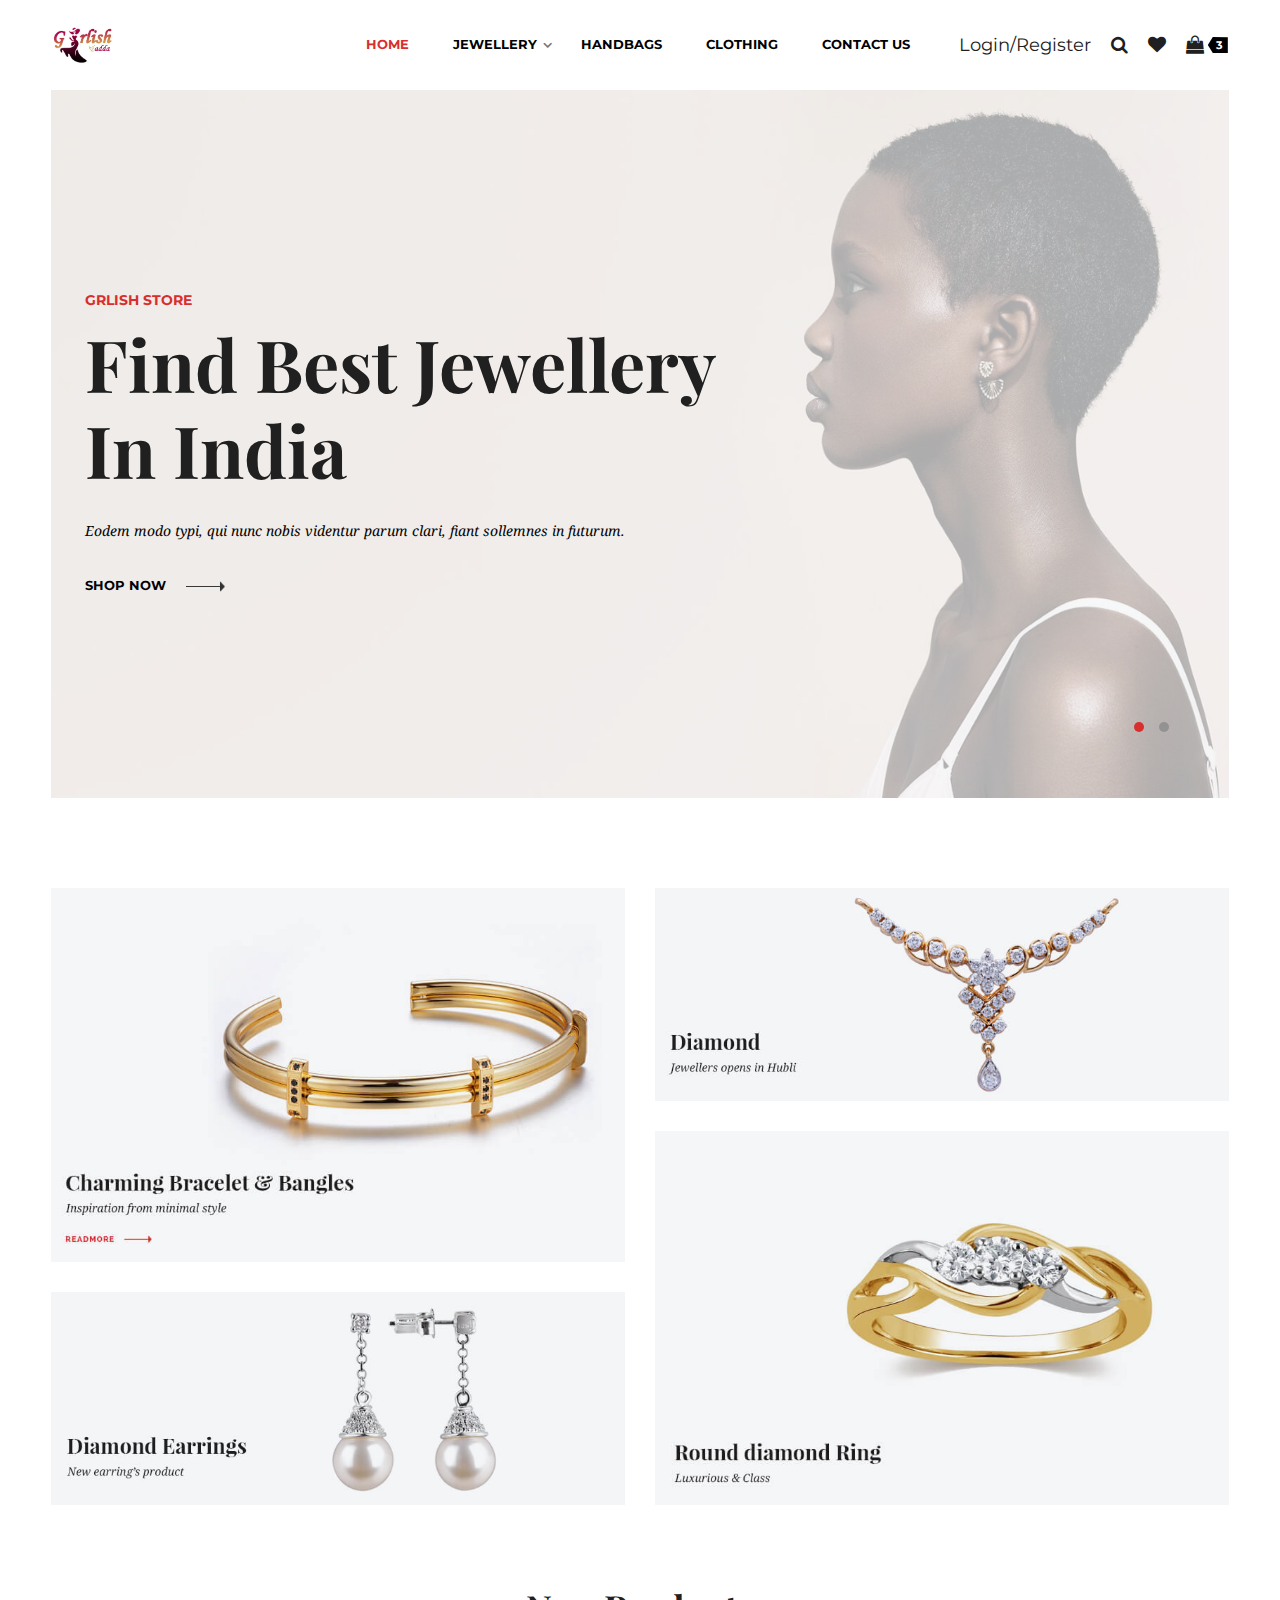
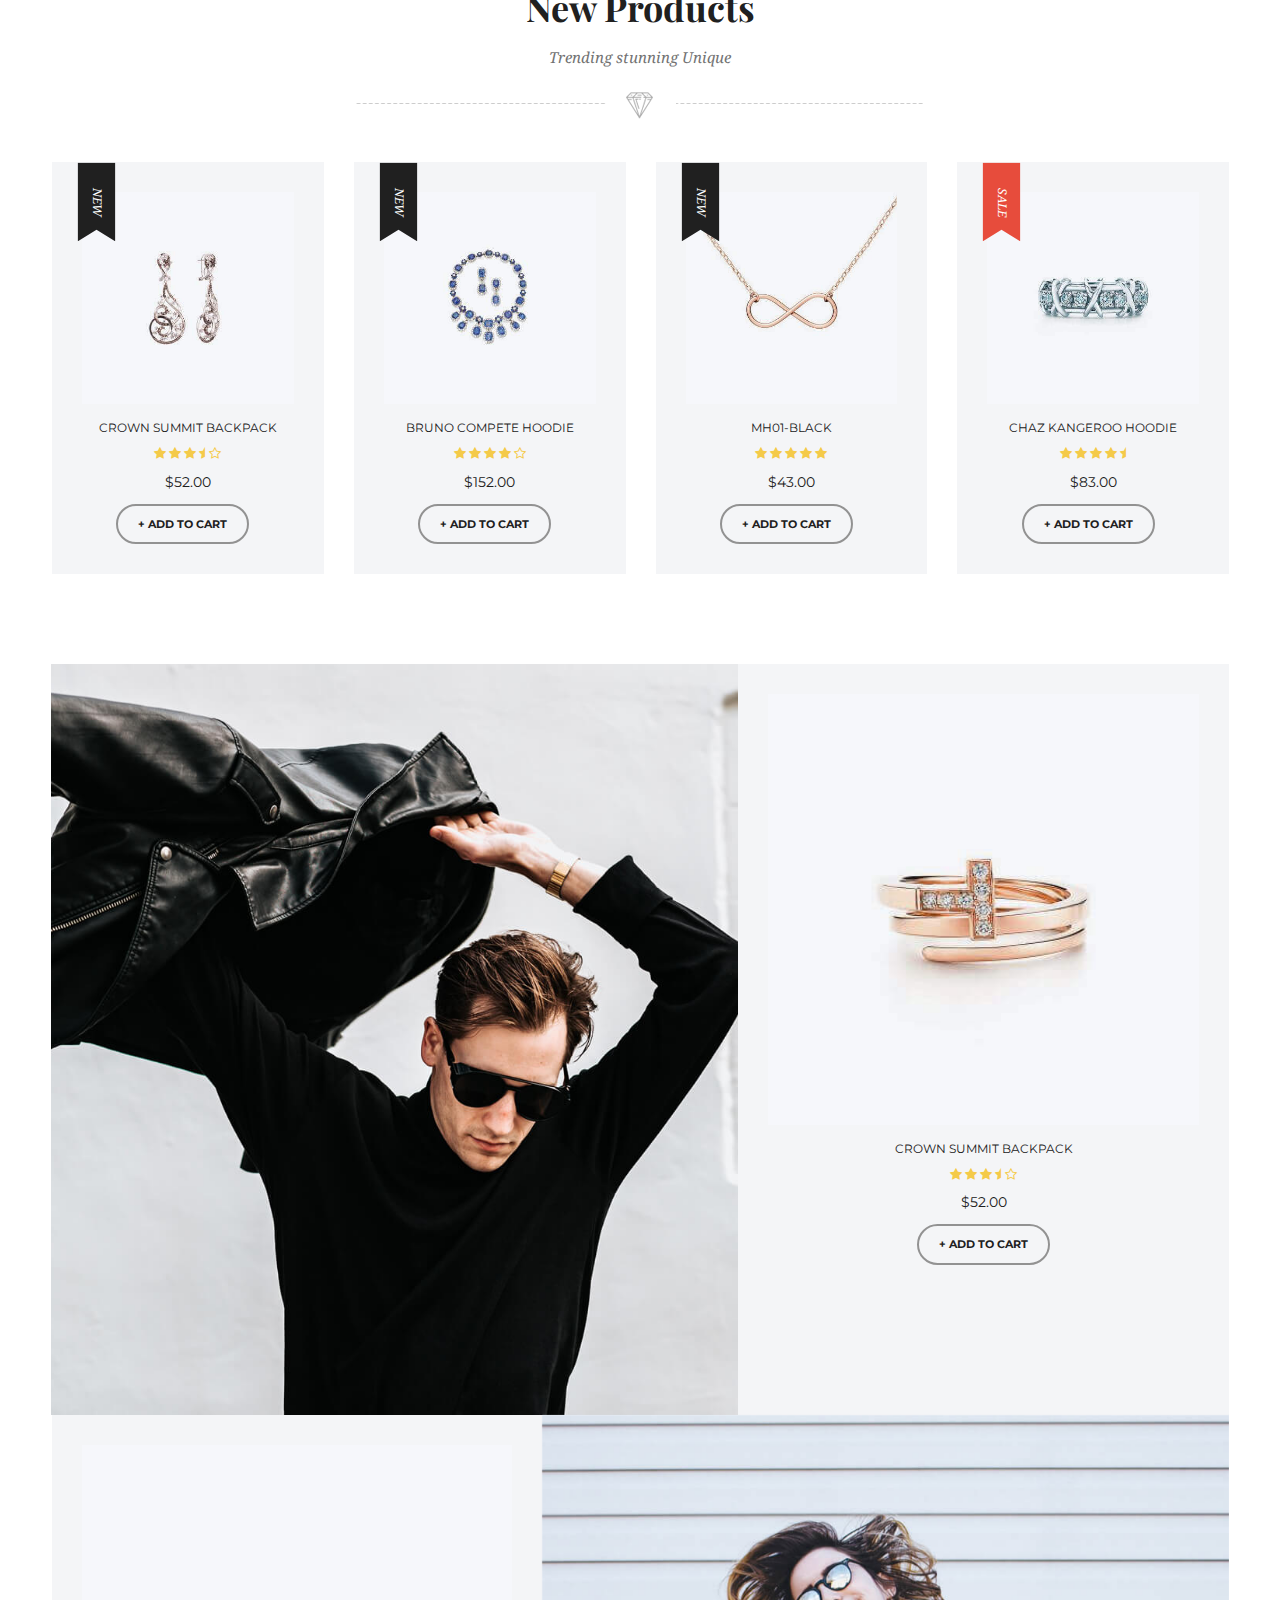
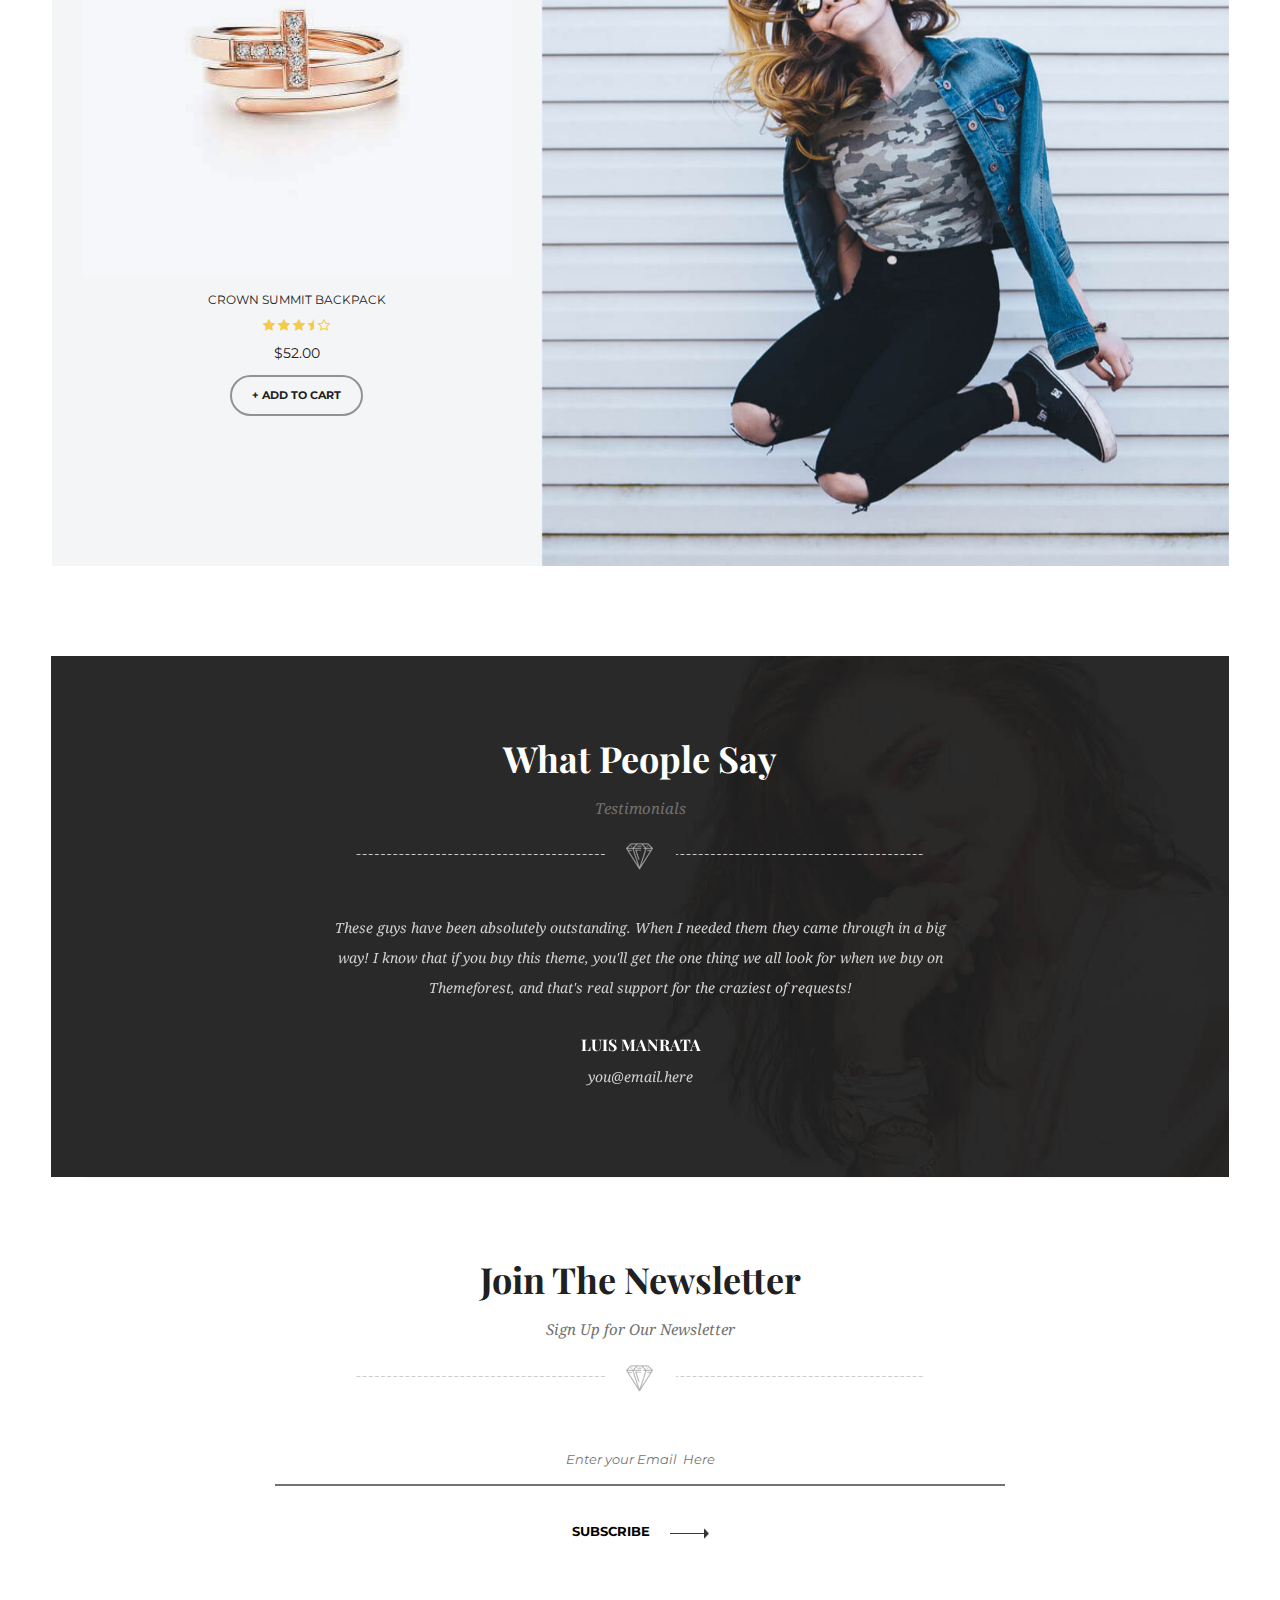
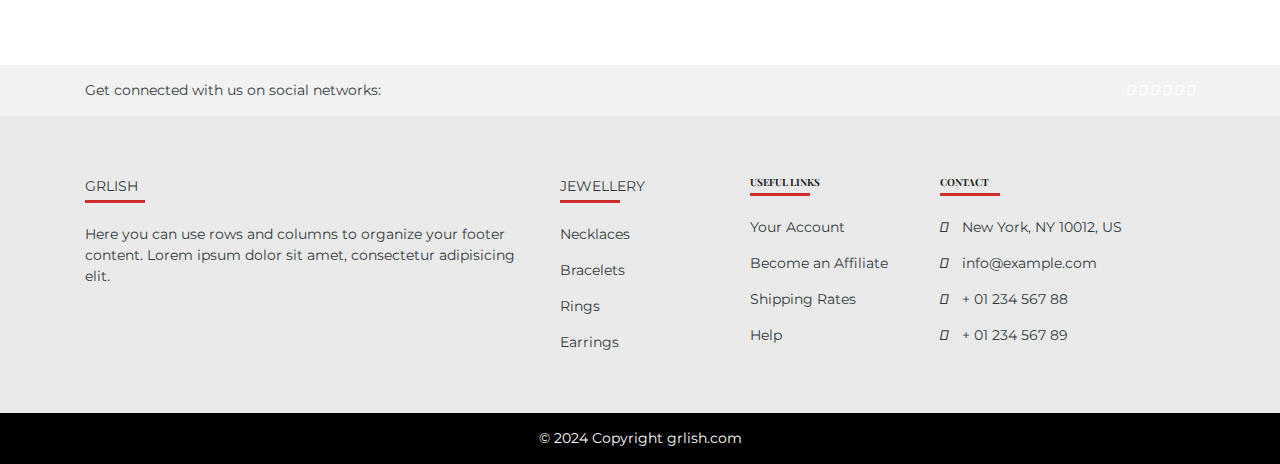
<file: index.html>
<!DOCTYPE html>
<html class="no-js" lang="zxx">
  <head>
    <meta charset="utf-8" />
    <meta http-equiv="X-UA-Compatible" content="IE=edge" />
    <meta name="viewport" content="width=device-width, initial-scale=1" />
    <meta name="description" content="meta description" />

    <title>Grlish</title>

    <!--=== Favicon ===-->
    <link rel="shortcut icon" href="assets/img/logo.png" type="image/x-icon" />

    <!--== Google Fonts ==-->
    <link
      rel="stylesheet"
      type="text/css"
      href="https://fonts.googleapis.com/css?family=Droid+Serif:400,400i,700,700i"
    />
    <link
      rel="stylesheet"
      type="text/css"
      href="https://fonts.googleapis.com/css?family=Montserrat:400,700"
    />
    <link
      rel="stylesheet"
      type="text/css"
      href="https://fonts.googleapis.com/css?family=Playfair+Display:400,400i,700,700i"
    />

    <!--=== Bootstrap CSS ===-->
    <link href="assets/css/vendor/bootstrap.min.css" rel="stylesheet" />
    <!--=== Font-Awesome CSS ===-->
    <link href="assets/css/vendor/font-awesome.css" rel="stylesheet" />
    <!--=== Plugins CSS ===-->
    <link href="assets/css/plugins.css" rel="stylesheet" />
    <!--=== Main Style CSS ===-->
    <link href="assets/css/style.css" rel="stylesheet" />

    <!-- Modernizer JS -->
    <script src="assets/js/vendor/modernizr-2.8.3.min.js"></script>

    <!--[if lt IE 9]>
      <script src="//oss.maxcdn.com/html5shiv/3.7.2/html5shiv.min.js"></script>
      <script src="//oss.maxcdn.com/respond/1.4.2/respond.min.js"></script>
    <![endif]-->
  </head>
  <body>
    <!--== Header Area Start ==-->
    <header id="header-area" class="header__3">
      <div class="ruby-container">
        <div class="row">
          <!-- Logo Area Start -->
          <div class="col-3 col-lg-1 col-xl-2 m-auto">
            <a href="index.html" class="logo-area">
              <img
                src="assets/img/logo.png"
                alt="Logo"
                class="img-fluid"
                style="height: 40px"
              />
            </a>
          </div>
          <!-- Logo Area End -->

          <!-- Navigation Area Start -->
          <div class="col-3 col-lg-9 col-xl-8 m-auto">
            <div class="main-menu-wrap">
              <nav id="mainmenu">
                <ul>
                  <li class="dropdown active"><a href="index.html">Home</a></li>
                  <li class="dropdown-show">
                    <a href="#">Jewellery</a>
                    <ul class="dropdown-nav">
                      <li><a href="shop.html">Necklaces</a></li>
                      <li><a href="shop.html">Earrings</a></li>
                      <li><a href="shop.html">Bracelets</a></li>
                      <li><a href="shop.html">Rings</a></li>
                    </ul>
                  </li>

                  <li><a href="shop.html">HandBags</a></li>
                  <li><a href="shop.html">Clothing</a></li>
                  <li><a href="contact.html">Contact Us</a></li>
                  <li>
                    <a href="index.html" class="d-block d-lg-none"
                      >Login/Register</a
                    >
                  </li>
                </ul>
              </nav>
            </div>
          </div>
          <!-- Navigation Area End -->

          <!-- Header Right Meta Start -->
          <div class="col-6 col-lg-2 m-auto">
            <div class="header-right-meta text-right">
              <ul class="d-flex align-items-center justify-content-end">
                <li class="d-none d-lg-block">
                  <a class="me-2" href="login-register.html">Login/Register</a>
                </li>
                <li>
                  <a href="#" class="modal-active"
                    ><i class="fa fa-search"></i
                  ></a>
                </li>
                <li>
                  <a href="/wishlist.html"><i class="fa fa-heart"></i></a>
                </li>

                <li class="shop-cart">
                  <a href="#"
                    ><i class="fa fa-shopping-bag"></i>
                    <span class="count">3</span></a
                  >
                  <div class="mini-cart">
                    <div class="mini-cart-body">
                      <div class="single-cart-item d-flex">
                        <figure class="product-thumb">
                          <a href="#"
                            ><img
                              class="img-fluid"
                              src="assets/img/product-1.jpg"
                              alt="Products"
                          /></a>
                        </figure>

                        <div class="product-details">
                          <h2><a href="#">Sprite Yoga Companion</a></h2>
                          <div class="cal d-flex align-items-center">
                            <span class="quantity">3</span>
                            <span class="multiplication">X</span>
                            <span class="price">$77.00</span>
                          </div>
                        </div>
                        <a href="#" class="remove-icon"
                          ><i class="fa fa-trash-o"></i
                        ></a>
                      </div>
                      <div class="single-cart-item d-flex">
                        <figure class="product-thumb">
                          <a href="#"
                            ><img
                              class="img-fluid"
                              src="assets/img/product-2.jpg"
                              alt="Products"
                          /></a>
                        </figure>
                        <div class="product-details">
                          <h2><a href="#">Yoga Companion Kit</a></h2>
                          <div class="cal d-flex align-items-center">
                            <span class="quantity">2</span>
                            <span class="multiplication">X</span>
                            <span class="price">$6.00</span>
                          </div>
                        </div>
                        <a href="#" class="remove-icon"
                          ><i class="fa fa-trash-o"></i
                        ></a>
                      </div>
                      <div class="single-cart-item d-flex">
                        <figure class="product-thumb">
                          <a href="#"
                            ><img
                              class="img-fluid"
                              src="assets/img/product-3.jpg"
                              alt="Products"
                          /></a>
                        </figure>
                        <div class="product-details">
                          <h2><a href="#">Sprite Yoga Companion Kit</a></h2>
                          <div class="cal d-flex align-items-center">
                            <span class="quantity">1</span>
                            <span class="multiplication">X</span>
                            <span class="price">$116.00</span>
                          </div>
                        </div>
                        <a href="#" class="remove-icon"
                          ><i class="fa fa-trash-o"></i
                        ></a>
                      </div>
                    </div>
                    <div class="mini-cart-footer">
                      <a href="checkout.html" class="btn-add-to-cart"
                        >Checkout</a
                      >
                    </div>
                  </div>
                </li>
              </ul>
            </div>
          </div>
          <!-- Header Right Meta End -->
        </div>
      </div>
    </header>
    <!--== Header Area End ==-->

    <!--== Search Box Area Start ==-->
    <div class="body-popup-modal-area">
      <span class="modal-close"
        ><img src="assets/img/cancel.png" alt="Close" class="img-fluid"
      /></span>
      <div class="modal-container d-flex">
        <div class="search-box-area">
          <div class="search-box-form">
            <form action="#" method="post">
              <input type="search" placeholder="type keyword and hit enter" />
              <button class="btn" type="button">
                <i class="fa fa-search"></i>
              </button>
            </form>
          </div>
        </div>
      </div>
    </div>
    <!--== Search Box Area End ==-->

    <!--== Banner // Slider Area Start ==-->
    <section id="banner-area" class="banner__2">
      <div class="ruby-container">
        <div class="row">
          <div class="col-lg-12">
            <div id="banner-carousel" class="owl-carousel">
              <!-- Banner Single Carousel Start -->
              <div class="single-carousel-wrap home_6_slide_1">
                <div class="banner-caption text-center text-lg-left">
                  <h4>Grlish Store</h4>
                  <h2>
                    Find Best Jewellery <br />
                    in India
                  </h2>
                  <p>
                    Eodem modo typi, qui nunc nobis videntur parum clari, fiant
                    sollemnes in futurum.
                  </p>
                  <a href="shop.html" class="btn-long-arrow">SHOP NOW </a>
                </div>
              </div>
              <!-- Banner Single Carousel End -->

              <!-- Banner Single Carousel Start -->
              <div class="single-carousel-wrap home_6_slide_2">
                <div class="banner-caption text-center text-lg-left">
                  <h4>New Collection 2017</h4>
                  <h2>
                    Nice Earrings <br />
                    Collection
                  </h2>
                  <p>
                    Eodem modo typi, qui nunc nobis videntur parum clari, fiant
                    sollemnes in futurum.
                  </p>
                  <a href="#" class="btn-long-arrow">Learn More</a>
                </div>
              </div>
              <!-- Banner Single Carousel End -->
            </div>
          </div>
        </div>
      </div>
    </section>
    <!--== Banner Slider End ==-->

    <!--== Featured Products Area Start ==-->
    <div id="category-feature-product" class="pt-9">
      <div class="ruby-container">
        <div class="row">
          <div class="col-lg-6">
            <div class="row">
              <div class="col-lg-12">
                <div class="single-featured-product">
                  <a href="#"
                    ><img
                      src="assets/img/home_6_cat_1.jpg"
                      alt="Products"
                      class="img-fluid"
                  /></a>
                </div>
              </div>

              <div class="col-lg-12">
                <div class="single-featured-product">
                  <a href="#"
                    ><img
                      src="assets/img/home_6_cat_2.jpg"
                      alt="Products"
                      class="img-fluid"
                  /></a>
                </div>
              </div>
            </div>
          </div>

          <div class="col-lg-6">
            <div class="row">
              <div class="col-lg-12">
                <div class="single-featured-product">
                  <a href="#"
                    ><img
                      src="assets/img/home_6_cat_3.jpg"
                      alt="Products"
                      class="img-fluid"
                  /></a>
                </div>
              </div>

              <div class="col-lg-12">
                <div class="single-featured-product">
                  <a href="#"
                    ><img
                      src="assets/img/home_6_cat_4.jpg"
                      alt="Products"
                      class="img-fluid"
                  /></a>
                </div>
              </div>
            </div>
          </div>
        </div>
      </div>
    </div>
    <!--== Featured Products Area End ==-->

    <!--== New Products Area Start ==-->
    <section id="new-products-area" class="p-9">
      <div class="ruby-container">
        <div class="row">
          <div class="col-lg-12 text-center">
            <!-- Section Title Start -->
            <div class="section-title">
              <h2>New Products</h2>
              <p>Trending stunning Unique</p>
            </div>
            <!-- Section Title End -->
          </div>
        </div>

        <div class="row">
          <div class="col-lg-12">
            <div class="products-wrapper">
              <div class="new-products-carousel owl-carousel">
                <!-- Single Product Item -->
                <div class="single-product-item text-center">
                  <figure class="product-thumb">
                    <a href="single-product.html"
                      ><img
                        src="assets/img/new-product-1.jpg"
                        alt="Products"
                        class="img-fluid"
                    /></a>
                  </figure>

                  <div class="product-details">
                    <h2>
                      <a href="single-product.html">Crown Summit Backpack</a>
                    </h2>
                    <span class="rating">
                      <i class="fa fa-star"></i>
                      <i class="fa fa-star"></i>
                      <i class="fa fa-star"></i>
                      <i class="fa fa-star-half"></i>
                      <i class="fa fa-star-o"></i>
                    </span>
                    <span class="price">$52.00</span>
                    <a href="single-product.html" class="btn btn-add-to-cart"
                      >+ Add to Cart</a
                    >
                    <span class="product-bedge">New</span>
                  </div>

                  <div class="product-meta">
                    <button
                      type="button"
                      data-toggle="modal"
                      data-target="#quickView"
                    >
                      <span
                        data-toggle="tooltip"
                        data-placement="left"
                        title="Quick View"
                        ><i class="fa fa-compress"></i
                      ></span>
                    </button>
                    <a
                      href="wishlist.html"
                      data-toggle="tooltip"
                      data-placement="left"
                      title="Add to Wishlist"
                      ><i class="fa fa-heart-o"></i
                    ></a>
                    <a
                      href="compare.html"
                      data-toggle="tooltip"
                      data-placement="left"
                      title="Compare"
                      ><i class="fa fa-tags"></i
                    ></a>
                  </div>
                </div>
                <!-- Single Product Item -->

                <!-- Single Product Item -->
                <div class="single-product-item text-center">
                  <figure class="product-thumb">
                    <a href="single-product.html"
                      ><img
                        src="assets/img/new-product-2.jpg"
                        alt="Products"
                        class="img-fluid"
                    /></a>
                  </figure>

                  <div class="product-details">
                    <h2>
                      <a href="single-product.html">Bruno Compete Hoodie</a>
                    </h2>
                    <span class="rating">
                      <i class="fa fa-star"></i>
                      <i class="fa fa-star"></i>
                      <i class="fa fa-star"></i>
                      <i class="fa fa-star"></i>
                      <i class="fa fa-star-o"></i>
                    </span>
                    <span class="price">$152.00</span>
                    <a href="single-product.html" class="btn btn-add-to-cart"
                      >+ Add to Cart</a
                    >
                    <span class="product-bedge">New</span>
                  </div>

                  <div class="product-meta">
                    <button
                      type="button"
                      data-toggle="modal"
                      data-target="#quickView"
                    >
                      <span
                        data-toggle="tooltip"
                        data-placement="left"
                        title="Quick View"
                        ><i class="fa fa-compress"></i
                      ></span>
                    </button>
                    <a
                      href="wishlist.html"
                      data-toggle="tooltip"
                      data-placement="left"
                      title="Add to Wishlist"
                      ><i class="fa fa-heart-o"></i
                    ></a>
                    <a
                      href="compare.html"
                      data-toggle="tooltip"
                      data-placement="left"
                      title="Compare"
                      ><i class="fa fa-tags"></i
                    ></a>
                  </div>
                </div>
                <!-- Single Product Item -->

                <!-- Single Product Item -->
                <div class="single-product-item text-center">
                  <figure class="product-thumb">
                    <a href="single-product.html"
                      ><img
                        src="assets/img/new-product-3.jpg"
                        alt="Products"
                        class="img-fluid"
                    /></a>
                  </figure>

                  <div class="product-details">
                    <h2><a href="single-product.html">MH01-Black</a></h2>
                    <span class="rating">
                      <i class="fa fa-star"></i>
                      <i class="fa fa-star"></i>
                      <i class="fa fa-star"></i>
                      <i class="fa fa-star"></i>
                      <i class="fa fa-star"></i>
                    </span>
                    <span class="price">$43.00</span>
                    <a href="single-product.html" class="btn btn-add-to-cart"
                      >+ Add to Cart</a
                    >
                    <span class="product-bedge">New</span>
                  </div>

                  <div class="product-meta">
                    <button
                      type="button"
                      data-toggle="modal"
                      data-target="#quickView"
                    >
                      <span
                        data-toggle="tooltip"
                        data-placement="left"
                        title="Quick View"
                        ><i class="fa fa-compress"></i
                      ></span>
                    </button>
                    <a
                      href="wishlist.html"
                      data-toggle="tooltip"
                      data-placement="left"
                      title="Add to Wishlist"
                      ><i class="fa fa-heart-o"></i
                    ></a>
                    <a
                      href="compare.html"
                      data-toggle="tooltip"
                      data-placement="left"
                      title="Compare"
                      ><i class="fa fa-tags"></i
                    ></a>
                  </div>
                </div>
                <!-- Single Product Item -->

                <!-- Single Product Item -->
                <div class="single-product-item text-center">
                  <figure class="product-thumb">
                    <a href="single-product.html"
                      ><img
                        src="assets/img/new-product-4.jpg"
                        alt="Products"
                        class="img-fluid"
                    /></a>
                  </figure>

                  <div class="product-details">
                    <h2>
                      <a href="single-product.html">Chaz Kangeroo Hoodie</a>
                    </h2>
                    <span class="rating">
                      <i class="fa fa-star"></i>
                      <i class="fa fa-star"></i>
                      <i class="fa fa-star"></i>
                      <i class="fa fa-star"></i>
                      <i class="fa fa-star-half"></i>
                    </span>
                    <span class="price">$83.00</span>
                    <a href="single-product.html" class="btn btn-add-to-cart"
                      >+ Add to Cart</a
                    >
                    <span class="product-bedge sale">Sale</span>
                  </div>

                  <div class="product-meta">
                    <button
                      type="button"
                      data-toggle="modal"
                      data-target="#quickView"
                    >
                      <span
                        data-toggle="tooltip"
                        data-placement="left"
                        title="Quick View"
                        ><i class="fa fa-compress"></i
                      ></span>
                    </button>
                    <a
                      href="wishlist.html"
                      data-toggle="tooltip"
                      data-placement="left"
                      title="Add to Wishlist"
                      ><i class="fa fa-heart-o"></i
                    ></a>
                    <a
                      href="compare.html"
                      data-toggle="tooltip"
                      data-placement="left"
                      title="Compare"
                      ><i class="fa fa-tags"></i
                    ></a>
                  </div>
                </div>
                <!-- Single Product Item -->

                <!-- Single Product Item -->
                <div class="single-product-item text-center">
                  <figure class="product-thumb">
                    <a href="single-product.html"
                      ><img
                        src="assets/img/new-product-4.jpg"
                        alt="Products"
                        class="img-fluid"
                    /></a>
                  </figure>

                  <div class="product-details">
                    <h2>
                      <a href="single-product.html">Chaz Kangeroo Hoodie</a>
                    </h2>
                    <span class="rating">
                      <i class="fa fa-star"></i>
                      <i class="fa fa-star"></i>
                      <i class="fa fa-star"></i>
                      <i class="fa fa-star"></i>
                      <i class="fa fa-star-half"></i>
                    </span>
                    <span class="price">$83.00</span>
                    <a href="single-product.html" class="btn btn-add-to-cart"
                      >+ Add to Cart</a
                    >
                    <span class="product-bedge sale">Sale</span>
                  </div>

                  <div class="product-meta">
                    <button
                      type="button"
                      data-toggle="modal"
                      data-target="#quickView"
                    >
                      <span
                        data-toggle="tooltip"
                        data-placement="left"
                        title="Quick View"
                        ><i class="fa fa-compress"></i
                      ></span>
                    </button>
                    <a
                      href="wishlist.html"
                      data-toggle="tooltip"
                      data-placement="left"
                      title="Add to Wishlist"
                      ><i class="fa fa-heart-o"></i
                    ></a>
                    <a
                      href="compare.html"
                      data-toggle="tooltip"
                      data-placement="left"
                      title="Compare"
                      ><i class="fa fa-tags"></i
                    ></a>
                  </div>
                </div>
                <!-- Single Product Item -->
              </div>
            </div>
          </div>
        </div>
      </div>
    </section>
    <!--== New Products Area End ==-->

    <!--== Categories Products Area Start ==-->
    <div id="products-area-wrapper" class="mt-0">
      <div class="ruby-container">
        <div class="row no-gutters">
          <div class="col-md-7">
            <a href="#" class="product-category-name-warp d-flex">
              <div class="category-title-box d-flex">
                <h2 class="pro-cate-title">Men</h2>
              </div>
            </a>
          </div>

          <div class="col-md-5">
            <div class="products-wrapper text-center">
              <div class="products-categories-carousel owl-carousel">
                <div class="single-product-item">
                  <figure class="product-thumb">
                    <a href="#"
                      ><img
                        src="assets/img/product-1.jpg"
                        alt="Product"
                        class="img-fluid"
                    /></a>
                  </figure>
                  <div class="product-details">
                    <h2>
                      <a href="single-product.html">Crown Summit Backpack</a>
                    </h2>
                    <div class="rating">
                      <i class="fa fa-star"></i>
                      <i class="fa fa-star"></i>
                      <i class="fa fa-star"></i>
                      <i class="fa fa-star-half"></i>
                      <i class="fa fa-star-o"></i>
                    </div>
                    <span class="price">$52.00</span>
                    <a href="single-product.html" class="btn btn-add-to-cart"
                      >+ Add to Cart</a
                    >
                  </div>
                </div>

                <div class="single-product-item">
                  <figure class="product-thumb">
                    <a href="#"
                      ><img
                        src="assets/img/product-2.jpg"
                        alt="Product"
                        class="img-fluid"
                    /></a>
                  </figure>
                  <div class="product-details">
                    <h2>
                      <a href="single-product.html">Crown Summit Backpack</a>
                    </h2>
                    <div class="rating">
                      <i class="fa fa-star"></i>
                      <i class="fa fa-star"></i>
                      <i class="fa fa-star"></i>
                      <i class="fa fa-star-half"></i>
                      <i class="fa fa-star-o"></i>
                    </div>
                    <span class="price">$52.00</span>
                    <a href="single-product.html" class="btn btn-add-to-cart"
                      >+ Add to Cart</a
                    >
                  </div>
                </div>

                <div class="single-product-item">
                  <figure class="product-thumb">
                    <a href="#"
                      ><img
                        src="assets/img/product-3.jpg"
                        alt="Product"
                        class="img-fluid"
                    /></a>
                  </figure>
                  <div class="product-details">
                    <h2>
                      <a href="single-product.html">Crown Summit Backpack</a>
                    </h2>
                    <div class="rating">
                      <i class="fa fa-star"></i>
                      <i class="fa fa-star"></i>
                      <i class="fa fa-star"></i>
                      <i class="fa fa-star-half"></i>
                      <i class="fa fa-star-o"></i>
                    </div>
                    <span class="price">$52.00</span>
                    <a href="single-product.html" class="btn btn-add-to-cart"
                      >+ Add to Cart</a
                    >
                  </div>
                </div>
              </div>
            </div>
          </div>
        </div>

        <div class="row no-gutters">
          <div class="col-md-5">
            <div class="products-wrapper text-center">
              <div class="products-categories-carousel owl-carousel">
                <div class="single-product-item">
                  <figure class="product-thumb">
                    <a href="#"
                      ><img
                        src="assets/img/product-1.jpg"
                        alt="Product"
                        class="img-fluid"
                    /></a>
                  </figure>
                  <div class="product-details">
                    <h2>
                      <a href="single-product.html">Crown Summit Backpack</a>
                    </h2>
                    <div class="rating">
                      <i class="fa fa-star"></i>
                      <i class="fa fa-star"></i>
                      <i class="fa fa-star"></i>
                      <i class="fa fa-star-half"></i>
                      <i class="fa fa-star-o"></i>
                    </div>
                    <span class="price">$52.00</span>
                    <a href="single-product.html" class="btn btn-add-to-cart"
                      >+ Add to Cart</a
                    >
                  </div>
                </div>

                <div class="single-product-item">
                  <figure class="product-thumb">
                    <a href="#"
                      ><img
                        src="assets/img/product-2.jpg"
                        alt="Product"
                        class="img-fluid"
                    /></a>
                  </figure>
                  <div class="product-details">
                    <h2>
                      <a href="single-product.html">Crown Summit Backpack</a>
                    </h2>
                    <div class="rating">
                      <i class="fa fa-star"></i>
                      <i class="fa fa-star"></i>
                      <i class="fa fa-star"></i>
                      <i class="fa fa-star-half"></i>
                      <i class="fa fa-star-o"></i>
                    </div>
                    <span class="price">$52.00</span>
                    <a href="single-product.html" class="btn btn-add-to-cart"
                      >+ Add to Cart</a
                    >
                  </div>
                </div>

                <div class="single-product-item">
                  <figure class="product-thumb">
                    <a href="#"
                      ><img
                        src="assets/img/product-3.jpg"
                        alt="Product"
                        class="img-fluid"
                    /></a>
                  </figure>
                  <div class="product-details">
                    <h2>
                      <a href="single-product.html">Crown Summit Backpack</a>
                    </h2>
                    <div class="rating">
                      <i class="fa fa-star"></i>
                      <i class="fa fa-star"></i>
                      <i class="fa fa-star"></i>
                      <i class="fa fa-star-half"></i>
                      <i class="fa fa-star-o"></i>
                    </div>
                    <span class="price">$52.00</span>
                    <a href="single-product.html" class="btn btn-add-to-cart"
                      >+ Add to Cart</a
                    >
                  </div>
                </div>
              </div>
            </div>
          </div>

          <div class="col-md-7 order-first order-md-last">
            <a href="#" class="product-category-name-warp women d-flex">
              <div class="category-title-box d-flex">
                <h2 class="pro-cate-title">Women</h2>
              </div>
            </a>
          </div>
        </div>
      </div>
    </div>
    <!--== Categories Products Area End ==-->

    <!--== Testimonial Area Start ==-->
    <section id="testimonial-area" class="mt-9">
      <div class="ruby-container">
        <div class="testimonial-wrapper">
          <div class="row">
            <div class="col-lg-12 text-center">
              <!-- Section Title Start -->
              <div class="section-title">
                <h2>What People Say</h2>
                <p>Testimonials</p>
              </div>
              <!-- Section Title End -->
            </div>
          </div>

          <div class="row">
            <div class="col-lg-7 m-auto text-center">
              <div class="testimonial-content-wrap">
                <div id="testimonialCarousel" class="owl-carousel">
                  <div class="single-testimonial-item">
                    <p>
                      These guys have been absolutely outstanding. When I needed
                      them they came through in a big way! I know that if you
                      buy this theme, you'll get the one thing we all look for
                      when we buy on Themeforest, and that's real support for
                      the craziest of requests!
                    </p>

                    <h3 class="client-name">Luis Manrata</h3>
                    <span class="client-email">you@email.here</span>
                  </div>

                  <div class="single-testimonial-item">
                    <p>
                      These guys have been absolutely outstanding. When I needed
                      them they came through in a big way! I know that if you
                      buy this theme, you'll get the one thing we all look for
                      when we buy on Themeforest, and that's real support for
                      the craziest of requests!
                    </p>

                    <h3 class="client-name">John Dibba</h3>
                    <span class="client-email">you@email.here</span>
                  </div>

                  <div class="single-testimonial-item">
                    <p>
                      These guys have been absolutely outstanding. When I needed
                      them they came through in a big way! I know that if you
                      buy this theme, you'll get the one thing we all look for
                      when we buy on Themeforest, and that's real support for
                      the craziest of requests!
                    </p>

                    <h3 class="client-name">Alex Tuntuni</h3>
                    <span class="client-email">you@email.here</span>
                  </div>
                </div>
              </div>
            </div>
          </div>
        </div>
      </div>
    </section>
    <!--== Testimonial Area End ==-->

    <!--== Newsletter Area Start ==-->
    <section id="newsletter-area" class="p-9">
      <div class="container">
        <div class="row">
          <div class="col-lg-12 text-center">
            <!-- Section Title Start -->
            <div class="section-title">
              <h2>Join The Newsletter</h2>
              <p>Sign Up for Our Newsletter</p>
            </div>
            <!-- Section Title End -->
          </div>
        </div>

        <div class="row">
          <div class="col-lg-8 m-auto">
            <div class="newsletter-form-wrap">
              <form
                id="subscribe-form"
                action="https://d29u17ylf1ylz9.cloudfront.net/ruby-v2/ruby/assets/php/subscribe.php"
                method="post"
              >
                <input
                  id="subscribe"
                  type="email"
                  name="email"
                  placeholder="Enter your Email  Here"
                  required
                />
                <button type="submit" class="btn-long-arrow">Subscribe</button>
                <div id="result"></div>
              </form>
            </div>
          </div>
        </div>
      </div>
    </section>
    <!--== Newsletter Area End ==-->

    <!-- Footer Area Start -->
    <div class="mt-5">
      <!-- Footer -->
      <footer
        class="text-center text-lg-start text-dark fw-bold"
        style="background-color: #eaeaea"
      >
        <!-- Section: Social media -->
        <section style="background-color: #f2f2f2">
          <!-- Left -->
          <div class="d-flex justify-content-between p-4 container">
            <div class="me-5">
              <span>Get connected with us on social networks:</span>
            </div>
            <!-- Left -->

            <!-- Right -->
            <div>
              <a href="" class="text-white me-4">
                <i class="fab fa-facebook-f"></i>
              </a>
              <a href="" class="text-white me-4">
                <i class="fab fa-twitter"></i>
              </a>
              <a href="" class="text-white me-4">
                <i class="fab fa-google"></i>
              </a>
              <a href="" class="text-white me-4">
                <i class="fab fa-instagram"></i>
              </a>
              <a href="" class="text-white me-4">
                <i class="fab fa-linkedin"></i>
              </a>
              <a href="" class="text-white me-4">
                <i class="fab fa-github"></i>
              </a>
            </div>
          </div>

          <!-- Right -->
        </section>
        <!-- Section: Social media -->

        <!-- Section: Links  -->
        <section class="py-5">
          <div class="container mt-5">
            <!-- Grid row -->
            <div class="row mt-3">
              <!-- Grid column -->
              <div class="col-md-3 col-lg-4 col-xl-5 text-left mb-4">
                <!-- Content -->
                <p class="text-uppercase fw-bold mb-1">Grlish</p>
                <hr
                  class="mb-4 mt-0 d-inline-block mx-auto"
                  style="width: 60px; background-color: #d82e2e; height: 2px"
                />
                <p>
                  Here you can use rows and columns to organize your footer
                  content. Lorem ipsum dolor sit amet, consectetur adipisicing
                  elit.
                </p>
              </div>
              <!-- Grid column -->

              <!-- Grid column -->
              <div class="col-md-2 col-lg-2 col-xl-2 text-left mb-4">
                <!-- Links -->
                <p class="text-uppercase fw-bold mb-1">Jewellery</p>
                <hr
                  class="mb-4 mt-0 d-inline-block mx-auto"
                  style="width: 60px; background-color: #d82e2e; height: 2px"
                />
                <p>
                  <a href="/shop.html" class="text-dark">Necklaces</a>
                </p>
                <p>
                  <a href="/shop.html" class="text-dark">Bracelets</a>
                </p>
                <p>
                  <a href="/shop.html" class="text-dark">Rings</a>
                </p>
                <p>
                  <a href="/shop.html" class="text-dark">Earrings</a>
                </p>
              </div>
              <!-- Grid column -->

              <!-- Grid column -->
              <div class="col-md-3 col-lg-2 col-xl-2 text-left mb-4">
                <!-- Links -->
                <h6 class="text-uppercase fw-bold">Useful links</h6>
                <hr
                  class="mb-4 mt-0 d-inline-block mx-auto"
                  style="width: 60px; background-color: #d82e2e; height: 2px"
                />
                <p>
                  <a href="/login-register.html" class="text-dark"
                    >Your Account</a
                  >
                </p>
                <p>
                  <a href="/shop.html" class="text-dark">Become an Affiliate</a>
                </p>
                <p>
                  <a href="/shop.html" class="text-dark">Shipping Rates</a>
                </p>
                <p>
                  <a href="/shop.html" class="text-dark">Help</a>
                </p>
              </div>
              <!-- Grid column -->

              <!-- Grid column -->
              <div class="col-md-4 col-lg-3 col-xl-3 text-left mb-md-0 mb-4">
                <!-- Links -->
                <h6 class="text-uppercase fw-bold">Contact</h6>
                <hr
                  class="mb-4 mt-0 d-inline-block mx-auto"
                  style="width: 60px; background-color: #d82e2e; height: 2px"
                />
                <p><i class="fas fa-home mr-3"></i> New York, NY 10012, US</p>
                <p><i class="fas fa-envelope mr-3"></i> info@example.com</p>
                <p><i class="fas fa-phone mr-3"></i> + 01 234 567 88</p>
                <p><i class="fas fa-print mr-3"></i> + 01 234 567 89</p>
              </div>
              <!-- Grid column -->
            </div>
            <!-- Grid row -->
          </div>
        </section>
        <!-- Section: Links  -->

        <!-- Copyright -->
        <div
          class="text-center p-3 py-4 text-white"
          style="background-color: #000000"
        >
          <span class="text-white"> © 2024 Copyright </span>
          <a class="text-white" href="https://mdbootstrap.com/">grlish.com</a>
        </div>
        <!-- Copyright -->
      </footer>
      <!-- Footer -->
    </div>
    <!-- Footer Area End -->

    <!-- Start All Modal Content -->
    <!--== Product Quick View Modal Area Wrap ==-->
    <div class="modal fade" id="quickView" tabindex="-1" role="dialog">
      <div class="modal-dialog modal-dialog-centered" role="document">
        <div class="modal-content">
          <button
            type="button"
            class="close"
            data-dismiss="modal"
            aria-label="Close"
          >
            <span aria-hidden="true"
              ><img src="assets/img/cancel.png" alt="Close" class="img-fluid"
            /></span>
          </button>
          <div class="modal-body">
            <div class="quick-view-content single-product-page-content">
              <div class="row">
                <!-- Product Thumbnail Start -->
                <div class="col-lg-5 col-md-6">
                  <div class="product-thumbnail-wrap">
                    <div class="product-thumb-carousel owl-carousel">
                      <div class="single-thumb-item">
                        <a href="single-product.html"
                          ><img
                            class="img-fluid"
                            src="assets/img/single-pro-thumb.jpg"
                            alt="Product"
                        /></a>
                      </div>

                      <div class="single-thumb-item">
                        <a href="single-product.html"
                          ><img
                            class="img-fluid"
                            src="assets/img/single-pro-thumb-2.jpg"
                            alt="Product"
                        /></a>
                      </div>

                      <div class="single-thumb-item">
                        <a href="single-product.html"
                          ><img
                            class="img-fluid"
                            src="assets/img/single-pro-thumb-3.jpg"
                            alt="Product"
                        /></a>
                      </div>

                      <div class="single-thumb-item">
                        <a href="single-product.html"
                          ><img
                            class="img-fluid"
                            src="assets/img/single-pro-thumb-4.jpg"
                            alt="Product"
                        /></a>
                      </div>
                    </div>
                  </div>
                </div>
                <!-- Product Thumbnail End -->

                <!-- Product Details Start -->
                <div class="col-lg-7 col-md-6 mt-5 mt-md-0">
                  <div class="product-details">
                    <h2>
                      <a href="single-product.html">Crown Summit Backpack</a>
                    </h2>

                    <div class="rating">
                      <i class="fa fa-star"></i>
                      <i class="fa fa-star"></i>
                      <i class="fa fa-star"></i>
                      <i class="fa fa-star-half"></i>
                      <i class="fa fa-star-o"></i>
                    </div>

                    <span class="price">$52.00</span>

                    <div class="product-info-stock-sku">
                      <span class="product-stock-status">In Stock</span>
                      <span class="product-sku-status ml-5"
                        ><strong>SKU</strong> MH03</span
                      >
                    </div>

                    <p class="products-desc">
                      Ideal for cold-weathered training worked lorem ipsum
                      outdoors, the Chaz Hoodie promises superior warmth with
                      every wear. Thick material blocks out the wind as ribbed
                      cuffs and bottom band seal in body heat Lorem ipsum dolor
                      sit amet, consectetur adipisicing elit. Enim,
                      reprehenderit.
                    </p>
                    <div class="shopping-option-item">
                      <h4>Color</h4>
                      <ul class="color-option-select d-flex">
                        <li class="color-item black">
                          <div class="color-hvr">
                            <span class="color-fill"></span>
                            <span class="color-name">Black</span>
                          </div>
                        </li>

                        <li class="color-item green">
                          <div class="color-hvr">
                            <span class="color-fill"></span>
                            <span class="color-name">green</span>
                          </div>
                        </li>

                        <li class="color-item orange">
                          <div class="color-hvr">
                            <span class="color-fill"></span>
                            <span class="color-name">Orange</span>
                          </div>
                        </li>
                      </ul>
                    </div>

                    <div class="product-quantity d-flex align-items-center">
                      <div class="quantity-field">
                        <label for="qty">Qty</label>
                        <input
                          type="number"
                          id="qty"
                          min="1"
                          max="100"
                          value="1"
                        />
                      </div>

                      <a href="cart.html" class="btn btn-add-to-cart"
                        >Add to Cart</a
                      >
                    </div>
                  </div>
                </div>
                <!-- Product Details End -->
              </div>
            </div>
          </div>
        </div>
      </div>
    </div>
    <!--== Product Quick View Modal Area End ==-->
    <!-- End All Modal Content -->

    <!-- Scroll to Top Start -->
    <a href="#" class="scrolltotop"><i class="fa fa-angle-up"></i></a>
    <!-- Scroll to Top End -->

    <!--=======================Javascript============================-->
    <!--=== Jquery Min Js ===-->
    <script src="assets/js/vendor/jquery-3.3.1.min.js"></script>
    <!--=== Jquery Migrate Min Js ===-->
    <script src="assets/js/vendor/jquery-migrate-1.4.1.min.js"></script>
    <!--=== Popper Min Js ===-->
    <script src="assets/js/vendor/popper.min.js"></script>
    <!--=== Bootstrap Min Js ===-->
    <script src="assets/js/vendor/bootstrap.min.js"></script>
    <!--=== Plugins Min Js ===-->
    <script src="assets/js/plugins.js"></script>

    <!--=== Active Js ===-->
    <script src="assets/js/active.js"></script>
  </body>
</html>
</file>
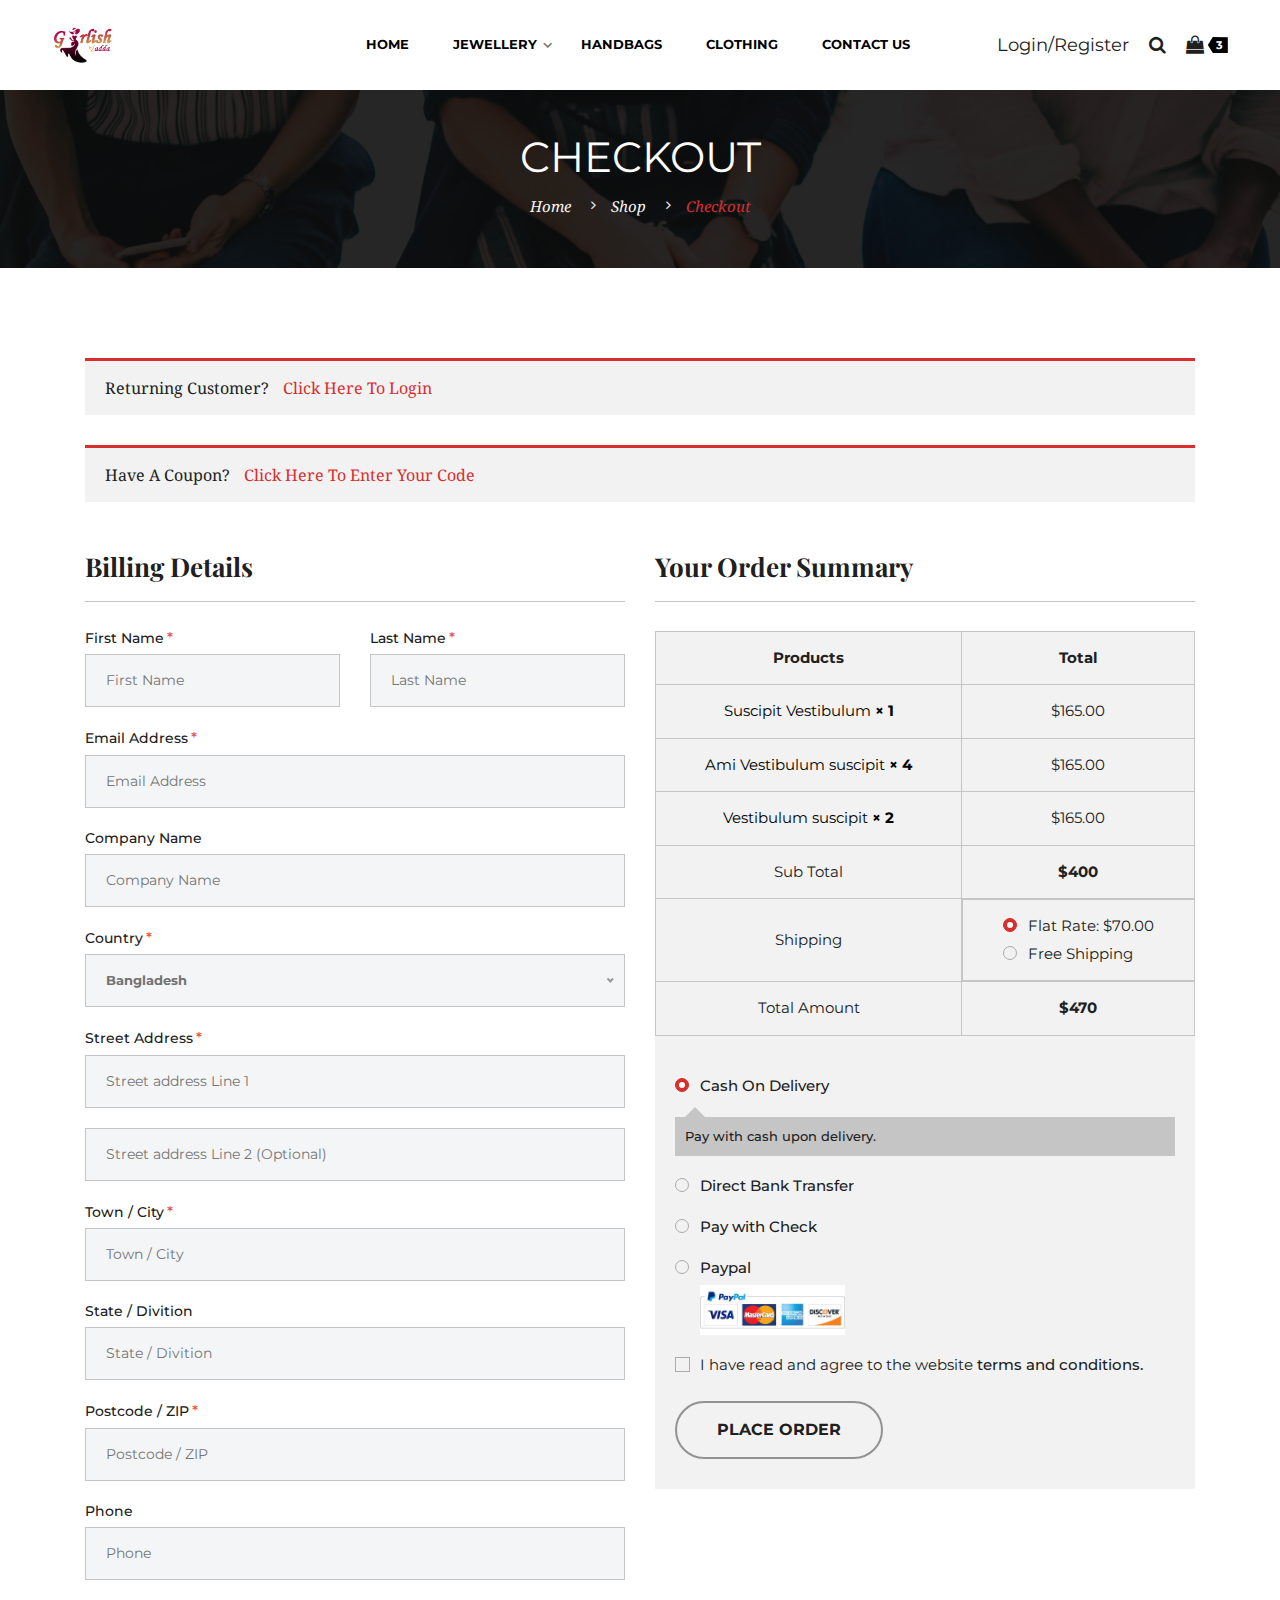
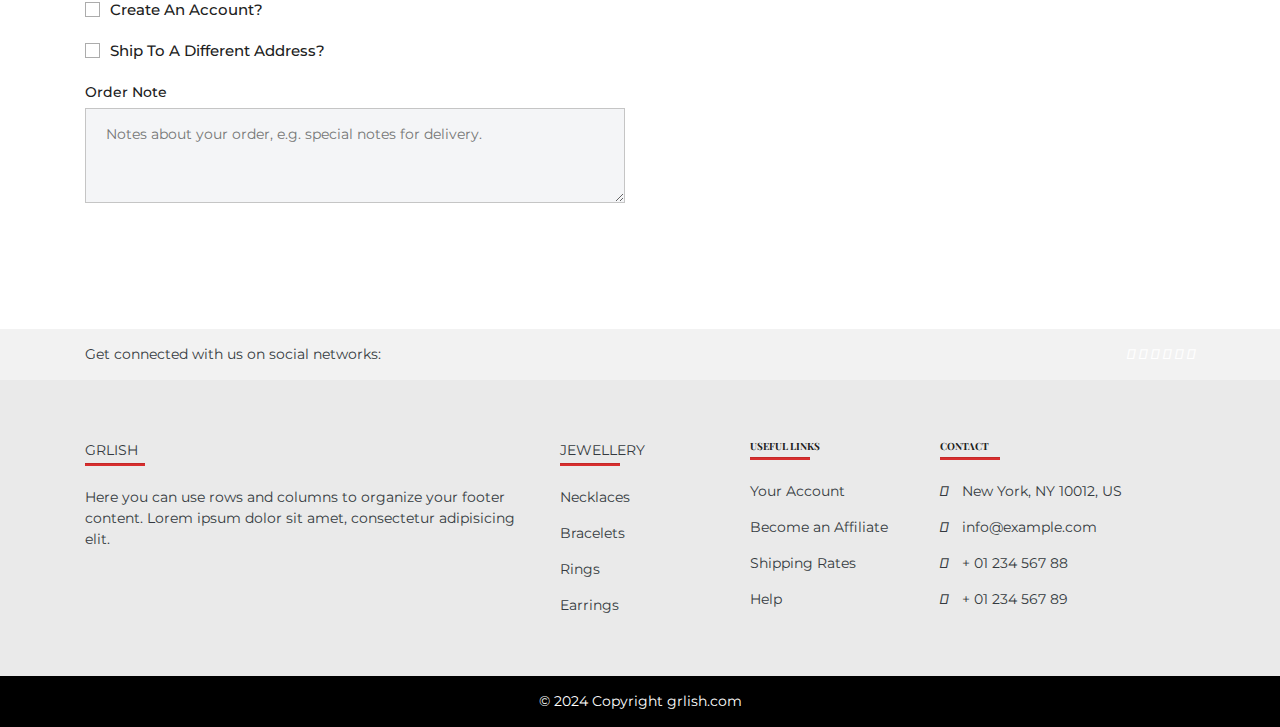
<file: checkout.html>
<!DOCTYPE html>
<html class="no-js" lang="zxx">
  <head>
    <meta charset="utf-8" />
    <meta http-equiv="X-UA-Compatible" content="IE=edge" />
    <meta name="viewport" content="width=device-width, initial-scale=1" />
    <meta name="description" content="meta description" />

    <title>Checkout</title>

    <!--=== Favicon ===-->
    <link
      rel="shortcut icon"
      href="assets/img/favicon.ico"
      type="image/x-icon"
    />

    <!--== Google Fonts ==-->
    <link
      rel="stylesheet"
      type="text/css"
      href="https://fonts.googleapis.com/css?family=Droid+Serif:400,400i,700,700i"
    />
    <link
      rel="stylesheet"
      type="text/css"
      href="https://fonts.googleapis.com/css?family=Montserrat:400,500,700"
    />
    <link
      rel="stylesheet"
      type="text/css"
      href="https://fonts.googleapis.com/css?family=Playfair+Display:400,400i,700,700i"
    />

    <!--=== Bootstrap CSS ===-->
    <link href="assets/css/vendor/bootstrap.min.css" rel="stylesheet" />
    <!--=== Font-Awesome CSS ===-->
    <link href="assets/css/vendor/font-awesome.css" rel="stylesheet" />
    <!--=== Plugins CSS ===-->
    <link href="assets/css/plugins.css" rel="stylesheet" />
    <!--=== Main Style CSS ===-->
    <link href="assets/css/style.css" rel="stylesheet" />

    <!-- Modernizer JS -->
    <script src="assets/js/vendor/modernizr-2.8.3.min.js"></script>

    <!--[if lt IE 9]>
      <script src="https://oss.maxcdn.com/html5shiv/3.7.2/html5shiv.min.js"></script>
      <script src="https://oss.maxcdn.com/respond/1.4.2/respond.min.js"></script>
    <![endif]-->
  </head>
  <body>
    <!--== Header Area Start ==-->
    <header id="header-area" class="header__3">
      <div class="ruby-container">
        <div class="row">
          <!-- Logo Area Start -->
          <div class="col-3 col-lg-1 col-xl-2 m-auto">
            <a href="index.html" class="logo-area">
              <img
                src="assets/img/logo.png"
                alt="Logo"
                class="img-fluid"
                style="height: 40px"
              />
            </a>
          </div>
          <!-- Logo Area End -->

          <!-- Navigation Area Start -->
          <div class="col-3 col-lg-9 col-xl-8 m-auto">
            <div class="main-menu-wrap">
              <nav id="mainmenu">
                <ul>
                  <li class="dropdown"><a href="index.html">Home</a></li>
                  <li class="dropdown-show">
                    <a href="#">Jewellery</a>
                    <ul class="dropdown-nav">
                      <li><a href="shop.html">Necklaces</a></li>
                      <li><a href="shop.html">Earrings</a></li>
                      <li><a href="shop.html">Bracelets</a></li>
                      <li><a href="shop.html">Rings</a></li>
                    </ul>
                  </li>

                  <li><a href="shop.html">HandBags</a></li>
                  <li><a href="shop.html">Clothing</a></li>
                  <li><a href="contact.html">Contact Us</a></li>
                  <li>
                    <a href="index.html" class="d-block d-lg-none"
                      >Login/Register</a
                    >
                  </li>
                </ul>
              </nav>
            </div>
          </div>
          <!-- Navigation Area End -->

          <!-- Header Right Meta Start -->
          <div class="col-6 col-lg-2 m-auto">
            <div class="header-right-meta text-right">
              <ul class="d-flex align-items-center justify-content-end">
                <li class="d-none d-lg-block">
                  <a class="me-2" href="login-register.html">Login/Register</a>
                </li>
                <li>
                  <a href="#" class="modal-active"
                    ><i class="fa fa-search"></i
                  ></a>
                </li>
                <li class="shop-cart">
                  <a href="#"
                    ><i class="fa fa-shopping-bag"></i>
                    <span class="count">3</span></a
                  >
                  <div class="mini-cart">
                    <div class="mini-cart-body">
                      <div class="single-cart-item d-flex">
                        <figure class="product-thumb">
                          <a href="#"
                            ><img
                              class="img-fluid"
                              src="assets/img/product-1.jpg"
                              alt="Products"
                          /></a>
                        </figure>

                        <div class="product-details">
                          <h2><a href="#">Sprite Yoga Companion</a></h2>
                          <div class="cal d-flex align-items-center">
                            <span class="quantity">3</span>
                            <span class="multiplication">X</span>
                            <span class="price">$77.00</span>
                          </div>
                        </div>
                        <a href="#" class="remove-icon"
                          ><i class="fa fa-trash-o"></i
                        ></a>
                      </div>
                      <div class="single-cart-item d-flex">
                        <figure class="product-thumb">
                          <a href="#"
                            ><img
                              class="img-fluid"
                              src="assets/img/product-2.jpg"
                              alt="Products"
                          /></a>
                        </figure>
                        <div class="product-details">
                          <h2><a href="#">Yoga Companion Kit</a></h2>
                          <div class="cal d-flex align-items-center">
                            <span class="quantity">2</span>
                            <span class="multiplication">X</span>
                            <span class="price">$6.00</span>
                          </div>
                        </div>
                        <a href="#" class="remove-icon"
                          ><i class="fa fa-trash-o"></i
                        ></a>
                      </div>
                      <div class="single-cart-item d-flex">
                        <figure class="product-thumb">
                          <a href="#"
                            ><img
                              class="img-fluid"
                              src="assets/img/product-3.jpg"
                              alt="Products"
                          /></a>
                        </figure>
                        <div class="product-details">
                          <h2><a href="#">Sprite Yoga Companion Kit</a></h2>
                          <div class="cal d-flex align-items-center">
                            <span class="quantity">1</span>
                            <span class="multiplication">X</span>
                            <span class="price">$116.00</span>
                          </div>
                        </div>
                        <a href="#" class="remove-icon"
                          ><i class="fa fa-trash-o"></i
                        ></a>
                      </div>
                    </div>
                    <div class="mini-cart-footer">
                      <a href="checkout.html" class="btn-add-to-cart"
                        >Checkout</a
                      >
                    </div>
                  </div>
                </li>
              </ul>
            </div>
          </div>
          <!-- Header Right Meta End -->
        </div>
      </div>
    </header>
    <!--== Header Area End ==-->

    <!--== Search Box Area Start ==-->
    <div class="body-popup-modal-area">
      <span class="modal-close"
        ><img src="assets/img/cancel.png" alt="Close" class="img-fluid"
      /></span>
      <div class="modal-container d-flex">
        <div class="search-box-area">
          <div class="search-box-form">
            <form action="#" method="post">
              <input type="search" placeholder="type keyword and hit enter" />
              <button class="btn" type="button">
                <i class="fa fa-search"></i>
              </button>
            </form>
          </div>
        </div>
      </div>
    </div>
    <!--== Search Box Area End ==-->

    <!--== Page Title Area Start ==-->
    <div id="page-title-area">
      <div class="container">
        <div class="row">
          <div class="col-12 text-center">
            <div class="page-title-content">
              <h1>Checkout</h1>
              <ul class="breadcrumb">
                <li><a href="index.html">Home</a></li>
                <li><a href="shop-left-full-wide.html">Shop</a></li>
                <li><a href="#" class="active">Checkout</a></li>
              </ul>
            </div>
          </div>
        </div>
      </div>
    </div>
    <!--== Page Title Area End ==-->

    <!--== Page Content Wrapper Start ==-->
    <div id="page-content-wrapper" class="p-9">
      <div class="container">
        <!--== Checkout Page Content Area ==-->
        <div class="row">
          <div class="col-12">
            <!-- Checkout Login Coupon Accordion Start -->
            <div class="checkoutaccordion" id="checkOutAccordion">
              <div class="card">
                <h3>
                  Returning Customer?
                  <span data-toggle="collapse" data-target="#logInaccordion"
                    >Click Here To Login</span
                  >
                </h3>

                <div
                  id="logInaccordion"
                  class="collapse"
                  data-parent="#checkOutAccordion"
                >
                  <div class="card-body">
                    <p>
                      If you have shopped with us before, please enter your
                      details in the boxes below. If you are a new customer,
                      please proceed to the Billing &amp; Shipping section.
                    </p>
                    <div class="login-reg-form-wrap">
                      <form action="#" method="post">
                        <div class="row">
                          <div class="col-md-6">
                            <div class="single-input-item">
                              <input
                                type="email"
                                placeholder="Enter your Email"
                                required
                              />
                            </div>
                          </div>

                          <div class="col-md-6">
                            <div class="single-input-item">
                              <input
                                type="password"
                                placeholder="Enter your Password"
                                required
                              />
                            </div>
                          </div>
                        </div>

                        <div class="single-input-item">
                          <div
                            class="login-reg-form-meta d-flex align-items-center justify-content-between"
                          >
                            <div class="remember-meta">
                              <div class="custom-control custom-checkbox">
                                <input
                                  type="checkbox"
                                  class="custom-control-input"
                                  id="rememberMe"
                                />
                                <label
                                  class="custom-control-label"
                                  for="rememberMe"
                                  >Remember Me</label
                                >
                              </div>
                            </div>

                            <a href="#" class="forget-pwd">Forget Password?</a>
                          </div>
                        </div>

                        <div class="single-input-item">
                          <button class="btn-login">Login</button>
                        </div>
                      </form>
                    </div>
                  </div>
                </div>
              </div>

              <div class="card">
                <h3>
                  Have A Coupon?
                  <span data-toggle="collapse" data-target="#couponaccordion"
                    >Click Here To Enter Your Code</span
                  >
                </h3>
                <div
                  id="couponaccordion"
                  class="collapse"
                  data-parent="#checkOutAccordion"
                >
                  <div class="card-body">
                    <div class="cart-update-option">
                      <div class="apply-coupon-wrapper">
                        <form
                          action="#"
                          method="post"
                          class="d-block d-md-flex"
                        >
                          <input
                            type="text"
                            placeholder="Enter Your Coupon Code"
                          />
                          <button class="btn-add-to-cart">Apply Coupon</button>
                        </form>
                      </div>
                    </div>
                  </div>
                </div>
              </div>
            </div>
            <!-- Checkout Login Coupon Accordion End -->
          </div>
        </div>

        <div class="row">
          <!-- Checkout Billing Details -->
          <div class="col-lg-6">
            <div class="checkout-billing-details-wrap">
              <h2>Billing Details</h2>
              <div class="billing-form-wrap">
                <form action="#">
                  <div class="row">
                    <div class="col-md-6">
                      <div class="single-input-item">
                        <label for="f_name" class="required">First Name</label>
                        <input
                          type="text"
                          id="f_name"
                          placeholder="First Name"
                        />
                      </div>
                    </div>

                    <div class="col-md-6">
                      <div class="single-input-item">
                        <label for="l_name" class="required">Last Name</label>
                        <input
                          type="text"
                          id="l_name"
                          placeholder="Last Name"
                        />
                      </div>
                    </div>
                  </div>

                  <div class="single-input-item">
                    <label for="email" class="required">Email Address</label>
                    <input
                      type="email"
                      id="email"
                      placeholder="Email Address"
                    />
                  </div>

                  <div class="single-input-item">
                    <label for="com-name">Company Name</label>
                    <input
                      type="text"
                      id="com-name"
                      placeholder="Company Name"
                    />
                  </div>

                  <div class="single-input-item">
                    <label for="country" class="required">Country</label>
                    <select name="country" id="country">
                      <option value="Bangladesh">Bangladesh</option>
                      <option value="India">India</option>
                      <option value="Pakistan">Pakistan</option>
                      <option value="England">England</option>
                      <option value="London">London</option>
                      <option value="London">London</option>
                      <option value="Chaina">Chaina</option>
                    </select>
                  </div>

                  <div class="single-input-item">
                    <label for="street-address" class="required"
                      >Street address</label
                    >
                    <input
                      type="text"
                      id="street-address"
                      placeholder="Street address Line 1"
                    />
                  </div>

                  <div class="single-input-item">
                    <input
                      type="text"
                      placeholder="Street address Line 2 (Optional)"
                    />
                  </div>

                  <div class="single-input-item">
                    <label for="town" class="required">Town / City</label>
                    <input type="text" id="town" placeholder="Town / City" />
                  </div>

                  <div class="single-input-item">
                    <label for="state">State / Divition</label>
                    <input
                      type="text"
                      id="state"
                      placeholder="State / Divition"
                    />
                  </div>

                  <div class="single-input-item">
                    <label for="postcode" class="required"
                      >Postcode / ZIP</label
                    >
                    <input
                      type="text"
                      id="postcode"
                      placeholder="Postcode / ZIP"
                    />
                  </div>

                  <div class="single-input-item">
                    <label for="phone">Phone</label>
                    <input type="text" id="phone" placeholder="Phone" />
                  </div>

                  <div class="checkout-box-wrap">
                    <div class="single-input-item">
                      <div class="custom-control custom-checkbox">
                        <input
                          type="checkbox"
                          class="custom-control-input"
                          id="create_pwd"
                        />
                        <label class="custom-control-label" for="create_pwd"
                          >Create an account?</label
                        >
                      </div>
                    </div>
                    <div class="account-create single-form-row">
                      <p>
                        Create an account by entering the information below. If
                        you are a returning customer please login at the top of
                        the page.
                      </p>
                      <div class="single-input-item">
                        <label for="pwd" class="required"
                          >Account Password</label
                        >
                        <input
                          type="password"
                          id="pwd"
                          placeholder="Account Password"
                        />
                      </div>
                    </div>
                  </div>

                  <div class="checkout-box-wrap">
                    <div class="single-input-item">
                      <div class="custom-control custom-checkbox">
                        <input
                          type="checkbox"
                          class="custom-control-input"
                          id="ship_to_different"
                        />
                        <label
                          class="custom-control-label"
                          for="ship_to_different"
                          >Ship to a different address?</label
                        >
                      </div>
                    </div>
                    <div class="ship-to-different single-form-row">
                      <div class="row">
                        <div class="col-md-6">
                          <div class="single-input-item">
                            <label for="f_name_2" class="required"
                              >First Name</label
                            >
                            <input
                              type="text"
                              id="f_name_2"
                              placeholder="First Name"
                            />
                          </div>
                        </div>

                        <div class="col-md-6">
                          <div class="single-input-item">
                            <label for="l_name_2" class="required"
                              >Last Name</label
                            >
                            <input
                              type="text"
                              id="l_name_2"
                              placeholder="Last Name"
                            />
                          </div>
                        </div>
                      </div>

                      <div class="single-input-item">
                        <label for="email_2" class="required"
                          >Email Address</label
                        >
                        <input
                          type="email"
                          id="email_2"
                          placeholder="Email Address"
                        />
                      </div>

                      <div class="single-input-item">
                        <label for="com-name_2">Company Name</label>
                        <input
                          type="text"
                          id="com-name_2"
                          placeholder="Company Name"
                        />
                      </div>

                      <div class="single-input-item">
                        <label for="country_2" class="required">Country</label>
                        <select name="country" id="country_2">
                          <option value="Bangladesh">Bangladesh</option>
                          <option value="India">India</option>
                          <option value="Pakistan">Pakistan</option>
                          <option value="England">England</option>
                          <option value="London">London</option>
                          <option value="London">London</option>
                          <option value="Chaina">Chaina</option>
                        </select>
                      </div>

                      <div class="single-input-item">
                        <label for="street-address_2" class="required"
                          >Street address</label
                        >
                        <input
                          type="text"
                          id="street-address_2"
                          placeholder="Street address Line 1"
                        />
                      </div>

                      <div class="single-input-item">
                        <input
                          type="text"
                          placeholder="Street address Line 2 (Optional)"
                        />
                      </div>

                      <div class="single-input-item">
                        <label for="town_2" class="required">Town / City</label>
                        <input
                          type="text"
                          id="town_2"
                          placeholder="Town / City"
                        />
                      </div>

                      <div class="single-input-item">
                        <label for="state_2">State / Divition</label>
                        <input
                          type="text"
                          id="state_2"
                          placeholder="State / Divition"
                        />
                      </div>

                      <div class="single-input-item">
                        <label for="postcode_2" class="required"
                          >Postcode / ZIP</label
                        >
                        <input
                          type="text"
                          id="postcode_2"
                          placeholder="Postcode / ZIP"
                        />
                      </div>
                    </div>
                  </div>

                  <div class="single-input-item">
                    <label for="ordernote">Order Note</label>
                    <textarea
                      name="ordernote"
                      id="ordernote"
                      cols="30"
                      rows="3"
                      placeholder="Notes about your order, e.g. special notes for delivery."
                    ></textarea>
                  </div>
                </form>
              </div>
            </div>
          </div>

          <!-- Order Summary Details -->
          <div class="col-lg-6 mt-5 mt-lg-0">
            <div class="order-summary-details">
              <h2>Your Order Summary</h2>
              <div class="order-summary-content">
                <!-- Order Summary Table -->
                <div class="order-summary-table table-responsive text-center">
                  <table class="table table-bordered">
                    <thead>
                      <tr>
                        <th>Products</th>
                        <th>Total</th>
                      </tr>
                    </thead>

                    <tbody>
                      <tr>
                        <td>
                          <a href="single-product.html"
                            >Suscipit Vestibulum <strong> × 1</strong></a
                          >
                        </td>
                        <td>$165.00</td>
                      </tr>
                      <tr>
                        <td>
                          <a href="single-product.html"
                            >Ami Vestibulum suscipit <strong> × 4</strong></a
                          >
                        </td>
                        <td>$165.00</td>
                      </tr>
                      <tr>
                        <td>
                          <a href="single-product.html"
                            >Vestibulum suscipit <strong> × 2</strong></a
                          >
                        </td>
                        <td>$165.00</td>
                      </tr>
                    </tbody>
                    <tfoot>
                      <tr>
                        <td>Sub Total</td>
                        <td><strong>$400</strong></td>
                      </tr>

                      <tr>
                        <td>Shipping</td>
                        <td class="d-flex justify-content-center">
                          <ul class="shipping-type">
                            <li>
                              <div class="custom-control custom-radio">
                                <input
                                  type="radio"
                                  id="flatrate"
                                  name="shipping"
                                  class="custom-control-input"
                                  checked
                                />
                                <label
                                  class="custom-control-label"
                                  for="flatrate"
                                  >Flat Rate: $70.00</label
                                >
                              </div>
                            </li>
                            <li>
                              <div class="custom-control custom-radio">
                                <input
                                  type="radio"
                                  id="freeshipping"
                                  name="shipping"
                                  class="custom-control-input"
                                />
                                <label
                                  class="custom-control-label"
                                  for="freeshipping"
                                  >Free Shipping</label
                                >
                              </div>
                            </li>
                          </ul>
                        </td>
                      </tr>
                      <tr>
                        <td>Total Amount</td>
                        <td><strong>$470</strong></td>
                      </tr>
                    </tfoot>
                  </table>
                </div>

                <!-- Order Payment Method -->
                <div class="order-payment-method">
                  <div class="single-payment-method show">
                    <div class="payment-method-name">
                      <div class="custom-control custom-radio">
                        <input
                          type="radio"
                          id="cashon"
                          name="paymentmethod"
                          value="cash"
                          class="custom-control-input"
                          checked
                        />
                        <label class="custom-control-label" for="cashon"
                          >Cash On Delivery</label
                        >
                      </div>
                    </div>
                    <div class="payment-method-details" data-method="cash">
                      <p>Pay with cash upon delivery.</p>
                    </div>
                  </div>

                  <div class="single-payment-method">
                    <div class="payment-method-name">
                      <div class="custom-control custom-radio">
                        <input
                          type="radio"
                          id="directbank"
                          name="paymentmethod"
                          value="bank"
                          class="custom-control-input"
                        />
                        <label class="custom-control-label" for="directbank"
                          >Direct Bank Transfer</label
                        >
                      </div>
                    </div>
                    <div class="payment-method-details" data-method="bank">
                      <p>
                        Make your payment directly into our bank account. Please
                        use your Order ID as the payment reference. Your order
                        will not be shipped until the funds have cleared in our
                        account..
                      </p>
                    </div>
                  </div>

                  <div class="single-payment-method">
                    <div class="payment-method-name">
                      <div class="custom-control custom-radio">
                        <input
                          type="radio"
                          id="checkpayment"
                          name="paymentmethod"
                          value="check"
                          class="custom-control-input"
                        />
                        <label class="custom-control-label" for="checkpayment"
                          >Pay with Check</label
                        >
                      </div>
                    </div>
                    <div class="payment-method-details" data-method="check">
                      <p>
                        Please send a check to Store Name, Store Street, Store
                        Town, Store State / County, Store Postcode.
                      </p>
                    </div>
                  </div>

                  <div class="single-payment-method">
                    <div class="payment-method-name">
                      <div class="custom-control custom-radio">
                        <input
                          type="radio"
                          id="paypalpayment"
                          name="paymentmethod"
                          value="paypal"
                          class="custom-control-input"
                        />
                        <label class="custom-control-label" for="paypalpayment"
                          >Paypal
                          <img
                            src="assets/img/paypal-card.jpg"
                            class="img-fluid paypal-card"
                            alt="Paypal"
                        /></label>
                      </div>
                    </div>
                    <div class="payment-method-details" data-method="paypal">
                      <p>
                        Pay via PayPal; you can pay with your credit card if you
                        don’t have a PayPal account.
                      </p>
                    </div>
                  </div>

                  <div class="summary-footer-area">
                    <div class="custom-control custom-checkbox">
                      <input
                        type="checkbox"
                        class="custom-control-input"
                        id="terms"
                        required
                      />
                      <label class="custom-control-label" for="terms"
                        >I have read and agree to the website
                        <a href="index.html">terms and conditions.</a></label
                      >
                    </div>

                    <a href="#" class="btn-add-to-cart"> Place Order</a>
                  </div>
                </div>
              </div>
            </div>
          </div>
        </div>
        <!--== Checkout Page Content End ==-->
      </div>
    </div>
    <!--== Page Content Wrapper End ==-->

    <!-- Footer Area Start -->
    <div class="mt-5">
      <!-- Footer -->
      <footer
        class="text-center text-lg-start text-dark fw-bold"
        style="background-color: #eaeaea"
      >
        <!-- Section: Social media -->
        <section style="background-color: #f2f2f2">
          <!-- Left -->
          <div class="d-flex justify-content-between p-4 container">
            <div class="me-5">
              <span>Get connected with us on social networks:</span>
            </div>
            <!-- Left -->

            <!-- Right -->
            <div>
              <a href="" class="text-white me-4">
                <i class="fab fa-facebook-f"></i>
              </a>
              <a href="" class="text-white me-4">
                <i class="fab fa-twitter"></i>
              </a>
              <a href="" class="text-white me-4">
                <i class="fab fa-google"></i>
              </a>
              <a href="" class="text-white me-4">
                <i class="fab fa-instagram"></i>
              </a>
              <a href="" class="text-white me-4">
                <i class="fab fa-linkedin"></i>
              </a>
              <a href="" class="text-white me-4">
                <i class="fab fa-github"></i>
              </a>
            </div>
          </div>

          <!-- Right -->
        </section>
        <!-- Section: Social media -->

        <!-- Section: Links  -->
        <section class="py-5">
          <div class="container mt-5">
            <!-- Grid row -->
            <div class="row mt-3">
              <!-- Grid column -->
              <div class="col-md-3 col-lg-4 col-xl-5 text-left mb-4">
                <!-- Content -->
                <p class="text-uppercase fw-bold mb-1">Grlish</p>
                <hr
                  class="mb-4 mt-0 d-inline-block mx-auto"
                  style="width: 60px; background-color: #d82e2e; height: 2px"
                />
                <p>
                  Here you can use rows and columns to organize your footer
                  content. Lorem ipsum dolor sit amet, consectetur adipisicing
                  elit.
                </p>
              </div>
              <!-- Grid column -->

              <!-- Grid column -->
              <div class="col-md-2 col-lg-2 col-xl-2 text-left mb-4">
                <!-- Links -->
                <p class="text-uppercase fw-bold mb-1">Jewellery</p>
                <hr
                  class="mb-4 mt-0 d-inline-block mx-auto"
                  style="width: 60px; background-color: #d82e2e; height: 2px"
                />
                <p>
                  <a href="/shop.html" class="text-dark">Necklaces</a>
                </p>
                <p>
                  <a href="/shop.html" class="text-dark">Bracelets</a>
                </p>
                <p>
                  <a href="/shop.html" class="text-dark">Rings</a>
                </p>
                <p>
                  <a href="/shop.html" class="text-dark">Earrings</a>
                </p>
              </div>
              <!-- Grid column -->

              <!-- Grid column -->
              <div class="col-md-3 col-lg-2 col-xl-2 text-left mb-4">
                <!-- Links -->
                <h6 class="text-uppercase fw-bold">Useful links</h6>
                <hr
                  class="mb-4 mt-0 d-inline-block mx-auto"
                  style="width: 60px; background-color: #d82e2e; height: 2px"
                />
                <p>
                  <a href="/login-register.html" class="text-dark"
                    >Your Account</a
                  >
                </p>
                <p>
                  <a href="/shop.html" class="text-dark">Become an Affiliate</a>
                </p>
                <p>
                  <a href="/shop.html" class="text-dark">Shipping Rates</a>
                </p>
                <p>
                  <a href="/shop.html" class="text-dark">Help</a>
                </p>
              </div>
              <!-- Grid column -->

              <!-- Grid column -->
              <div class="col-md-4 col-lg-3 col-xl-3 text-left mb-md-0 mb-4">
                <!-- Links -->
                <h6 class="text-uppercase fw-bold">Contact</h6>
                <hr
                  class="mb-4 mt-0 d-inline-block mx-auto"
                  style="width: 60px; background-color: #d82e2e; height: 2px"
                />
                <p><i class="fas fa-home mr-3"></i> New York, NY 10012, US</p>
                <p><i class="fas fa-envelope mr-3"></i> info@example.com</p>
                <p><i class="fas fa-phone mr-3"></i> + 01 234 567 88</p>
                <p><i class="fas fa-print mr-3"></i> + 01 234 567 89</p>
              </div>
              <!-- Grid column -->
            </div>
            <!-- Grid row -->
          </div>
        </section>
        <!-- Section: Links  -->

        <!-- Copyright -->
        <div
          class="text-center p-3 py-4 text-white"
          style="background-color: #000000"
        >
          <span class="text-white"> © 2024 Copyright </span>
          <a class="text-white" href="https://mdbootstrap.com/">grlish.com</a>
        </div>
        <!-- Copyright -->
      </footer>
      <!-- Footer -->
    </div>
    <!-- Footer Area End -->

    <!-- Scroll to Top Start -->
    <a href="#" class="scrolltotop"><i class="fa fa-angle-up"></i></a>
    <!-- Scroll to Top End -->

    <!--=======================Javascript============================-->
    <!--=== Jquery Min Js ===-->
    <script src="assets/js/vendor/jquery-3.3.1.min.js"></script>
    <!--=== Jquery Migrate Min Js ===-->
    <script src="assets/js/vendor/jquery-migrate-1.4.1.min.js"></script>
    <!--=== Popper Min Js ===-->
    <script src="assets/js/vendor/popper.min.js"></script>
    <!--=== Bootstrap Min Js ===-->
    <script src="assets/js/vendor/bootstrap.min.js"></script>
    <!--=== Plugins Min Js ===-->
    <script src="assets/js/plugins.js"></script>

    <!--=== Active Js ===-->
    <script src="assets/js/active.js"></script>
  </body>
</html>
</file>
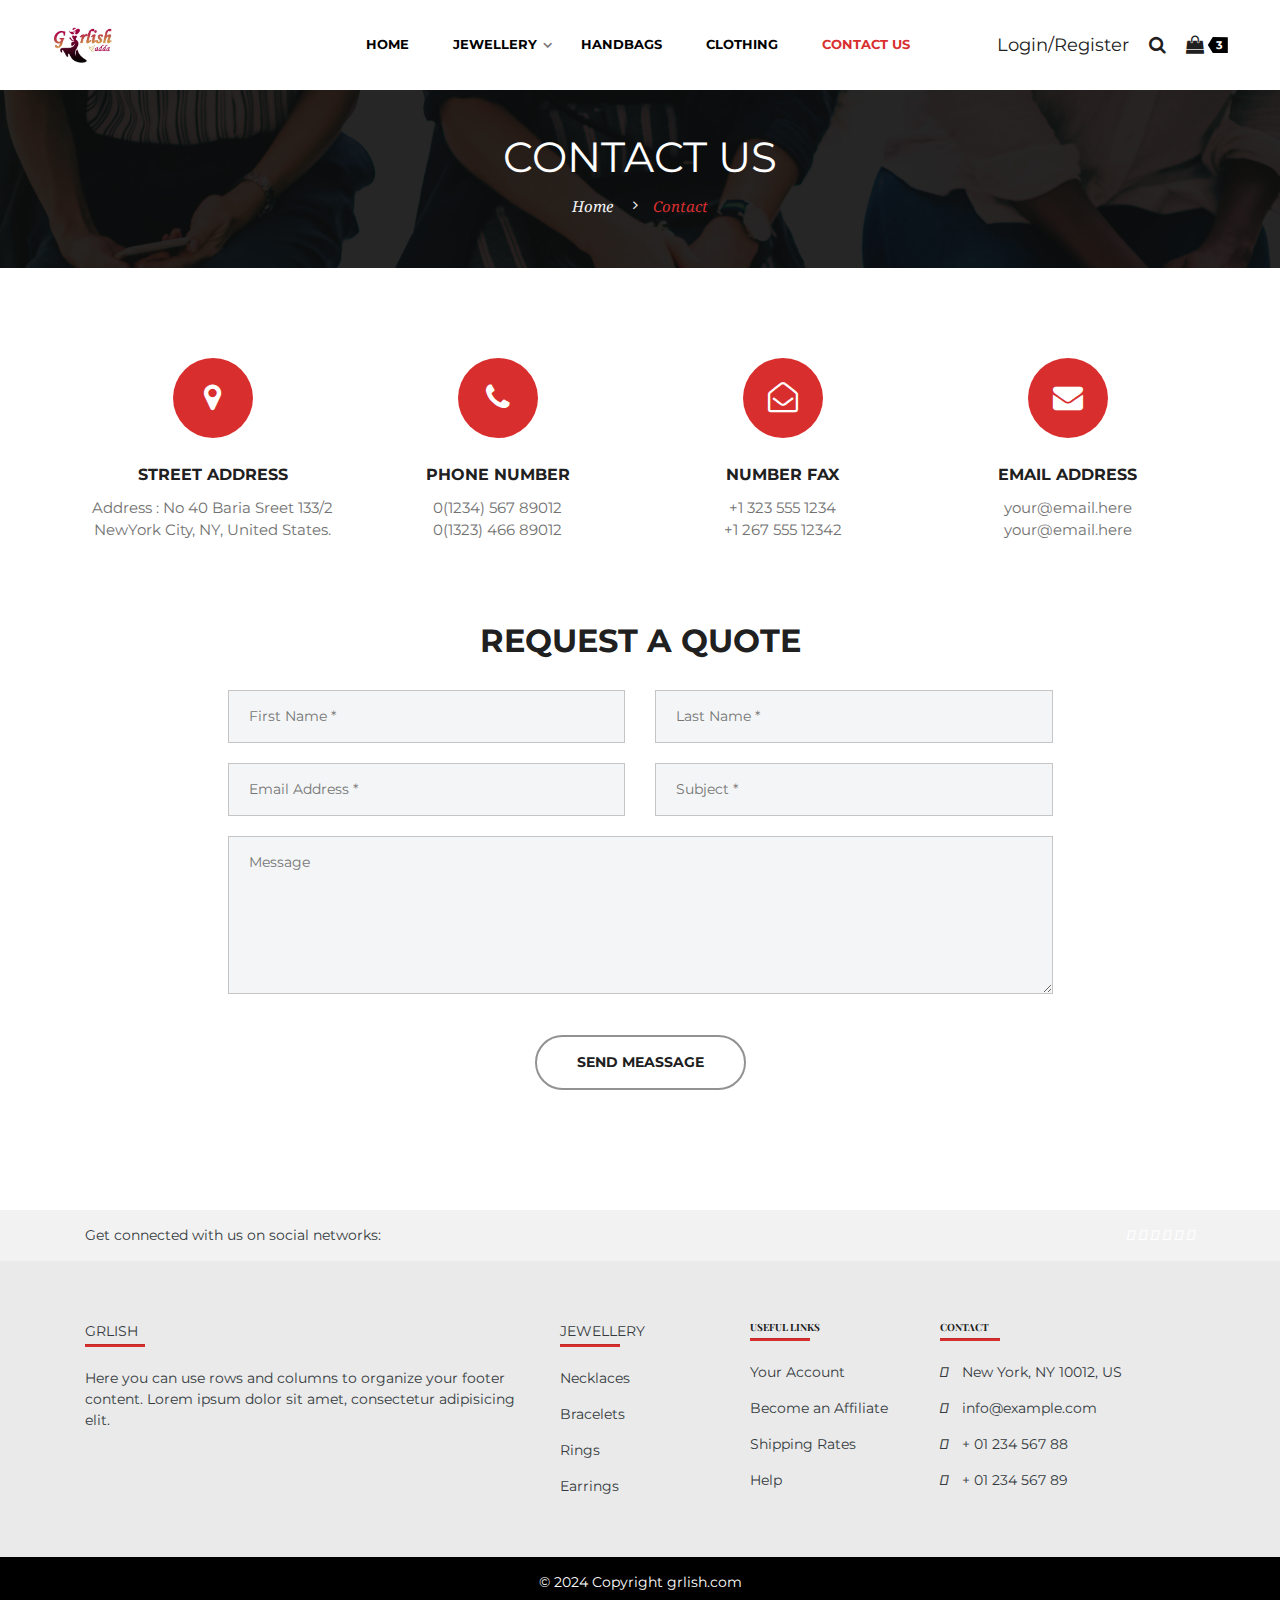
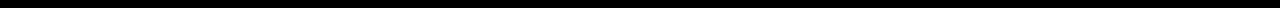
<file: contact.html>
<!DOCTYPE html>
<html class="no-js" lang="zxx">
  <head>
    <meta charset="utf-8" />
    <meta http-equiv="X-UA-Compatible" content="IE=edge" />
    <meta name="viewport" content="width=device-width, initial-scale=1" />
    <meta name="description" content="meta description" />

    <title>Contact</title>

    <!--=== Favicon ===-->
    <link
      rel="shortcut icon"
      href="assets/img/favicon.ico"
      type="image/x-icon"
    />

    <!--== Google Fonts ==-->
    <link
      rel="stylesheet"
      type="text/css"
      href="https://fonts.googleapis.com/css?family=Droid+Serif:400,400i,700,700i"
    />
    <link
      rel="stylesheet"
      type="text/css"
      href="https://fonts.googleapis.com/css?family=Montserrat:400,700"
    />
    <link
      rel="stylesheet"
      type="text/css"
      href="https://fonts.googleapis.com/css?family=Playfair+Display:400,400i,700,700i"
    />

    <!--=== Bootstrap CSS ===-->
    <link href="assets/css/vendor/bootstrap.min.css" rel="stylesheet" />
    <!--=== Font-Awesome CSS ===-->
    <link href="assets/css/vendor/font-awesome.css" rel="stylesheet" />
    <!--=== Plugins CSS ===-->
    <link href="assets/css/plugins.css" rel="stylesheet" />
    <!--=== Main Style CSS ===-->
    <link href="assets/css/style.css" rel="stylesheet" />

    <!-- Modernizer JS -->
    <script src="assets/js/vendor/modernizr-2.8.3.min.js"></script>

    <!--[if lt IE 9]>
      <script src="https://oss.maxcdn.com/html5shiv/3.7.2/html5shiv.min.js"></script>
      <script src="https://oss.maxcdn.com/respond/1.4.2/respond.min.js"></script>
    <![endif]-->
  </head>
  <body>
    <!--== Header Area Start ==-->
    <header id="header-area" class="header__3">
      <div class="ruby-container">
        <div class="row">
          <!-- Logo Area Start -->
          <div class="col-3 col-lg-1 col-xl-2 m-auto">
            <a href="index.html" class="logo-area">
              <img
                src="assets/img/logo.png"
                alt="Logo"
                class="img-fluid"
                style="height: 40px"
              />
            </a>
          </div>
          <!-- Logo Area End -->

          <!-- Navigation Area Start -->
          <div class="col-3 col-lg-9 col-xl-8 m-auto">
            <div class="main-menu-wrap">
              <nav id="mainmenu">
                <ul>
                  <li class="dropdown"><a href="index.html">Home</a></li>
                  <li class="dropdown-show">
                    <a href="#">Jewellery</a>
                    <ul class="dropdown-nav">
                      <li><a href="shop.html">Necklaces</a></li>
                      <li><a href="shop.html">Earrings</a></li>
                      <li><a href="shop.html">Bracelets</a></li>
                      <li><a href="shop.html">Rings</a></li>
                    </ul>
                  </li>

                  <li><a href="shop.html">HandBags</a></li>
                  <li><a href="shop.html">Clothing</a></li>
                  <li class="active"><a href="contact.html">Contact Us</a></li>
                  <li>
                    <a href="index.html" class="d-block d-lg-none"
                      >Login/Register</a
                    >
                  </li>
                </ul>
              </nav>
            </div>
          </div>
          <!-- Navigation Area End -->

          <!-- Header Right Meta Start -->
          <div class="col-6 col-lg-2 m-auto">
            <div class="header-right-meta text-right">
              <ul class="d-flex align-items-center justify-content-end">
                <li class="d-none d-lg-block">
                  <a class="me-2" href="login-register.html">Login/Register</a>
                </li>
                <li>
                  <a href="#" class="modal-active"
                    ><i class="fa fa-search"></i
                  ></a>
                </li>
                <li class="shop-cart">
                  <a href="#"
                    ><i class="fa fa-shopping-bag"></i>
                    <span class="count">3</span></a
                  >
                  <div class="mini-cart">
                    <div class="mini-cart-body">
                      <div class="single-cart-item d-flex">
                        <figure class="product-thumb">
                          <a href="#"
                            ><img
                              class="img-fluid"
                              src="assets/img/product-1.jpg"
                              alt="Products"
                          /></a>
                        </figure>

                        <div class="product-details">
                          <h2><a href="#">Sprite Yoga Companion</a></h2>
                          <div class="cal d-flex align-items-center">
                            <span class="quantity">3</span>
                            <span class="multiplication">X</span>
                            <span class="price">$77.00</span>
                          </div>
                        </div>
                        <a href="#" class="remove-icon"
                          ><i class="fa fa-trash-o"></i
                        ></a>
                      </div>
                      <div class="single-cart-item d-flex">
                        <figure class="product-thumb">
                          <a href="#"
                            ><img
                              class="img-fluid"
                              src="assets/img/product-2.jpg"
                              alt="Products"
                          /></a>
                        </figure>
                        <div class="product-details">
                          <h2><a href="#">Yoga Companion Kit</a></h2>
                          <div class="cal d-flex align-items-center">
                            <span class="quantity">2</span>
                            <span class="multiplication">X</span>
                            <span class="price">$6.00</span>
                          </div>
                        </div>
                        <a href="#" class="remove-icon"
                          ><i class="fa fa-trash-o"></i
                        ></a>
                      </div>
                      <div class="single-cart-item d-flex">
                        <figure class="product-thumb">
                          <a href="#"
                            ><img
                              class="img-fluid"
                              src="assets/img/product-3.jpg"
                              alt="Products"
                          /></a>
                        </figure>
                        <div class="product-details">
                          <h2><a href="#">Sprite Yoga Companion Kit</a></h2>
                          <div class="cal d-flex align-items-center">
                            <span class="quantity">1</span>
                            <span class="multiplication">X</span>
                            <span class="price">$116.00</span>
                          </div>
                        </div>
                        <a href="#" class="remove-icon"
                          ><i class="fa fa-trash-o"></i
                        ></a>
                      </div>
                    </div>
                    <div class="mini-cart-footer">
                      <a href="checkout.html" class="btn-add-to-cart"
                        >Checkout</a
                      >
                    </div>
                  </div>
                </li>
              </ul>
            </div>
          </div>
          <!-- Header Right Meta End -->
        </div>
      </div>
    </header>
    <!--== Header Area End ==-->

    <!--== Search Box Area Start ==-->
    <div class="body-popup-modal-area">
      <span class="modal-close"
        ><img src="assets/img/cancel.png" alt="Close" class="img-fluid"
      /></span>
      <div class="modal-container d-flex">
        <div class="search-box-area">
          <div class="search-box-form">
            <form action="#" method="post">
              <input type="search" placeholder="type keyword and hit enter" />
              <button class="btn" type="button">
                <i class="fa fa-search"></i>
              </button>
            </form>
          </div>
        </div>
      </div>
    </div>
    <!--== Search Box Area End ==-->

    <!--== Page Title Area Start ==-->
    <div id="page-title-area">
      <div class="container">
        <div class="row">
          <div class="col-12 text-center">
            <div class="page-title-content">
              <h1>Contact Us</h1>
              <ul class="breadcrumb">
                <li><a href="index.html">Home</a></li>
                <li>
                  <a href="login-register.html" class="active">Contact</a>
                </li>
              </ul>
            </div>
          </div>
        </div>
      </div>
    </div>
    <!--== Page Title Area End ==-->

    <!--== Page Content Wrapper Start ==-->
    <div id="page-content-wrapper" class="p-9">
      <div class="container">
        <div class="row">
          <!-- Contact Page Content Start -->
          <div class="col-lg-12">
            <!-- Contact Method Start -->
            <div class="contact-method-wrap">
              <div class="row">
                <!-- Single Method Start -->
                <div class="col-lg-3 col-sm-6 text-center">
                  <div class="contact-method-item">
                    <span class="method-icon"
                      ><i class="fa fa-map-marker"></i
                    ></span>
                    <div class="method-info">
                      <h3>Street Address</h3>
                      <p>
                        Address : No 40 Baria Sreet 133/2 <br />
                        NewYork City, NY, United States.
                      </p>
                    </div>
                  </div>
                </div>
                <!-- Single Method End -->

                <!-- Single Method Start -->
                <div class="col-lg-3 col-sm-6 text-center">
                  <div class="contact-method-item">
                    <span class="method-icon"><i class="fa fa-phone"></i></span>
                    <div class="method-info">
                      <h3>Phone Number</h3>
                      <a href="tel:0(1234)56789012">0(1234) 567 89012</a>
                      <a href="tel:0(1234)56789012">0(1323) 466 89012</a>
                    </div>
                  </div>
                </div>
                <!-- Single Method End -->

                <!-- Single Method Start -->
                <div class="col-lg-3 col-sm-6 text-center">
                  <div class="contact-method-item">
                    <span class="method-icon"
                      ><i class="fa fa-envelope-open-o"></i
                    ></span>
                    <div class="method-info">
                      <h3>Number Fax</h3>
                      <p>
                        +1 323 555 1234 <br />
                        +1 267 555 12342
                      </p>
                    </div>
                  </div>
                </div>
                <!-- Single Method End -->

                <!-- Single Method Start -->
                <div class="col-lg-3 col-sm-6 text-center">
                  <div class="contact-method-item">
                    <span class="method-icon"
                      ><i class="fa fa-envelope"></i
                    ></span>
                    <div class="method-info">
                      <h3>Email Address</h3>
                      <a href="mailto:your@email.here">your@email.here</a>
                      <a href="mailto:your@email.here">your@email.here</a>
                    </div>
                  </div>
                </div>
                <!-- Single Method End -->
              </div>
            </div>
            <!-- Contact Method End -->
          </div>
          <!-- Contact Page Content End -->
        </div>

        <div class="row">
          <!-- Contact Form Start -->
          <div class="col-lg-9 m-auto">
            <div class="contact-form-wrap">
              <h2>Request a Quote</h2>

              <form
                id="contact-form"
                action="https://d29u17ylf1ylz9.cloudfront.net/ruby-v2/ruby/assets/php/mail.php"
                method="post"
              >
                <div class="row">
                  <div class="col-lg-6">
                    <div class="single-input-item">
                      <input
                        type="text"
                        name="first_name"
                        placeholder="First Name *"
                        required
                      />
                    </div>
                  </div>

                  <div class="col-lg-6">
                    <div class="single-input-item">
                      <input
                        type="text"
                        name="last_name"
                        placeholder="Last Name *"
                        required
                      />
                    </div>
                  </div>
                </div>

                <div class="row">
                  <div class="col-lg-6">
                    <div class="single-input-item">
                      <input
                        type="email"
                        name="email_address"
                        placeholder="Email Address *"
                        required
                      />
                    </div>
                  </div>

                  <div class="col-lg-6">
                    <div class="single-input-item">
                      <input
                        type="text"
                        name="contact_subject"
                        placeholder="Subject *"
                        required
                      />
                    </div>
                  </div>
                </div>

                <div class="row">
                  <div class="col-lg-12">
                    <div class="single-input-item">
                      <textarea
                        name="message"
                        id="message"
                        cols="30"
                        rows="6"
                        placeholder="Message"
                      ></textarea>
                    </div>

                    <div class="single-input-item text-center">
                      <button
                        type="submit"
                        name="submit"
                        class="btn-add-to-cart"
                      >
                        Send Meassage
                      </button>
                    </div>

                    <!-- Form Notification -->
                    <div class="form-messege"></div>
                  </div>
                </div>
              </form>
            </div>
          </div>
          <!-- Contact Form End -->
        </div>
      </div>
    </div>
    <!--== Page Content Wrapper End ==-->

    <!-- Footer Area Start -->
    <div class="mt-5">
      <!-- Footer -->
      <footer
        class="text-center text-lg-start text-dark fw-bold"
        style="background-color: #eaeaea"
      >
        <!-- Section: Social media -->
        <section style="background-color: #f2f2f2">
          <!-- Left -->
          <div class="d-flex justify-content-between p-4 container">
            <div class="me-5">
              <span>Get connected with us on social networks:</span>
            </div>
            <!-- Left -->

            <!-- Right -->
            <div>
              <a href="" class="text-white me-4">
                <i class="fab fa-facebook-f"></i>
              </a>
              <a href="" class="text-white me-4">
                <i class="fab fa-twitter"></i>
              </a>
              <a href="" class="text-white me-4">
                <i class="fab fa-google"></i>
              </a>
              <a href="" class="text-white me-4">
                <i class="fab fa-instagram"></i>
              </a>
              <a href="" class="text-white me-4">
                <i class="fab fa-linkedin"></i>
              </a>
              <a href="" class="text-white me-4">
                <i class="fab fa-github"></i>
              </a>
            </div>
          </div>

          <!-- Right -->
        </section>
        <!-- Section: Social media -->

        <!-- Section: Links  -->
        <section class="py-5">
          <div class="container mt-5">
            <!-- Grid row -->
            <div class="row mt-3">
              <!-- Grid column -->
              <div class="col-md-3 col-lg-4 col-xl-5 text-left mb-4">
                <!-- Content -->
                <p class="text-uppercase fw-bold mb-1">Grlish</p>
                <hr
                  class="mb-4 mt-0 d-inline-block mx-auto"
                  style="width: 60px; background-color: #d82e2e; height: 2px"
                />
                <p>
                  Here you can use rows and columns to organize your footer
                  content. Lorem ipsum dolor sit amet, consectetur adipisicing
                  elit.
                </p>
              </div>
              <!-- Grid column -->

              <!-- Grid column -->
              <div class="col-md-2 col-lg-2 col-xl-2 text-left mb-4">
                <!-- Links -->
                <p class="text-uppercase fw-bold mb-1">Jewellery</p>
                <hr
                  class="mb-4 mt-0 d-inline-block mx-auto"
                  style="width: 60px; background-color: #d82e2e; height: 2px"
                />
                <p>
                  <a href="/shop.html" class="text-dark">Necklaces</a>
                </p>
                <p>
                  <a href="/shop.html" class="text-dark">Bracelets</a>
                </p>
                <p>
                  <a href="/shop.html" class="text-dark">Rings</a>
                </p>
                <p>
                  <a href="/shop.html" class="text-dark">Earrings</a>
                </p>
              </div>
              <!-- Grid column -->

              <!-- Grid column -->
              <div class="col-md-3 col-lg-2 col-xl-2 text-left mb-4">
                <!-- Links -->
                <h6 class="text-uppercase fw-bold">Useful links</h6>
                <hr
                  class="mb-4 mt-0 d-inline-block mx-auto"
                  style="width: 60px; background-color: #d82e2e; height: 2px"
                />
                <p>
                  <a href="/login-register.html" class="text-dark"
                    >Your Account</a
                  >
                </p>
                <p>
                  <a href="/shop.html" class="text-dark">Become an Affiliate</a>
                </p>
                <p>
                  <a href="/shop.html" class="text-dark">Shipping Rates</a>
                </p>
                <p>
                  <a href="/shop.html" class="text-dark">Help</a>
                </p>
              </div>
              <!-- Grid column -->

              <!-- Grid column -->
              <div class="col-md-4 col-lg-3 col-xl-3 text-left mb-md-0 mb-4">
                <!-- Links -->
                <h6 class="text-uppercase fw-bold">Contact</h6>
                <hr
                  class="mb-4 mt-0 d-inline-block mx-auto"
                  style="width: 60px; background-color: #d82e2e; height: 2px"
                />
                <p><i class="fas fa-home mr-3"></i> New York, NY 10012, US</p>
                <p><i class="fas fa-envelope mr-3"></i> info@example.com</p>
                <p><i class="fas fa-phone mr-3"></i> + 01 234 567 88</p>
                <p><i class="fas fa-print mr-3"></i> + 01 234 567 89</p>
              </div>
              <!-- Grid column -->
            </div>
            <!-- Grid row -->
          </div>
        </section>
        <!-- Section: Links  -->

        <!-- Copyright -->
        <div
          class="text-center p-3 py-4 text-white"
          style="background-color: #000000"
        >
          <span class="text-white"> © 2024 Copyright </span>
          <a class="text-white" href="https://mdbootstrap.com/">grlish.com</a>
        </div>
        <!-- Copyright -->
      </footer>
      <!-- Footer -->
    </div>
    <!-- Footer Area End -->

    <!-- Scroll to Top Start -->
    <a href="#" class="scrolltotop"><i class="fa fa-angle-up"></i></a>
    <!-- Scroll to Top End -->

    <!--=======================Javascript============================-->
    <!--=== Jquery Min Js ===-->
    <script src="assets/js/vendor/jquery-3.3.1.min.js"></script>
    <!--=== Jquery Migrate Min Js ===-->
    <script src="assets/js/vendor/jquery-migrate-1.4.1.min.js"></script>
    <!--=== Popper Min Js ===-->
    <script src="assets/js/vendor/popper.min.js"></script>
    <!--=== Bootstrap Min Js ===-->
    <script src="assets/js/vendor/bootstrap.min.js"></script>
    <!--=== Plugins Min Js ===-->
    <!--=== Ajax Mail Js ===-->
    <script src="assets/js/ajax-mail.js"></script>
    <!--=== Plugins Min Js ===-->
    <script src="assets/js/plugins.js"></script>

    <!--=== Active Js ===-->
    <script src="assets/js/active.js"></script>
  </body>
</html>
</file>
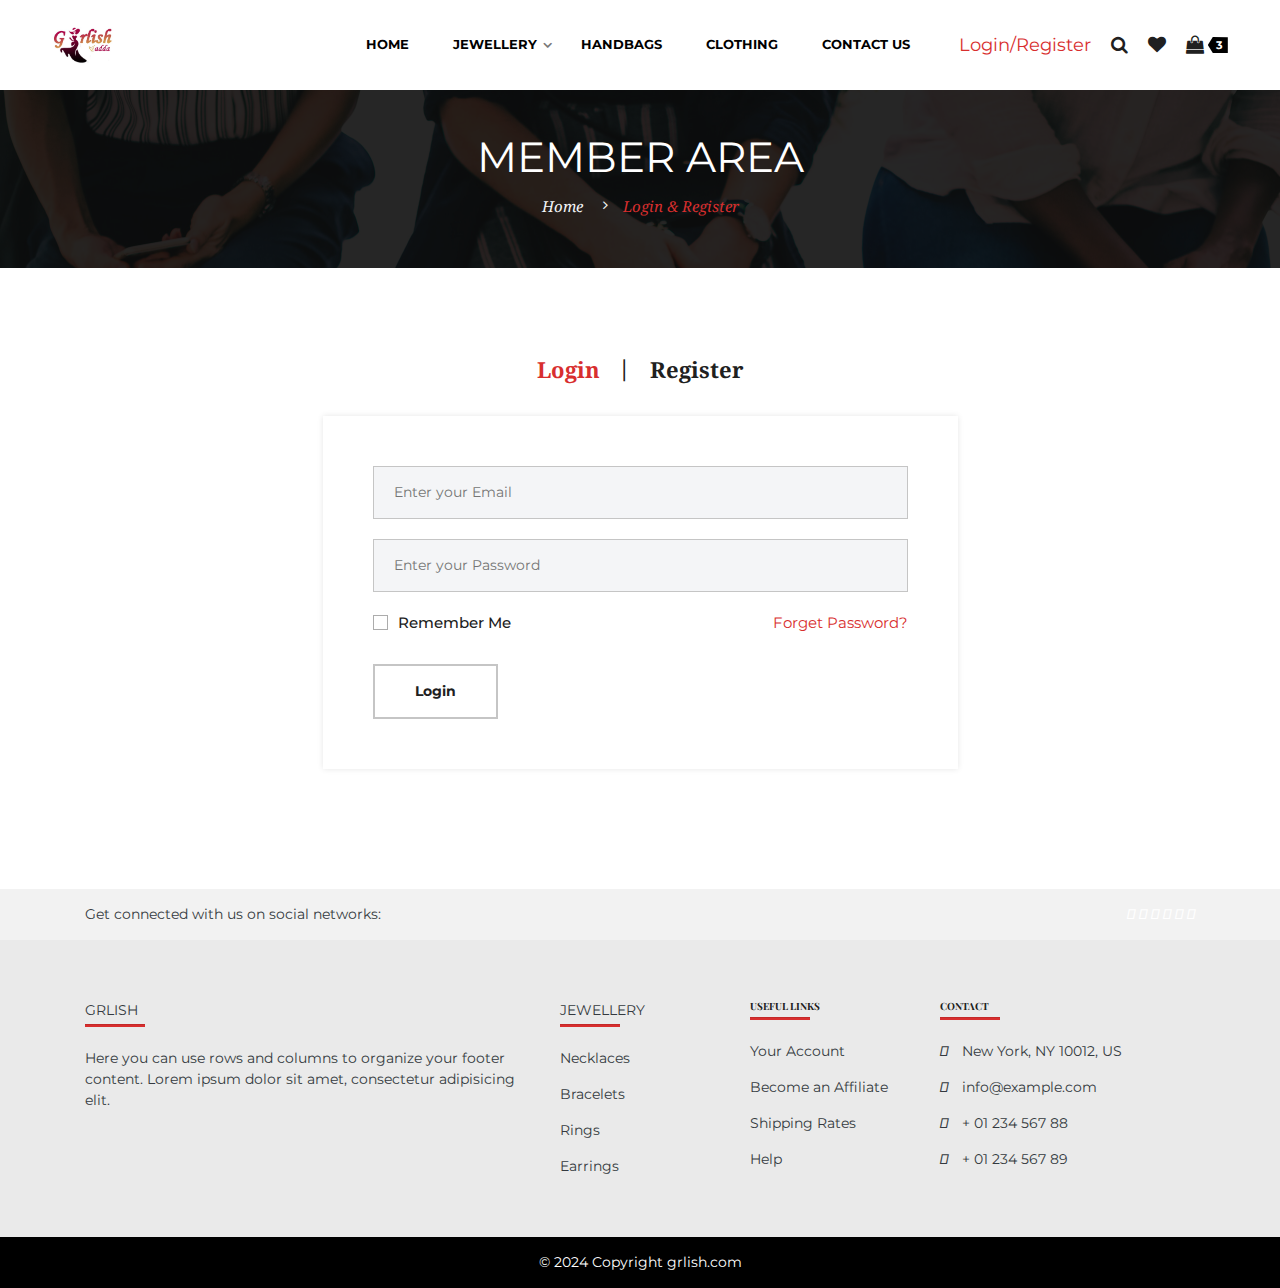
<file: login-register.html>
<!DOCTYPE html>
<html class="no-js" lang="zxx">
  <head>
    <meta charset="utf-8" />
    <meta http-equiv="X-UA-Compatible" content="IE=edge" />
    <meta name="viewport" content="width=device-width, initial-scale=1" />
    <meta name="description" content="meta description" />

    <title>Member Area</title>

    <!--=== Favicon ===-->
    <link
      rel="shortcut icon"
      href="assets/img/favicon.ico"
      type="image/x-icon"
    />

    <!--== Google Fonts ==-->
    <link
      rel="stylesheet"
      type="text/css"
      href="https://fonts.googleapis.com/css?family=Droid+Serif:400,400i,700,700i"
    />
    <link
      rel="stylesheet"
      type="text/css"
      href="https://fonts.googleapis.com/css?family=Montserrat:400,700"
    />
    <link
      rel="stylesheet"
      type="text/css"
      href="https://fonts.googleapis.com/css?family=Playfair+Display:400,400i,700,700i"
    />

    <!--=== Bootstrap CSS ===-->
    <link href="assets/css/vendor/bootstrap.min.css" rel="stylesheet" />
    <!--=== Font-Awesome CSS ===-->
    <link href="assets/css/vendor/font-awesome.css" rel="stylesheet" />
    <!--=== Plugins CSS ===-->
    <link href="assets/css/plugins.css" rel="stylesheet" />
    <!--=== Main Style CSS ===-->
    <link href="assets/css/style.css" rel="stylesheet" />

    <!-- Modernizer JS -->
    <script src="assets/js/vendor/modernizr-2.8.3.min.js"></script>

    <!--[if lt IE 9]>
      <script src="https://oss.maxcdn.com/html5shiv/3.7.2/html5shiv.min.js"></script>
      <script src="https://oss.maxcdn.com/respond/1.4.2/respond.min.js"></script>
    <![endif]-->
  </head>
  <body>
    <!--== Header Area Start ==-->
    <header id="header-area" class="header__3">
      <div class="ruby-container">
        <div class="row">
          <!-- Logo Area Start -->
          <div class="col-3 col-lg-1 col-xl-2 m-auto">
            <a href="index.html" class="logo-area">
              <img
                src="assets/img/logo.png"
                alt="Logo"
                class="img-fluid"
                style="height: 40px"
              />
            </a>
          </div>
          <!-- Logo Area End -->

          <!-- Navigation Area Start -->
          <div class="col-3 col-lg-9 col-xl-8 m-auto">
            <div class="main-menu-wrap">
              <nav id="mainmenu">
                <ul>
                  <li class="dropdown"><a href="index.html">Home</a></li>
                  <li class="dropdown-show">
                    <a href="#">Jewellery</a>
                    <ul class="dropdown-nav">
                      <li><a href="shop.html">Necklaces</a></li>
                      <li><a href="shop.html">Earrings</a></li>
                      <li><a href="shop.html">Bracelets</a></li>
                      <li><a href="shop.html">Rings</a></li>
                    </ul>
                  </li>

                  <li><a href="shop.html">HandBags</a></li>
                  <li><a href="shop.html">Clothing</a></li>
                  <li><a href="contact.html">Contact Us</a></li>
                  <li>
                    <a href="index.html" class="d-block d-lg-none"
                      >Login/Register</a
                    >
                  </li>
                </ul>
              </nav>
            </div>
          </div>
          <!-- Navigation Area End -->

          <!-- Header Right Meta Start -->
          <div class="col-6 col-lg-2 m-auto">
            <div class="header-right-meta text-right">
              <ul class="d-flex align-items-center justify-content-end">
                <li class="d-none d-lg-block active">
                  <a class="me-2" href="login-register.html">Login/Register</a>
                </li>
                <li>
                  <a href="#" class="modal-active"
                    ><i class="fa fa-search"></i
                  ></a>
                </li>
                <li>
                  <a href="/wishlist.html"><i class="fa fa-heart"></i></a>
                </li>
                <li class="shop-cart">
                  <a href="#"
                    ><i class="fa fa-shopping-bag"></i>
                    <span class="count">3</span></a
                  >
                  <div class="mini-cart">
                    <div class="mini-cart-body">
                      <div class="single-cart-item d-flex">
                        <figure class="product-thumb">
                          <a href="#"
                            ><img
                              class="img-fluid"
                              src="assets/img/product-1.jpg"
                              alt="Products"
                          /></a>
                        </figure>

                        <div class="product-details">
                          <h2><a href="#">Sprite Yoga Companion</a></h2>
                          <div class="cal d-flex align-items-center">
                            <span class="quantity">3</span>
                            <span class="multiplication">X</span>
                            <span class="price">$77.00</span>
                          </div>
                        </div>
                        <a href="#" class="remove-icon"
                          ><i class="fa fa-trash-o"></i
                        ></a>
                      </div>
                      <div class="single-cart-item d-flex">
                        <figure class="product-thumb">
                          <a href="#"
                            ><img
                              class="img-fluid"
                              src="assets/img/product-2.jpg"
                              alt="Products"
                          /></a>
                        </figure>
                        <div class="product-details">
                          <h2><a href="#">Yoga Companion Kit</a></h2>
                          <div class="cal d-flex align-items-center">
                            <span class="quantity">2</span>
                            <span class="multiplication">X</span>
                            <span class="price">$6.00</span>
                          </div>
                        </div>
                        <a href="#" class="remove-icon"
                          ><i class="fa fa-trash-o"></i
                        ></a>
                      </div>
                      <div class="single-cart-item d-flex">
                        <figure class="product-thumb">
                          <a href="#"
                            ><img
                              class="img-fluid"
                              src="assets/img/product-3.jpg"
                              alt="Products"
                          /></a>
                        </figure>
                        <div class="product-details">
                          <h2><a href="#">Sprite Yoga Companion Kit</a></h2>
                          <div class="cal d-flex align-items-center">
                            <span class="quantity">1</span>
                            <span class="multiplication">X</span>
                            <span class="price">$116.00</span>
                          </div>
                        </div>
                        <a href="#" class="remove-icon"
                          ><i class="fa fa-trash-o"></i
                        ></a>
                      </div>
                    </div>
                    <div class="mini-cart-footer">
                      <a href="checkout.html" class="btn-add-to-cart"
                        >Checkout</a
                      >
                    </div>
                  </div>
                </li>
              </ul>
            </div>
          </div>
          <!-- Header Right Meta End -->
        </div>
      </div>
    </header>
    <!--== Header Area End ==-->

    <!--== Search Box Area Start ==-->
    <div class="body-popup-modal-area">
      <span class="modal-close"
        ><img src="assets/img/cancel.png" alt="Close" class="img-fluid"
      /></span>
      <div class="modal-container d-flex">
        <div class="search-box-area">
          <div class="search-box-form">
            <form action="#" method="post">
              <input type="search" placeholder="type keyword and hit enter" />
              <button class="btn" type="button">
                <i class="fa fa-search"></i>
              </button>
            </form>
          </div>
        </div>
      </div>
    </div>
    <!--== Search Box Area End ==-->

    <!--== Page Title Area Start ==-->
    <div id="page-title-area">
      <div class="container">
        <div class="row">
          <div class="col-12 text-center">
            <div class="page-title-content">
              <h1>Member Area</h1>
              <ul class="breadcrumb">
                <li><a href="index.html">Home</a></li>
                <li>
                  <a href="login-register.html" class="active"
                    >Login & Register</a
                  >
                </li>
              </ul>
            </div>
          </div>
        </div>
      </div>
    </div>
    <!--== Page Title Area End ==-->

    <!--== Page Content Wrapper Start ==-->
    <div id="page-content-wrapper" class="p-9">
      <div class="container">
        <div class="row">
          <div class="col-lg-7 m-auto">
            <!-- Login & Register Content Start -->
            <div class="login-register-wrapper">
              <!-- Login & Register tab Menu -->
              <nav class="nav login-reg-tab-menu">
                <a class="active" id="login-tab" data-toggle="tab" href="#login"
                  >Login</a
                >
                <a id="register-tab" data-toggle="tab" href="#register"
                  >Register</a
                >
              </nav>
              <!-- Login & Register tab Menu -->

              <div class="tab-content" id="login-reg-tabcontent">
                <div
                  class="tab-pane fade show active"
                  id="login"
                  role="tabpanel"
                >
                  <div class="login-reg-form-wrap">
                    <form action="#" method="post">
                      <div class="single-input-item">
                        <input
                          type="email"
                          placeholder="Enter your Email"
                          required
                        />
                      </div>

                      <div class="single-input-item">
                        <input
                          type="password"
                          placeholder="Enter your Password"
                          required
                        />
                      </div>

                      <div class="single-input-item">
                        <div
                          class="login-reg-form-meta d-flex align-items-center justify-content-between"
                        >
                          <div class="remember-meta">
                            <div class="custom-control custom-checkbox">
                              <input
                                type="checkbox"
                                class="custom-control-input"
                                id="rememberMe"
                              />
                              <label
                                class="custom-control-label"
                                for="rememberMe"
                                >Remember Me</label
                              >
                            </div>
                          </div>

                          <a href="#" class="forget-pwd">Forget Password?</a>
                        </div>
                      </div>

                      <div class="single-input-item">
                        <button class="btn-login">Login</button>
                      </div>
                    </form>
                  </div>
                </div>
                <div class="tab-pane fade" id="register" role="tabpanel">
                  <div class="login-reg-form-wrap">
                    <form action="#" method="post">
                      <div class="single-input-item">
                        <input type="text" placeholder="Full Name" required />
                      </div>

                      <div class="single-input-item">
                        <input
                          type="email"
                          placeholder="Enter your Email"
                          required
                        />
                      </div>

                      <div class="row">
                        <div class="col-lg-6">
                          <div class="single-input-item">
                            <input
                              type="password"
                              placeholder="Enter your Password"
                              required
                            />
                          </div>
                        </div>

                        <div class="col-lg-6">
                          <div class="single-input-item">
                            <input
                              type="password"
                              placeholder="Repeat your Password"
                              required
                            />
                          </div>
                        </div>
                      </div>

                      <div class="single-input-item">
                        <div class="login-reg-form-meta">
                          <div class="remember-meta">
                            <div class="custom-control custom-checkbox">
                              <input
                                type="checkbox"
                                class="custom-control-input"
                                id="subnewsletter"
                              />
                              <label
                                class="custom-control-label"
                                for="subnewsletter"
                                >Subscribe Our Newsletter</label
                              >
                            </div>
                          </div>
                        </div>
                      </div>

                      <div class="single-input-item">
                        <button class="btn-login">Register</button>
                      </div>
                    </form>
                  </div>
                </div>
              </div>
            </div>
            <!-- Login & Register Content End -->
          </div>
        </div>
      </div>
    </div>
    <!--== Page Content Wrapper End ==-->

    <!-- Footer Area Start -->
    <div class="mt-5">
      <!-- Footer -->
      <footer
        class="text-center text-lg-start text-dark fw-bold"
        style="background-color: #eaeaea"
      >
        <!-- Section: Social media -->
        <section style="background-color: #f2f2f2">
          <!-- Left -->
          <div class="d-flex justify-content-between p-4 container">
            <div class="me-5">
              <span>Get connected with us on social networks:</span>
            </div>
            <!-- Left -->

            <!-- Right -->
            <div>
              <a href="" class="text-white me-4">
                <i class="fab fa-facebook-f"></i>
              </a>
              <a href="" class="text-white me-4">
                <i class="fab fa-twitter"></i>
              </a>
              <a href="" class="text-white me-4">
                <i class="fab fa-google"></i>
              </a>
              <a href="" class="text-white me-4">
                <i class="fab fa-instagram"></i>
              </a>
              <a href="" class="text-white me-4">
                <i class="fab fa-linkedin"></i>
              </a>
              <a href="" class="text-white me-4">
                <i class="fab fa-github"></i>
              </a>
            </div>
          </div>

          <!-- Right -->
        </section>
        <!-- Section: Social media -->

        <!-- Section: Links  -->
        <section class="py-5">
          <div class="container mt-5">
            <!-- Grid row -->
            <div class="row mt-3">
              <!-- Grid column -->
              <div class="col-md-3 col-lg-4 col-xl-5 text-left mb-4">
                <!-- Content -->
                <p class="text-uppercase fw-bold mb-1">Grlish</p>
                <hr
                  class="mb-4 mt-0 d-inline-block mx-auto"
                  style="width: 60px; background-color: #d82e2e; height: 2px"
                />
                <p>
                  Here you can use rows and columns to organize your footer
                  content. Lorem ipsum dolor sit amet, consectetur adipisicing
                  elit.
                </p>
              </div>
              <!-- Grid column -->

              <!-- Grid column -->
              <div class="col-md-2 col-lg-2 col-xl-2 text-left mb-4">
                <!-- Links -->
                <p class="text-uppercase fw-bold mb-1">Jewellery</p>
                <hr
                  class="mb-4 mt-0 d-inline-block mx-auto"
                  style="width: 60px; background-color: #d82e2e; height: 2px"
                />
                <p>
                  <a href="/shop.html" class="text-dark">Necklaces</a>
                </p>
                <p>
                  <a href="/shop.html" class="text-dark">Bracelets</a>
                </p>
                <p>
                  <a href="/shop.html" class="text-dark">Rings</a>
                </p>
                <p>
                  <a href="/shop.html" class="text-dark">Earrings</a>
                </p>
              </div>
              <!-- Grid column -->

              <!-- Grid column -->
              <div class="col-md-3 col-lg-2 col-xl-2 text-left mb-4">
                <!-- Links -->
                <h6 class="text-uppercase fw-bold">Useful links</h6>
                <hr
                  class="mb-4 mt-0 d-inline-block mx-auto"
                  style="width: 60px; background-color: #d82e2e; height: 2px"
                />
                <p>
                  <a href="/login-register.html" class="text-dark"
                    >Your Account</a
                  >
                </p>
                <p>
                  <a href="/shop.html" class="text-dark">Become an Affiliate</a>
                </p>
                <p>
                  <a href="/shop.html" class="text-dark">Shipping Rates</a>
                </p>
                <p>
                  <a href="/shop.html" class="text-dark">Help</a>
                </p>
              </div>
              <!-- Grid column -->

              <!-- Grid column -->
              <div class="col-md-4 col-lg-3 col-xl-3 text-left mb-md-0 mb-4">
                <!-- Links -->
                <h6 class="text-uppercase fw-bold">Contact</h6>
                <hr
                  class="mb-4 mt-0 d-inline-block mx-auto"
                  style="width: 60px; background-color: #d82e2e; height: 2px"
                />
                <p><i class="fas fa-home mr-3"></i> New York, NY 10012, US</p>
                <p><i class="fas fa-envelope mr-3"></i> info@example.com</p>
                <p><i class="fas fa-phone mr-3"></i> + 01 234 567 88</p>
                <p><i class="fas fa-print mr-3"></i> + 01 234 567 89</p>
              </div>
              <!-- Grid column -->
            </div>
            <!-- Grid row -->
          </div>
        </section>
        <!-- Section: Links  -->

        <!-- Copyright -->
        <div
          class="text-center p-3 py-4 text-white"
          style="background-color: #000000"
        >
          <span class="text-white"> © 2024 Copyright </span>
          <a class="text-white" href="https://mdbootstrap.com/">grlish.com</a>
        </div>
        <!-- Copyright -->
      </footer>
      <!-- Footer -->
    </div>
    <!-- Footer Area End -->

    <!-- Scroll to Top Start -->
    <a href="#" class="scrolltotop"><i class="fa fa-angle-up"></i></a>
    <!-- Scroll to Top End -->

    <!--=======================Javascript============================-->
    <!--=== Jquery Min Js ===-->
    <script src="assets/js/vendor/jquery-3.3.1.min.js"></script>
    <!--=== Jquery Migrate Min Js ===-->
    <script src="assets/js/vendor/jquery-migrate-1.4.1.min.js"></script>
    <!--=== Popper Min Js ===-->
    <script src="assets/js/vendor/popper.min.js"></script>
    <!--=== Bootstrap Min Js ===-->
    <script src="assets/js/vendor/bootstrap.min.js"></script>
    <!--=== Plugins Min Js ===-->
    <script src="assets/js/plugins.js"></script>

    <!--=== Active Js ===-->
    <script src="assets/js/active.js"></script>
  </body>
</html>
</file>
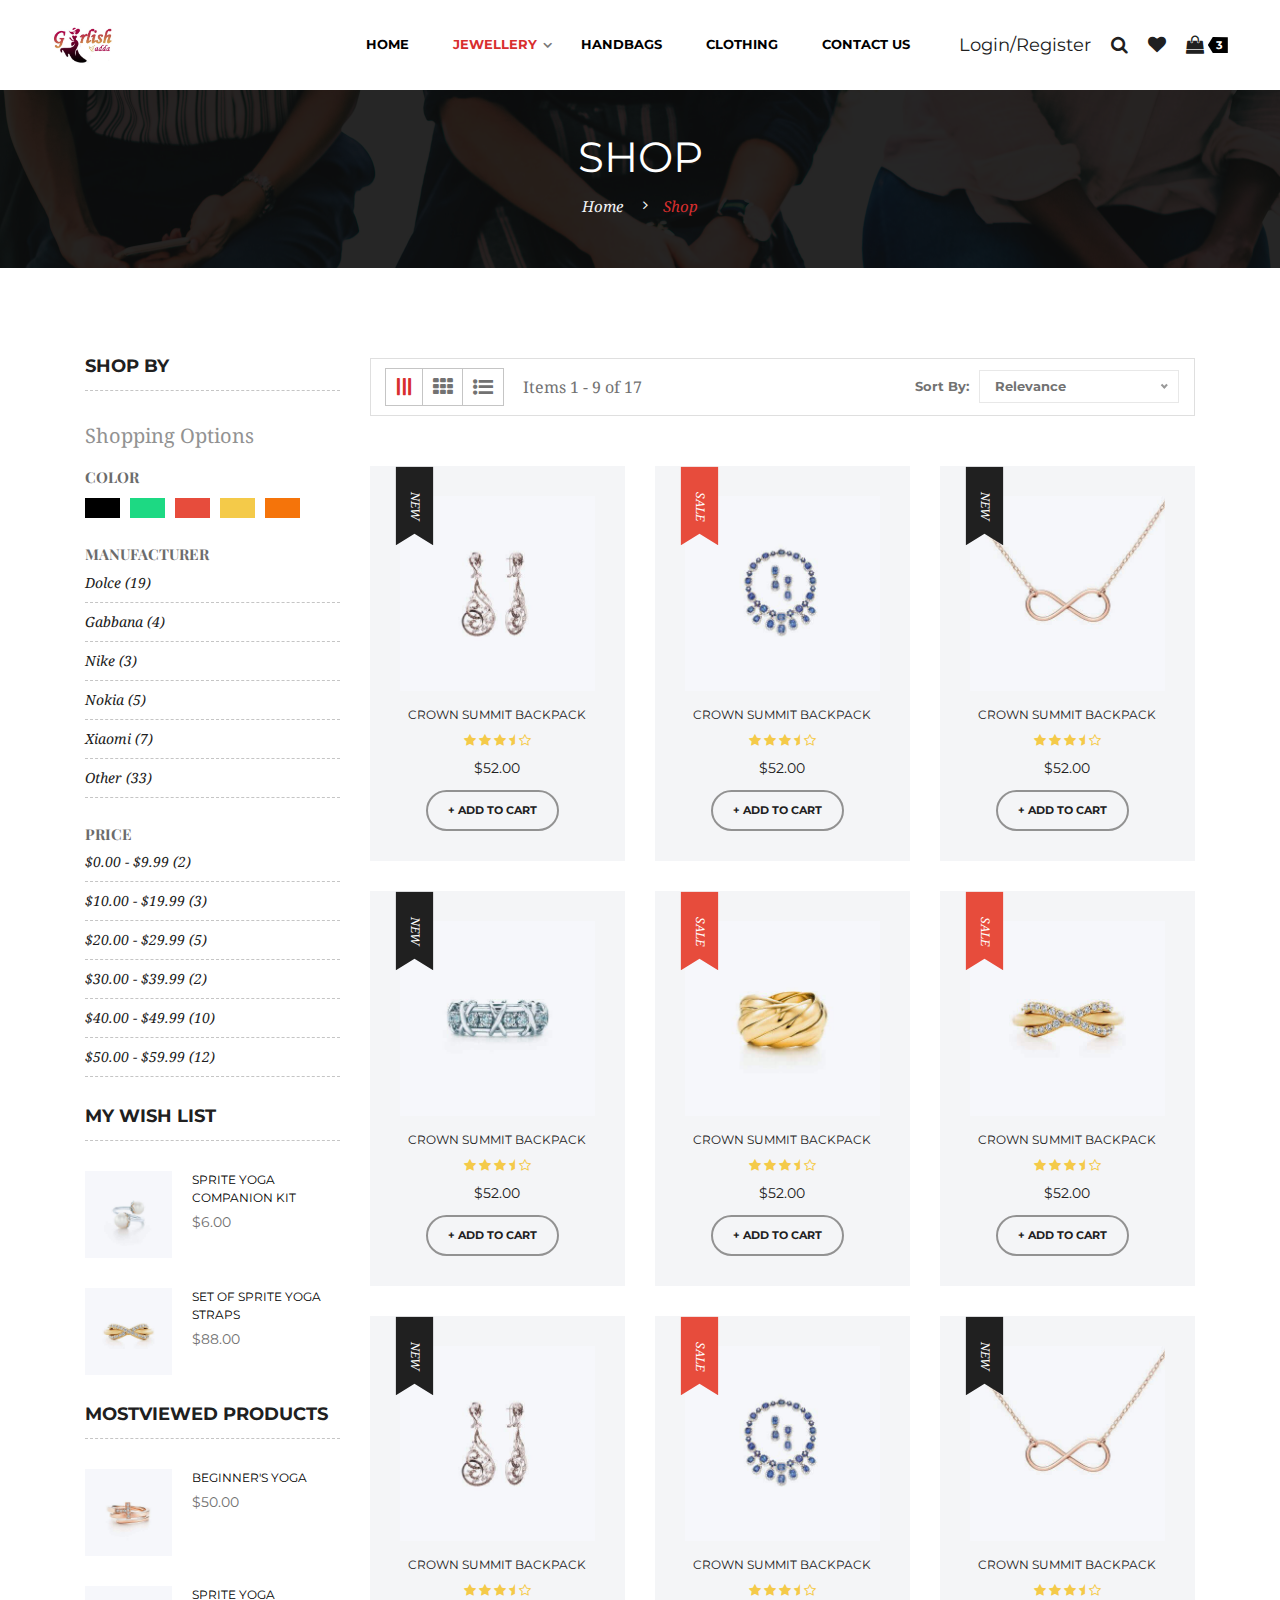
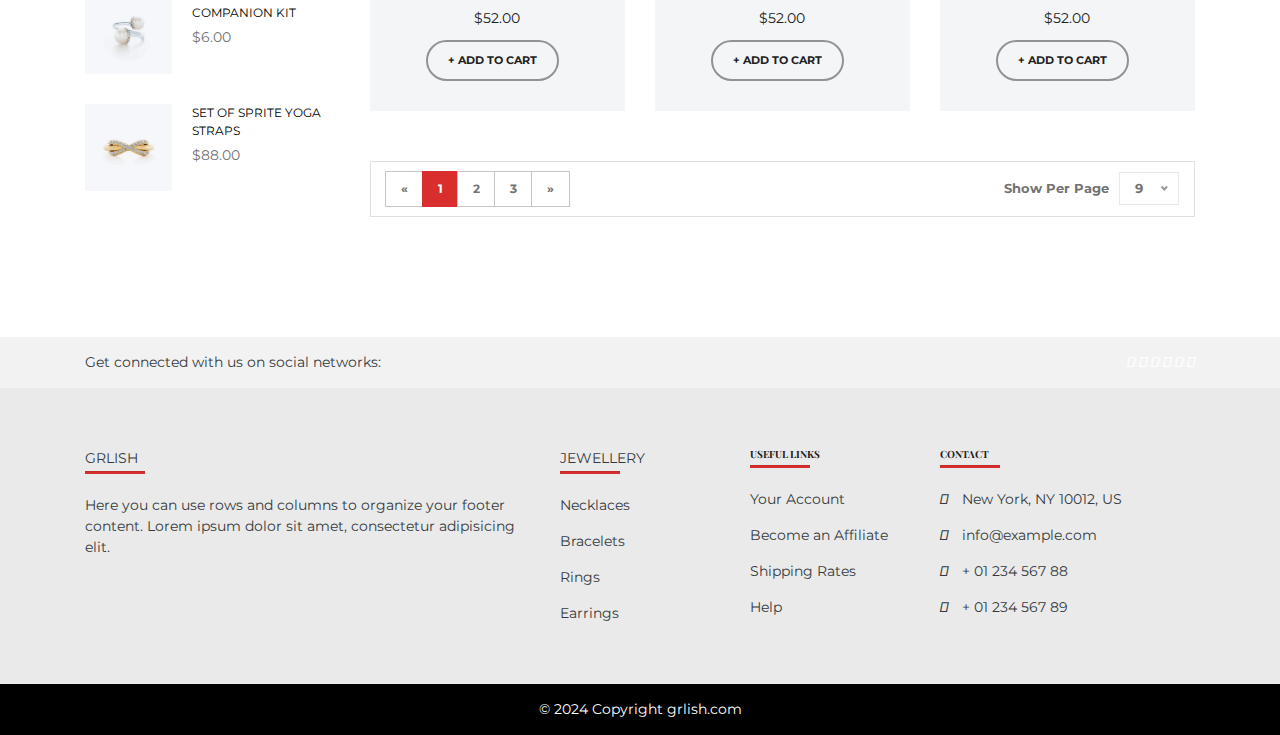
<file: shop.html>
<!DOCTYPE html>
<html class="no-js" lang="zxx">
  <head>
    <meta charset="utf-8" />
    <meta http-equiv="X-UA-Compatible" content="IE=edge" />
    <meta name="viewport" content="width=device-width, initial-scale=1" />
    <meta name="description" content="meta description" />

    <title>Shop</title>

    <!--=== Favicon ===-->
    <link
      rel="shortcut icon"
      href="assets/img/favicon.ico"
      type="image/x-icon"
    />

    <!--== Google Fonts ==-->
    <link
      rel="stylesheet"
      type="text/css"
      href="https://fonts.googleapis.com/css?family=Droid+Serif:400,400i,700,700i"
    />
    <link
      rel="stylesheet"
      type="text/css"
      href="https://fonts.googleapis.com/css?family=Montserrat:400,700"
    />
    <link
      rel="stylesheet"
      type="text/css"
      href="https://fonts.googleapis.com/css?family=Playfair+Display:400,400i,700,700i"
    />

    <!--=== Bootstrap CSS ===-->
    <link href="assets/css/vendor/bootstrap.min.css" rel="stylesheet" />
    <!--=== Font-Awesome CSS ===-->
    <link href="assets/css/vendor/font-awesome.css" rel="stylesheet" />
    <!--=== Plugins CSS ===-->
    <link href="assets/css/plugins.css" rel="stylesheet" />
    <!--=== Main Style CSS ===-->
    <link href="assets/css/style.css" rel="stylesheet" />

    <!-- Modernizer JS -->
    <script src="assets/js/vendor/modernizr-2.8.3.min.js"></script>

    <!--[if lt IE 9]>
      <script src="https://oss.maxcdn.com/html5shiv/3.7.2/html5shiv.min.js"></script>
      <script src="https://oss.maxcdn.com/respond/1.4.2/respond.min.js"></script>
    <![endif]-->
  </head>
  <body>
    <!--== Header Area Start ==-->
    <header id="header-area" class="header__3">
      <div class="ruby-container">
        <div class="row">
          <!-- Logo Area Start -->
          <div class="col-3 col-lg-1 col-xl-2 m-auto">
            <a href="index.html" class="logo-area">
              <img
                src="assets/img/logo.png"
                alt="Logo"
                class="img-fluid"
                style="height: 40px"
              />
            </a>
          </div>
          <!-- Logo Area End -->

          <!-- Navigation Area Start -->
          <div class="col-3 col-lg-9 col-xl-8 m-auto">
            <div class="main-menu-wrap">
              <nav id="mainmenu">
                <ul>
                  <li class="dropdown"><a href="index.html">Home</a></li>
                  <li class="dropdown-show active">
                    <a href="#">Jewellery</a>
                    <ul class="dropdown-nav">
                      <li><a href="shop.html">Necklaces</a></li>
                      <li><a href="shop.html">Earrings</a></li>
                      <li><a href="shop.html">Bracelets</a></li>
                      <li><a href="shop.html">Rings</a></li>
                    </ul>
                  </li>

                  <li><a href="shop.html">HandBags</a></li>
                  <li><a href="shop.html">Clothing</a></li>
                  <li><a href="contact.html">Contact Us</a></li>
                  <li>
                    <a href="index.html" class="d-block d-lg-none"
                      >Login/Register</a
                    >
                  </li>
                </ul>
              </nav>
            </div>
          </div>
          <!-- Navigation Area End -->

          <!-- Header Right Meta Start -->
          <div class="col-6 col-lg-2 m-auto">
            <div class="header-right-meta text-right">
              <ul class="d-flex align-items-center justify-content-end">
                <li class="d-none d-lg-block">
                  <a class="me-2" href="login-register.html">Login/Register</a>
                </li>
                <li>
                  <a href="#" class="modal-active"
                    ><i class="fa fa-search"></i
                  ></a>
                </li>
                <li>
                  <a href="/wishlist.html"><i class="fa fa-heart"></i></a>
                </li>
                <li class="shop-cart">
                  <a href="#"
                    ><i class="fa fa-shopping-bag"></i>
                    <span class="count">3</span></a
                  >
                  <div class="mini-cart">
                    <div class="mini-cart-body">
                      <div class="single-cart-item d-flex">
                        <figure class="product-thumb">
                          <a href="#"
                            ><img
                              class="img-fluid"
                              src="assets/img/product-1.jpg"
                              alt="Products"
                          /></a>
                        </figure>

                        <div class="product-details">
                          <h2><a href="#">Sprite Yoga Companion</a></h2>
                          <div class="cal d-flex align-items-center">
                            <span class="quantity">3</span>
                            <span class="multiplication">X</span>
                            <span class="price">$77.00</span>
                          </div>
                        </div>
                        <a href="#" class="remove-icon"
                          ><i class="fa fa-trash-o"></i
                        ></a>
                      </div>
                      <div class="single-cart-item d-flex">
                        <figure class="product-thumb">
                          <a href="#"
                            ><img
                              class="img-fluid"
                              src="assets/img/product-2.jpg"
                              alt="Products"
                          /></a>
                        </figure>
                        <div class="product-details">
                          <h2><a href="#">Yoga Companion Kit</a></h2>
                          <div class="cal d-flex align-items-center">
                            <span class="quantity">2</span>
                            <span class="multiplication">X</span>
                            <span class="price">$6.00</span>
                          </div>
                        </div>
                        <a href="#" class="remove-icon"
                          ><i class="fa fa-trash-o"></i
                        ></a>
                      </div>
                      <div class="single-cart-item d-flex">
                        <figure class="product-thumb">
                          <a href="#"
                            ><img
                              class="img-fluid"
                              src="assets/img/product-3.jpg"
                              alt="Products"
                          /></a>
                        </figure>
                        <div class="product-details">
                          <h2><a href="#">Sprite Yoga Companion Kit</a></h2>
                          <div class="cal d-flex align-items-center">
                            <span class="quantity">1</span>
                            <span class="multiplication">X</span>
                            <span class="price">$116.00</span>
                          </div>
                        </div>
                        <a href="#" class="remove-icon"
                          ><i class="fa fa-trash-o"></i
                        ></a>
                      </div>
                    </div>
                    <div class="mini-cart-footer">
                      <a href="checkout.html" class="btn-add-to-cart"
                        >Checkout</a
                      >
                    </div>
                  </div>
                </li>
              </ul>
            </div>
          </div>
          <!-- Header Right Meta End -->
        </div>
      </div>
    </header>
    <!--== Header Area End ==-->

    <!--== Search Box Area Start ==-->
    <div class="body-popup-modal-area">
      <span class="modal-close"
        ><img src="assets/img/cancel.png" alt="Close" class="img-fluid"
      /></span>
      <div class="modal-container d-flex">
        <div class="search-box-area">
          <div class="search-box-form">
            <form action="#" method="post">
              <input type="search" placeholder="type keyword and hit enter" />
              <button class="btn" type="button">
                <i class="fa fa-search"></i>
              </button>
            </form>
          </div>
        </div>
      </div>
    </div>
    <!--== Search Box Area End ==-->

    <!--== Page Title Area Start ==-->
    <div id="page-title-area">
      <div class="container">
        <div class="row">
          <div class="col-12 text-center">
            <div class="page-title-content">
              <h1>Shop</h1>
              <ul class="breadcrumb">
                <li><a href="index.html">Home</a></li>
                <li><a href="index.html" class="active">Shop</a></li>
              </ul>
            </div>
          </div>
        </div>
      </div>
    </div>
    <!--== Page Title Area End ==-->

    <!--== Page Content Wrapper Start ==-->
    <div id="page-content-wrapper" class="p-9">
      <div class="container">
        <div class="row">
          <!-- Sidebar Area Start -->
          <div class="col-lg-3 mt-5 mt-lg-0 order-last order-lg-first">
            <div id="sidebar-area-wrap">
              <!-- Single Sidebar Item Start -->
              <div class="single-sidebar-wrap">
                <h2 class="sidebar-title">Shop By</h2>
                <div class="sidebar-body">
                  <div class="shopping-option">
                    <h3>Shopping Options</h3>
                    <div class="shopping-option-item">
                      <h4>Color</h4>
                      <ul class="color-option-select d-flex">
                        <li class="color-item black">
                          <div class="color-hvr">
                            <span class="color-fill"></span>
                            <span class="color-name">Black</span>
                          </div>
                        </li>

                        <li class="color-item green">
                          <div class="color-hvr">
                            <span class="color-fill"></span>
                            <span class="color-name">green</span>
                          </div>
                        </li>

                        <li class="color-item red">
                          <div class="color-hvr">
                            <span class="color-fill"></span>
                            <span class="color-name">red</span>
                          </div>
                        </li>

                        <li class="color-item yellow">
                          <div class="color-hvr">
                            <span class="color-fill"></span>
                            <span class="color-name">yellow</span>
                          </div>
                        </li>

                        <li class="color-item orange">
                          <div class="color-hvr">
                            <span class="color-fill"></span>
                            <span class="color-name">Orange</span>
                          </div>
                        </li>
                      </ul>
                    </div>

                    <div class="shopping-option-item">
                      <h4>MANUFACTURER</h4>
                      <ul class="sidebar-list">
                        <li><a href="#">Dolce (19)</a></li>
                        <li><a href="#">Gabbana (4)</a></li>
                        <li><a href="#">Nike (3)</a></li>
                        <li><a href="#">Nokia (5)</a></li>
                        <li><a href="#">Xiaomi (7)</a></li>
                        <li><a href="#">Other (33)</a></li>
                      </ul>
                    </div>

                    <div class="shopping-option-item">
                      <h4>Price</h4>
                      <ul class="sidebar-list">
                        <li><a href="#">$0.00 - $9.99 (2)</a></li>
                        <li><a href="#">$10.00 - $19.99 (3)</a></li>
                        <li><a href="#">$20.00 - $29.99 (5)</a></li>
                        <li><a href="#">$30.00 - $39.99 (2)</a></li>
                        <li><a href="#">$40.00 - $49.99 (10)</a></li>
                        <li><a href="#">$50.00 - $59.99 (12)</a></li>
                      </ul>
                    </div>
                  </div>
                </div>
              </div>
              <!-- Single Sidebar Item End -->

              <!-- Single Sidebar Item Start -->
              <div class="single-sidebar-wrap">
                <h2 class="sidebar-title">My Wish List</h2>
                <div class="sidebar-body">
                  <div class="small-product-list">
                    <div class="single-product-item">
                      <figure class="product-thumb">
                        <a href="#"
                          ><img
                            class="mr-2 img-fluid"
                            src="assets/img/product-2.jpg"
                            alt="Products"
                        /></a>
                      </figure>
                      <div class="product-details">
                        <h2>
                          <a href="single-product.html"
                            >Sprite Yoga Companion Kit</a
                          >
                        </h2>
                        <span class="price">$6.00</span>
                      </div>
                    </div>

                    <div class="single-product-item">
                      <figure class="product-thumb">
                        <a href="single-product.html"
                          ><img
                            class="mr-2 img-fluid"
                            src="assets/img/product-3.jpg"
                            alt="Products"
                        /></a>
                      </figure>
                      <div class="product-details">
                        <h2>
                          <a href="single-product.html"
                            >Set of Sprite Yoga Straps</a
                          >
                        </h2>
                        <span class="price">$88.00</span>
                      </div>
                    </div>
                  </div>
                </div>
              </div>
              <!-- Single Sidebar Item End -->

              <!-- Single Sidebar Item Start -->
              <div class="single-sidebar-wrap">
                <h2 class="sidebar-title">MOSTVIEWED PRODUCTS</h2>
                <div class="sidebar-body">
                  <div class="small-product-list">
                    <div class="single-product-item">
                      <figure class="product-thumb">
                        <a href="single-product.html"
                          ><img
                            class="mr-2 img-fluid"
                            src="assets/img/product-1.jpg"
                            alt="Products"
                        /></a>
                      </figure>
                      <div class="product-details">
                        <h2>
                          <a href="single-product.html">Beginner's Yoga</a>
                        </h2>
                        <span class="price">$50.00</span>
                      </div>
                    </div>

                    <div class="single-product-item">
                      <figure class="product-thumb">
                        <a href="single-product.html"
                          ><img
                            class="mr-2 img-fluid"
                            src="assets/img/product-2.jpg"
                            alt="Products"
                        /></a>
                      </figure>
                      <div class="product-details">
                        <h2>
                          <a href="single-product.html"
                            >Sprite Yoga Companion Kit</a
                          >
                        </h2>
                        <span class="price">$6.00</span>
                      </div>
                    </div>

                    <div class="single-product-item">
                      <figure class="product-thumb">
                        <a href="single-product.html"
                          ><img
                            class="mr-2 img-fluid"
                            src="assets/img/product-3.jpg"
                            alt="Products"
                        /></a>
                      </figure>
                      <div class="product-details">
                        <h2>
                          <a href="single-product.html"
                            >Set of Sprite Yoga Straps</a
                          >
                        </h2>
                        <span class="price">$88.00</span>
                      </div>
                    </div>
                  </div>
                </div>
              </div>
              <!-- Single Sidebar Item End -->
            </div>
          </div>
          <!-- Sidebar Area End -->

          <!-- Shop Page Content Start -->
          <div class="col-lg-9">
            <div class="shop-page-content-wrap">
              <div class="products-settings-option d-block d-md-flex">
                <div class="product-cong-left d-flex align-items-center">
                  <ul class="product-view d-flex align-items-center">
                    <li class="current column-gird">
                      <i class="fa fa-bars fa-rotate-90"></i>
                    </li>
                    <li class="box-gird"><i class="fa fa-th"></i></li>
                    <li class="list"><i class="fa fa-list-ul"></i></li>
                  </ul>
                  <span class="show-items">Items 1 - 9 of 17</span>
                </div>

                <div
                  class="product-sort_by d-flex align-items-center mt-3 mt-md-0"
                >
                  <label for="sort">Sort By:</label>
                  <select name="sort" id="sort">
                    <option value="Position">Relevance</option>
                    <option value="Name Ascen">Name, A to Z</option>
                    <option value="Name Decen">Name, Z to A</option>
                    <option value="Price Ascen">Price low to heigh</option>
                    <option value="Price Decen">Price heigh to low</option>
                  </select>
                </div>
              </div>

              <div class="shop-page-products-wrap">
                <div class="products-wrapper">
                  <div class="row">
                    <div class="col-lg-4 col-sm-6">
                      <!-- Single Product Item -->
                      <div class="single-product-item text-center">
                        <figure class="product-thumb">
                          <a href="single-product.html"
                            ><img
                              src="assets/img/new-product-1.jpg"
                              alt="Products"
                              class="img-fluid"
                          /></a>
                        </figure>

                        <div class="product-details">
                          <h2>
                            <a href="single-product.html"
                              >Crown Summit Backpack</a
                            >
                          </h2>
                          <div class="rating">
                            <i class="fa fa-star"></i>
                            <i class="fa fa-star"></i>
                            <i class="fa fa-star"></i>
                            <i class="fa fa-star-half"></i>
                            <i class="fa fa-star-o"></i>
                          </div>
                          <span class="price">$52.00</span>
                          <p class="products-desc">
                            Ideal for cold-weathered training worked lorem
                            outdoors, the Chaz Hoodie promises superior warmth
                            with every wear. Thick material blocks out the wind
                            as ribbed cuffs and bottom band seal in body heat.
                          </p>
                          <a
                            href="single-product.html"
                            class="btn btn-add-to-cart"
                            >+ Add to Cart</a
                          >
                          <a
                            href="single-product.html"
                            class="btn btn-add-to-cart btn-whislist"
                            >+ Wishlist</a
                          >
                          <a
                            href="single-product.html"
                            class="btn btn-add-to-cart btn-compare"
                            >+ Compare</a
                          >
                        </div>

                        <div class="product-meta">
                          <button
                            type="button"
                            data-toggle="modal"
                            data-target="#quickView"
                          >
                            <span
                              data-toggle="tooltip"
                              data-placement="left"
                              title="Quick View"
                              ><i class="fa fa-compress"></i
                            ></span>
                          </button>
                          <a
                            href="#"
                            data-toggle="tooltip"
                            data-placement="left"
                            title="Add to Wishlist"
                            ><i class="fa fa-heart-o"></i
                          ></a>
                          <a
                            href="#"
                            data-toggle="tooltip"
                            data-placement="left"
                            title="Compare"
                            ><i class="fa fa-tags"></i
                          ></a>
                        </div>
                        <span class="product-bedge">New</span>
                      </div>
                      <!-- Single Product Item -->
                    </div>

                    <div class="col-lg-4 col-sm-6">
                      <!-- Single Product Item -->
                      <div class="single-product-item text-center">
                        <figure class="product-thumb">
                          <a href="single-product.html"
                            ><img
                              src="assets/img/new-product-2.jpg"
                              alt="Products"
                              class="img-fluid"
                          /></a>
                        </figure>

                        <div class="product-details">
                          <h2>
                            <a href="single-product.html"
                              >Crown Summit Backpack</a
                            >
                          </h2>
                          <div class="rating">
                            <i class="fa fa-star"></i>
                            <i class="fa fa-star"></i>
                            <i class="fa fa-star"></i>
                            <i class="fa fa-star-half"></i>
                            <i class="fa fa-star-o"></i>
                          </div>
                          <span class="price">$52.00</span>
                          <p class="products-desc">
                            Ideal for cold-weathered training worked lorem
                            outdoors, the Chaz Hoodie promises superior warmth
                            with every wear. Thick material blocks out the wind
                            as ribbed cuffs and bottom band seal in body heat.
                          </p>
                          <a
                            href="single-product.html"
                            class="btn btn-add-to-cart"
                            >+ Add to Cart</a
                          >
                          <a
                            href="single-product.html"
                            class="btn btn-add-to-cart btn-whislist"
                            >+ Wishlist</a
                          >
                          <a
                            href="single-product.html"
                            class="btn btn-add-to-cart btn-compare"
                            >+ Compare</a
                          >
                        </div>

                        <div class="product-meta">
                          <button
                            type="button"
                            data-toggle="modal"
                            data-target="#quickView"
                          >
                            <span
                              data-toggle="tooltip"
                              data-placement="left"
                              title="Quick View"
                              ><i class="fa fa-compress"></i
                            ></span>
                          </button>
                          <a
                            href="#"
                            data-toggle="tooltip"
                            data-placement="left"
                            title="Add to Wishlist"
                            ><i class="fa fa-heart-o"></i
                          ></a>
                          <a
                            href="#"
                            data-toggle="tooltip"
                            data-placement="left"
                            title="Compare"
                            ><i class="fa fa-tags"></i
                          ></a>
                        </div>
                        <span class="product-bedge sale">Sale</span>
                      </div>
                      <!-- Single Product Item -->
                    </div>

                    <div class="col-lg-4 col-sm-6">
                      <!-- Single Product Item -->
                      <div class="single-product-item text-center">
                        <figure class="product-thumb">
                          <a href="single-product.html"
                            ><img
                              src="assets/img/new-product-3.jpg"
                              alt="Products"
                              class="img-fluid"
                          /></a>
                        </figure>

                        <div class="product-details">
                          <h2>
                            <a href="single-product.html"
                              >Crown Summit Backpack</a
                            >
                          </h2>
                          <div class="rating">
                            <i class="fa fa-star"></i>
                            <i class="fa fa-star"></i>
                            <i class="fa fa-star"></i>
                            <i class="fa fa-star-half"></i>
                            <i class="fa fa-star-o"></i>
                          </div>
                          <span class="price">$52.00</span>
                          <p class="products-desc">
                            Ideal for cold-weathered training worked lorem
                            outdoors, the Chaz Hoodie promises superior warmth
                            with every wear. Thick material blocks out the wind
                            as ribbed cuffs and bottom band seal in body heat.
                          </p>
                          <a
                            href="single-product.html"
                            class="btn btn-add-to-cart"
                            >+ Add to Cart</a
                          >
                          <a
                            href="single-product.html"
                            class="btn btn-add-to-cart btn-whislist"
                            >+ Wishlist</a
                          >
                          <a
                            href="single-product.html"
                            class="btn btn-add-to-cart btn-compare"
                            >+ Compare</a
                          >
                        </div>

                        <div class="product-meta">
                          <button
                            type="button"
                            data-toggle="modal"
                            data-target="#quickView"
                          >
                            <span
                              data-toggle="tooltip"
                              data-placement="left"
                              title="Quick View"
                              ><i class="fa fa-compress"></i
                            ></span>
                          </button>
                          <a
                            href="#"
                            data-toggle="tooltip"
                            data-placement="left"
                            title="Add to Wishlist"
                            ><i class="fa fa-heart-o"></i
                          ></a>
                          <a
                            href="#"
                            data-toggle="tooltip"
                            data-placement="left"
                            title="Compare"
                            ><i class="fa fa-tags"></i
                          ></a>
                        </div>
                        <span class="product-bedge">New</span>
                      </div>
                      <!-- Single Product Item -->
                    </div>

                    <div class="col-lg-4 col-sm-6">
                      <!-- Single Product Item -->
                      <div class="single-product-item text-center">
                        <figure class="product-thumb">
                          <a href="single-product.html"
                            ><img
                              src="assets/img/new-product-4.jpg"
                              alt="Products"
                              class="img-fluid"
                          /></a>
                        </figure>

                        <div class="product-details">
                          <h2>
                            <a href="single-product.html"
                              >Crown Summit Backpack</a
                            >
                          </h2>
                          <div class="rating">
                            <i class="fa fa-star"></i>
                            <i class="fa fa-star"></i>
                            <i class="fa fa-star"></i>
                            <i class="fa fa-star-half"></i>
                            <i class="fa fa-star-o"></i>
                          </div>
                          <span class="price">$52.00</span>
                          <p class="products-desc">
                            Ideal for cold-weathered training worked lorem
                            outdoors, the Chaz Hoodie promises superior warmth
                            with every wear. Thick material blocks out the wind
                            as ribbed cuffs and bottom band seal in body heat.
                          </p>
                          <a
                            href="single-product.html"
                            class="btn btn-add-to-cart"
                            >+ Add to Cart</a
                          >
                          <a
                            href="single-product.html"
                            class="btn btn-add-to-cart btn-whislist"
                            >+ Wishlist</a
                          >
                          <a
                            href="single-product.html"
                            class="btn btn-add-to-cart btn-compare"
                            >+ Compare</a
                          >
                        </div>

                        <div class="product-meta">
                          <button
                            type="button"
                            data-toggle="modal"
                            data-target="#quickView"
                          >
                            <span
                              data-toggle="tooltip"
                              data-placement="left"
                              title="Quick View"
                              ><i class="fa fa-compress"></i
                            ></span>
                          </button>
                          <a
                            href="#"
                            data-toggle="tooltip"
                            data-placement="left"
                            title="Add to Wishlist"
                            ><i class="fa fa-heart-o"></i
                          ></a>
                          <a
                            href="#"
                            data-toggle="tooltip"
                            data-placement="left"
                            title="Compare"
                            ><i class="fa fa-tags"></i
                          ></a>
                        </div>
                        <span class="product-bedge">New</span>
                      </div>
                      <!-- Single Product Item -->
                    </div>

                    <div class="col-lg-4 col-sm-6">
                      <!-- Single Product Item -->
                      <div class="single-product-item text-center">
                        <figure class="product-thumb">
                          <a href="single-product.html"
                            ><img
                              src="assets/img/product-4.jpg"
                              alt="Products"
                              class="img-fluid"
                          /></a>
                        </figure>

                        <div class="product-details">
                          <h2>
                            <a href="single-product.html"
                              >Crown Summit Backpack</a
                            >
                          </h2>
                          <div class="rating">
                            <i class="fa fa-star"></i>
                            <i class="fa fa-star"></i>
                            <i class="fa fa-star"></i>
                            <i class="fa fa-star-half"></i>
                            <i class="fa fa-star-o"></i>
                          </div>
                          <span class="price">$52.00</span>
                          <p class="products-desc">
                            Ideal for cold-weathered training worked lorem
                            outdoors, the Chaz Hoodie promises superior warmth
                            with every wear. Thick material blocks out the wind
                            as ribbed cuffs and bottom band seal in body heat.
                          </p>
                          <a
                            href="single-product.html"
                            class="btn btn-add-to-cart"
                            >+ Add to Cart</a
                          >
                          <a
                            href="single-product.html"
                            class="btn btn-add-to-cart btn-whislist"
                            >+ Wishlist</a
                          >
                          <a
                            href="single-product.html"
                            class="btn btn-add-to-cart btn-compare"
                            >+ Compare</a
                          >
                        </div>

                        <div class="product-meta">
                          <button
                            type="button"
                            data-toggle="modal"
                            data-target="#quickView"
                          >
                            <span
                              data-toggle="tooltip"
                              data-placement="left"
                              title="Quick View"
                              ><i class="fa fa-compress"></i
                            ></span>
                          </button>
                          <a
                            href="#"
                            data-toggle="tooltip"
                            data-placement="left"
                            title="Add to Wishlist"
                            ><i class="fa fa-heart-o"></i
                          ></a>
                          <a
                            href="#"
                            data-toggle="tooltip"
                            data-placement="left"
                            title="Compare"
                            ><i class="fa fa-tags"></i
                          ></a>
                        </div>
                        <span class="product-bedge sale">Sale</span>
                      </div>
                      <!-- Single Product Item -->
                    </div>

                    <div class="col-lg-4 col-sm-6">
                      <!-- Single Product Item -->
                      <div class="single-product-item text-center">
                        <figure class="product-thumb">
                          <a href="single-product.html"
                            ><img
                              src="assets/img/product-3.jpg"
                              alt="Products"
                              class="img-fluid"
                          /></a>
                        </figure>

                        <div class="product-details">
                          <h2>
                            <a href="single-product.html"
                              >Crown Summit Backpack</a
                            >
                          </h2>
                          <div class="rating">
                            <i class="fa fa-star"></i>
                            <i class="fa fa-star"></i>
                            <i class="fa fa-star"></i>
                            <i class="fa fa-star-half"></i>
                            <i class="fa fa-star-o"></i>
                          </div>
                          <span class="price">$52.00</span>
                          <p class="products-desc">
                            Ideal for cold-weathered training worked lorem
                            outdoors, the Chaz Hoodie promises superior warmth
                            with every wear. Thick material blocks out the wind
                            as ribbed cuffs and bottom band seal in body heat.
                          </p>
                          <a
                            href="single-product.html"
                            class="btn btn-add-to-cart"
                            >+ Add to Cart</a
                          >
                          <a
                            href="single-product.html"
                            class="btn btn-add-to-cart btn-whislist"
                            >+ Wishlist</a
                          >
                          <a
                            href="single-product.html"
                            class="btn btn-add-to-cart btn-compare"
                            >+ Compare</a
                          >
                        </div>

                        <div class="product-meta">
                          <button
                            type="button"
                            data-toggle="modal"
                            data-target="#quickView"
                          >
                            <span
                              data-toggle="tooltip"
                              data-placement="left"
                              title="Quick View"
                              ><i class="fa fa-compress"></i
                            ></span>
                          </button>
                          <a
                            href="#"
                            data-toggle="tooltip"
                            data-placement="left"
                            title="Add to Wishlist"
                            ><i class="fa fa-heart-o"></i
                          ></a>
                          <a
                            href="#"
                            data-toggle="tooltip"
                            data-placement="left"
                            title="Compare"
                            ><i class="fa fa-tags"></i
                          ></a>
                        </div>
                        <span class="product-bedge sale">Sale</span>
                      </div>
                      <!-- Single Product Item -->
                    </div>

                    <div class="col-lg-4 col-sm-6">
                      <!-- Single Product Item -->
                      <div class="single-product-item text-center">
                        <figure class="product-thumb">
                          <a href="single-product.html"
                            ><img
                              src="assets/img/new-product-1.jpg"
                              alt="Products"
                              class="img-fluid"
                          /></a>
                        </figure>

                        <div class="product-details">
                          <h2>
                            <a href="single-product.html"
                              >Crown Summit Backpack</a
                            >
                          </h2>
                          <div class="rating">
                            <i class="fa fa-star"></i>
                            <i class="fa fa-star"></i>
                            <i class="fa fa-star"></i>
                            <i class="fa fa-star-half"></i>
                            <i class="fa fa-star-o"></i>
                          </div>
                          <span class="price">$52.00</span>
                          <p class="products-desc">
                            Ideal for cold-weathered training worked lorem
                            outdoors, the Chaz Hoodie promises superior warmth
                            with every wear. Thick material blocks out the wind
                            as ribbed cuffs and bottom band seal in body heat.
                          </p>
                          <a
                            href="single-product.html"
                            class="btn btn-add-to-cart"
                            >+ Add to Cart</a
                          >
                          <a
                            href="single-product.html"
                            class="btn btn-add-to-cart btn-whislist"
                            >+ Wishlist</a
                          >
                          <a
                            href="single-product.html"
                            class="btn btn-add-to-cart btn-compare"
                            >+ Compare</a
                          >
                        </div>

                        <div class="product-meta">
                          <button
                            type="button"
                            data-toggle="modal"
                            data-target="#quickView"
                          >
                            <span
                              data-toggle="tooltip"
                              data-placement="left"
                              title="Quick View"
                              ><i class="fa fa-compress"></i
                            ></span>
                          </button>
                          <a
                            href="#"
                            data-toggle="tooltip"
                            data-placement="left"
                            title="Add to Wishlist"
                            ><i class="fa fa-heart-o"></i
                          ></a>
                          <a
                            href="#"
                            data-toggle="tooltip"
                            data-placement="left"
                            title="Compare"
                            ><i class="fa fa-tags"></i
                          ></a>
                        </div>
                        <span class="product-bedge">New</span>
                      </div>
                      <!-- Single Product Item -->
                    </div>

                    <div class="col-lg-4 col-sm-6">
                      <!-- Single Product Item -->
                      <div class="single-product-item text-center">
                        <figure class="product-thumb">
                          <a href="single-product.html"
                            ><img
                              src="assets/img/new-product-2.jpg"
                              alt="Products"
                              class="img-fluid"
                          /></a>
                        </figure>

                        <div class="product-details">
                          <h2>
                            <a href="single-product.html"
                              >Crown Summit Backpack</a
                            >
                          </h2>
                          <div class="rating">
                            <i class="fa fa-star"></i>
                            <i class="fa fa-star"></i>
                            <i class="fa fa-star"></i>
                            <i class="fa fa-star-half"></i>
                            <i class="fa fa-star-o"></i>
                          </div>
                          <span class="price">$52.00</span>
                          <p class="products-desc">
                            Ideal for cold-weathered training worked lorem
                            outdoors, the Chaz Hoodie promises superior warmth
                            with every wear. Thick material blocks out the wind
                            as ribbed cuffs and bottom band seal in body heat.
                          </p>
                          <a
                            href="single-product.html"
                            class="btn btn-add-to-cart"
                            >+ Add to Cart</a
                          >
                          <a
                            href="single-product.html"
                            class="btn btn-add-to-cart btn-whislist"
                            >+ Wishlist</a
                          >
                          <a
                            href="single-product.html"
                            class="btn btn-add-to-cart btn-compare"
                            >+ Compare</a
                          >
                        </div>

                        <div class="product-meta">
                          <button
                            type="button"
                            data-toggle="modal"
                            data-target="#quickView"
                          >
                            <span
                              data-toggle="tooltip"
                              data-placement="left"
                              title="Quick View"
                              ><i class="fa fa-compress"></i
                            ></span>
                          </button>
                          <a
                            href="#"
                            data-toggle="tooltip"
                            data-placement="left"
                            title="Add to Wishlist"
                            ><i class="fa fa-heart-o"></i
                          ></a>
                          <a
                            href="#"
                            data-toggle="tooltip"
                            data-placement="left"
                            title="Compare"
                            ><i class="fa fa-tags"></i
                          ></a>
                        </div>
                        <span class="product-bedge sale">Sale</span>
                      </div>
                      <!-- Single Product Item -->
                    </div>

                    <div class="col-lg-4 col-sm-6">
                      <!-- Single Product Item -->
                      <div class="single-product-item text-center">
                        <figure class="product-thumb">
                          <a href="single-product.html"
                            ><img
                              src="assets/img/new-product-3.jpg"
                              alt="Products"
                              class="img-fluid"
                          /></a>
                        </figure>

                        <div class="product-details">
                          <h2>
                            <a href="single-product.html"
                              >Crown Summit Backpack</a
                            >
                          </h2>
                          <div class="rating">
                            <i class="fa fa-star"></i>
                            <i class="fa fa-star"></i>
                            <i class="fa fa-star"></i>
                            <i class="fa fa-star-half"></i>
                            <i class="fa fa-star-o"></i>
                          </div>
                          <span class="price">$52.00</span>
                          <p class="products-desc">
                            Ideal for cold-weathered training worked lorem
                            outdoors, the Chaz Hoodie promises superior warmth
                            with every wear. Thick material blocks out the wind
                            as ribbed cuffs and bottom band seal in body heat.
                          </p>
                          <a
                            href="single-product.html"
                            class="btn btn-add-to-cart"
                            >+ Add to Cart</a
                          >
                          <a
                            href="single-product.html"
                            class="btn btn-add-to-cart btn-whislist"
                            >+ Wishlist</a
                          >
                          <a
                            href="single-product.html"
                            class="btn btn-add-to-cart btn-compare"
                            >+ Compare</a
                          >
                        </div>

                        <div class="product-meta">
                          <button
                            type="button"
                            data-toggle="modal"
                            data-target="#quickView"
                          >
                            <span
                              data-toggle="tooltip"
                              data-placement="left"
                              title="Quick View"
                              ><i class="fa fa-compress"></i
                            ></span>
                          </button>
                          <a
                            href="#"
                            data-toggle="tooltip"
                            data-placement="left"
                            title="Add to Wishlist"
                            ><i class="fa fa-heart-o"></i
                          ></a>
                          <a
                            href="#"
                            data-toggle="tooltip"
                            data-placement="left"
                            title="Compare"
                            ><i class="fa fa-tags"></i
                          ></a>
                        </div>
                        <span class="product-bedge">New</span>
                      </div>
                      <!-- Single Product Item -->
                    </div>
                  </div>
                </div>
              </div>

              <div class="products-settings-option d-block d-md-flex">
                <nav class="page-pagination">
                  <ul class="pagination">
                    <li><a href="#" aria-label="Previous">&laquo;</a></li>
                    <li><a class="current" href="#">1</a></li>
                    <li><a href="#">2</a></li>
                    <li><a href="#">3</a></li>
                    <li><a href="#" aria-label="Next">&raquo;</a></li>
                  </ul>
                </nav>

                <div
                  class="product-per-page d-flex align-items-center mt-3 mt-md-0"
                >
                  <label for="show-per-page">Show Per Page</label>
                  <select name="sort" id="show-per-page">
                    <option value="9">9</option>
                    <option value="15">15</option>
                    <option value="21">21</option>
                    <option value="6">27</option>
                  </select>
                </div>
              </div>
            </div>
          </div>
          <!-- Shop Page Content End -->
        </div>
      </div>
    </div>
    <!--== Page Content Wrapper End ==-->

    <!-- Footer Area Start -->
    <div class="mt-5">
      <!-- Footer -->
      <footer
        class="text-center text-lg-start text-dark fw-bold"
        style="background-color: #eaeaea"
      >
        <!-- Section: Social media -->
        <section style="background-color: #f2f2f2">
          <!-- Left -->
          <div class="d-flex justify-content-between p-4 container">
            <div class="me-5">
              <span>Get connected with us on social networks:</span>
            </div>
            <!-- Left -->

            <!-- Right -->
            <div>
              <a href="" class="text-white me-4">
                <i class="fab fa-facebook-f"></i>
              </a>
              <a href="" class="text-white me-4">
                <i class="fab fa-twitter"></i>
              </a>
              <a href="" class="text-white me-4">
                <i class="fab fa-google"></i>
              </a>
              <a href="" class="text-white me-4">
                <i class="fab fa-instagram"></i>
              </a>
              <a href="" class="text-white me-4">
                <i class="fab fa-linkedin"></i>
              </a>
              <a href="" class="text-white me-4">
                <i class="fab fa-github"></i>
              </a>
            </div>
          </div>

          <!-- Right -->
        </section>
        <!-- Section: Social media -->

        <!-- Section: Links  -->
        <section class="py-5">
          <div class="container mt-5">
            <!-- Grid row -->
            <div class="row mt-3">
              <!-- Grid column -->
              <div class="col-md-3 col-lg-4 col-xl-5 text-left mb-4">
                <!-- Content -->
                <p class="text-uppercase fw-bold mb-1">Grlish</p>
                <hr
                  class="mb-4 mt-0 d-inline-block mx-auto"
                  style="width: 60px; background-color: #d82e2e; height: 2px"
                />
                <p>
                  Here you can use rows and columns to organize your footer
                  content. Lorem ipsum dolor sit amet, consectetur adipisicing
                  elit.
                </p>
              </div>
              <!-- Grid column -->

              <!-- Grid column -->
              <div class="col-md-2 col-lg-2 col-xl-2 text-left mb-4">
                <!-- Links -->
                <p class="text-uppercase fw-bold mb-1">Jewellery</p>
                <hr
                  class="mb-4 mt-0 d-inline-block mx-auto"
                  style="width: 60px; background-color: #d82e2e; height: 2px"
                />
                <p>
                  <a href="/shop.html" class="text-dark">Necklaces</a>
                </p>
                <p>
                  <a href="/shop.html" class="text-dark">Bracelets</a>
                </p>
                <p>
                  <a href="/shop.html" class="text-dark">Rings</a>
                </p>
                <p>
                  <a href="/shop.html" class="text-dark">Earrings</a>
                </p>
              </div>
              <!-- Grid column -->

              <!-- Grid column -->
              <div class="col-md-3 col-lg-2 col-xl-2 text-left mb-4">
                <!-- Links -->
                <h6 class="text-uppercase fw-bold">Useful links</h6>
                <hr
                  class="mb-4 mt-0 d-inline-block mx-auto"
                  style="width: 60px; background-color: #d82e2e; height: 2px"
                />
                <p>
                  <a href="/login-register.html" class="text-dark"
                    >Your Account</a
                  >
                </p>
                <p>
                  <a href="/shop.html" class="text-dark">Become an Affiliate</a>
                </p>
                <p>
                  <a href="/shop.html" class="text-dark">Shipping Rates</a>
                </p>
                <p>
                  <a href="/shop.html" class="text-dark">Help</a>
                </p>
              </div>
              <!-- Grid column -->

              <!-- Grid column -->
              <div class="col-md-4 col-lg-3 col-xl-3 text-left mb-md-0 mb-4">
                <!-- Links -->
                <h6 class="text-uppercase fw-bold">Contact</h6>
                <hr
                  class="mb-4 mt-0 d-inline-block mx-auto"
                  style="width: 60px; background-color: #d82e2e; height: 2px"
                />
                <p><i class="fas fa-home mr-3"></i> New York, NY 10012, US</p>
                <p><i class="fas fa-envelope mr-3"></i> info@example.com</p>
                <p><i class="fas fa-phone mr-3"></i> + 01 234 567 88</p>
                <p><i class="fas fa-print mr-3"></i> + 01 234 567 89</p>
              </div>
              <!-- Grid column -->
            </div>
            <!-- Grid row -->
          </div>
        </section>
        <!-- Section: Links  -->

        <!-- Copyright -->
        <div
          class="text-center p-3 py-4 text-white"
          style="background-color: #000000"
        >
          <span class="text-white"> © 2024 Copyright </span>
          <a class="text-white" href="https://mdbootstrap.com/">grlish.com</a>
        </div>
        <!-- Copyright -->
      </footer>
      <!-- Footer -->
    </div>
    <!-- Footer Area End -->

    <!-- Start All Modal Content -->
    <!--== Product Quick View Modal Area Wrap ==-->
    <div class="modal fade" id="quickView" tabindex="-1" role="dialog">
      <div class="modal-dialog modal-dialog-centered" role="document">
        <div class="modal-content">
          <button
            type="button"
            class="close"
            data-dismiss="modal"
            aria-label="Close"
          >
            <span aria-hidden="true"
              ><img src="assets/img/cancel.png" alt="Close" class="img-fluid"
            /></span>
          </button>
          <div class="modal-body">
            <div class="quick-view-content single-product-page-content">
              <div class="row">
                <!-- Product Thumbnail Start -->
                <div class="col-lg-5 col-md-6">
                  <div class="product-thumbnail-wrap">
                    <div class="product-thumb-carousel owl-carousel">
                      <div class="single-thumb-item">
                        <a href="single-product.html"
                          ><img
                            class="img-fluid"
                            src="assets/img/single-pro-thumb.jpg"
                            alt="Product"
                        /></a>
                      </div>

                      <div class="single-thumb-item">
                        <a href="single-product.html"
                          ><img
                            class="img-fluid"
                            src="assets/img/single-pro-thumb-2.jpg"
                            alt="Product"
                        /></a>
                      </div>

                      <div class="single-thumb-item">
                        <a href="single-product.html"
                          ><img
                            class="img-fluid"
                            src="assets/img/single-pro-thumb-3.jpg"
                            alt="Product"
                        /></a>
                      </div>

                      <div class="single-thumb-item">
                        <a href="single-product.html"
                          ><img
                            class="img-fluid"
                            src="assets/img/single-pro-thumb-4.jpg"
                            alt="Product"
                        /></a>
                      </div>
                    </div>
                  </div>
                </div>
                <!-- Product Thumbnail End -->

                <!-- Product Details Start -->
                <div class="col-lg-7 col-md-6 mt-5 mt-md-0">
                  <div class="product-details">
                    <h2>
                      <a href="single-product.html">Crown Summit Backpack</a>
                    </h2>

                    <div class="rating">
                      <i class="fa fa-star"></i>
                      <i class="fa fa-star"></i>
                      <i class="fa fa-star"></i>
                      <i class="fa fa-star-half"></i>
                      <i class="fa fa-star-o"></i>
                    </div>

                    <span class="price">$52.00</span>

                    <div class="product-info-stock-sku">
                      <span class="product-stock-status">In Stock</span>
                      <span class="product-sku-status ml-5"
                        ><strong>SKU</strong> MH03</span
                      >
                    </div>

                    <p class="products-desc">
                      Ideal for cold-weathered training worked lorem ipsum
                      outdoors, the Chaz Hoodie promises superior warmth with
                      every wear. Thick material blocks out the wind as ribbed
                      cuffs and bottom band seal in body heat Lorem ipsum dolor
                      sit amet, consectetur adipisicing elit. Enim,
                      reprehenderit.
                    </p>
                    <div class="shopping-option-item">
                      <h4>Color</h4>
                      <ul class="color-option-select d-flex">
                        <li class="color-item black">
                          <div class="color-hvr">
                            <span class="color-fill"></span>
                            <span class="color-name">Black</span>
                          </div>
                        </li>

                        <li class="color-item green">
                          <div class="color-hvr">
                            <span class="color-fill"></span>
                            <span class="color-name">green</span>
                          </div>
                        </li>

                        <li class="color-item orange">
                          <div class="color-hvr">
                            <span class="color-fill"></span>
                            <span class="color-name">Orange</span>
                          </div>
                        </li>
                      </ul>
                    </div>

                    <div class="product-quantity d-flex align-items-center">
                      <div class="quantity-field">
                        <label for="qty">Qty</label>
                        <input
                          type="number"
                          id="qty"
                          min="1"
                          max="100"
                          value="1"
                        />
                      </div>

                      <a href="cart.html" class="btn btn-add-to-cart"
                        >Add to Cart</a
                      >
                    </div>
                  </div>
                </div>
                <!-- Product Details End -->
              </div>
            </div>
          </div>
        </div>
      </div>
    </div>
    <!--== Product Quick View Modal Area End ==-->
    <!-- End All Modal Content -->

    <!-- Scroll to Top Start -->
    <a href="#" class="scrolltotop"><i class="fa fa-angle-up"></i></a>
    <!-- Scroll to Top End -->

    <!--=======================Javascript============================-->
    <!--=== Jquery Min Js ===-->
    <script src="assets/js/vendor/jquery-3.3.1.min.js"></script>
    <!--=== Jquery Migrate Min Js ===-->
    <script src="assets/js/vendor/jquery-migrate-1.4.1.min.js"></script>
    <!--=== Popper Min Js ===-->
    <script src="assets/js/vendor/popper.min.js"></script>
    <!--=== Bootstrap Min Js ===-->
    <script src="assets/js/vendor/bootstrap.min.js"></script>
    <!--=== Plugins Min Js ===-->
    <script src="assets/js/plugins.js"></script>

    <!--=== Active Js ===-->
    <script src="assets/js/active.js"></script>
  </body>
</html>
</file>
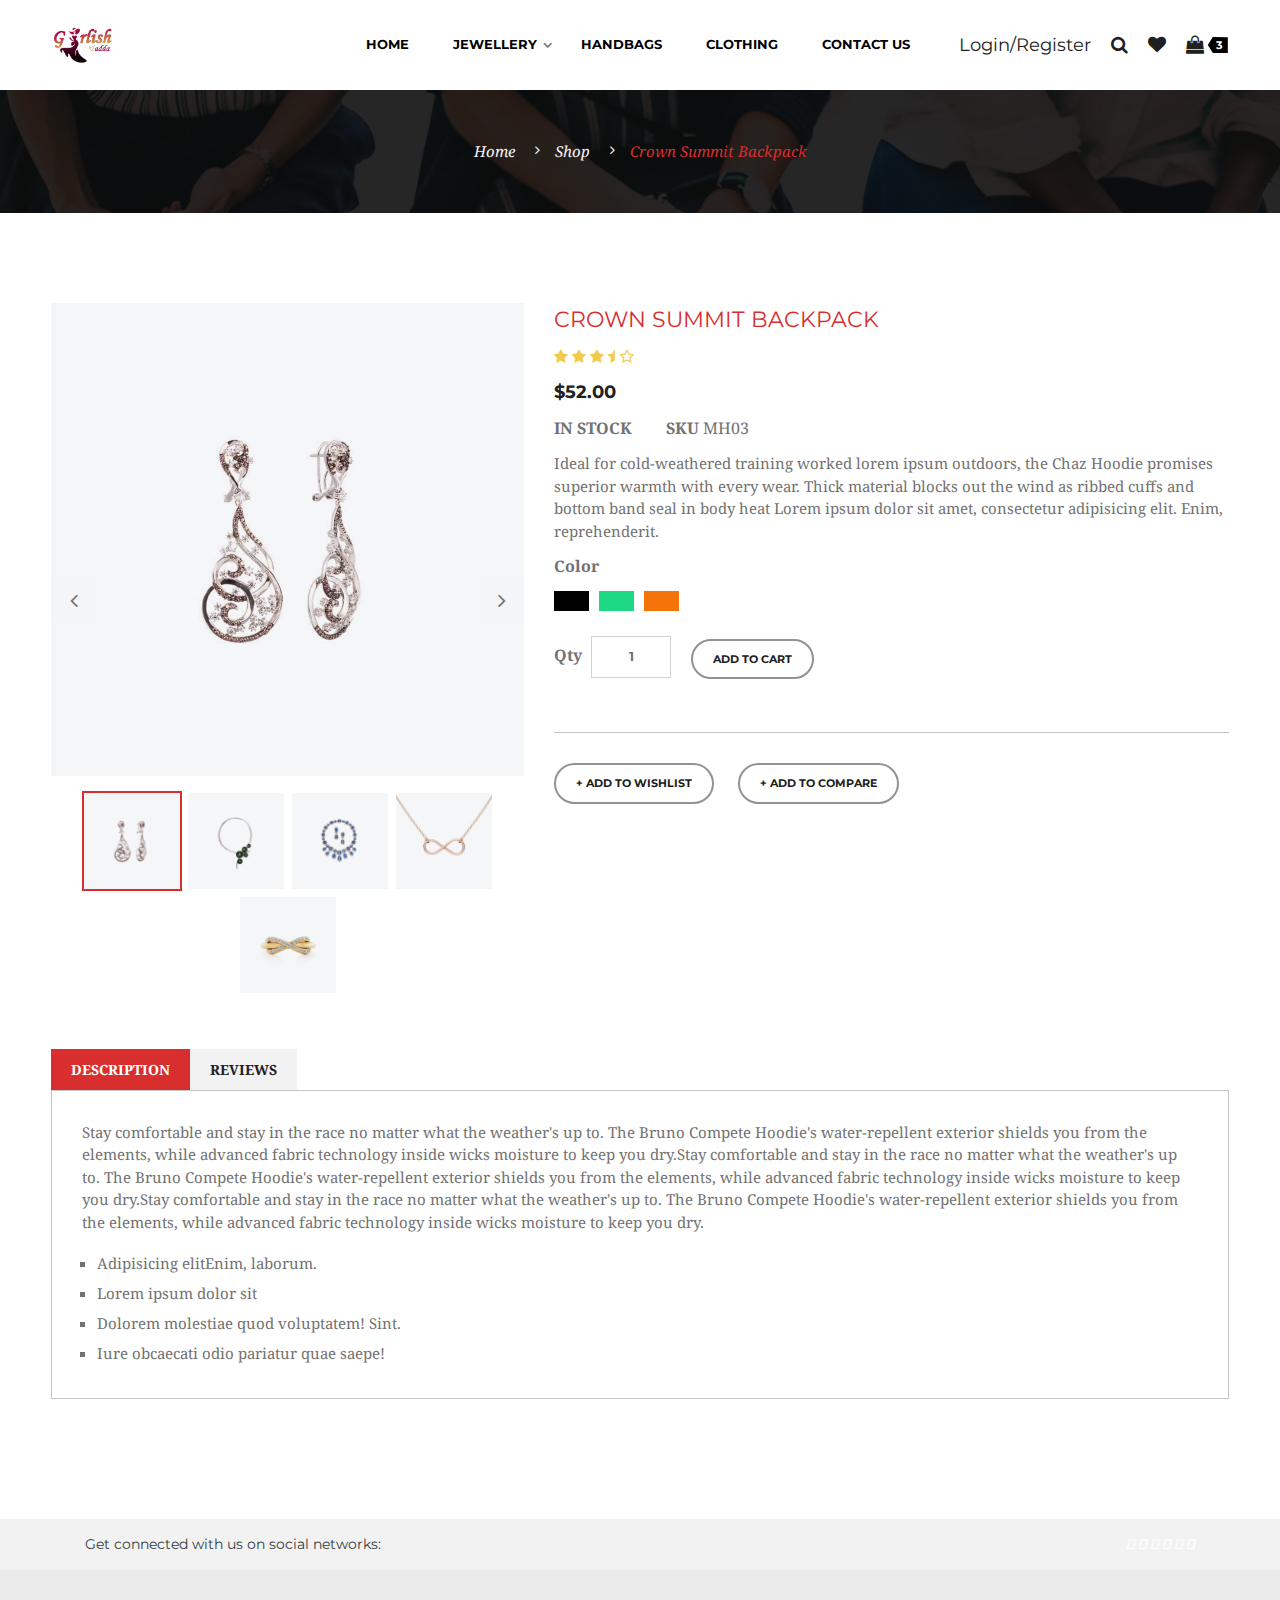
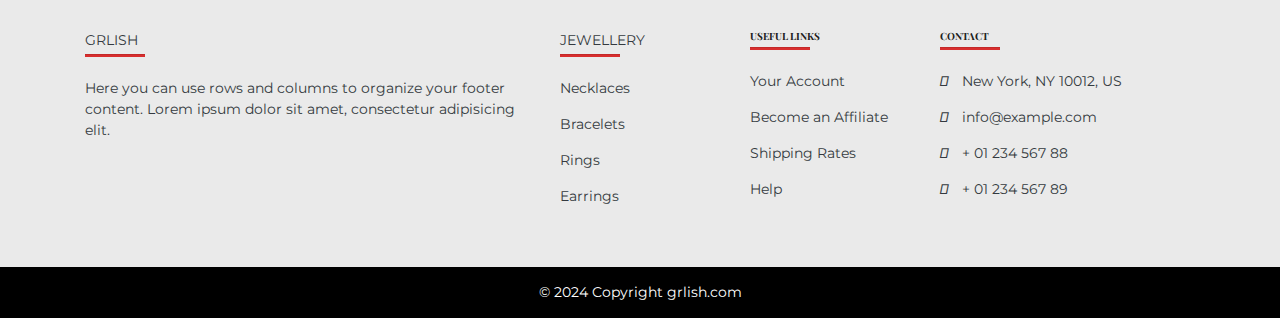
<file: single-product.html>
<!DOCTYPE html>
<html class="no-js" lang="zxx">
  <head>
    <meta charset="utf-8" />
    <meta http-equiv="X-UA-Compatible" content="IE=edge" />
    <meta name="viewport" content="width=device-width, initial-scale=1" />
    <meta name="description" content="meta description" />

    <title>Single Product</title>

    <!--=== Favicon ===-->
    <link
      rel="shortcut icon"
      href="assets/img/favicon.ico"
      type="image/x-icon"
    />

    <!--== Google Fonts ==-->
    <link
      rel="stylesheet"
      type="text/css"
      href="https://fonts.googleapis.com/css?family=Droid+Serif:400,400i,700,700i"
    />
    <link
      rel="stylesheet"
      type="text/css"
      href="https://fonts.googleapis.com/css?family=Montserrat:400,700"
    />
    <link
      rel="stylesheet"
      type="text/css"
      href="https://fonts.googleapis.com/css?family=Playfair+Display:400,400i,700,700i"
    />

    <!--=== Bootstrap CSS ===-->
    <link href="assets/css/vendor/bootstrap.min.css" rel="stylesheet" />
    <!--=== Font-Awesome CSS ===-->
    <link href="assets/css/vendor/font-awesome.css" rel="stylesheet" />
    <!--=== Plugins CSS ===-->
    <link href="assets/css/plugins.css" rel="stylesheet" />
    <!--=== Main Style CSS ===-->
    <link href="assets/css/style.css" rel="stylesheet" />

    <!-- Modernizer JS -->
    <script src="assets/js/vendor/modernizr-2.8.3.min.js"></script>

    <!--[if lt IE 9]>
      <script src="https://oss.maxcdn.com/html5shiv/3.7.2/html5shiv.min.js"></script>
      <script src="https://oss.maxcdn.com/respond/1.4.2/respond.min.js"></script>
    <![endif]-->
  </head>
  <body>
    <!--== Header Area Start ==-->
    <header id="header-area" class="header__3">
      <div class="ruby-container">
        <div class="row">
          <!-- Logo Area Start -->
          <div class="col-3 col-lg-1 col-xl-2 m-auto">
            <a href="index.html" class="logo-area">
              <img
                src="assets/img/logo.png"
                alt="Logo"
                class="img-fluid"
                style="height: 40px"
              />
            </a>
          </div>
          <!-- Logo Area End -->

          <!-- Navigation Area Start -->
          <div class="col-3 col-lg-9 col-xl-8 m-auto">
            <div class="main-menu-wrap">
              <nav id="mainmenu">
                <ul>
                  <li class="dropdown"><a href="index.html">Home</a></li>
                  <li class="dropdown-show">
                    <a href="#">Jewellery</a>
                    <ul class="dropdown-nav">
                      <li><a href="shop.html">Necklaces</a></li>
                      <li><a href="shop.html">Earrings</a></li>
                      <li><a href="shop.html">Bracelets</a></li>
                      <li><a href="shop.html">Rings</a></li>
                    </ul>
                  </li>

                  <li><a href="shop.html">HandBags</a></li>
                  <li><a href="shop.html">Clothing</a></li>
                  <li><a href="contact.html">Contact Us</a></li>
                  <li>
                    <a href="index.html" class="d-block d-lg-none"
                      >Login/Register</a
                    >
                  </li>
                </ul>
              </nav>
            </div>
          </div>
          <!-- Navigation Area End -->

          <!-- Header Right Meta Start -->
          <div class="col-6 col-lg-2 m-auto">
            <div class="header-right-meta text-right">
              <ul class="d-flex align-items-center justify-content-end">
                <li class="d-none d-lg-block">
                  <a class="me-2" href="login-register.html">Login/Register</a>
                </li>
                <li>
                  <a href="#" class="modal-active"
                    ><i class="fa fa-search"></i
                  ></a>
                </li>
                <li>
                  <a href="/wishlist.html"><i class="fa fa-heart"></i></a>
                </li>
                <li class="shop-cart">
                  <a href="#"
                    ><i class="fa fa-shopping-bag"></i>
                    <span class="count">3</span></a
                  >
                  <div class="mini-cart">
                    <div class="mini-cart-body">
                      <div class="single-cart-item d-flex">
                        <figure class="product-thumb">
                          <a href="#"
                            ><img
                              class="img-fluid"
                              src="assets/img/product-1.jpg"
                              alt="Products"
                          /></a>
                        </figure>

                        <div class="product-details">
                          <h2><a href="#">Sprite Yoga Companion</a></h2>
                          <div class="cal d-flex align-items-center">
                            <span class="quantity">3</span>
                            <span class="multiplication">X</span>
                            <span class="price">$77.00</span>
                          </div>
                        </div>
                        <a href="#" class="remove-icon"
                          ><i class="fa fa-trash-o"></i
                        ></a>
                      </div>
                      <div class="single-cart-item d-flex">
                        <figure class="product-thumb">
                          <a href="#"
                            ><img
                              class="img-fluid"
                              src="assets/img/product-2.jpg"
                              alt="Products"
                          /></a>
                        </figure>
                        <div class="product-details">
                          <h2><a href="#">Yoga Companion Kit</a></h2>
                          <div class="cal d-flex align-items-center">
                            <span class="quantity">2</span>
                            <span class="multiplication">X</span>
                            <span class="price">$6.00</span>
                          </div>
                        </div>
                        <a href="#" class="remove-icon"
                          ><i class="fa fa-trash-o"></i
                        ></a>
                      </div>
                      <div class="single-cart-item d-flex">
                        <figure class="product-thumb">
                          <a href="#"
                            ><img
                              class="img-fluid"
                              src="assets/img/product-3.jpg"
                              alt="Products"
                          /></a>
                        </figure>
                        <div class="product-details">
                          <h2><a href="#">Sprite Yoga Companion Kit</a></h2>
                          <div class="cal d-flex align-items-center">
                            <span class="quantity">1</span>
                            <span class="multiplication">X</span>
                            <span class="price">$116.00</span>
                          </div>
                        </div>
                        <a href="#" class="remove-icon"
                          ><i class="fa fa-trash-o"></i
                        ></a>
                      </div>
                    </div>
                    <div class="mini-cart-footer">
                      <a href="checkout.html" class="btn-add-to-cart"
                        >Checkout</a
                      >
                    </div>
                  </div>
                </li>
              </ul>
            </div>
          </div>
          <!-- Header Right Meta End -->
        </div>
      </div>
    </header>
    <!--== Header Area End ==-->

    <!--== Search Box Area Start ==-->
    <div class="body-popup-modal-area">
      <span class="modal-close"
        ><img src="assets/img/cancel.png" alt="Close" class="img-fluid"
      /></span>
      <div class="modal-container d-flex">
        <div class="search-box-area">
          <div class="search-box-form">
            <form action="#" method="post">
              <input type="search" placeholder="type keyword and hit enter" />
              <button class="btn" type="button">
                <i class="fa fa-search"></i>
              </button>
            </form>
          </div>
        </div>
      </div>
    </div>
    <!--== Search Box Area End ==-->

    <!--== Page Title Area Start ==-->
    <div id="page-title-area">
      <div class="container">
        <div class="row">
          <div class="col-12 text-center">
            <div class="page-title-content">
              <ul class="breadcrumb">
                <li><a href="index.html">Home</a></li>
                <li><a href="shop-full-wide.html">Shop</a></li>
                <li>
                  <a href="single-product.html" class="active"
                    >Crown Summit Backpack</a
                  >
                </li>
              </ul>
            </div>
          </div>
        </div>
      </div>
    </div>
    <!--== Page Title Area End ==-->

    <!--== Page Content Wrapper Start ==-->
    <div id="page-content-wrapper" class="p-9">
      <div class="ruby-container">
        <div class="row">
          <!-- Single Product Page Content Start -->
          <div class="col-lg-12">
            <div class="single-product-page-content">
              <div class="row">
                <!-- Product Thumbnail Start -->
                <div class="col-lg-5">
                  <div class="product-thumbnail-wrap">
                    <div class="product-thumb-carousel owl-carousel">
                      <div class="single-thumb-item">
                        <a href="single-product.html"
                          ><img
                            class="img-fluid"
                            src="assets/img/single-pro-thumb.jpg"
                            alt="Product"
                        /></a>
                      </div>

                      <div class="single-thumb-item">
                        <a href="single-product.html"
                          ><img
                            class="img-fluid"
                            src="assets/img/single-pro-thumb-2.jpg"
                            alt="Product"
                        /></a>
                      </div>

                      <div class="single-thumb-item">
                        <a href="single-product.html"
                          ><img
                            class="img-fluid"
                            src="assets/img/single-pro-thumb-3.jpg"
                            alt="Product"
                        /></a>
                      </div>

                      <div class="single-thumb-item">
                        <a href="single-product.html"
                          ><img
                            class="img-fluid"
                            src="assets/img/single-pro-thumb-4.jpg"
                            alt="Product"
                        /></a>
                      </div>

                      <div class="single-thumb-item">
                        <a href="single-product.html"
                          ><img
                            class="img-fluid"
                            src="assets/img/single-pro-thumb-5.jpg"
                            alt="Product"
                        /></a>
                      </div>
                    </div>
                  </div>
                </div>
                <!-- Product Thumbnail End -->

                <!-- Product Details Start -->
                <div class="col-lg-7 mt-5 mt-lg-0">
                  <div class="product-details">
                    <h2>
                      <a href="single-product.html">Crown Summit Backpack</a>
                    </h2>

                    <div class="rating">
                      <i class="fa fa-star"></i>
                      <i class="fa fa-star"></i>
                      <i class="fa fa-star"></i>
                      <i class="fa fa-star-half"></i>
                      <i class="fa fa-star-o"></i>
                    </div>

                    <span class="price">$52.00</span>

                    <div class="product-info-stock-sku">
                      <span class="product-stock-status">In Stock</span>
                      <span class="product-sku-status ml-5"
                        ><strong>SKU</strong> MH03</span
                      >
                    </div>

                    <p class="products-desc">
                      Ideal for cold-weathered training worked lorem ipsum
                      outdoors, the Chaz Hoodie promises superior warmth with
                      every wear. Thick material blocks out the wind as ribbed
                      cuffs and bottom band seal in body heat Lorem ipsum dolor
                      sit amet, consectetur adipisicing elit. Enim,
                      reprehenderit.
                    </p>
                    <div class="shopping-option-item">
                      <h4>Color</h4>
                      <ul class="color-option-select d-flex">
                        <li class="color-item black">
                          <div class="color-hvr">
                            <span class="color-fill"></span>
                            <span class="color-name">Black</span>
                          </div>
                        </li>

                        <li class="color-item green">
                          <div class="color-hvr">
                            <span class="color-fill"></span>
                            <span class="color-name">green</span>
                          </div>
                        </li>

                        <li class="color-item orange">
                          <div class="color-hvr">
                            <span class="color-fill"></span>
                            <span class="color-name">Orange</span>
                          </div>
                        </li>
                      </ul>
                    </div>

                    <div class="product-quantity d-flex align-items-center">
                      <div class="quantity-field">
                        <label for="qty">Qty</label>
                        <input
                          type="number"
                          id="qty"
                          min="1"
                          max="100"
                          value="1"
                        />
                      </div>

                      <a href="single-product.html" class="btn btn-add-to-cart"
                        >Add to Cart</a
                      >
                    </div>

                    <div class="product-btn-group">
                      <a
                        href="single-product.html"
                        class="btn btn-add-to-cart btn-whislist"
                        >+ Add to Wishlist</a
                      >
                      <a
                        href="single-product.html"
                        class="btn btn-add-to-cart btn-whislist"
                        >+ Add to Compare</a
                      >
                    </div>
                  </div>
                </div>
                <!-- Product Details End -->
              </div>

              <div class="row">
                <div class="col-lg-12">
                  <!-- Product Full Description Start -->
                  <div class="product-full-info-reviews">
                    <!-- Single Product tab Menu -->
                    <nav class="nav" id="nav-tab">
                      <a
                        class="active"
                        id="description-tab"
                        data-toggle="tab"
                        href="#description"
                        >Description</a
                      >
                      <a id="reviews-tab" data-toggle="tab" href="#reviews"
                        >Reviews</a
                      >
                    </nav>
                    <!-- Single Product tab Menu -->

                    <!-- Single Product tab Content -->
                    <div class="tab-content" id="nav-tabContent">
                      <div class="tab-pane fade show active" id="description">
                        <p>
                          Stay comfortable and stay in the race no matter what
                          the weather's up to. The Bruno Compete Hoodie's
                          water-repellent exterior shields you from the
                          elements, while advanced fabric technology inside
                          wicks moisture to keep you dry.Stay comfortable and
                          stay in the race no matter what the weather's up to.
                          The Bruno Compete Hoodie's water-repellent exterior
                          shields you from the elements, while advanced fabric
                          technology inside wicks moisture to keep you dry.Stay
                          comfortable and stay in the race no matter what the
                          weather's up to. The Bruno Compete Hoodie's
                          water-repellent exterior shields you from the
                          elements, while advanced fabric technology inside
                          wicks moisture to keep you dry.
                        </p>

                        <ul>
                          <li>Adipisicing elitEnim, laborum.</li>
                          <li>Lorem ipsum dolor sit</li>
                          <li>Dolorem molestiae quod voluptatem! Sint.</li>
                          <li>Iure obcaecati odio pariatur quae saepe!</li>
                        </ul>
                      </div>

                      <div class="tab-pane fade" id="reviews">
                        <div class="row">
                          <div class="col-lg-7">
                            <div class="product-ratting-wrap">
                              <div class="pro-avg-ratting">
                                <h4>4.5 <span>(Overall)</span></h4>
                                <span>Based on 9 Comments</span>
                              </div>
                              <div class="ratting-list">
                                <div class="sin-list float-left">
                                  <i class="fa fa-star"></i>
                                  <i class="fa fa-star"></i>
                                  <i class="fa fa-star"></i>
                                  <i class="fa fa-star"></i>
                                  <i class="fa fa-star"></i>
                                  <span>(5)</span>
                                </div>
                                <div class="sin-list float-left">
                                  <i class="fa fa-star"></i>
                                  <i class="fa fa-star"></i>
                                  <i class="fa fa-star"></i>
                                  <i class="fa fa-star"></i>
                                  <i class="fa fa-star-o"></i>
                                  <span>(3)</span>
                                </div>
                                <div class="sin-list float-left">
                                  <i class="fa fa-star"></i>
                                  <i class="fa fa-star"></i>
                                  <i class="fa fa-star"></i>
                                  <i class="fa fa-star-o"></i>
                                  <i class="fa fa-star-o"></i>
                                  <span>(1)</span>
                                </div>
                                <div class="sin-list float-left">
                                  <i class="fa fa-star"></i>
                                  <i class="fa fa-star"></i>
                                  <i class="fa fa-star-o"></i>
                                  <i class="fa fa-star-o"></i>
                                  <i class="fa fa-star-o"></i>
                                  <span>(0)</span>
                                </div>
                                <div class="sin-list float-left">
                                  <i class="fa fa-star"></i>
                                  <i class="fa fa-star-o"></i>
                                  <i class="fa fa-star-o"></i>
                                  <i class="fa fa-star-o"></i>
                                  <i class="fa fa-star-o"></i>
                                  <span>(0)</span>
                                </div>
                              </div>
                              <div class="rattings-wrapper">
                                <div class="sin-rattings">
                                  <div class="ratting-author">
                                    <h3>Cristopher Lee</h3>
                                    <div class="ratting-star">
                                      <i class="fa fa-star"></i>
                                      <i class="fa fa-star"></i>
                                      <i class="fa fa-star"></i>
                                      <i class="fa fa-star"></i>
                                      <i class="fa fa-star"></i>
                                      <span>(5)</span>
                                    </div>
                                  </div>
                                  <p>
                                    enim ipsam voluptatem quia voluptas sit
                                    aspernatur aut odit aut fugit, sed quia res
                                    eos qui ratione voluptatem sequi Neque porro
                                    quisquam est, qui dolorem ipsum quia dolor
                                    sit amet, consectetur, adipisci veli
                                  </p>
                                </div>

                                <div class="sin-rattings">
                                  <div class="ratting-author">
                                    <h3>Nirob Khan</h3>
                                    <div class="ratting-star">
                                      <i class="fa fa-star"></i>
                                      <i class="fa fa-star"></i>
                                      <i class="fa fa-star"></i>
                                      <i class="fa fa-star"></i>
                                      <i class="fa fa-star"></i>
                                      <span>(5)</span>
                                    </div>
                                  </div>
                                  <p>
                                    enim ipsam voluptatem quia voluptas sit
                                    aspernatur aut odit aut fugit, sed quia res
                                    eos qui ratione voluptatem sequi Neque porro
                                    quisquam est, qui dolorem ipsum quia dolor
                                    sit amet, consectetur, adipisci veli
                                  </p>
                                </div>

                                <div class="sin-rattings">
                                  <div class="ratting-author">
                                    <h3>MD.ZENAUL ISLAM</h3>
                                    <div class="ratting-star">
                                      <i class="fa fa-star"></i>
                                      <i class="fa fa-star"></i>
                                      <i class="fa fa-star"></i>
                                      <i class="fa fa-star"></i>
                                      <i class="fa fa-star"></i>
                                      <span>(5)</span>
                                    </div>
                                  </div>
                                  <p>
                                    enim ipsam voluptatem quia voluptas sit
                                    aspernatur aut odit aut fugit, sed quia res
                                    eos qui ratione voluptatem sequi Neque porro
                                    quisquam est, qui dolorem ipsum quia dolor
                                    sit amet, consectetur, adipisci veli
                                  </p>
                                </div>
                              </div>
                              <div class="ratting-form-wrapper fix">
                                <h3>Add your Comments</h3>
                                <form action="#" method="post">
                                  <div class="ratting-form row">
                                    <div class="col-12 mb-4">
                                      <h5>Rating:</h5>
                                      <div class="ratting-star fix">
                                        <i class="fa fa-star-o"></i>
                                        <i class="fa fa-star-o"></i>
                                        <i class="fa fa-star-o"></i>
                                        <i class="fa fa-star-o"></i>
                                        <i class="fa fa-star-o"></i>
                                      </div>
                                    </div>
                                    <div class="col-md-6 col-12 mb-4">
                                      <label for="name">Name:</label>
                                      <input
                                        id="name"
                                        placeholder="Name"
                                        type="text"
                                      />
                                    </div>
                                    <div class="col-md-6 col-12 mb-4">
                                      <label for="email">Email:</label>
                                      <input
                                        id="email"
                                        placeholder="Email"
                                        type="text"
                                      />
                                    </div>
                                    <div class="col-12 mb-4">
                                      <label for="your-review"
                                        >Your Review:</label
                                      >
                                      <textarea
                                        name="review"
                                        id="your-review"
                                        placeholder="Write a review"
                                      ></textarea>
                                    </div>
                                    <div class="col-12">
                                      <input value="add review" type="submit" />
                                    </div>
                                  </div>
                                </form>
                              </div>
                            </div>
                          </div>
                        </div>
                      </div>
                    </div>
                    <!-- Single Product tab Content -->
                  </div>
                  <!-- Product Full Description End -->
                </div>
              </div>
            </div>
          </div>
          <!-- Single Product Page Content End -->
        </div>
      </div>
    </div>
    <!--== Page Content Wrapper End ==-->

    <!-- Footer Area Start -->
    <div class="mt-5">
      <!-- Footer -->
      <footer
        class="text-center text-lg-start text-dark fw-bold"
        style="background-color: #eaeaea"
      >
        <!-- Section: Social media -->
        <section style="background-color: #f2f2f2">
          <!-- Left -->
          <div class="d-flex justify-content-between p-4 container">
            <div class="me-5">
              <span>Get connected with us on social networks:</span>
            </div>
            <!-- Left -->

            <!-- Right -->
            <div>
              <a href="" class="text-white me-4">
                <i class="fab fa-facebook-f"></i>
              </a>
              <a href="" class="text-white me-4">
                <i class="fab fa-twitter"></i>
              </a>
              <a href="" class="text-white me-4">
                <i class="fab fa-google"></i>
              </a>
              <a href="" class="text-white me-4">
                <i class="fab fa-instagram"></i>
              </a>
              <a href="" class="text-white me-4">
                <i class="fab fa-linkedin"></i>
              </a>
              <a href="" class="text-white me-4">
                <i class="fab fa-github"></i>
              </a>
            </div>
          </div>

          <!-- Right -->
        </section>
        <!-- Section: Social media -->

        <!-- Section: Links  -->
        <section class="py-5">
          <div class="container mt-5">
            <!-- Grid row -->
            <div class="row mt-3">
              <!-- Grid column -->
              <div class="col-md-3 col-lg-4 col-xl-5 text-left mb-4">
                <!-- Content -->
                <p class="text-uppercase fw-bold mb-1">Grlish</p>
                <hr
                  class="mb-4 mt-0 d-inline-block mx-auto"
                  style="width: 60px; background-color: #d82e2e; height: 2px"
                />
                <p>
                  Here you can use rows and columns to organize your footer
                  content. Lorem ipsum dolor sit amet, consectetur adipisicing
                  elit.
                </p>
              </div>
              <!-- Grid column -->

              <!-- Grid column -->
              <div class="col-md-2 col-lg-2 col-xl-2 text-left mb-4">
                <!-- Links -->
                <p class="text-uppercase fw-bold mb-1">Jewellery</p>
                <hr
                  class="mb-4 mt-0 d-inline-block mx-auto"
                  style="width: 60px; background-color: #d82e2e; height: 2px"
                />
                <p>
                  <a href="/shop.html" class="text-dark">Necklaces</a>
                </p>
                <p>
                  <a href="/shop.html" class="text-dark">Bracelets</a>
                </p>
                <p>
                  <a href="/shop.html" class="text-dark">Rings</a>
                </p>
                <p>
                  <a href="/shop.html" class="text-dark">Earrings</a>
                </p>
              </div>
              <!-- Grid column -->

              <!-- Grid column -->
              <div class="col-md-3 col-lg-2 col-xl-2 text-left mb-4">
                <!-- Links -->
                <h6 class="text-uppercase fw-bold">Useful links</h6>
                <hr
                  class="mb-4 mt-0 d-inline-block mx-auto"
                  style="width: 60px; background-color: #d82e2e; height: 2px"
                />
                <p>
                  <a href="/login-register.html" class="text-dark"
                    >Your Account</a
                  >
                </p>
                <p>
                  <a href="/shop.html" class="text-dark">Become an Affiliate</a>
                </p>
                <p>
                  <a href="/shop.html" class="text-dark">Shipping Rates</a>
                </p>
                <p>
                  <a href="/shop.html" class="text-dark">Help</a>
                </p>
              </div>
              <!-- Grid column -->

              <!-- Grid column -->
              <div class="col-md-4 col-lg-3 col-xl-3 text-left mb-md-0 mb-4">
                <!-- Links -->
                <h6 class="text-uppercase fw-bold">Contact</h6>
                <hr
                  class="mb-4 mt-0 d-inline-block mx-auto"
                  style="width: 60px; background-color: #d82e2e; height: 2px"
                />
                <p><i class="fas fa-home mr-3"></i> New York, NY 10012, US</p>
                <p><i class="fas fa-envelope mr-3"></i> info@example.com</p>
                <p><i class="fas fa-phone mr-3"></i> + 01 234 567 88</p>
                <p><i class="fas fa-print mr-3"></i> + 01 234 567 89</p>
              </div>
              <!-- Grid column -->
            </div>
            <!-- Grid row -->
          </div>
        </section>
        <!-- Section: Links  -->

        <!-- Copyright -->
        <div
          class="text-center p-3 py-4 text-white"
          style="background-color: #000000"
        >
          <span class="text-white"> © 2024 Copyright </span>
          <a class="text-white" href="https://mdbootstrap.com/">grlish.com</a>
        </div>
        <!-- Copyright -->
      </footer>
      <!-- Footer -->
    </div>
    <!-- Footer Area End -->

    <!-- Scroll to Top Start -->
    <a href="#" class="scrolltotop"><i class="fa fa-angle-up"></i></a>
    <!-- Scroll to Top End -->

    <!--=======================Javascript============================-->
    <!--=== Jquery Min Js ===-->
    <script src="assets/js/vendor/jquery-3.3.1.min.js"></script>
    <!--=== Jquery Migrate Min Js ===-->
    <script src="assets/js/vendor/jquery-migrate-1.4.1.min.js"></script>
    <!--=== Popper Min Js ===-->
    <script src="assets/js/vendor/popper.min.js"></script>
    <!--=== Bootstrap Min Js ===-->
    <script src="assets/js/vendor/bootstrap.min.js"></script>
    <!--=== Plugins Min Js ===-->
    <script src="assets/js/plugins.js"></script>

    <!--=== Active Js ===-->
    <script src="assets/js/active.js"></script>
  </body>
</html>
</file>
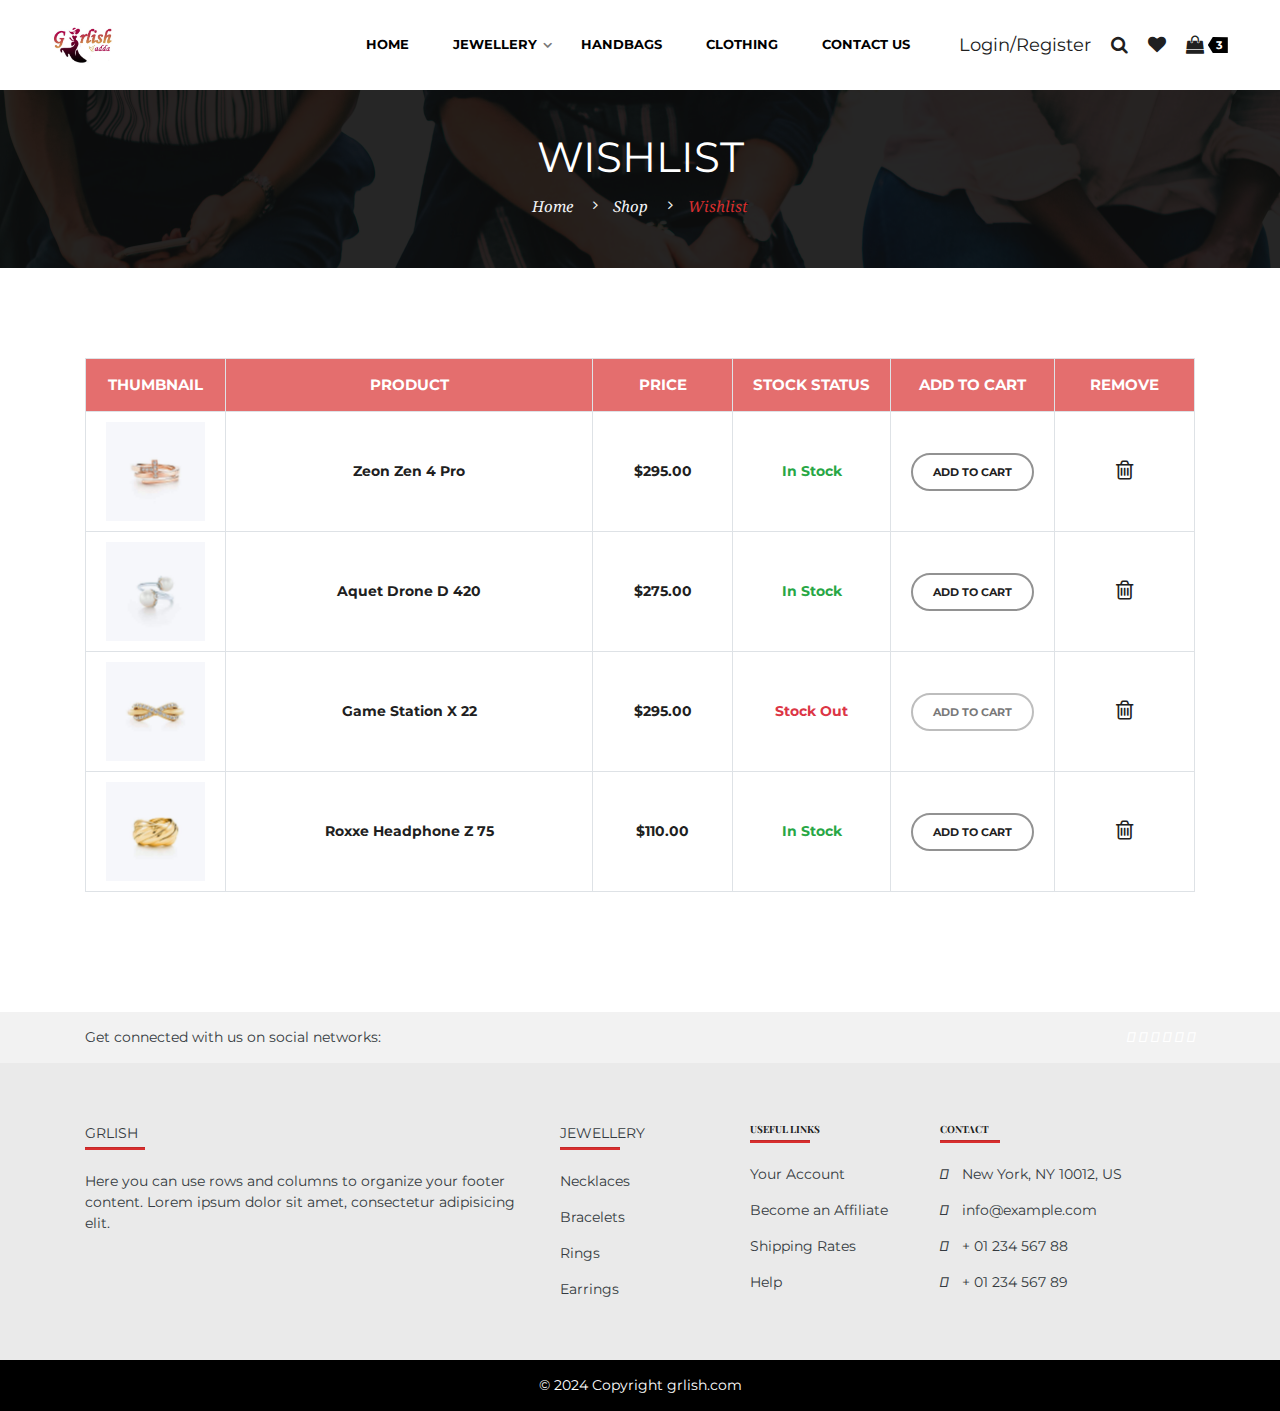
<file: wishlist.html>
<!DOCTYPE html>
<html class="no-js" lang="zxx">
  <head>
    <meta charset="utf-8" />
    <meta http-equiv="X-UA-Compatible" content="IE=edge" />
    <meta name="viewport" content="width=device-width, initial-scale=1" />
    <meta name="description" content="meta description" />

    <title>Wishlist</title>

    <!--=== Favicon ===-->
    <link
      rel="shortcut icon"
      href="assets/img/favicon.ico"
      type="image/x-icon"
    />

    <!--== Google Fonts ==-->
    <link
      rel="stylesheet"
      type="text/css"
      href="https://fonts.googleapis.com/css?family=Droid+Serif:400,400i,700,700i"
    />
    <link
      rel="stylesheet"
      type="text/css"
      href="https://fonts.googleapis.com/css?family=Montserrat:400,700"
    />
    <link
      rel="stylesheet"
      type="text/css"
      href="https://fonts.googleapis.com/css?family=Playfair+Display:400,400i,700,700i"
    />

    <!--=== Bootstrap CSS ===-->
    <link href="assets/css/vendor/bootstrap.min.css" rel="stylesheet" />
    <!--=== Font-Awesome CSS ===-->
    <link href="assets/css/vendor/font-awesome.css" rel="stylesheet" />
    <!--=== Plugins CSS ===-->
    <link href="assets/css/plugins.css" rel="stylesheet" />
    <!--=== Main Style CSS ===-->
    <link href="assets/css/style.css" rel="stylesheet" />

    <!-- Modernizer JS -->
    <script src="assets/js/vendor/modernizr-2.8.3.min.js"></script>

    <!--[if lt IE 9]>
      <script src="https://oss.maxcdn.com/html5shiv/3.7.2/html5shiv.min.js"></script>
      <script src="https://oss.maxcdn.com/respond/1.4.2/respond.min.js"></script>
    <![endif]-->
  </head>
  <body>
    <!--== Header Area Start ==-->
    <header id="header-area" class="header__3">
      <div class="ruby-container">
        <div class="row">
          <!-- Logo Area Start -->
          <div class="col-3 col-lg-1 col-xl-2 m-auto">
            <a href="index.html" class="logo-area">
              <img
                src="assets/img/logo.png"
                alt="Logo"
                class="img-fluid"
                style="height: 40px"
              />
            </a>
          </div>
          <!-- Logo Area End -->

          <!-- Navigation Area Start -->
          <div class="col-3 col-lg-9 col-xl-8 m-auto">
            <div class="main-menu-wrap">
              <nav id="mainmenu">
                <ul>
                  <li class="dropdown"><a href="index.html">Home</a></li>
                  <li class="dropdown-show">
                    <a href="#">Jewellery</a>
                    <ul class="dropdown-nav">
                      <li><a href="shop.html">Necklaces</a></li>
                      <li><a href="shop.html">Earrings</a></li>
                      <li><a href="shop.html">Bracelets</a></li>
                      <li><a href="shop.html">Rings</a></li>
                    </ul>
                  </li>

                  <li><a href="shop.html">HandBags</a></li>
                  <li><a href="shop.html">Clothing</a></li>
                  <li><a href="contact.html">Contact Us</a></li>
                  <li>
                    <a href="index.html" class="d-block d-lg-none"
                      >Login/Register</a
                    >
                  </li>
                </ul>
              </nav>
            </div>
          </div>
          <!-- Navigation Area End -->

          <!-- Header Right Meta Start -->
          <div class="col-6 col-lg-2 m-auto">
            <div class="header-right-meta text-right">
              <ul class="d-flex align-items-center justify-content-end">
                <li class="d-none d-lg-block">
                  <a class="me-2" href="login-register.html">Login/Register</a>
                </li>
                <li>
                  <a href="#" class="modal-active"
                    ><i class="fa fa-search"></i
                  ></a>
                </li>
                <li>
                  <a href="/wishlist.html"><i class="fa fa-heart"></i></a>
                </li>
                <li class="shop-cart">
                  <a href="#"
                    ><i class="fa fa-shopping-bag"></i>
                    <span class="count">3</span></a
                  >
                  <div class="mini-cart">
                    <div class="mini-cart-body">
                      <div class="single-cart-item d-flex">
                        <figure class="product-thumb">
                          <a href="#"
                            ><img
                              class="img-fluid"
                              src="assets/img/product-1.jpg"
                              alt="Products"
                          /></a>
                        </figure>

                        <div class="product-details">
                          <h2><a href="#">Sprite Yoga Companion</a></h2>
                          <div class="cal d-flex align-items-center">
                            <span class="quantity">3</span>
                            <span class="multiplication">X</span>
                            <span class="price">$77.00</span>
                          </div>
                        </div>
                        <a href="#" class="remove-icon"
                          ><i class="fa fa-trash-o"></i
                        ></a>
                      </div>
                      <div class="single-cart-item d-flex">
                        <figure class="product-thumb">
                          <a href="#"
                            ><img
                              class="img-fluid"
                              src="assets/img/product-2.jpg"
                              alt="Products"
                          /></a>
                        </figure>
                        <div class="product-details">
                          <h2><a href="#">Yoga Companion Kit</a></h2>
                          <div class="cal d-flex align-items-center">
                            <span class="quantity">2</span>
                            <span class="multiplication">X</span>
                            <span class="price">$6.00</span>
                          </div>
                        </div>
                        <a href="#" class="remove-icon"
                          ><i class="fa fa-trash-o"></i
                        ></a>
                      </div>
                      <div class="single-cart-item d-flex">
                        <figure class="product-thumb">
                          <a href="#"
                            ><img
                              class="img-fluid"
                              src="assets/img/product-3.jpg"
                              alt="Products"
                          /></a>
                        </figure>
                        <div class="product-details">
                          <h2><a href="#">Sprite Yoga Companion Kit</a></h2>
                          <div class="cal d-flex align-items-center">
                            <span class="quantity">1</span>
                            <span class="multiplication">X</span>
                            <span class="price">$116.00</span>
                          </div>
                        </div>
                        <a href="#" class="remove-icon"
                          ><i class="fa fa-trash-o"></i
                        ></a>
                      </div>
                    </div>
                    <div class="mini-cart-footer">
                      <a href="checkout.html" class="btn-add-to-cart"
                        >Checkout</a
                      >
                    </div>
                  </div>
                </li>
              </ul>
            </div>
          </div>
          <!-- Header Right Meta End -->
        </div>
      </div>
    </header>
    <!--== Header Area End ==-->

    <!--== Search Box Area Start ==-->
    <div class="body-popup-modal-area">
      <span class="modal-close"
        ><img src="assets/img/cancel.png" alt="Close" class="img-fluid"
      /></span>
      <div class="modal-container d-flex">
        <div class="search-box-area">
          <div class="search-box-form">
            <form action="#" method="post">
              <input type="search" placeholder="type keyword and hit enter" />
              <button class="btn" type="button">
                <i class="fa fa-search"></i>
              </button>
            </form>
          </div>
        </div>
      </div>
    </div>
    <!--== Search Box Area End ==-->

    <!--== Page Title Area Start ==-->
    <div id="page-title-area">
      <div class="container">
        <div class="row">
          <div class="col-12 text-center">
            <div class="page-title-content">
              <h1>Wishlist</h1>
              <ul class="breadcrumb">
                <li><a href="index.html">Home</a></li>
                <li><a href="shop-left-full-wide.html">Shop</a></li>
                <li><a href="#" class="active">Wishlist</a></li>
              </ul>
            </div>
          </div>
        </div>
      </div>
    </div>
    <!--== Page Title Area End ==-->

    <!--== Page Content Wrapper Start ==-->
    <div id="page-content-wrapper" class="p-9">
      <div class="container">
        <!-- Wishlist Page Content Start -->
        <div class="row">
          <div class="col-lg-12">
            <!-- Wishlist Table Area -->
            <div class="cart-table table-responsive">
              <table class="table table-bordered">
                <thead>
                  <tr>
                    <th class="pro-thumbnail">Thumbnail</th>
                    <th class="pro-title">Product</th>
                    <th class="pro-price">Price</th>
                    <th class="pro-quantity">Stock Status</th>
                    <th class="pro-subtotal">Add to Cart</th>
                    <th class="pro-remove">Remove</th>
                  </tr>
                </thead>
                <tbody>
                  <tr>
                    <td class="pro-thumbnail">
                      <a href="#"
                        ><img
                          class="img-fluid"
                          src="assets/img/product-1.jpg"
                          alt="Product"
                      /></a>
                    </td>
                    <td class="pro-title"><a href="#">Zeon Zen 4 Pro</a></td>
                    <td class="pro-price"><span>$295.00</span></td>
                    <td class="pro-quantity">
                      <span class="text-success">In Stock</span>
                    </td>
                    <td class="pro-subtotal">
                      <a href="cart.html" class="btn-add-to-cart"
                        >Add to Cart</a
                      >
                    </td>
                    <td class="pro-remove">
                      <a href="#"><i class="fa fa-trash-o"></i></a>
                    </td>
                  </tr>
                  <tr>
                    <td class="pro-thumbnail">
                      <a href="#"
                        ><img
                          class="img-fluid"
                          src="assets/img/product-2.jpg"
                          alt="Product"
                      /></a>
                    </td>
                    <td class="pro-title"><a href="#">Aquet Drone D 420</a></td>
                    <td class="pro-price"><span>$275.00</span></td>
                    <td class="pro-quantity">
                      <span class="text-success">In Stock</span>
                    </td>
                    <td class="pro-subtotal">
                      <a href="cart.html" class="btn-add-to-cart"
                        >Add to Cart</a
                      >
                    </td>
                    <td class="pro-remove">
                      <a href="#"><i class="fa fa-trash-o"></i></a>
                    </td>
                  </tr>
                  <tr>
                    <td class="pro-thumbnail">
                      <a href="#"
                        ><img
                          class="img-fluid"
                          src="assets/img/product-3.jpg"
                          alt="Product"
                      /></a>
                    </td>
                    <td class="pro-title"><a href="#">Game Station X 22</a></td>
                    <td class="pro-price"><span>$295.00</span></td>
                    <td class="pro-quantity">
                      <span class="text-danger">Stock Out</span>
                    </td>
                    <td class="pro-subtotal">
                      <a href="cart.html" class="btn-add-to-cart disabled"
                        >Add to Cart</a
                      >
                    </td>
                    <td class="pro-remove">
                      <a href="#"><i class="fa fa-trash-o"></i></a>
                    </td>
                  </tr>
                  <tr>
                    <td class="pro-thumbnail">
                      <a href="#"
                        ><img
                          class="img-fluid"
                          src="assets/img/product-4.jpg"
                          alt="Product"
                      /></a>
                    </td>
                    <td class="pro-title">
                      <a href="#">Roxxe Headphone Z 75 </a>
                    </td>
                    <td class="pro-price"><span>$110.00</span></td>
                    <td class="pro-quantity">
                      <span class="text-success">In Stock</span>
                    </td>
                    <td class="pro-subtotal">
                      <a href="cart.html" class="btn-add-to-cart"
                        >Add to Cart</a
                      >
                    </td>
                    <td class="pro-remove">
                      <a href="#"><i class="fa fa-trash-o"></i></a>
                    </td>
                  </tr>
                </tbody>
              </table>
            </div>
          </div>
        </div>
        <!-- Wishlist Page Content End -->
      </div>
    </div>
    <!--== Page Content Wrapper End ==-->

    <!-- Footer Area Start -->
    <div class="mt-5">
      <!-- Footer -->
      <footer
        class="text-center text-lg-start text-dark fw-bold"
        style="background-color: #eaeaea"
      >
        <!-- Section: Social media -->
        <section style="background-color: #f2f2f2">
          <!-- Left -->
          <div class="d-flex justify-content-between p-4 container">
            <div class="me-5">
              <span>Get connected with us on social networks:</span>
            </div>
            <!-- Left -->

            <!-- Right -->
            <div>
              <a href="" class="text-white me-4">
                <i class="fab fa-facebook-f"></i>
              </a>
              <a href="" class="text-white me-4">
                <i class="fab fa-twitter"></i>
              </a>
              <a href="" class="text-white me-4">
                <i class="fab fa-google"></i>
              </a>
              <a href="" class="text-white me-4">
                <i class="fab fa-instagram"></i>
              </a>
              <a href="" class="text-white me-4">
                <i class="fab fa-linkedin"></i>
              </a>
              <a href="" class="text-white me-4">
                <i class="fab fa-github"></i>
              </a>
            </div>
          </div>

          <!-- Right -->
        </section>
        <!-- Section: Social media -->

        <!-- Section: Links  -->
        <section class="py-5">
          <div class="container mt-5">
            <!-- Grid row -->
            <div class="row mt-3">
              <!-- Grid column -->
              <div class="col-md-3 col-lg-4 col-xl-5 text-left mb-4">
                <!-- Content -->
                <p class="text-uppercase fw-bold mb-1">Grlish</p>
                <hr
                  class="mb-4 mt-0 d-inline-block mx-auto"
                  style="width: 60px; background-color: #d82e2e; height: 2px"
                />
                <p>
                  Here you can use rows and columns to organize your footer
                  content. Lorem ipsum dolor sit amet, consectetur adipisicing
                  elit.
                </p>
              </div>
              <!-- Grid column -->

              <!-- Grid column -->
              <div class="col-md-2 col-lg-2 col-xl-2 text-left mb-4">
                <!-- Links -->
                <p class="text-uppercase fw-bold mb-1">Jewellery</p>
                <hr
                  class="mb-4 mt-0 d-inline-block mx-auto"
                  style="width: 60px; background-color: #d82e2e; height: 2px"
                />
                <p>
                  <a href="/shop.html" class="text-dark">Necklaces</a>
                </p>
                <p>
                  <a href="/shop.html" class="text-dark">Bracelets</a>
                </p>
                <p>
                  <a href="/shop.html" class="text-dark">Rings</a>
                </p>
                <p>
                  <a href="/shop.html" class="text-dark">Earrings</a>
                </p>
              </div>
              <!-- Grid column -->

              <!-- Grid column -->
              <div class="col-md-3 col-lg-2 col-xl-2 text-left mb-4">
                <!-- Links -->
                <h6 class="text-uppercase fw-bold">Useful links</h6>
                <hr
                  class="mb-4 mt-0 d-inline-block mx-auto"
                  style="width: 60px; background-color: #d82e2e; height: 2px"
                />
                <p>
                  <a href="/login-register.html" class="text-dark"
                    >Your Account</a
                  >
                </p>
                <p>
                  <a href="/shop.html" class="text-dark">Become an Affiliate</a>
                </p>
                <p>
                  <a href="/shop.html" class="text-dark">Shipping Rates</a>
                </p>
                <p>
                  <a href="/shop.html" class="text-dark">Help</a>
                </p>
              </div>
              <!-- Grid column -->

              <!-- Grid column -->
              <div class="col-md-4 col-lg-3 col-xl-3 text-left mb-md-0 mb-4">
                <!-- Links -->
                <h6 class="text-uppercase fw-bold">Contact</h6>
                <hr
                  class="mb-4 mt-0 d-inline-block mx-auto"
                  style="width: 60px; background-color: #d82e2e; height: 2px"
                />
                <p><i class="fas fa-home mr-3"></i> New York, NY 10012, US</p>
                <p><i class="fas fa-envelope mr-3"></i> info@example.com</p>
                <p><i class="fas fa-phone mr-3"></i> + 01 234 567 88</p>
                <p><i class="fas fa-print mr-3"></i> + 01 234 567 89</p>
              </div>
              <!-- Grid column -->
            </div>
            <!-- Grid row -->
          </div>
        </section>
        <!-- Section: Links  -->

        <!-- Copyright -->
        <div
          class="text-center p-3 py-4 text-white"
          style="background-color: #000000"
        >
          <span class="text-white"> © 2024 Copyright </span>
          <a class="text-white" href="https://mdbootstrap.com/">grlish.com</a>
        </div>
        <!-- Copyright -->
      </footer>
      <!-- Footer -->
    </div>
    <!-- Footer Area End -->

    <!-- Scroll to Top Start -->
    <a href="#" class="scrolltotop"><i class="fa fa-angle-up"></i></a>
    <!-- Scroll to Top End -->

    <!--=======================Javascript============================-->
    <!--=== Jquery Min Js ===-->
    <script src="assets/js/vendor/jquery-3.3.1.min.js"></script>
    <!--=== Jquery Migrate Min Js ===-->
    <script src="assets/js/vendor/jquery-migrate-1.4.1.min.js"></script>
    <!--=== Popper Min Js ===-->
    <script src="assets/js/vendor/popper.min.js"></script>
    <!--=== Bootstrap Min Js ===-->
    <script src="assets/js/vendor/bootstrap.min.js"></script>
    <!--=== Plugins Min Js ===-->
    <script src="assets/js/plugins.js"></script>

    <!--=== Active Js ===-->
    <script src="assets/js/active.js"></script>
  </body>
</html>
</file>
<file: assets/css/plugins.css>
/**
 * Owl Carousel v2.3.4
 * Copyright 2013-2018 David Deutsch
 * Licensed under: SEE LICENSE IN https://github.com/OwlCarousel2/OwlCarousel2/blob/master/LICENSE
 */
.owl-carousel,
.owl-carousel .owl-item {
    -webkit-tap-highlight-color: transparent;
    position: relative
}

.owl-carousel {
    display: none;
    width: 100%;
    z-index: 1
}

.owl-carousel .owl-stage {
    position: relative;
    -ms-touch-action: pan-Y;
    touch-action: manipulation;
    -moz-backface-visibility: hidden
}

.owl-carousel .owl-stage:after {
    content: ".";
    display: block;
    clear: both;
    visibility: hidden;
    line-height: 0;
    height: 0
}

.owl-carousel .owl-stage-outer {
    position: relative;
    overflow: hidden;
    -webkit-transform: translate3d(0, 0, 0)
}

.owl-carousel .owl-item,
.owl-carousel .owl-wrapper {
    -webkit-backface-visibility: hidden;
    -moz-backface-visibility: hidden;
    -ms-backface-visibility: hidden;
    -webkit-transform: translate3d(0, 0, 0);
    -moz-transform: translate3d(0, 0, 0);
    -ms-transform: translate3d(0, 0, 0)
}

.owl-carousel .owl-item {
    min-height: 1px;
    float: left;
    -webkit-backface-visibility: hidden;
    -webkit-touch-callout: none
}

.owl-carousel .owl-item img {
    display: block;
    width: 100%
}

.owl-carousel .owl-dots.disabled,
.owl-carousel .owl-nav.disabled {
    display: none
}

.no-js .owl-carousel,
.owl-carousel.owl-loaded {
    display: block
}

.owl-carousel .owl-dot,
.owl-carousel .owl-nav .owl-next,
.owl-carousel .owl-nav .owl-prev {
    cursor: pointer;
    -webkit-user-select: none;
    -khtml-user-select: none;
    -moz-user-select: none;
    -ms-user-select: none;
    user-select: none
}

.owl-carousel .owl-nav button.owl-next,
.owl-carousel .owl-nav button.owl-prev,
.owl-carousel button.owl-dot {
    background: 0 0;
    color: inherit;
    border: none;
    padding: 0 !important;
    font: inherit
}

.owl-carousel.owl-loading {
    opacity: 0;
    display: block
}

.owl-carousel.owl-hidden {
    opacity: 0
}

.owl-carousel.owl-refresh .owl-item {
    visibility: hidden
}

.owl-carousel.owl-drag .owl-item {
    -ms-touch-action: pan-y;
    touch-action: pan-y;
    -webkit-user-select: none;
    -moz-user-select: none;
    -ms-user-select: none;
    user-select: none
}

.owl-carousel.owl-grab {
    cursor: move;
    cursor: grab
}

.owl-carousel.owl-rtl {
    direction: rtl
}

.owl-carousel.owl-rtl .owl-item {
    float: right
}

.owl-carousel .animated {
    animation-duration: 1s;
    animation-fill-mode: both
}

.owl-carousel .owl-animated-in {
    z-index: 0
}

.owl-carousel .owl-animated-out {
    z-index: 1
}

.owl-carousel .fadeOut {
    animation-name: fadeOut
}

@keyframes fadeOut {
    0% {
        opacity: 1
    }

    100% {
        opacity: 0
    }
}

.owl-height {
    transition: height .5s ease-in-out
}

.owl-carousel .owl-item .owl-lazy {
    opacity: 0;
    transition: opacity .4s ease
}

.owl-carousel .owl-item .owl-lazy:not([src]),
.owl-carousel .owl-item .owl-lazy[src^=""] {
    max-height: 0
}

.owl-carousel .owl-item img.owl-lazy {
    transform-style: preserve-3d
}

.owl-carousel .owl-video-wrapper {
    position: relative;
    height: 100%;
    background: #000
}

.owl-carousel .owl-video-play-icon {
    position: absolute;
    height: 80px;
    width: 80px;
    left: 50%;
    top: 50%;
    margin-left: -40px;
    margin-top: -40px;
    background: url(owl.video.play.png) no-repeat;
    cursor: pointer;
    z-index: 1;
    -webkit-backface-visibility: hidden;
    transition: transform .1s ease
}

.owl-carousel .owl-video-play-icon:hover {
    -ms-transform: scale(1.3, 1.3);
    transform: scale(1.3, 1.3)
}

.owl-carousel .owl-video-playing .owl-video-play-icon,
.owl-carousel .owl-video-playing .owl-video-tn {
    display: none
}

.owl-carousel .owl-video-tn {
    opacity: 0;
    height: 100%;
    background-position: center center;
    background-repeat: no-repeat;
    background-size: contain;
    transition: opacity .4s ease
}

.owl-carousel .owl-video-frame {
    position: relative;
    z-index: 1;
    height: 100%;
    width: 100%
}

@charset "UTF-8";

/*!
 * animate.css -http://daneden.me/animate
 * Version - 3.7.0
 * Licensed under the MIT license - http://opensource.org/licenses/MIT
 *
 * Copyright (c) 2018 Daniel Eden
 */

@-webkit-keyframes bounce {

    from,
    20%,
    53%,
    80%,
    to {
        -webkit-animation-timing-function: cubic-bezier(0.215, 0.61, 0.355, 1);
        animation-timing-function: cubic-bezier(0.215, 0.61, 0.355, 1);
        -webkit-transform: translate3d(0, 0, 0);
        transform: translate3d(0, 0, 0);
    }

    40%,
    43% {
        -webkit-animation-timing-function: cubic-bezier(0.755, 0.05, 0.855, 0.06);
        animation-timing-function: cubic-bezier(0.755, 0.05, 0.855, 0.06);
        -webkit-transform: translate3d(0, -30px, 0);
        transform: translate3d(0, -30px, 0);
    }

    70% {
        -webkit-animation-timing-function: cubic-bezier(0.755, 0.05, 0.855, 0.06);
        animation-timing-function: cubic-bezier(0.755, 0.05, 0.855, 0.06);
        -webkit-transform: translate3d(0, -15px, 0);
        transform: translate3d(0, -15px, 0);
    }

    90% {
        -webkit-transform: translate3d(0, -4px, 0);
        transform: translate3d(0, -4px, 0);
    }
}

@keyframes bounce {

    from,
    20%,
    53%,
    80%,
    to {
        -webkit-animation-timing-function: cubic-bezier(0.215, 0.61, 0.355, 1);
        animation-timing-function: cubic-bezier(0.215, 0.61, 0.355, 1);
        -webkit-transform: translate3d(0, 0, 0);
        transform: translate3d(0, 0, 0);
    }

    40%,
    43% {
        -webkit-animation-timing-function: cubic-bezier(0.755, 0.05, 0.855, 0.06);
        animation-timing-function: cubic-bezier(0.755, 0.05, 0.855, 0.06);
        -webkit-transform: translate3d(0, -30px, 0);
        transform: translate3d(0, -30px, 0);
    }

    70% {
        -webkit-animation-timing-function: cubic-bezier(0.755, 0.05, 0.855, 0.06);
        animation-timing-function: cubic-bezier(0.755, 0.05, 0.855, 0.06);
        -webkit-transform: translate3d(0, -15px, 0);
        transform: translate3d(0, -15px, 0);
    }

    90% {
        -webkit-transform: translate3d(0, -4px, 0);
        transform: translate3d(0, -4px, 0);
    }
}

.bounce {
    -webkit-animation-name: bounce;
    animation-name: bounce;
    -webkit-transform-origin: center bottom;
    transform-origin: center bottom;
}

@-webkit-keyframes flash {

    from,
    50%,
    to {
        opacity: 1;
    }

    25%,
    75% {
        opacity: 0;
    }
}

@keyframes flash {

    from,
    50%,
    to {
        opacity: 1;
    }

    25%,
    75% {
        opacity: 0;
    }
}

.flash {
    -webkit-animation-name: flash;
    animation-name: flash;
}

/* originally authored by Nick Pettit - https://github.com/nickpettit/glide */

@-webkit-keyframes pulse {
    from {
        -webkit-transform: scale3d(1, 1, 1);
        transform: scale3d(1, 1, 1);
    }

    50% {
        -webkit-transform: scale3d(1.05, 1.05, 1.05);
        transform: scale3d(1.05, 1.05, 1.05);
    }

    to {
        -webkit-transform: scale3d(1, 1, 1);
        transform: scale3d(1, 1, 1);
    }
}

@keyframes pulse {
    from {
        -webkit-transform: scale3d(1, 1, 1);
        transform: scale3d(1, 1, 1);
    }

    50% {
        -webkit-transform: scale3d(1.05, 1.05, 1.05);
        transform: scale3d(1.05, 1.05, 1.05);
    }

    to {
        -webkit-transform: scale3d(1, 1, 1);
        transform: scale3d(1, 1, 1);
    }
}

.pulse {
    -webkit-animation-name: pulse;
    animation-name: pulse;
}

@-webkit-keyframes rubberBand {
    from {
        -webkit-transform: scale3d(1, 1, 1);
        transform: scale3d(1, 1, 1);
    }

    30% {
        -webkit-transform: scale3d(1.25, 0.75, 1);
        transform: scale3d(1.25, 0.75, 1);
    }

    40% {
        -webkit-transform: scale3d(0.75, 1.25, 1);
        transform: scale3d(0.75, 1.25, 1);
    }

    50% {
        -webkit-transform: scale3d(1.15, 0.85, 1);
        transform: scale3d(1.15, 0.85, 1);
    }

    65% {
        -webkit-transform: scale3d(0.95, 1.05, 1);
        transform: scale3d(0.95, 1.05, 1);
    }

    75% {
        -webkit-transform: scale3d(1.05, 0.95, 1);
        transform: scale3d(1.05, 0.95, 1);
    }

    to {
        -webkit-transform: scale3d(1, 1, 1);
        transform: scale3d(1, 1, 1);
    }
}

@keyframes rubberBand {
    from {
        -webkit-transform: scale3d(1, 1, 1);
        transform: scale3d(1, 1, 1);
    }

    30% {
        -webkit-transform: scale3d(1.25, 0.75, 1);
        transform: scale3d(1.25, 0.75, 1);
    }

    40% {
        -webkit-transform: scale3d(0.75, 1.25, 1);
        transform: scale3d(0.75, 1.25, 1);
    }

    50% {
        -webkit-transform: scale3d(1.15, 0.85, 1);
        transform: scale3d(1.15, 0.85, 1);
    }

    65% {
        -webkit-transform: scale3d(0.95, 1.05, 1);
        transform: scale3d(0.95, 1.05, 1);
    }

    75% {
        -webkit-transform: scale3d(1.05, 0.95, 1);
        transform: scale3d(1.05, 0.95, 1);
    }

    to {
        -webkit-transform: scale3d(1, 1, 1);
        transform: scale3d(1, 1, 1);
    }
}

.rubberBand {
    -webkit-animation-name: rubberBand;
    animation-name: rubberBand;
}

@-webkit-keyframes shake {

    from,
    to {
        -webkit-transform: translate3d(0, 0, 0);
        transform: translate3d(0, 0, 0);
    }

    10%,
    30%,
    50%,
    70%,
    90% {
        -webkit-transform: translate3d(-10px, 0, 0);
        transform: translate3d(-10px, 0, 0);
    }

    20%,
    40%,
    60%,
    80% {
        -webkit-transform: translate3d(10px, 0, 0);
        transform: translate3d(10px, 0, 0);
    }
}

@keyframes shake {

    from,
    to {
        -webkit-transform: translate3d(0, 0, 0);
        transform: translate3d(0, 0, 0);
    }

    10%,
    30%,
    50%,
    70%,
    90% {
        -webkit-transform: translate3d(-10px, 0, 0);
        transform: translate3d(-10px, 0, 0);
    }

    20%,
    40%,
    60%,
    80% {
        -webkit-transform: translate3d(10px, 0, 0);
        transform: translate3d(10px, 0, 0);
    }
}

.shake {
    -webkit-animation-name: shake;
    animation-name: shake;
}

@-webkit-keyframes headShake {
    0% {
        -webkit-transform: translateX(0);
        transform: translateX(0);
    }

    6.5% {
        -webkit-transform: translateX(-6px) rotateY(-9deg);
        transform: translateX(-6px) rotateY(-9deg);
    }

    18.5% {
        -webkit-transform: translateX(5px) rotateY(7deg);
        transform: translateX(5px) rotateY(7deg);
    }

    31.5% {
        -webkit-transform: translateX(-3px) rotateY(-5deg);
        transform: translateX(-3px) rotateY(-5deg);
    }

    43.5% {
        -webkit-transform: translateX(2px) rotateY(3deg);
        transform: translateX(2px) rotateY(3deg);
    }

    50% {
        -webkit-transform: translateX(0);
        transform: translateX(0);
    }
}

@keyframes headShake {
    0% {
        -webkit-transform: translateX(0);
        transform: translateX(0);
    }

    6.5% {
        -webkit-transform: translateX(-6px) rotateY(-9deg);
        transform: translateX(-6px) rotateY(-9deg);
    }

    18.5% {
        -webkit-transform: translateX(5px) rotateY(7deg);
        transform: translateX(5px) rotateY(7deg);
    }

    31.5% {
        -webkit-transform: translateX(-3px) rotateY(-5deg);
        transform: translateX(-3px) rotateY(-5deg);
    }

    43.5% {
        -webkit-transform: translateX(2px) rotateY(3deg);
        transform: translateX(2px) rotateY(3deg);
    }

    50% {
        -webkit-transform: translateX(0);
        transform: translateX(0);
    }
}

.headShake {
    -webkit-animation-timing-function: ease-in-out;
    animation-timing-function: ease-in-out;
    -webkit-animation-name: headShake;
    animation-name: headShake;
}

@-webkit-keyframes swing {
    20% {
        -webkit-transform: rotate3d(0, 0, 1, 15deg);
        transform: rotate3d(0, 0, 1, 15deg);
    }

    40% {
        -webkit-transform: rotate3d(0, 0, 1, -10deg);
        transform: rotate3d(0, 0, 1, -10deg);
    }

    60% {
        -webkit-transform: rotate3d(0, 0, 1, 5deg);
        transform: rotate3d(0, 0, 1, 5deg);
    }

    80% {
        -webkit-transform: rotate3d(0, 0, 1, -5deg);
        transform: rotate3d(0, 0, 1, -5deg);
    }

    to {
        -webkit-transform: rotate3d(0, 0, 1, 0deg);
        transform: rotate3d(0, 0, 1, 0deg);
    }
}

@keyframes swing {
    20% {
        -webkit-transform: rotate3d(0, 0, 1, 15deg);
        transform: rotate3d(0, 0, 1, 15deg);
    }

    40% {
        -webkit-transform: rotate3d(0, 0, 1, -10deg);
        transform: rotate3d(0, 0, 1, -10deg);
    }

    60% {
        -webkit-transform: rotate3d(0, 0, 1, 5deg);
        transform: rotate3d(0, 0, 1, 5deg);
    }

    80% {
        -webkit-transform: rotate3d(0, 0, 1, -5deg);
        transform: rotate3d(0, 0, 1, -5deg);
    }

    to {
        -webkit-transform: rotate3d(0, 0, 1, 0deg);
        transform: rotate3d(0, 0, 1, 0deg);
    }
}

.swing {
    -webkit-transform-origin: top center;
    transform-origin: top center;
    -webkit-animation-name: swing;
    animation-name: swing;
}

@-webkit-keyframes tada {
    from {
        -webkit-transform: scale3d(1, 1, 1);
        transform: scale3d(1, 1, 1);
    }

    10%,
    20% {
        -webkit-transform: scale3d(0.9, 0.9, 0.9) rotate3d(0, 0, 1, -3deg);
        transform: scale3d(0.9, 0.9, 0.9) rotate3d(0, 0, 1, -3deg);
    }

    30%,
    50%,
    70%,
    90% {
        -webkit-transform: scale3d(1.1, 1.1, 1.1) rotate3d(0, 0, 1, 3deg);
        transform: scale3d(1.1, 1.1, 1.1) rotate3d(0, 0, 1, 3deg);
    }

    40%,
    60%,
    80% {
        -webkit-transform: scale3d(1.1, 1.1, 1.1) rotate3d(0, 0, 1, -3deg);
        transform: scale3d(1.1, 1.1, 1.1) rotate3d(0, 0, 1, -3deg);
    }

    to {
        -webkit-transform: scale3d(1, 1, 1);
        transform: scale3d(1, 1, 1);
    }
}

@keyframes tada {
    from {
        -webkit-transform: scale3d(1, 1, 1);
        transform: scale3d(1, 1, 1);
    }

    10%,
    20% {
        -webkit-transform: scale3d(0.9, 0.9, 0.9) rotate3d(0, 0, 1, -3deg);
        transform: scale3d(0.9, 0.9, 0.9) rotate3d(0, 0, 1, -3deg);
    }

    30%,
    50%,
    70%,
    90% {
        -webkit-transform: scale3d(1.1, 1.1, 1.1) rotate3d(0, 0, 1, 3deg);
        transform: scale3d(1.1, 1.1, 1.1) rotate3d(0, 0, 1, 3deg);
    }

    40%,
    60%,
    80% {
        -webkit-transform: scale3d(1.1, 1.1, 1.1) rotate3d(0, 0, 1, -3deg);
        transform: scale3d(1.1, 1.1, 1.1) rotate3d(0, 0, 1, -3deg);
    }

    to {
        -webkit-transform: scale3d(1, 1, 1);
        transform: scale3d(1, 1, 1);
    }
}

.tada {
    -webkit-animation-name: tada;
    animation-name: tada;
}

/* originally authored by Nick Pettit - https://github.com/nickpettit/glide */

@-webkit-keyframes wobble {
    from {
        -webkit-transform: translate3d(0, 0, 0);
        transform: translate3d(0, 0, 0);
    }

    15% {
        -webkit-transform: translate3d(-25%, 0, 0) rotate3d(0, 0, 1, -5deg);
        transform: translate3d(-25%, 0, 0) rotate3d(0, 0, 1, -5deg);
    }

    30% {
        -webkit-transform: translate3d(20%, 0, 0) rotate3d(0, 0, 1, 3deg);
        transform: translate3d(20%, 0, 0) rotate3d(0, 0, 1, 3deg);
    }

    45% {
        -webkit-transform: translate3d(-15%, 0, 0) rotate3d(0, 0, 1, -3deg);
        transform: translate3d(-15%, 0, 0) rotate3d(0, 0, 1, -3deg);
    }

    60% {
        -webkit-transform: translate3d(10%, 0, 0) rotate3d(0, 0, 1, 2deg);
        transform: translate3d(10%, 0, 0) rotate3d(0, 0, 1, 2deg);
    }

    75% {
        -webkit-transform: translate3d(-5%, 0, 0) rotate3d(0, 0, 1, -1deg);
        transform: translate3d(-5%, 0, 0) rotate3d(0, 0, 1, -1deg);
    }

    to {
        -webkit-transform: translate3d(0, 0, 0);
        transform: translate3d(0, 0, 0);
    }
}

@keyframes wobble {
    from {
        -webkit-transform: translate3d(0, 0, 0);
        transform: translate3d(0, 0, 0);
    }

    15% {
        -webkit-transform: translate3d(-25%, 0, 0) rotate3d(0, 0, 1, -5deg);
        transform: translate3d(-25%, 0, 0) rotate3d(0, 0, 1, -5deg);
    }

    30% {
        -webkit-transform: translate3d(20%, 0, 0) rotate3d(0, 0, 1, 3deg);
        transform: translate3d(20%, 0, 0) rotate3d(0, 0, 1, 3deg);
    }

    45% {
        -webkit-transform: translate3d(-15%, 0, 0) rotate3d(0, 0, 1, -3deg);
        transform: translate3d(-15%, 0, 0) rotate3d(0, 0, 1, -3deg);
    }

    60% {
        -webkit-transform: translate3d(10%, 0, 0) rotate3d(0, 0, 1, 2deg);
        transform: translate3d(10%, 0, 0) rotate3d(0, 0, 1, 2deg);
    }

    75% {
        -webkit-transform: translate3d(-5%, 0, 0) rotate3d(0, 0, 1, -1deg);
        transform: translate3d(-5%, 0, 0) rotate3d(0, 0, 1, -1deg);
    }

    to {
        -webkit-transform: translate3d(0, 0, 0);
        transform: translate3d(0, 0, 0);
    }
}

.wobble {
    -webkit-animation-name: wobble;
    animation-name: wobble;
}

@-webkit-keyframes jello {

    from,
    11.1%,
    to {
        -webkit-transform: translate3d(0, 0, 0);
        transform: translate3d(0, 0, 0);
    }

    22.2% {
        -webkit-transform: skewX(-12.5deg) skewY(-12.5deg);
        transform: skewX(-12.5deg) skewY(-12.5deg);
    }

    33.3% {
        -webkit-transform: skewX(6.25deg) skewY(6.25deg);
        transform: skewX(6.25deg) skewY(6.25deg);
    }

    44.4% {
        -webkit-transform: skewX(-3.125deg) skewY(-3.125deg);
        transform: skewX(-3.125deg) skewY(-3.125deg);
    }

    55.5% {
        -webkit-transform: skewX(1.5625deg) skewY(1.5625deg);
        transform: skewX(1.5625deg) skewY(1.5625deg);
    }

    66.6% {
        -webkit-transform: skewX(-0.78125deg) skewY(-0.78125deg);
        transform: skewX(-0.78125deg) skewY(-0.78125deg);
    }

    77.7% {
        -webkit-transform: skewX(0.390625deg) skewY(0.390625deg);
        transform: skewX(0.390625deg) skewY(0.390625deg);
    }

    88.8% {
        -webkit-transform: skewX(-0.1953125deg) skewY(-0.1953125deg);
        transform: skewX(-0.1953125deg) skewY(-0.1953125deg);
    }
}

@keyframes jello {

    from,
    11.1%,
    to {
        -webkit-transform: translate3d(0, 0, 0);
        transform: translate3d(0, 0, 0);
    }

    22.2% {
        -webkit-transform: skewX(-12.5deg) skewY(-12.5deg);
        transform: skewX(-12.5deg) skewY(-12.5deg);
    }

    33.3% {
        -webkit-transform: skewX(6.25deg) skewY(6.25deg);
        transform: skewX(6.25deg) skewY(6.25deg);
    }

    44.4% {
        -webkit-transform: skewX(-3.125deg) skewY(-3.125deg);
        transform: skewX(-3.125deg) skewY(-3.125deg);
    }

    55.5% {
        -webkit-transform: skewX(1.5625deg) skewY(1.5625deg);
        transform: skewX(1.5625deg) skewY(1.5625deg);
    }

    66.6% {
        -webkit-transform: skewX(-0.78125deg) skewY(-0.78125deg);
        transform: skewX(-0.78125deg) skewY(-0.78125deg);
    }

    77.7% {
        -webkit-transform: skewX(0.390625deg) skewY(0.390625deg);
        transform: skewX(0.390625deg) skewY(0.390625deg);
    }

    88.8% {
        -webkit-transform: skewX(-0.1953125deg) skewY(-0.1953125deg);
        transform: skewX(-0.1953125deg) skewY(-0.1953125deg);
    }
}

.jello {
    -webkit-animation-name: jello;
    animation-name: jello;
    -webkit-transform-origin: center;
    transform-origin: center;
}

@-webkit-keyframes heartBeat {
    0% {
        -webkit-transform: scale(1);
        transform: scale(1);
    }

    14% {
        -webkit-transform: scale(1.3);
        transform: scale(1.3);
    }

    28% {
        -webkit-transform: scale(1);
        transform: scale(1);
    }

    42% {
        -webkit-transform: scale(1.3);
        transform: scale(1.3);
    }

    70% {
        -webkit-transform: scale(1);
        transform: scale(1);
    }
}

@keyframes heartBeat {
    0% {
        -webkit-transform: scale(1);
        transform: scale(1);
    }

    14% {
        -webkit-transform: scale(1.3);
        transform: scale(1.3);
    }

    28% {
        -webkit-transform: scale(1);
        transform: scale(1);
    }

    42% {
        -webkit-transform: scale(1.3);
        transform: scale(1.3);
    }

    70% {
        -webkit-transform: scale(1);
        transform: scale(1);
    }
}

.heartBeat {
    -webkit-animation-name: heartBeat;
    animation-name: heartBeat;
    -webkit-animation-duration: 1.3s;
    animation-duration: 1.3s;
    -webkit-animation-timing-function: ease-in-out;
    animation-timing-function: ease-in-out;
}

@-webkit-keyframes bounceIn {

    from,
    20%,
    40%,
    60%,
    80%,
    to {
        -webkit-animation-timing-function: cubic-bezier(0.215, 0.61, 0.355, 1);
        animation-timing-function: cubic-bezier(0.215, 0.61, 0.355, 1);
    }

    0% {
        opacity: 0;
        -webkit-transform: scale3d(0.3, 0.3, 0.3);
        transform: scale3d(0.3, 0.3, 0.3);
    }

    20% {
        -webkit-transform: scale3d(1.1, 1.1, 1.1);
        transform: scale3d(1.1, 1.1, 1.1);
    }

    40% {
        -webkit-transform: scale3d(0.9, 0.9, 0.9);
        transform: scale3d(0.9, 0.9, 0.9);
    }

    60% {
        opacity: 1;
        -webkit-transform: scale3d(1.03, 1.03, 1.03);
        transform: scale3d(1.03, 1.03, 1.03);
    }

    80% {
        -webkit-transform: scale3d(0.97, 0.97, 0.97);
        transform: scale3d(0.97, 0.97, 0.97);
    }

    to {
        opacity: 1;
        -webkit-transform: scale3d(1, 1, 1);
        transform: scale3d(1, 1, 1);
    }
}

@keyframes bounceIn {

    from,
    20%,
    40%,
    60%,
    80%,
    to {
        -webkit-animation-timing-function: cubic-bezier(0.215, 0.61, 0.355, 1);
        animation-timing-function: cubic-bezier(0.215, 0.61, 0.355, 1);
    }

    0% {
        opacity: 0;
        -webkit-transform: scale3d(0.3, 0.3, 0.3);
        transform: scale3d(0.3, 0.3, 0.3);
    }

    20% {
        -webkit-transform: scale3d(1.1, 1.1, 1.1);
        transform: scale3d(1.1, 1.1, 1.1);
    }

    40% {
        -webkit-transform: scale3d(0.9, 0.9, 0.9);
        transform: scale3d(0.9, 0.9, 0.9);
    }

    60% {
        opacity: 1;
        -webkit-transform: scale3d(1.03, 1.03, 1.03);
        transform: scale3d(1.03, 1.03, 1.03);
    }

    80% {
        -webkit-transform: scale3d(0.97, 0.97, 0.97);
        transform: scale3d(0.97, 0.97, 0.97);
    }

    to {
        opacity: 1;
        -webkit-transform: scale3d(1, 1, 1);
        transform: scale3d(1, 1, 1);
    }
}

.bounceIn {
    -webkit-animation-duration: 0.75s;
    animation-duration: 0.75s;
    -webkit-animation-name: bounceIn;
    animation-name: bounceIn;
}

@-webkit-keyframes bounceInDown {

    from,
    60%,
    75%,
    90%,
    to {
        -webkit-animation-timing-function: cubic-bezier(0.215, 0.61, 0.355, 1);
        animation-timing-function: cubic-bezier(0.215, 0.61, 0.355, 1);
    }

    0% {
        opacity: 0;
        -webkit-transform: translate3d(0, -3000px, 0);
        transform: translate3d(0, -3000px, 0);
    }

    60% {
        opacity: 1;
        -webkit-transform: translate3d(0, 25px, 0);
        transform: translate3d(0, 25px, 0);
    }

    75% {
        -webkit-transform: translate3d(0, -10px, 0);
        transform: translate3d(0, -10px, 0);
    }

    90% {
        -webkit-transform: translate3d(0, 5px, 0);
        transform: translate3d(0, 5px, 0);
    }

    to {
        -webkit-transform: translate3d(0, 0, 0);
        transform: translate3d(0, 0, 0);
    }
}

@keyframes bounceInDown {

    from,
    60%,
    75%,
    90%,
    to {
        -webkit-animation-timing-function: cubic-bezier(0.215, 0.61, 0.355, 1);
        animation-timing-function: cubic-bezier(0.215, 0.61, 0.355, 1);
    }

    0% {
        opacity: 0;
        -webkit-transform: translate3d(0, -3000px, 0);
        transform: translate3d(0, -3000px, 0);
    }

    60% {
        opacity: 1;
        -webkit-transform: translate3d(0, 25px, 0);
        transform: translate3d(0, 25px, 0);
    }

    75% {
        -webkit-transform: translate3d(0, -10px, 0);
        transform: translate3d(0, -10px, 0);
    }

    90% {
        -webkit-transform: translate3d(0, 5px, 0);
        transform: translate3d(0, 5px, 0);
    }

    to {
        -webkit-transform: translate3d(0, 0, 0);
        transform: translate3d(0, 0, 0);
    }
}

.bounceInDown {
    -webkit-animation-name: bounceInDown;
    animation-name: bounceInDown;
}

@-webkit-keyframes bounceInLeft {

    from,
    60%,
    75%,
    90%,
    to {
        -webkit-animation-timing-function: cubic-bezier(0.215, 0.61, 0.355, 1);
        animation-timing-function: cubic-bezier(0.215, 0.61, 0.355, 1);
    }

    0% {
        opacity: 0;
        -webkit-transform: translate3d(-3000px, 0, 0);
        transform: translate3d(-3000px, 0, 0);
    }

    60% {
        opacity: 1;
        -webkit-transform: translate3d(25px, 0, 0);
        transform: translate3d(25px, 0, 0);
    }

    75% {
        -webkit-transform: translate3d(-10px, 0, 0);
        transform: translate3d(-10px, 0, 0);
    }

    90% {
        -webkit-transform: translate3d(5px, 0, 0);
        transform: translate3d(5px, 0, 0);
    }

    to {
        -webkit-transform: translate3d(0, 0, 0);
        transform: translate3d(0, 0, 0);
    }
}

@keyframes bounceInLeft {

    from,
    60%,
    75%,
    90%,
    to {
        -webkit-animation-timing-function: cubic-bezier(0.215, 0.61, 0.355, 1);
        animation-timing-function: cubic-bezier(0.215, 0.61, 0.355, 1);
    }

    0% {
        opacity: 0;
        -webkit-transform: translate3d(-3000px, 0, 0);
        transform: translate3d(-3000px, 0, 0);
    }

    60% {
        opacity: 1;
        -webkit-transform: translate3d(25px, 0, 0);
        transform: translate3d(25px, 0, 0);
    }

    75% {
        -webkit-transform: translate3d(-10px, 0, 0);
        transform: translate3d(-10px, 0, 0);
    }

    90% {
        -webkit-transform: translate3d(5px, 0, 0);
        transform: translate3d(5px, 0, 0);
    }

    to {
        -webkit-transform: translate3d(0, 0, 0);
        transform: translate3d(0, 0, 0);
    }
}

.bounceInLeft {
    -webkit-animation-name: bounceInLeft;
    animation-name: bounceInLeft;
}

@-webkit-keyframes bounceInRight {

    from,
    60%,
    75%,
    90%,
    to {
        -webkit-animation-timing-function: cubic-bezier(0.215, 0.61, 0.355, 1);
        animation-timing-function: cubic-bezier(0.215, 0.61, 0.355, 1);
    }

    from {
        opacity: 0;
        -webkit-transform: translate3d(3000px, 0, 0);
        transform: translate3d(3000px, 0, 0);
    }

    60% {
        opacity: 1;
        -webkit-transform: translate3d(-25px, 0, 0);
        transform: translate3d(-25px, 0, 0);
    }

    75% {
        -webkit-transform: translate3d(10px, 0, 0);
        transform: translate3d(10px, 0, 0);
    }

    90% {
        -webkit-transform: translate3d(-5px, 0, 0);
        transform: translate3d(-5px, 0, 0);
    }

    to {
        -webkit-transform: translate3d(0, 0, 0);
        transform: translate3d(0, 0, 0);
    }
}

@keyframes bounceInRight {

    from,
    60%,
    75%,
    90%,
    to {
        -webkit-animation-timing-function: cubic-bezier(0.215, 0.61, 0.355, 1);
        animation-timing-function: cubic-bezier(0.215, 0.61, 0.355, 1);
    }

    from {
        opacity: 0;
        -webkit-transform: translate3d(3000px, 0, 0);
        transform: translate3d(3000px, 0, 0);
    }

    60% {
        opacity: 1;
        -webkit-transform: translate3d(-25px, 0, 0);
        transform: translate3d(-25px, 0, 0);
    }

    75% {
        -webkit-transform: translate3d(10px, 0, 0);
        transform: translate3d(10px, 0, 0);
    }

    90% {
        -webkit-transform: translate3d(-5px, 0, 0);
        transform: translate3d(-5px, 0, 0);
    }

    to {
        -webkit-transform: translate3d(0, 0, 0);
        transform: translate3d(0, 0, 0);
    }
}

.bounceInRight {
    -webkit-animation-name: bounceInRight;
    animation-name: bounceInRight;
}

@-webkit-keyframes bounceInUp {

    from,
    60%,
    75%,
    90%,
    to {
        -webkit-animation-timing-function: cubic-bezier(0.215, 0.61, 0.355, 1);
        animation-timing-function: cubic-bezier(0.215, 0.61, 0.355, 1);
    }

    from {
        opacity: 0;
        -webkit-transform: translate3d(0, 3000px, 0);
        transform: translate3d(0, 3000px, 0);
    }

    60% {
        opacity: 1;
        -webkit-transform: translate3d(0, -20px, 0);
        transform: translate3d(0, -20px, 0);
    }

    75% {
        -webkit-transform: translate3d(0, 10px, 0);
        transform: translate3d(0, 10px, 0);
    }

    90% {
        -webkit-transform: translate3d(0, -5px, 0);
        transform: translate3d(0, -5px, 0);
    }

    to {
        -webkit-transform: translate3d(0, 0, 0);
        transform: translate3d(0, 0, 0);
    }
}

@keyframes bounceInUp {

    from,
    60%,
    75%,
    90%,
    to {
        -webkit-animation-timing-function: cubic-bezier(0.215, 0.61, 0.355, 1);
        animation-timing-function: cubic-bezier(0.215, 0.61, 0.355, 1);
    }

    from {
        opacity: 0;
        -webkit-transform: translate3d(0, 3000px, 0);
        transform: translate3d(0, 3000px, 0);
    }

    60% {
        opacity: 1;
        -webkit-transform: translate3d(0, -20px, 0);
        transform: translate3d(0, -20px, 0);
    }

    75% {
        -webkit-transform: translate3d(0, 10px, 0);
        transform: translate3d(0, 10px, 0);
    }

    90% {
        -webkit-transform: translate3d(0, -5px, 0);
        transform: translate3d(0, -5px, 0);
    }

    to {
        -webkit-transform: translate3d(0, 0, 0);
        transform: translate3d(0, 0, 0);
    }
}

.bounceInUp {
    -webkit-animation-name: bounceInUp;
    animation-name: bounceInUp;
}

@-webkit-keyframes bounceOut {
    20% {
        -webkit-transform: scale3d(0.9, 0.9, 0.9);
        transform: scale3d(0.9, 0.9, 0.9);
    }

    50%,
    55% {
        opacity: 1;
        -webkit-transform: scale3d(1.1, 1.1, 1.1);
        transform: scale3d(1.1, 1.1, 1.1);
    }

    to {
        opacity: 0;
        -webkit-transform: scale3d(0.3, 0.3, 0.3);
        transform: scale3d(0.3, 0.3, 0.3);
    }
}

@keyframes bounceOut {
    20% {
        -webkit-transform: scale3d(0.9, 0.9, 0.9);
        transform: scale3d(0.9, 0.9, 0.9);
    }

    50%,
    55% {
        opacity: 1;
        -webkit-transform: scale3d(1.1, 1.1, 1.1);
        transform: scale3d(1.1, 1.1, 1.1);
    }

    to {
        opacity: 0;
        -webkit-transform: scale3d(0.3, 0.3, 0.3);
        transform: scale3d(0.3, 0.3, 0.3);
    }
}

.bounceOut {
    -webkit-animation-duration: 0.75s;
    animation-duration: 0.75s;
    -webkit-animation-name: bounceOut;
    animation-name: bounceOut;
}

@-webkit-keyframes bounceOutDown {
    20% {
        -webkit-transform: translate3d(0, 10px, 0);
        transform: translate3d(0, 10px, 0);
    }

    40%,
    45% {
        opacity: 1;
        -webkit-transform: translate3d(0, -20px, 0);
        transform: translate3d(0, -20px, 0);
    }

    to {
        opacity: 0;
        -webkit-transform: translate3d(0, 2000px, 0);
        transform: translate3d(0, 2000px, 0);
    }
}

@keyframes bounceOutDown {
    20% {
        -webkit-transform: translate3d(0, 10px, 0);
        transform: translate3d(0, 10px, 0);
    }

    40%,
    45% {
        opacity: 1;
        -webkit-transform: translate3d(0, -20px, 0);
        transform: translate3d(0, -20px, 0);
    }

    to {
        opacity: 0;
        -webkit-transform: translate3d(0, 2000px, 0);
        transform: translate3d(0, 2000px, 0);
    }
}

.bounceOutDown {
    -webkit-animation-name: bounceOutDown;
    animation-name: bounceOutDown;
}

@-webkit-keyframes bounceOutLeft {
    20% {
        opacity: 1;
        -webkit-transform: translate3d(20px, 0, 0);
        transform: translate3d(20px, 0, 0);
    }

    to {
        opacity: 0;
        -webkit-transform: translate3d(-2000px, 0, 0);
        transform: translate3d(-2000px, 0, 0);
    }
}

@keyframes bounceOutLeft {
    20% {
        opacity: 1;
        -webkit-transform: translate3d(20px, 0, 0);
        transform: translate3d(20px, 0, 0);
    }

    to {
        opacity: 0;
        -webkit-transform: translate3d(-2000px, 0, 0);
        transform: translate3d(-2000px, 0, 0);
    }
}

.bounceOutLeft {
    -webkit-animation-name: bounceOutLeft;
    animation-name: bounceOutLeft;
}

@-webkit-keyframes bounceOutRight {
    20% {
        opacity: 1;
        -webkit-transform: translate3d(-20px, 0, 0);
        transform: translate3d(-20px, 0, 0);
    }

    to {
        opacity: 0;
        -webkit-transform: translate3d(2000px, 0, 0);
        transform: translate3d(2000px, 0, 0);
    }
}

@keyframes bounceOutRight {
    20% {
        opacity: 1;
        -webkit-transform: translate3d(-20px, 0, 0);
        transform: translate3d(-20px, 0, 0);
    }

    to {
        opacity: 0;
        -webkit-transform: translate3d(2000px, 0, 0);
        transform: translate3d(2000px, 0, 0);
    }
}

.bounceOutRight {
    -webkit-animation-name: bounceOutRight;
    animation-name: bounceOutRight;
}

@-webkit-keyframes bounceOutUp {
    20% {
        -webkit-transform: translate3d(0, -10px, 0);
        transform: translate3d(0, -10px, 0);
    }

    40%,
    45% {
        opacity: 1;
        -webkit-transform: translate3d(0, 20px, 0);
        transform: translate3d(0, 20px, 0);
    }

    to {
        opacity: 0;
        -webkit-transform: translate3d(0, -2000px, 0);
        transform: translate3d(0, -2000px, 0);
    }
}

@keyframes bounceOutUp {
    20% {
        -webkit-transform: translate3d(0, -10px, 0);
        transform: translate3d(0, -10px, 0);
    }

    40%,
    45% {
        opacity: 1;
        -webkit-transform: translate3d(0, 20px, 0);
        transform: translate3d(0, 20px, 0);
    }

    to {
        opacity: 0;
        -webkit-transform: translate3d(0, -2000px, 0);
        transform: translate3d(0, -2000px, 0);
    }
}

.bounceOutUp {
    -webkit-animation-name: bounceOutUp;
    animation-name: bounceOutUp;
}

@-webkit-keyframes fadeIn {
    from {
        opacity: 0;
    }

    to {
        opacity: 1;
    }
}

@keyframes fadeIn {
    from {
        opacity: 0;
    }

    to {
        opacity: 1;
    }
}

.fadeIn {
    -webkit-animation-name: fadeIn;
    animation-name: fadeIn;
}

@-webkit-keyframes fadeInDown {
    from {
        opacity: 0;
        -webkit-transform: translate3d(0, -100%, 0);
        transform: translate3d(0, -100%, 0);
    }

    to {
        opacity: 1;
        -webkit-transform: translate3d(0, 0, 0);
        transform: translate3d(0, 0, 0);
    }
}

@keyframes fadeInDown {
    from {
        opacity: 0;
        -webkit-transform: translate3d(0, -100%, 0);
        transform: translate3d(0, -100%, 0);
    }

    to {
        opacity: 1;
        -webkit-transform: translate3d(0, 0, 0);
        transform: translate3d(0, 0, 0);
    }
}

.fadeInDown {
    -webkit-animation-name: fadeInDown;
    animation-name: fadeInDown;
}

@-webkit-keyframes fadeInDownBig {
    from {
        opacity: 0;
        -webkit-transform: translate3d(0, -2000px, 0);
        transform: translate3d(0, -2000px, 0);
    }

    to {
        opacity: 1;
        -webkit-transform: translate3d(0, 0, 0);
        transform: translate3d(0, 0, 0);
    }
}

@keyframes fadeInDownBig {
    from {
        opacity: 0;
        -webkit-transform: translate3d(0, -2000px, 0);
        transform: translate3d(0, -2000px, 0);
    }

    to {
        opacity: 1;
        -webkit-transform: translate3d(0, 0, 0);
        transform: translate3d(0, 0, 0);
    }
}

.fadeInDownBig {
    -webkit-animation-name: fadeInDownBig;
    animation-name: fadeInDownBig;
}

@-webkit-keyframes fadeInLeft {
    from {
        opacity: 0;
        -webkit-transform: translate3d(-100%, 0, 0);
        transform: translate3d(-100%, 0, 0);
    }

    to {
        opacity: 1;
        -webkit-transform: translate3d(0, 0, 0);
        transform: translate3d(0, 0, 0);
    }
}

@keyframes fadeInLeft {
    from {
        opacity: 0;
        -webkit-transform: translate3d(-100%, 0, 0);
        transform: translate3d(-100%, 0, 0);
    }

    to {
        opacity: 1;
        -webkit-transform: translate3d(0, 0, 0);
        transform: translate3d(0, 0, 0);
    }
}

.fadeInLeft {
    -webkit-animation-name: fadeInLeft;
    animation-name: fadeInLeft;
}

@-webkit-keyframes fadeInLeftBig {
    from {
        opacity: 0;
        -webkit-transform: translate3d(-2000px, 0, 0);
        transform: translate3d(-2000px, 0, 0);
    }

    to {
        opacity: 1;
        -webkit-transform: translate3d(0, 0, 0);
        transform: translate3d(0, 0, 0);
    }
}

@keyframes fadeInLeftBig {
    from {
        opacity: 0;
        -webkit-transform: translate3d(-2000px, 0, 0);
        transform: translate3d(-2000px, 0, 0);
    }

    to {
        opacity: 1;
        -webkit-transform: translate3d(0, 0, 0);
        transform: translate3d(0, 0, 0);
    }
}

.fadeInLeftBig {
    -webkit-animation-name: fadeInLeftBig;
    animation-name: fadeInLeftBig;
}

@-webkit-keyframes fadeInRight {
    from {
        opacity: 0;
        -webkit-transform: translate3d(100%, 0, 0);
        transform: translate3d(100%, 0, 0);
    }

    to {
        opacity: 1;
        -webkit-transform: translate3d(0, 0, 0);
        transform: translate3d(0, 0, 0);
    }
}

@keyframes fadeInRight {
    from {
        opacity: 0;
        -webkit-transform: translate3d(100%, 0, 0);
        transform: translate3d(100%, 0, 0);
    }

    to {
        opacity: 1;
        -webkit-transform: translate3d(0, 0, 0);
        transform: translate3d(0, 0, 0);
    }
}

.fadeInRight {
    -webkit-animation-name: fadeInRight;
    animation-name: fadeInRight;
}

@-webkit-keyframes fadeInRightBig {
    from {
        opacity: 0;
        -webkit-transform: translate3d(2000px, 0, 0);
        transform: translate3d(2000px, 0, 0);
    }

    to {
        opacity: 1;
        -webkit-transform: translate3d(0, 0, 0);
        transform: translate3d(0, 0, 0);
    }
}

@keyframes fadeInRightBig {
    from {
        opacity: 0;
        -webkit-transform: translate3d(2000px, 0, 0);
        transform: translate3d(2000px, 0, 0);
    }

    to {
        opacity: 1;
        -webkit-transform: translate3d(0, 0, 0);
        transform: translate3d(0, 0, 0);
    }
}

.fadeInRightBig {
    -webkit-animation-name: fadeInRightBig;
    animation-name: fadeInRightBig;
}

@-webkit-keyframes fadeInUp {
    from {
        opacity: 0;
        -webkit-transform: translate3d(0, 100%, 0);
        transform: translate3d(0, 100%, 0);
    }

    to {
        opacity: 1;
        -webkit-transform: translate3d(0, 0, 0);
        transform: translate3d(0, 0, 0);
    }
}

@keyframes fadeInUp {
    from {
        opacity: 0;
        -webkit-transform: translate3d(0, 100%, 0);
        transform: translate3d(0, 100%, 0);
    }

    to {
        opacity: 1;
        -webkit-transform: translate3d(0, 0, 0);
        transform: translate3d(0, 0, 0);
    }
}

.fadeInUp {
    -webkit-animation-name: fadeInUp;
    animation-name: fadeInUp;
}

@-webkit-keyframes fadeInUpBig {
    from {
        opacity: 0;
        -webkit-transform: translate3d(0, 2000px, 0);
        transform: translate3d(0, 2000px, 0);
    }

    to {
        opacity: 1;
        -webkit-transform: translate3d(0, 0, 0);
        transform: translate3d(0, 0, 0);
    }
}

@keyframes fadeInUpBig {
    from {
        opacity: 0;
        -webkit-transform: translate3d(0, 2000px, 0);
        transform: translate3d(0, 2000px, 0);
    }

    to {
        opacity: 1;
        -webkit-transform: translate3d(0, 0, 0);
        transform: translate3d(0, 0, 0);
    }
}

.fadeInUpBig {
    -webkit-animation-name: fadeInUpBig;
    animation-name: fadeInUpBig;
}

@-webkit-keyframes fadeOut {
    from {
        opacity: 1;
    }

    to {
        opacity: 0;
    }
}

@keyframes fadeOut {
    from {
        opacity: 1;
    }

    to {
        opacity: 0;
    }
}

.fadeOut {
    -webkit-animation-name: fadeOut;
    animation-name: fadeOut;
}

@-webkit-keyframes fadeOutDown {
    from {
        opacity: 1;
    }

    to {
        opacity: 0;
        -webkit-transform: translate3d(0, 100%, 0);
        transform: translate3d(0, 100%, 0);
    }
}

@keyframes fadeOutDown {
    from {
        opacity: 1;
    }

    to {
        opacity: 0;
        -webkit-transform: translate3d(0, 100%, 0);
        transform: translate3d(0, 100%, 0);
    }
}

.fadeOutDown {
    -webkit-animation-name: fadeOutDown;
    animation-name: fadeOutDown;
}

@-webkit-keyframes fadeOutDownBig {
    from {
        opacity: 1;
    }

    to {
        opacity: 0;
        -webkit-transform: translate3d(0, 2000px, 0);
        transform: translate3d(0, 2000px, 0);
    }
}

@keyframes fadeOutDownBig {
    from {
        opacity: 1;
    }

    to {
        opacity: 0;
        -webkit-transform: translate3d(0, 2000px, 0);
        transform: translate3d(0, 2000px, 0);
    }
}

.fadeOutDownBig {
    -webkit-animation-name: fadeOutDownBig;
    animation-name: fadeOutDownBig;
}

@-webkit-keyframes fadeOutLeft {
    from {
        opacity: 1;
    }

    to {
        opacity: 0;
        -webkit-transform: translate3d(-100%, 0, 0);
        transform: translate3d(-100%, 0, 0);
    }
}

@keyframes fadeOutLeft {
    from {
        opacity: 1;
    }

    to {
        opacity: 0;
        -webkit-transform: translate3d(-100%, 0, 0);
        transform: translate3d(-100%, 0, 0);
    }
}

.fadeOutLeft {
    -webkit-animation-name: fadeOutLeft;
    animation-name: fadeOutLeft;
}

@-webkit-keyframes fadeOutLeftBig {
    from {
        opacity: 1;
    }

    to {
        opacity: 0;
        -webkit-transform: translate3d(-2000px, 0, 0);
        transform: translate3d(-2000px, 0, 0);
    }
}

@keyframes fadeOutLeftBig {
    from {
        opacity: 1;
    }

    to {
        opacity: 0;
        -webkit-transform: translate3d(-2000px, 0, 0);
        transform: translate3d(-2000px, 0, 0);
    }
}

.fadeOutLeftBig {
    -webkit-animation-name: fadeOutLeftBig;
    animation-name: fadeOutLeftBig;
}

@-webkit-keyframes fadeOutRight {
    from {
        opacity: 1;
    }

    to {
        opacity: 0;
        -webkit-transform: translate3d(100%, 0, 0);
        transform: translate3d(100%, 0, 0);
    }
}

@keyframes fadeOutRight {
    from {
        opacity: 1;
    }

    to {
        opacity: 0;
        -webkit-transform: translate3d(100%, 0, 0);
        transform: translate3d(100%, 0, 0);
    }
}

.fadeOutRight {
    -webkit-animation-name: fadeOutRight;
    animation-name: fadeOutRight;
}

@-webkit-keyframes fadeOutRightBig {
    from {
        opacity: 1;
    }

    to {
        opacity: 0;
        -webkit-transform: translate3d(2000px, 0, 0);
        transform: translate3d(2000px, 0, 0);
    }
}

@keyframes fadeOutRightBig {
    from {
        opacity: 1;
    }

    to {
        opacity: 0;
        -webkit-transform: translate3d(2000px, 0, 0);
        transform: translate3d(2000px, 0, 0);
    }
}

.fadeOutRightBig {
    -webkit-animation-name: fadeOutRightBig;
    animation-name: fadeOutRightBig;
}

@-webkit-keyframes fadeOutUp {
    from {
        opacity: 1;
    }

    to {
        opacity: 0;
        -webkit-transform: translate3d(0, -100%, 0);
        transform: translate3d(0, -100%, 0);
    }
}

@keyframes fadeOutUp {
    from {
        opacity: 1;
    }

    to {
        opacity: 0;
        -webkit-transform: translate3d(0, -100%, 0);
        transform: translate3d(0, -100%, 0);
    }
}

.fadeOutUp {
    -webkit-animation-name: fadeOutUp;
    animation-name: fadeOutUp;
}

@-webkit-keyframes fadeOutUpBig {
    from {
        opacity: 1;
    }

    to {
        opacity: 0;
        -webkit-transform: translate3d(0, -2000px, 0);
        transform: translate3d(0, -2000px, 0);
    }
}

@keyframes fadeOutUpBig {
    from {
        opacity: 1;
    }

    to {
        opacity: 0;
        -webkit-transform: translate3d(0, -2000px, 0);
        transform: translate3d(0, -2000px, 0);
    }
}

.fadeOutUpBig {
    -webkit-animation-name: fadeOutUpBig;
    animation-name: fadeOutUpBig;
}

@-webkit-keyframes flip {
    from {
        -webkit-transform: perspective(400px) scale3d(1, 1, 1) translate3d(0, 0, 0) rotate3d(0, 1, 0, -360deg);
        transform: perspective(400px) scale3d(1, 1, 1) translate3d(0, 0, 0) rotate3d(0, 1, 0, -360deg);
        -webkit-animation-timing-function: ease-out;
        animation-timing-function: ease-out;
    }

    40% {
        -webkit-transform: perspective(400px) scale3d(1, 1, 1) translate3d(0, 0, 150px) rotate3d(0, 1, 0, -190deg);
        transform: perspective(400px) scale3d(1, 1, 1) translate3d(0, 0, 150px) rotate3d(0, 1, 0, -190deg);
        -webkit-animation-timing-function: ease-out;
        animation-timing-function: ease-out;
    }

    50% {
        -webkit-transform: perspective(400px) scale3d(1, 1, 1) translate3d(0, 0, 150px) rotate3d(0, 1, 0, -170deg);
        transform: perspective(400px) scale3d(1, 1, 1) translate3d(0, 0, 150px) rotate3d(0, 1, 0, -170deg);
        -webkit-animation-timing-function: ease-in;
        animation-timing-function: ease-in;
    }

    80% {
        -webkit-transform: perspective(400px) scale3d(0.95, 0.95, 0.95) translate3d(0, 0, 0) rotate3d(0, 1, 0, 0deg);
        transform: perspective(400px) scale3d(0.95, 0.95, 0.95) translate3d(0, 0, 0) rotate3d(0, 1, 0, 0deg);
        -webkit-animation-timing-function: ease-in;
        animation-timing-function: ease-in;
    }

    to {
        -webkit-transform: perspective(400px) scale3d(1, 1, 1) translate3d(0, 0, 0) rotate3d(0, 1, 0, 0deg);
        transform: perspective(400px) scale3d(1, 1, 1) translate3d(0, 0, 0) rotate3d(0, 1, 0, 0deg);
        -webkit-animation-timing-function: ease-in;
        animation-timing-function: ease-in;
    }
}

@keyframes flip {
    from {
        -webkit-transform: perspective(400px) scale3d(1, 1, 1) translate3d(0, 0, 0) rotate3d(0, 1, 0, -360deg);
        transform: perspective(400px) scale3d(1, 1, 1) translate3d(0, 0, 0) rotate3d(0, 1, 0, -360deg);
        -webkit-animation-timing-function: ease-out;
        animation-timing-function: ease-out;
    }

    40% {
        -webkit-transform: perspective(400px) scale3d(1, 1, 1) translate3d(0, 0, 150px) rotate3d(0, 1, 0, -190deg);
        transform: perspective(400px) scale3d(1, 1, 1) translate3d(0, 0, 150px) rotate3d(0, 1, 0, -190deg);
        -webkit-animation-timing-function: ease-out;
        animation-timing-function: ease-out;
    }

    50% {
        -webkit-transform: perspective(400px) scale3d(1, 1, 1) translate3d(0, 0, 150px) rotate3d(0, 1, 0, -170deg);
        transform: perspective(400px) scale3d(1, 1, 1) translate3d(0, 0, 150px) rotate3d(0, 1, 0, -170deg);
        -webkit-animation-timing-function: ease-in;
        animation-timing-function: ease-in;
    }

    80% {
        -webkit-transform: perspective(400px) scale3d(0.95, 0.95, 0.95) translate3d(0, 0, 0) rotate3d(0, 1, 0, 0deg);
        transform: perspective(400px) scale3d(0.95, 0.95, 0.95) translate3d(0, 0, 0) rotate3d(0, 1, 0, 0deg);
        -webkit-animation-timing-function: ease-in;
        animation-timing-function: ease-in;
    }

    to {
        -webkit-transform: perspective(400px) scale3d(1, 1, 1) translate3d(0, 0, 0) rotate3d(0, 1, 0, 0deg);
        transform: perspective(400px) scale3d(1, 1, 1) translate3d(0, 0, 0) rotate3d(0, 1, 0, 0deg);
        -webkit-animation-timing-function: ease-in;
        animation-timing-function: ease-in;
    }
}

.animated.flip {
    -webkit-backface-visibility: visible;
    backface-visibility: visible;
    -webkit-animation-name: flip;
    animation-name: flip;
}

@-webkit-keyframes flipInX {
    from {
        -webkit-transform: perspective(400px) rotate3d(1, 0, 0, 90deg);
        transform: perspective(400px) rotate3d(1, 0, 0, 90deg);
        -webkit-animation-timing-function: ease-in;
        animation-timing-function: ease-in;
        opacity: 0;
    }

    40% {
        -webkit-transform: perspective(400px) rotate3d(1, 0, 0, -20deg);
        transform: perspective(400px) rotate3d(1, 0, 0, -20deg);
        -webkit-animation-timing-function: ease-in;
        animation-timing-function: ease-in;
    }

    60% {
        -webkit-transform: perspective(400px) rotate3d(1, 0, 0, 10deg);
        transform: perspective(400px) rotate3d(1, 0, 0, 10deg);
        opacity: 1;
    }

    80% {
        -webkit-transform: perspective(400px) rotate3d(1, 0, 0, -5deg);
        transform: perspective(400px) rotate3d(1, 0, 0, -5deg);
    }

    to {
        -webkit-transform: perspective(400px);
        transform: perspective(400px);
    }
}

@keyframes flipInX {
    from {
        -webkit-transform: perspective(400px) rotate3d(1, 0, 0, 90deg);
        transform: perspective(400px) rotate3d(1, 0, 0, 90deg);
        -webkit-animation-timing-function: ease-in;
        animation-timing-function: ease-in;
        opacity: 0;
    }

    40% {
        -webkit-transform: perspective(400px) rotate3d(1, 0, 0, -20deg);
        transform: perspective(400px) rotate3d(1, 0, 0, -20deg);
        -webkit-animation-timing-function: ease-in;
        animation-timing-function: ease-in;
    }

    60% {
        -webkit-transform: perspective(400px) rotate3d(1, 0, 0, 10deg);
        transform: perspective(400px) rotate3d(1, 0, 0, 10deg);
        opacity: 1;
    }

    80% {
        -webkit-transform: perspective(400px) rotate3d(1, 0, 0, -5deg);
        transform: perspective(400px) rotate3d(1, 0, 0, -5deg);
    }

    to {
        -webkit-transform: perspective(400px);
        transform: perspective(400px);
    }
}

.flipInX {
    -webkit-backface-visibility: visible !important;
    backface-visibility: visible !important;
    -webkit-animation-name: flipInX;
    animation-name: flipInX;
}

@-webkit-keyframes flipInY {
    from {
        -webkit-transform: perspective(400px) rotate3d(0, 1, 0, 90deg);
        transform: perspective(400px) rotate3d(0, 1, 0, 90deg);
        -webkit-animation-timing-function: ease-in;
        animation-timing-function: ease-in;
        opacity: 0;
    }

    40% {
        -webkit-transform: perspective(400px) rotate3d(0, 1, 0, -20deg);
        transform: perspective(400px) rotate3d(0, 1, 0, -20deg);
        -webkit-animation-timing-function: ease-in;
        animation-timing-function: ease-in;
    }

    60% {
        -webkit-transform: perspective(400px) rotate3d(0, 1, 0, 10deg);
        transform: perspective(400px) rotate3d(0, 1, 0, 10deg);
        opacity: 1;
    }

    80% {
        -webkit-transform: perspective(400px) rotate3d(0, 1, 0, -5deg);
        transform: perspective(400px) rotate3d(0, 1, 0, -5deg);
    }

    to {
        -webkit-transform: perspective(400px);
        transform: perspective(400px);
    }
}

@keyframes flipInY {
    from {
        -webkit-transform: perspective(400px) rotate3d(0, 1, 0, 90deg);
        transform: perspective(400px) rotate3d(0, 1, 0, 90deg);
        -webkit-animation-timing-function: ease-in;
        animation-timing-function: ease-in;
        opacity: 0;
    }

    40% {
        -webkit-transform: perspective(400px) rotate3d(0, 1, 0, -20deg);
        transform: perspective(400px) rotate3d(0, 1, 0, -20deg);
        -webkit-animation-timing-function: ease-in;
        animation-timing-function: ease-in;
    }

    60% {
        -webkit-transform: perspective(400px) rotate3d(0, 1, 0, 10deg);
        transform: perspective(400px) rotate3d(0, 1, 0, 10deg);
        opacity: 1;
    }

    80% {
        -webkit-transform: perspective(400px) rotate3d(0, 1, 0, -5deg);
        transform: perspective(400px) rotate3d(0, 1, 0, -5deg);
    }

    to {
        -webkit-transform: perspective(400px);
        transform: perspective(400px);
    }
}

.flipInY {
    -webkit-backface-visibility: visible !important;
    backface-visibility: visible !important;
    -webkit-animation-name: flipInY;
    animation-name: flipInY;
}

@-webkit-keyframes flipOutX {
    from {
        -webkit-transform: perspective(400px);
        transform: perspective(400px);
    }

    30% {
        -webkit-transform: perspective(400px) rotate3d(1, 0, 0, -20deg);
        transform: perspective(400px) rotate3d(1, 0, 0, -20deg);
        opacity: 1;
    }

    to {
        -webkit-transform: perspective(400px) rotate3d(1, 0, 0, 90deg);
        transform: perspective(400px) rotate3d(1, 0, 0, 90deg);
        opacity: 0;
    }
}

@keyframes flipOutX {
    from {
        -webkit-transform: perspective(400px);
        transform: perspective(400px);
    }

    30% {
        -webkit-transform: perspective(400px) rotate3d(1, 0, 0, -20deg);
        transform: perspective(400px) rotate3d(1, 0, 0, -20deg);
        opacity: 1;
    }

    to {
        -webkit-transform: perspective(400px) rotate3d(1, 0, 0, 90deg);
        transform: perspective(400px) rotate3d(1, 0, 0, 90deg);
        opacity: 0;
    }
}

.flipOutX {
    -webkit-animation-duration: 0.75s;
    animation-duration: 0.75s;
    -webkit-animation-name: flipOutX;
    animation-name: flipOutX;
    -webkit-backface-visibility: visible !important;
    backface-visibility: visible !important;
}

@-webkit-keyframes flipOutY {
    from {
        -webkit-transform: perspective(400px);
        transform: perspective(400px);
    }

    30% {
        -webkit-transform: perspective(400px) rotate3d(0, 1, 0, -15deg);
        transform: perspective(400px) rotate3d(0, 1, 0, -15deg);
        opacity: 1;
    }

    to {
        -webkit-transform: perspective(400px) rotate3d(0, 1, 0, 90deg);
        transform: perspective(400px) rotate3d(0, 1, 0, 90deg);
        opacity: 0;
    }
}

@keyframes flipOutY {
    from {
        -webkit-transform: perspective(400px);
        transform: perspective(400px);
    }

    30% {
        -webkit-transform: perspective(400px) rotate3d(0, 1, 0, -15deg);
        transform: perspective(400px) rotate3d(0, 1, 0, -15deg);
        opacity: 1;
    }

    to {
        -webkit-transform: perspective(400px) rotate3d(0, 1, 0, 90deg);
        transform: perspective(400px) rotate3d(0, 1, 0, 90deg);
        opacity: 0;
    }
}

.flipOutY {
    -webkit-animation-duration: 0.75s;
    animation-duration: 0.75s;
    -webkit-backface-visibility: visible !important;
    backface-visibility: visible !important;
    -webkit-animation-name: flipOutY;
    animation-name: flipOutY;
}

@-webkit-keyframes lightSpeedIn {
    from {
        -webkit-transform: translate3d(100%, 0, 0) skewX(-30deg);
        transform: translate3d(100%, 0, 0) skewX(-30deg);
        opacity: 0;
    }

    60% {
        -webkit-transform: skewX(20deg);
        transform: skewX(20deg);
        opacity: 1;
    }

    80% {
        -webkit-transform: skewX(-5deg);
        transform: skewX(-5deg);
    }

    to {
        -webkit-transform: translate3d(0, 0, 0);
        transform: translate3d(0, 0, 0);
    }
}

@keyframes lightSpeedIn {
    from {
        -webkit-transform: translate3d(100%, 0, 0) skewX(-30deg);
        transform: translate3d(100%, 0, 0) skewX(-30deg);
        opacity: 0;
    }

    60% {
        -webkit-transform: skewX(20deg);
        transform: skewX(20deg);
        opacity: 1;
    }

    80% {
        -webkit-transform: skewX(-5deg);
        transform: skewX(-5deg);
    }

    to {
        -webkit-transform: translate3d(0, 0, 0);
        transform: translate3d(0, 0, 0);
    }
}

.lightSpeedIn {
    -webkit-animation-name: lightSpeedIn;
    animation-name: lightSpeedIn;
    -webkit-animation-timing-function: ease-out;
    animation-timing-function: ease-out;
}

@-webkit-keyframes lightSpeedOut {
    from {
        opacity: 1;
    }

    to {
        -webkit-transform: translate3d(100%, 0, 0) skewX(30deg);
        transform: translate3d(100%, 0, 0) skewX(30deg);
        opacity: 0;
    }
}

@keyframes lightSpeedOut {
    from {
        opacity: 1;
    }

    to {
        -webkit-transform: translate3d(100%, 0, 0) skewX(30deg);
        transform: translate3d(100%, 0, 0) skewX(30deg);
        opacity: 0;
    }
}

.lightSpeedOut {
    -webkit-animation-name: lightSpeedOut;
    animation-name: lightSpeedOut;
    -webkit-animation-timing-function: ease-in;
    animation-timing-function: ease-in;
}

@-webkit-keyframes rotateIn {
    from {
        -webkit-transform-origin: center;
        transform-origin: center;
        -webkit-transform: rotate3d(0, 0, 1, -200deg);
        transform: rotate3d(0, 0, 1, -200deg);
        opacity: 0;
    }

    to {
        -webkit-transform-origin: center;
        transform-origin: center;
        -webkit-transform: translate3d(0, 0, 0);
        transform: translate3d(0, 0, 0);
        opacity: 1;
    }
}

@keyframes rotateIn {
    from {
        -webkit-transform-origin: center;
        transform-origin: center;
        -webkit-transform: rotate3d(0, 0, 1, -200deg);
        transform: rotate3d(0, 0, 1, -200deg);
        opacity: 0;
    }

    to {
        -webkit-transform-origin: center;
        transform-origin: center;
        -webkit-transform: translate3d(0, 0, 0);
        transform: translate3d(0, 0, 0);
        opacity: 1;
    }
}

.rotateIn {
    -webkit-animation-name: rotateIn;
    animation-name: rotateIn;
}

@-webkit-keyframes rotateInDownLeft {
    from {
        -webkit-transform-origin: left bottom;
        transform-origin: left bottom;
        -webkit-transform: rotate3d(0, 0, 1, -45deg);
        transform: rotate3d(0, 0, 1, -45deg);
        opacity: 0;
    }

    to {
        -webkit-transform-origin: left bottom;
        transform-origin: left bottom;
        -webkit-transform: translate3d(0, 0, 0);
        transform: translate3d(0, 0, 0);
        opacity: 1;
    }
}

@keyframes rotateInDownLeft {
    from {
        -webkit-transform-origin: left bottom;
        transform-origin: left bottom;
        -webkit-transform: rotate3d(0, 0, 1, -45deg);
        transform: rotate3d(0, 0, 1, -45deg);
        opacity: 0;
    }

    to {
        -webkit-transform-origin: left bottom;
        transform-origin: left bottom;
        -webkit-transform: translate3d(0, 0, 0);
        transform: translate3d(0, 0, 0);
        opacity: 1;
    }
}

.rotateInDownLeft {
    -webkit-animation-name: rotateInDownLeft;
    animation-name: rotateInDownLeft;
}

@-webkit-keyframes rotateInDownRight {
    from {
        -webkit-transform-origin: right bottom;
        transform-origin: right bottom;
        -webkit-transform: rotate3d(0, 0, 1, 45deg);
        transform: rotate3d(0, 0, 1, 45deg);
        opacity: 0;
    }

    to {
        -webkit-transform-origin: right bottom;
        transform-origin: right bottom;
        -webkit-transform: translate3d(0, 0, 0);
        transform: translate3d(0, 0, 0);
        opacity: 1;
    }
}

@keyframes rotateInDownRight {
    from {
        -webkit-transform-origin: right bottom;
        transform-origin: right bottom;
        -webkit-transform: rotate3d(0, 0, 1, 45deg);
        transform: rotate3d(0, 0, 1, 45deg);
        opacity: 0;
    }

    to {
        -webkit-transform-origin: right bottom;
        transform-origin: right bottom;
        -webkit-transform: translate3d(0, 0, 0);
        transform: translate3d(0, 0, 0);
        opacity: 1;
    }
}

.rotateInDownRight {
    -webkit-animation-name: rotateInDownRight;
    animation-name: rotateInDownRight;
}

@-webkit-keyframes rotateInUpLeft {
    from {
        -webkit-transform-origin: left bottom;
        transform-origin: left bottom;
        -webkit-transform: rotate3d(0, 0, 1, 45deg);
        transform: rotate3d(0, 0, 1, 45deg);
        opacity: 0;
    }

    to {
        -webkit-transform-origin: left bottom;
        transform-origin: left bottom;
        -webkit-transform: translate3d(0, 0, 0);
        transform: translate3d(0, 0, 0);
        opacity: 1;
    }
}

@keyframes rotateInUpLeft {
    from {
        -webkit-transform-origin: left bottom;
        transform-origin: left bottom;
        -webkit-transform: rotate3d(0, 0, 1, 45deg);
        transform: rotate3d(0, 0, 1, 45deg);
        opacity: 0;
    }

    to {
        -webkit-transform-origin: left bottom;
        transform-origin: left bottom;
        -webkit-transform: translate3d(0, 0, 0);
        transform: translate3d(0, 0, 0);
        opacity: 1;
    }
}

.rotateInUpLeft {
    -webkit-animation-name: rotateInUpLeft;
    animation-name: rotateInUpLeft;
}

@-webkit-keyframes rotateInUpRight {
    from {
        -webkit-transform-origin: right bottom;
        transform-origin: right bottom;
        -webkit-transform: rotate3d(0, 0, 1, -90deg);
        transform: rotate3d(0, 0, 1, -90deg);
        opacity: 0;
    }

    to {
        -webkit-transform-origin: right bottom;
        transform-origin: right bottom;
        -webkit-transform: translate3d(0, 0, 0);
        transform: translate3d(0, 0, 0);
        opacity: 1;
    }
}

@keyframes rotateInUpRight {
    from {
        -webkit-transform-origin: right bottom;
        transform-origin: right bottom;
        -webkit-transform: rotate3d(0, 0, 1, -90deg);
        transform: rotate3d(0, 0, 1, -90deg);
        opacity: 0;
    }

    to {
        -webkit-transform-origin: right bottom;
        transform-origin: right bottom;
        -webkit-transform: translate3d(0, 0, 0);
        transform: translate3d(0, 0, 0);
        opacity: 1;
    }
}

.rotateInUpRight {
    -webkit-animation-name: rotateInUpRight;
    animation-name: rotateInUpRight;
}

@-webkit-keyframes rotateOut {
    from {
        -webkit-transform-origin: center;
        transform-origin: center;
        opacity: 1;
    }

    to {
        -webkit-transform-origin: center;
        transform-origin: center;
        -webkit-transform: rotate3d(0, 0, 1, 200deg);
        transform: rotate3d(0, 0, 1, 200deg);
        opacity: 0;
    }
}

@keyframes rotateOut {
    from {
        -webkit-transform-origin: center;
        transform-origin: center;
        opacity: 1;
    }

    to {
        -webkit-transform-origin: center;
        transform-origin: center;
        -webkit-transform: rotate3d(0, 0, 1, 200deg);
        transform: rotate3d(0, 0, 1, 200deg);
        opacity: 0;
    }
}

.rotateOut {
    -webkit-animation-name: rotateOut;
    animation-name: rotateOut;
}

@-webkit-keyframes rotateOutDownLeft {
    from {
        -webkit-transform-origin: left bottom;
        transform-origin: left bottom;
        opacity: 1;
    }

    to {
        -webkit-transform-origin: left bottom;
        transform-origin: left bottom;
        -webkit-transform: rotate3d(0, 0, 1, 45deg);
        transform: rotate3d(0, 0, 1, 45deg);
        opacity: 0;
    }
}

@keyframes rotateOutDownLeft {
    from {
        -webkit-transform-origin: left bottom;
        transform-origin: left bottom;
        opacity: 1;
    }

    to {
        -webkit-transform-origin: left bottom;
        transform-origin: left bottom;
        -webkit-transform: rotate3d(0, 0, 1, 45deg);
        transform: rotate3d(0, 0, 1, 45deg);
        opacity: 0;
    }
}

.rotateOutDownLeft {
    -webkit-animation-name: rotateOutDownLeft;
    animation-name: rotateOutDownLeft;
}

@-webkit-keyframes rotateOutDownRight {
    from {
        -webkit-transform-origin: right bottom;
        transform-origin: right bottom;
        opacity: 1;
    }

    to {
        -webkit-transform-origin: right bottom;
        transform-origin: right bottom;
        -webkit-transform: rotate3d(0, 0, 1, -45deg);
        transform: rotate3d(0, 0, 1, -45deg);
        opacity: 0;
    }
}

@keyframes rotateOutDownRight {
    from {
        -webkit-transform-origin: right bottom;
        transform-origin: right bottom;
        opacity: 1;
    }

    to {
        -webkit-transform-origin: right bottom;
        transform-origin: right bottom;
        -webkit-transform: rotate3d(0, 0, 1, -45deg);
        transform: rotate3d(0, 0, 1, -45deg);
        opacity: 0;
    }
}

.rotateOutDownRight {
    -webkit-animation-name: rotateOutDownRight;
    animation-name: rotateOutDownRight;
}

@-webkit-keyframes rotateOutUpLeft {
    from {
        -webkit-transform-origin: left bottom;
        transform-origin: left bottom;
        opacity: 1;
    }

    to {
        -webkit-transform-origin: left bottom;
        transform-origin: left bottom;
        -webkit-transform: rotate3d(0, 0, 1, -45deg);
        transform: rotate3d(0, 0, 1, -45deg);
        opacity: 0;
    }
}

@keyframes rotateOutUpLeft {
    from {
        -webkit-transform-origin: left bottom;
        transform-origin: left bottom;
        opacity: 1;
    }

    to {
        -webkit-transform-origin: left bottom;
        transform-origin: left bottom;
        -webkit-transform: rotate3d(0, 0, 1, -45deg);
        transform: rotate3d(0, 0, 1, -45deg);
        opacity: 0;
    }
}

.rotateOutUpLeft {
    -webkit-animation-name: rotateOutUpLeft;
    animation-name: rotateOutUpLeft;
}

@-webkit-keyframes rotateOutUpRight {
    from {
        -webkit-transform-origin: right bottom;
        transform-origin: right bottom;
        opacity: 1;
    }

    to {
        -webkit-transform-origin: right bottom;
        transform-origin: right bottom;
        -webkit-transform: rotate3d(0, 0, 1, 90deg);
        transform: rotate3d(0, 0, 1, 90deg);
        opacity: 0;
    }
}

@keyframes rotateOutUpRight {
    from {
        -webkit-transform-origin: right bottom;
        transform-origin: right bottom;
        opacity: 1;
    }

    to {
        -webkit-transform-origin: right bottom;
        transform-origin: right bottom;
        -webkit-transform: rotate3d(0, 0, 1, 90deg);
        transform: rotate3d(0, 0, 1, 90deg);
        opacity: 0;
    }
}

.rotateOutUpRight {
    -webkit-animation-name: rotateOutUpRight;
    animation-name: rotateOutUpRight;
}

@-webkit-keyframes hinge {
    0% {
        -webkit-transform-origin: top left;
        transform-origin: top left;
        -webkit-animation-timing-function: ease-in-out;
        animation-timing-function: ease-in-out;
    }

    20%,
    60% {
        -webkit-transform: rotate3d(0, 0, 1, 80deg);
        transform: rotate3d(0, 0, 1, 80deg);
        -webkit-transform-origin: top left;
        transform-origin: top left;
        -webkit-animation-timing-function: ease-in-out;
        animation-timing-function: ease-in-out;
    }

    40%,
    80% {
        -webkit-transform: rotate3d(0, 0, 1, 60deg);
        transform: rotate3d(0, 0, 1, 60deg);
        -webkit-transform-origin: top left;
        transform-origin: top left;
        -webkit-animation-timing-function: ease-in-out;
        animation-timing-function: ease-in-out;
        opacity: 1;
    }

    to {
        -webkit-transform: translate3d(0, 700px, 0);
        transform: translate3d(0, 700px, 0);
        opacity: 0;
    }
}

@keyframes hinge {
    0% {
        -webkit-transform-origin: top left;
        transform-origin: top left;
        -webkit-animation-timing-function: ease-in-out;
        animation-timing-function: ease-in-out;
    }

    20%,
    60% {
        -webkit-transform: rotate3d(0, 0, 1, 80deg);
        transform: rotate3d(0, 0, 1, 80deg);
        -webkit-transform-origin: top left;
        transform-origin: top left;
        -webkit-animation-timing-function: ease-in-out;
        animation-timing-function: ease-in-out;
    }

    40%,
    80% {
        -webkit-transform: rotate3d(0, 0, 1, 60deg);
        transform: rotate3d(0, 0, 1, 60deg);
        -webkit-transform-origin: top left;
        transform-origin: top left;
        -webkit-animation-timing-function: ease-in-out;
        animation-timing-function: ease-in-out;
        opacity: 1;
    }

    to {
        -webkit-transform: translate3d(0, 700px, 0);
        transform: translate3d(0, 700px, 0);
        opacity: 0;
    }
}

.hinge {
    -webkit-animation-duration: 2s;
    animation-duration: 2s;
    -webkit-animation-name: hinge;
    animation-name: hinge;
}

@-webkit-keyframes jackInTheBox {
    from {
        opacity: 0;
        -webkit-transform: scale(0.1) rotate(30deg);
        transform: scale(0.1) rotate(30deg);
        -webkit-transform-origin: center bottom;
        transform-origin: center bottom;
    }

    50% {
        -webkit-transform: rotate(-10deg);
        transform: rotate(-10deg);
    }

    70% {
        -webkit-transform: rotate(3deg);
        transform: rotate(3deg);
    }

    to {
        opacity: 1;
        -webkit-transform: scale(1);
        transform: scale(1);
    }
}

@keyframes jackInTheBox {
    from {
        opacity: 0;
        -webkit-transform: scale(0.1) rotate(30deg);
        transform: scale(0.1) rotate(30deg);
        -webkit-transform-origin: center bottom;
        transform-origin: center bottom;
    }

    50% {
        -webkit-transform: rotate(-10deg);
        transform: rotate(-10deg);
    }

    70% {
        -webkit-transform: rotate(3deg);
        transform: rotate(3deg);
    }

    to {
        opacity: 1;
        -webkit-transform: scale(1);
        transform: scale(1);
    }
}

.jackInTheBox {
    -webkit-animation-name: jackInTheBox;
    animation-name: jackInTheBox;
}

/* originally authored by Nick Pettit - https://github.com/nickpettit/glide */

@-webkit-keyframes rollIn {
    from {
        opacity: 0;
        -webkit-transform: translate3d(-100%, 0, 0) rotate3d(0, 0, 1, -120deg);
        transform: translate3d(-100%, 0, 0) rotate3d(0, 0, 1, -120deg);
    }

    to {
        opacity: 1;
        -webkit-transform: translate3d(0, 0, 0);
        transform: translate3d(0, 0, 0);
    }
}

@keyframes rollIn {
    from {
        opacity: 0;
        -webkit-transform: translate3d(-100%, 0, 0) rotate3d(0, 0, 1, -120deg);
        transform: translate3d(-100%, 0, 0) rotate3d(0, 0, 1, -120deg);
    }

    to {
        opacity: 1;
        -webkit-transform: translate3d(0, 0, 0);
        transform: translate3d(0, 0, 0);
    }
}

.rollIn {
    -webkit-animation-name: rollIn;
    animation-name: rollIn;
}

/* originally authored by Nick Pettit - https://github.com/nickpettit/glide */

@-webkit-keyframes rollOut {
    from {
        opacity: 1;
    }

    to {
        opacity: 0;
        -webkit-transform: translate3d(100%, 0, 0) rotate3d(0, 0, 1, 120deg);
        transform: translate3d(100%, 0, 0) rotate3d(0, 0, 1, 120deg);
    }
}

@keyframes rollOut {
    from {
        opacity: 1;
    }

    to {
        opacity: 0;
        -webkit-transform: translate3d(100%, 0, 0) rotate3d(0, 0, 1, 120deg);
        transform: translate3d(100%, 0, 0) rotate3d(0, 0, 1, 120deg);
    }
}

.rollOut {
    -webkit-animation-name: rollOut;
    animation-name: rollOut;
}

@-webkit-keyframes zoomIn {
    from {
        opacity: 0;
        -webkit-transform: scale3d(0.3, 0.3, 0.3);
        transform: scale3d(0.3, 0.3, 0.3);
    }

    50% {
        opacity: 1;
    }
}

@keyframes zoomIn {
    from {
        opacity: 0;
        -webkit-transform: scale3d(0.3, 0.3, 0.3);
        transform: scale3d(0.3, 0.3, 0.3);
    }

    50% {
        opacity: 1;
    }
}

.zoomIn {
    -webkit-animation-name: zoomIn;
    animation-name: zoomIn;
}

@-webkit-keyframes zoomInDown {
    from {
        opacity: 0;
        -webkit-transform: scale3d(0.1, 0.1, 0.1) translate3d(0, -1000px, 0);
        transform: scale3d(0.1, 0.1, 0.1) translate3d(0, -1000px, 0);
        -webkit-animation-timing-function: cubic-bezier(0.55, 0.055, 0.675, 0.19);
        animation-timing-function: cubic-bezier(0.55, 0.055, 0.675, 0.19);
    }

    60% {
        opacity: 1;
        -webkit-transform: scale3d(0.475, 0.475, 0.475) translate3d(0, 60px, 0);
        transform: scale3d(0.475, 0.475, 0.475) translate3d(0, 60px, 0);
        -webkit-animation-timing-function: cubic-bezier(0.175, 0.885, 0.32, 1);
        animation-timing-function: cubic-bezier(0.175, 0.885, 0.32, 1);
    }
}

@keyframes zoomInDown {
    from {
        opacity: 0;
        -webkit-transform: scale3d(0.1, 0.1, 0.1) translate3d(0, -1000px, 0);
        transform: scale3d(0.1, 0.1, 0.1) translate3d(0, -1000px, 0);
        -webkit-animation-timing-function: cubic-bezier(0.55, 0.055, 0.675, 0.19);
        animation-timing-function: cubic-bezier(0.55, 0.055, 0.675, 0.19);
    }

    60% {
        opacity: 1;
        -webkit-transform: scale3d(0.475, 0.475, 0.475) translate3d(0, 60px, 0);
        transform: scale3d(0.475, 0.475, 0.475) translate3d(0, 60px, 0);
        -webkit-animation-timing-function: cubic-bezier(0.175, 0.885, 0.32, 1);
        animation-timing-function: cubic-bezier(0.175, 0.885, 0.32, 1);
    }
}

.zoomInDown {
    -webkit-animation-name: zoomInDown;
    animation-name: zoomInDown;
}

@-webkit-keyframes zoomInLeft {
    from {
        opacity: 0;
        -webkit-transform: scale3d(0.1, 0.1, 0.1) translate3d(-1000px, 0, 0);
        transform: scale3d(0.1, 0.1, 0.1) translate3d(-1000px, 0, 0);
        -webkit-animation-timing-function: cubic-bezier(0.55, 0.055, 0.675, 0.19);
        animation-timing-function: cubic-bezier(0.55, 0.055, 0.675, 0.19);
    }

    60% {
        opacity: 1;
        -webkit-transform: scale3d(0.475, 0.475, 0.475) translate3d(10px, 0, 0);
        transform: scale3d(0.475, 0.475, 0.475) translate3d(10px, 0, 0);
        -webkit-animation-timing-function: cubic-bezier(0.175, 0.885, 0.32, 1);
        animation-timing-function: cubic-bezier(0.175, 0.885, 0.32, 1);
    }
}

@keyframes zoomInLeft {
    from {
        opacity: 0;
        -webkit-transform: scale3d(0.1, 0.1, 0.1) translate3d(-1000px, 0, 0);
        transform: scale3d(0.1, 0.1, 0.1) translate3d(-1000px, 0, 0);
        -webkit-animation-timing-function: cubic-bezier(0.55, 0.055, 0.675, 0.19);
        animation-timing-function: cubic-bezier(0.55, 0.055, 0.675, 0.19);
    }

    60% {
        opacity: 1;
        -webkit-transform: scale3d(0.475, 0.475, 0.475) translate3d(10px, 0, 0);
        transform: scale3d(0.475, 0.475, 0.475) translate3d(10px, 0, 0);
        -webkit-animation-timing-function: cubic-bezier(0.175, 0.885, 0.32, 1);
        animation-timing-function: cubic-bezier(0.175, 0.885, 0.32, 1);
    }
}

.zoomInLeft {
    -webkit-animation-name: zoomInLeft;
    animation-name: zoomInLeft;
}

@-webkit-keyframes zoomInRight {
    from {
        opacity: 0;
        -webkit-transform: scale3d(0.1, 0.1, 0.1) translate3d(1000px, 0, 0);
        transform: scale3d(0.1, 0.1, 0.1) translate3d(1000px, 0, 0);
        -webkit-animation-timing-function: cubic-bezier(0.55, 0.055, 0.675, 0.19);
        animation-timing-function: cubic-bezier(0.55, 0.055, 0.675, 0.19);
    }

    60% {
        opacity: 1;
        -webkit-transform: scale3d(0.475, 0.475, 0.475) translate3d(-10px, 0, 0);
        transform: scale3d(0.475, 0.475, 0.475) translate3d(-10px, 0, 0);
        -webkit-animation-timing-function: cubic-bezier(0.175, 0.885, 0.32, 1);
        animation-timing-function: cubic-bezier(0.175, 0.885, 0.32, 1);
    }
}

@keyframes zoomInRight {
    from {
        opacity: 0;
        -webkit-transform: scale3d(0.1, 0.1, 0.1) translate3d(1000px, 0, 0);
        transform: scale3d(0.1, 0.1, 0.1) translate3d(1000px, 0, 0);
        -webkit-animation-timing-function: cubic-bezier(0.55, 0.055, 0.675, 0.19);
        animation-timing-function: cubic-bezier(0.55, 0.055, 0.675, 0.19);
    }

    60% {
        opacity: 1;
        -webkit-transform: scale3d(0.475, 0.475, 0.475) translate3d(-10px, 0, 0);
        transform: scale3d(0.475, 0.475, 0.475) translate3d(-10px, 0, 0);
        -webkit-animation-timing-function: cubic-bezier(0.175, 0.885, 0.32, 1);
        animation-timing-function: cubic-bezier(0.175, 0.885, 0.32, 1);
    }
}

.zoomInRight {
    -webkit-animation-name: zoomInRight;
    animation-name: zoomInRight;
}

@-webkit-keyframes zoomInUp {
    from {
        opacity: 0;
        -webkit-transform: scale3d(0.1, 0.1, 0.1) translate3d(0, 1000px, 0);
        transform: scale3d(0.1, 0.1, 0.1) translate3d(0, 1000px, 0);
        -webkit-animation-timing-function: cubic-bezier(0.55, 0.055, 0.675, 0.19);
        animation-timing-function: cubic-bezier(0.55, 0.055, 0.675, 0.19);
    }

    60% {
        opacity: 1;
        -webkit-transform: scale3d(0.475, 0.475, 0.475) translate3d(0, -60px, 0);
        transform: scale3d(0.475, 0.475, 0.475) translate3d(0, -60px, 0);
        -webkit-animation-timing-function: cubic-bezier(0.175, 0.885, 0.32, 1);
        animation-timing-function: cubic-bezier(0.175, 0.885, 0.32, 1);
    }
}

@keyframes zoomInUp {
    from {
        opacity: 0;
        -webkit-transform: scale3d(0.1, 0.1, 0.1) translate3d(0, 1000px, 0);
        transform: scale3d(0.1, 0.1, 0.1) translate3d(0, 1000px, 0);
        -webkit-animation-timing-function: cubic-bezier(0.55, 0.055, 0.675, 0.19);
        animation-timing-function: cubic-bezier(0.55, 0.055, 0.675, 0.19);
    }

    60% {
        opacity: 1;
        -webkit-transform: scale3d(0.475, 0.475, 0.475) translate3d(0, -60px, 0);
        transform: scale3d(0.475, 0.475, 0.475) translate3d(0, -60px, 0);
        -webkit-animation-timing-function: cubic-bezier(0.175, 0.885, 0.32, 1);
        animation-timing-function: cubic-bezier(0.175, 0.885, 0.32, 1);
    }
}

.zoomInUp {
    -webkit-animation-name: zoomInUp;
    animation-name: zoomInUp;
}

@-webkit-keyframes zoomOut {
    from {
        opacity: 1;
    }

    50% {
        opacity: 0;
        -webkit-transform: scale3d(0.3, 0.3, 0.3);
        transform: scale3d(0.3, 0.3, 0.3);
    }

    to {
        opacity: 0;
    }
}

@keyframes zoomOut {
    from {
        opacity: 1;
    }

    50% {
        opacity: 0;
        -webkit-transform: scale3d(0.3, 0.3, 0.3);
        transform: scale3d(0.3, 0.3, 0.3);
    }

    to {
        opacity: 0;
    }
}

.zoomOut {
    -webkit-animation-name: zoomOut;
    animation-name: zoomOut;
}

@-webkit-keyframes zoomOutDown {
    40% {
        opacity: 1;
        -webkit-transform: scale3d(0.475, 0.475, 0.475) translate3d(0, -60px, 0);
        transform: scale3d(0.475, 0.475, 0.475) translate3d(0, -60px, 0);
        -webkit-animation-timing-function: cubic-bezier(0.55, 0.055, 0.675, 0.19);
        animation-timing-function: cubic-bezier(0.55, 0.055, 0.675, 0.19);
    }

    to {
        opacity: 0;
        -webkit-transform: scale3d(0.1, 0.1, 0.1) translate3d(0, 2000px, 0);
        transform: scale3d(0.1, 0.1, 0.1) translate3d(0, 2000px, 0);
        -webkit-transform-origin: center bottom;
        transform-origin: center bottom;
        -webkit-animation-timing-function: cubic-bezier(0.175, 0.885, 0.32, 1);
        animation-timing-function: cubic-bezier(0.175, 0.885, 0.32, 1);
    }
}

@keyframes zoomOutDown {
    40% {
        opacity: 1;
        -webkit-transform: scale3d(0.475, 0.475, 0.475) translate3d(0, -60px, 0);
        transform: scale3d(0.475, 0.475, 0.475) translate3d(0, -60px, 0);
        -webkit-animation-timing-function: cubic-bezier(0.55, 0.055, 0.675, 0.19);
        animation-timing-function: cubic-bezier(0.55, 0.055, 0.675, 0.19);
    }

    to {
        opacity: 0;
        -webkit-transform: scale3d(0.1, 0.1, 0.1) translate3d(0, 2000px, 0);
        transform: scale3d(0.1, 0.1, 0.1) translate3d(0, 2000px, 0);
        -webkit-transform-origin: center bottom;
        transform-origin: center bottom;
        -webkit-animation-timing-function: cubic-bezier(0.175, 0.885, 0.32, 1);
        animation-timing-function: cubic-bezier(0.175, 0.885, 0.32, 1);
    }
}

.zoomOutDown {
    -webkit-animation-name: zoomOutDown;
    animation-name: zoomOutDown;
}

@-webkit-keyframes zoomOutLeft {
    40% {
        opacity: 1;
        -webkit-transform: scale3d(0.475, 0.475, 0.475) translate3d(42px, 0, 0);
        transform: scale3d(0.475, 0.475, 0.475) translate3d(42px, 0, 0);
    }

    to {
        opacity: 0;
        -webkit-transform: scale(0.1) translate3d(-2000px, 0, 0);
        transform: scale(0.1) translate3d(-2000px, 0, 0);
        -webkit-transform-origin: left center;
        transform-origin: left center;
    }
}

@keyframes zoomOutLeft {
    40% {
        opacity: 1;
        -webkit-transform: scale3d(0.475, 0.475, 0.475) translate3d(42px, 0, 0);
        transform: scale3d(0.475, 0.475, 0.475) translate3d(42px, 0, 0);
    }

    to {
        opacity: 0;
        -webkit-transform: scale(0.1) translate3d(-2000px, 0, 0);
        transform: scale(0.1) translate3d(-2000px, 0, 0);
        -webkit-transform-origin: left center;
        transform-origin: left center;
    }
}

.zoomOutLeft {
    -webkit-animation-name: zoomOutLeft;
    animation-name: zoomOutLeft;
}

@-webkit-keyframes zoomOutRight {
    40% {
        opacity: 1;
        -webkit-transform: scale3d(0.475, 0.475, 0.475) translate3d(-42px, 0, 0);
        transform: scale3d(0.475, 0.475, 0.475) translate3d(-42px, 0, 0);
    }

    to {
        opacity: 0;
        -webkit-transform: scale(0.1) translate3d(2000px, 0, 0);
        transform: scale(0.1) translate3d(2000px, 0, 0);
        -webkit-transform-origin: right center;
        transform-origin: right center;
    }
}

@keyframes zoomOutRight {
    40% {
        opacity: 1;
        -webkit-transform: scale3d(0.475, 0.475, 0.475) translate3d(-42px, 0, 0);
        transform: scale3d(0.475, 0.475, 0.475) translate3d(-42px, 0, 0);
    }

    to {
        opacity: 0;
        -webkit-transform: scale(0.1) translate3d(2000px, 0, 0);
        transform: scale(0.1) translate3d(2000px, 0, 0);
        -webkit-transform-origin: right center;
        transform-origin: right center;
    }
}

.zoomOutRight {
    -webkit-animation-name: zoomOutRight;
    animation-name: zoomOutRight;
}

@-webkit-keyframes zoomOutUp {
    40% {
        opacity: 1;
        -webkit-transform: scale3d(0.475, 0.475, 0.475) translate3d(0, 60px, 0);
        transform: scale3d(0.475, 0.475, 0.475) translate3d(0, 60px, 0);
        -webkit-animation-timing-function: cubic-bezier(0.55, 0.055, 0.675, 0.19);
        animation-timing-function: cubic-bezier(0.55, 0.055, 0.675, 0.19);
    }

    to {
        opacity: 0;
        -webkit-transform: scale3d(0.1, 0.1, 0.1) translate3d(0, -2000px, 0);
        transform: scale3d(0.1, 0.1, 0.1) translate3d(0, -2000px, 0);
        -webkit-transform-origin: center bottom;
        transform-origin: center bottom;
        -webkit-animation-timing-function: cubic-bezier(0.175, 0.885, 0.32, 1);
        animation-timing-function: cubic-bezier(0.175, 0.885, 0.32, 1);
    }
}

@keyframes zoomOutUp {
    40% {
        opacity: 1;
        -webkit-transform: scale3d(0.475, 0.475, 0.475) translate3d(0, 60px, 0);
        transform: scale3d(0.475, 0.475, 0.475) translate3d(0, 60px, 0);
        -webkit-animation-timing-function: cubic-bezier(0.55, 0.055, 0.675, 0.19);
        animation-timing-function: cubic-bezier(0.55, 0.055, 0.675, 0.19);
    }

    to {
        opacity: 0;
        -webkit-transform: scale3d(0.1, 0.1, 0.1) translate3d(0, -2000px, 0);
        transform: scale3d(0.1, 0.1, 0.1) translate3d(0, -2000px, 0);
        -webkit-transform-origin: center bottom;
        transform-origin: center bottom;
        -webkit-animation-timing-function: cubic-bezier(0.175, 0.885, 0.32, 1);
        animation-timing-function: cubic-bezier(0.175, 0.885, 0.32, 1);
    }
}

.zoomOutUp {
    -webkit-animation-name: zoomOutUp;
    animation-name: zoomOutUp;
}

@-webkit-keyframes slideInDown {
    from {
        -webkit-transform: translate3d(0, -100%, 0);
        transform: translate3d(0, -100%, 0);
        visibility: visible;
    }

    to {
        -webkit-transform: translate3d(0, 0, 0);
        transform: translate3d(0, 0, 0);
    }
}

@keyframes slideInDown {
    from {
        -webkit-transform: translate3d(0, -100%, 0);
        transform: translate3d(0, -100%, 0);
        visibility: visible;
    }

    to {
        -webkit-transform: translate3d(0, 0, 0);
        transform: translate3d(0, 0, 0);
    }
}

.slideInDown {
    -webkit-animation-name: slideInDown;
    animation-name: slideInDown;
}

@-webkit-keyframes slideInLeft {
    from {
        -webkit-transform: translate3d(-100%, 0, 0);
        transform: translate3d(-100%, 0, 0);
        visibility: visible;
    }

    to {
        -webkit-transform: translate3d(0, 0, 0);
        transform: translate3d(0, 0, 0);
    }
}

@keyframes slideInLeft {
    from {
        -webkit-transform: translate3d(-100%, 0, 0);
        transform: translate3d(-100%, 0, 0);
        visibility: visible;
    }

    to {
        -webkit-transform: translate3d(0, 0, 0);
        transform: translate3d(0, 0, 0);
    }
}

.slideInLeft {
    -webkit-animation-name: slideInLeft;
    animation-name: slideInLeft;
}

@-webkit-keyframes slideInRight {
    from {
        -webkit-transform: translate3d(100%, 0, 0);
        transform: translate3d(100%, 0, 0);
        visibility: visible;
    }

    to {
        -webkit-transform: translate3d(0, 0, 0);
        transform: translate3d(0, 0, 0);
    }
}

@keyframes slideInRight {
    from {
        -webkit-transform: translate3d(100%, 0, 0);
        transform: translate3d(100%, 0, 0);
        visibility: visible;
    }

    to {
        -webkit-transform: translate3d(0, 0, 0);
        transform: translate3d(0, 0, 0);
    }
}

.slideInRight {
    -webkit-animation-name: slideInRight;
    animation-name: slideInRight;
}

@-webkit-keyframes slideInUp {
    from {
        -webkit-transform: translate3d(0, 100%, 0);
        transform: translate3d(0, 100%, 0);
        visibility: visible;
    }

    to {
        -webkit-transform: translate3d(0, 0, 0);
        transform: translate3d(0, 0, 0);
    }
}

@keyframes slideInUp {
    from {
        -webkit-transform: translate3d(0, 100%, 0);
        transform: translate3d(0, 100%, 0);
        visibility: visible;
    }

    to {
        -webkit-transform: translate3d(0, 0, 0);
        transform: translate3d(0, 0, 0);
    }
}

.slideInUp {
    -webkit-animation-name: slideInUp;
    animation-name: slideInUp;
}

@-webkit-keyframes slideOutDown {
    from {
        -webkit-transform: translate3d(0, 0, 0);
        transform: translate3d(0, 0, 0);
    }

    to {
        visibility: hidden;
        -webkit-transform: translate3d(0, 100%, 0);
        transform: translate3d(0, 100%, 0);
    }
}

@keyframes slideOutDown {
    from {
        -webkit-transform: translate3d(0, 0, 0);
        transform: translate3d(0, 0, 0);
    }

    to {
        visibility: hidden;
        -webkit-transform: translate3d(0, 100%, 0);
        transform: translate3d(0, 100%, 0);
    }
}

.slideOutDown {
    -webkit-animation-name: slideOutDown;
    animation-name: slideOutDown;
}

@-webkit-keyframes slideOutLeft {
    from {
        -webkit-transform: translate3d(0, 0, 0);
        transform: translate3d(0, 0, 0);
    }

    to {
        visibility: hidden;
        -webkit-transform: translate3d(-100%, 0, 0);
        transform: translate3d(-100%, 0, 0);
    }
}

@keyframes slideOutLeft {
    from {
        -webkit-transform: translate3d(0, 0, 0);
        transform: translate3d(0, 0, 0);
    }

    to {
        visibility: hidden;
        -webkit-transform: translate3d(-100%, 0, 0);
        transform: translate3d(-100%, 0, 0);
    }
}

.slideOutLeft {
    -webkit-animation-name: slideOutLeft;
    animation-name: slideOutLeft;
}

@-webkit-keyframes slideOutRight {
    from {
        -webkit-transform: translate3d(0, 0, 0);
        transform: translate3d(0, 0, 0);
    }

    to {
        visibility: hidden;
        -webkit-transform: translate3d(100%, 0, 0);
        transform: translate3d(100%, 0, 0);
    }
}

@keyframes slideOutRight {
    from {
        -webkit-transform: translate3d(0, 0, 0);
        transform: translate3d(0, 0, 0);
    }

    to {
        visibility: hidden;
        -webkit-transform: translate3d(100%, 0, 0);
        transform: translate3d(100%, 0, 0);
    }
}

.slideOutRight {
    -webkit-animation-name: slideOutRight;
    animation-name: slideOutRight;
}

@-webkit-keyframes slideOutUp {
    from {
        -webkit-transform: translate3d(0, 0, 0);
        transform: translate3d(0, 0, 0);
    }

    to {
        visibility: hidden;
        -webkit-transform: translate3d(0, -100%, 0);
        transform: translate3d(0, -100%, 0);
    }
}

@keyframes slideOutUp {
    from {
        -webkit-transform: translate3d(0, 0, 0);
        transform: translate3d(0, 0, 0);
    }

    to {
        visibility: hidden;
        -webkit-transform: translate3d(0, -100%, 0);
        transform: translate3d(0, -100%, 0);
    }
}

.slideOutUp {
    -webkit-animation-name: slideOutUp;
    animation-name: slideOutUp;
}

.animated {
    -webkit-animation-duration: 1s;
    animation-duration: 1s;
    -webkit-animation-fill-mode: both;
    animation-fill-mode: both;
}

.animated.infinite {
    -webkit-animation-iteration-count: infinite;
    animation-iteration-count: infinite;
}

.animated.delay-1s {
    -webkit-animation-delay: 1s;
    animation-delay: 1s;
}

.animated.delay-2s {
    -webkit-animation-delay: 2s;
    animation-delay: 2s;
}

.animated.delay-3s {
    -webkit-animation-delay: 3s;
    animation-delay: 3s;
}

.animated.delay-4s {
    -webkit-animation-delay: 4s;
    animation-delay: 4s;
}

.animated.delay-5s {
    -webkit-animation-delay: 5s;
    animation-delay: 5s;
}

.animated.fast {
    -webkit-animation-duration: 800ms;
    animation-duration: 800ms;
}

.animated.faster {
    -webkit-animation-duration: 500ms;
    animation-duration: 500ms;
}

.animated.slow {
    -webkit-animation-duration: 2s;
    animation-duration: 2s;
}

.animated.slower {
    -webkit-animation-duration: 3s;
    animation-duration: 3s;
}

@media (prefers-reduced-motion) {
    .animated {
        -webkit-animation: unset !important;
        animation: unset !important;
        -webkit-transition: none !important;
        transition: none !important;
    }
}

/*!
 * SlickNav Responsive Mobile Menu v1.0.10
 * (c) 2016 Josh Cope
 * licensed under MIT
 */
.slicknav_btn,
.slicknav_nav .slicknav_item {
    cursor: pointer
}

.slicknav_menu,
.slicknav_menu * {
    box-sizing: border-box
}

.slicknav_btn {
    position: relative;
    display: block;
    vertical-align: middle;
    float: right;
    padding: .438em .625em;
    line-height: 1.125em
}

.slicknav_btn .slicknav_icon-bar+.slicknav_icon-bar {
    margin-top: .188em
}

.slicknav_menu .slicknav_menutxt {
    display: block;
    line-height: 1.188em;
    float: left;
    color: #fff;
    font-weight: 700;
    text-shadow: 0 1px 3px #000
}

.slicknav_menu .slicknav_icon {
    float: left;
    width: 1.125em;
    height: .875em;
    margin: .188em 0 0 .438em
}

.slicknav_menu .slicknav_icon:before {
    background: 0 0;
    width: 1.125em;
    height: .875em;
    display: block;
    content: "";
    position: absolute
}

.slicknav_menu .slicknav_no-text {
    margin: 0
}

.slicknav_menu .slicknav_icon-bar {
    display: block;
    width: 1.125em;
    height: .125em;
    -webkit-border-radius: 1px;
    -moz-border-radius: 1px;
    border-radius: 1px;
    -webkit-box-shadow: 0 1px 0 rgba(0, 0, 0, .25);
    -moz-box-shadow: 0 1px 0 rgba(0, 0, 0, .25);
    box-shadow: 0 1px 0 rgba(0, 0, 0, .25)
}

.slicknav_menu:after,
.slicknav_menu:before {
    content: " ";
    display: table
}

.slicknav_menu:after {
    clear: both
}

.slicknav_nav li,
.slicknav_nav ul {
    display: block
}

.slicknav_nav .slicknav_arrow {
    font-size: .8em;
    margin: 0 0 0 .4em
}

.slicknav_nav .slicknav_item a {
    display: inline
}

.slicknav_nav .slicknav_row,
.slicknav_nav a {
    display: block
}

.slicknav_nav .slicknav_parent-link a {
    display: inline
}

.slicknav_menu {
    *zoom: 1;
    font-size: 16px;
    background: #4c4c4c;
    padding: 5px
}

.slicknav_nav,
.slicknav_nav ul {
    list-style: none;
    overflow: hidden;
    padding: 0
}

.slicknav_menu .slicknav_icon-bar {
    background-color: #fff
}

.slicknav_btn {
    margin: 5px 5px 6px;
    text-decoration: none;
    text-shadow: 0 1px 1px rgba(255, 255, 255, .75);
    -webkit-border-radius: 4px;
    -moz-border-radius: 4px;
    border-radius: 4px;
    background-color: #222
}

.slicknav_nav {
    clear: both;
    color: #fff;
    margin: 0;
    font-size: .875em
}

.slicknav_nav ul {
    margin: 0 0 0 20px
}

.slicknav_nav .slicknav_row,
.slicknav_nav a {
    padding: 5px 10px;
    margin: 2px 5px
}

.slicknav_nav .slicknav_row:hover {
    -webkit-border-radius: 6px;
    -moz-border-radius: 6px;
    border-radius: 6px;
    background: #ccc;
    color: #fff
}

.slicknav_nav a {
    text-decoration: none;
    color: #fff
}

.slicknav_nav a:hover {
    -webkit-border-radius: 6px;
    -moz-border-radius: 6px;
    border-radius: 6px;
    background: #ccc;
    color: #222
}

.slicknav_nav .slicknav_txtnode {
    margin-left: 15px
}

.slicknav_nav .slicknav_item a,
.slicknav_nav .slicknav_parent-link a {
    padding: 0;
    margin: 0
}

.slicknav_brand {
    float: left;
    color: #fff;
    font-size: 18px;
    line-height: 30px;
    padding: 7px 12px;
    height: 44px
}


/*  jQuery Nice Select - v1.0
    https://github.com/hernansartorio/jquery-nice-select
    Made by Hernán Sartorio
 */


.nice-select {
    -webkit-tap-highlight-color: transparent;
    background-color: #fff;
    border-radius: 5px;
    border: solid 1px #e8e8e8;
    box-sizing: border-box;
    clear: both;
    cursor: pointer;
    display: block;
    float: left;
    font-family: inherit;
    font-size: 14px;
    font-weight: normal;
    height: 42px;
    line-height: 40px;
    outline: none;
    padding-left: 18px;
    padding-right: 30px;
    position: relative;
    text-align: left !important;
    -webkit-transition: all 0.2s ease-in-out;
    transition: all 0.2s ease-in-out;
    -webkit-user-select: none;
    -moz-user-select: none;
    -ms-user-select: none;
    user-select: none;
    white-space: nowrap;
    width: auto;
}

.nice-select:hover {
    border-color: #dbdbdb;
}

.nice-select:active,
.nice-select.open,
.nice-select:focus {
    border-color: #999;
}

.nice-select:after {
    border-bottom: 2px solid #999;
    border-right: 2px solid #999;
    content: '';
    display: block;
    height: 5px;
    margin-top: -4px;
    pointer-events: none;
    position: absolute;
    right: 12px;
    top: 50%;
    -webkit-transform-origin: 66% 66%;
    -ms-transform-origin: 66% 66%;
    transform-origin: 66% 66%;
    -webkit-transform: rotate(45deg);
    -ms-transform: rotate(45deg);
    transform: rotate(45deg);
    -webkit-transition: all 0.15s ease-in-out;
    transition: all 0.15s ease-in-out;
    width: 5px;
}

.nice-select.open:after {
    -webkit-transform: rotate(-135deg);
    -ms-transform: rotate(-135deg);
    transform: rotate(-135deg);
}

.nice-select.open .list {
    opacity: 1;
    pointer-events: auto;
    -webkit-transform: scale(1) translateY(0);
    -ms-transform: scale(1) translateY(0);
    transform: scale(1) translateY(0);
}

.nice-select.disabled {
    border-color: #ededed;
    color: #999;
    pointer-events: none;
}

.nice-select.disabled:after {
    border-color: #cccccc;
}

.nice-select.wide {
    width: 100%;
}

.nice-select.wide .list {
    left: 0 !important;
    right: 0 !important;
}

.nice-select.right {
    float: right;
}

.nice-select.right .list {
    left: auto;
    right: 0;
}

.nice-select.small {
    font-size: 12px;
    height: 36px;
    line-height: 34px;
}

.nice-select.small:after {
    height: 4px;
    width: 4px;
}

.nice-select.small .option {
    line-height: 34px;
    min-height: 34px;
}

.nice-select .list {
    background-color: #fff;
    border-radius: 5px;
    box-shadow: 0 0 0 1px rgba(68, 68, 68, 0.11);
    box-sizing: border-box;
    margin-top: 4px;
    opacity: 0;
    overflow: hidden;
    padding: 0;
    pointer-events: none;
    position: absolute;
    top: 100%;
    left: 0;
    -webkit-transform-origin: 50% 0;
    -ms-transform-origin: 50% 0;
    transform-origin: 50% 0;
    -webkit-transform: scale(0.75) translateY(-21px);
    -ms-transform: scale(0.75) translateY(-21px);
    transform: scale(0.75) translateY(-21px);
    -webkit-transition: all 0.2s cubic-bezier(0.5, 0, 0, 1.25), opacity 0.15s ease-out;
    transition: all 0.2s cubic-bezier(0.5, 0, 0, 1.25), opacity 0.15s ease-out;
    z-index: 9;
}

.nice-select .list:hover .option:not(:hover) {
    background-color: transparent !important;
}

.nice-select .option {
    cursor: pointer;
    font-weight: 400;
    line-height: 40px;
    list-style: none;
    min-height: 40px;
    outline: none;
    padding-left: 18px;
    padding-right: 29px;
    text-align: left;
    -webkit-transition: all 0.2s;
    transition: all 0.2s;
}

.nice-select .option:hover,
.nice-select .option.focus,
.nice-select .option.selected.focus {
    background-color: #f6f6f6;
}

.nice-select .option.selected {
    font-weight: bold;
}

.nice-select .option.disabled {
    background-color: transparent;
    color: #999;
    cursor: default;
}

.no-csspointerevents .nice-select .list {
    display: none;
}

.no-csspointerevents .nice-select.open .list {
    display: block;
}
</file>
<file: assets/css/style.css>
/*------------------------------------------------------------------
[Master Stylesheet]
Project Name: DNX 
Version: 1.0.0
Author: HasTech
Website: http://devitems.com
Last Update: 27.09.2018
-------------------------------------------------------------------*/
/*------------------------------------------------------------------
[Table of contents ]
    1.  Theme Typography Style Start
	2.  Header Area Start
		2.1 - Navigation Area Start
	3.  Search Box Style
	4.  Banner // Slider Area Star
	5.  About Us Area Start
	6.  New Collection Area Star
	7.  Products Style Start
	8.  Products by Category Area Start
	9.  Testimonial Area Start
   10.  Newsletter Area Star
   11.  We Say Hello Area Start
   12.  Sale Products Area Start
   13.  Home 4 Products Area Start
   14.  Home 5 Products Area Start
   15.  Home 6 Categories Products Area Start
   16.  Home 6 Products Area Start
   17.  Sidebar Area Start
   18.  Shop Page Content Start
   19.  Single Product Start
        19.1 - Single Product Ratting
        19.2 - Ratting Form Wrap
   20.  Login & Register Content Start
   21.  Compare Page Content Start
   22.  Cart Page Content Start
        22.1 - Cart Update Option
   23.  Checkout Page Content Area
   24.  Blog Page Content Start
   25.  Single Blog Page Content Start
        25.1 - Comment Area Start
   26.  My Account Page Start
   27.  Contact Page Content Start
   28.  404 Error Page Start
   29.  Footer Area Start
-------------------------------------------------------------------*/
/*== Theme Typography Style Start ==*/
html {
    font-size: 62.5%;
}

body {
    font-size: 1.4rem;
    line-height: 1.5;
    font-weight: 400;
    font-family: "Montserrat";
    color: #727272;
    overflow-x: hidden;
}

a {
    -webkit-transition: all 0.4s ease-out;
    -moz-transition: all 0.4s ease-out;
    -o-transition: all 0.4s ease-out;
    transition: all 0.4s ease-out;
}

a:hover,
a:focus {
    color: #d82e2e;
    outline: none;
    text-decoration: none;
}

p {
    margin-bottom: 15px;
}

h1,
.h1,
h2,
.h2,
h3,
.h3,
h4,
.h4,
h5,
.h5,
h6,
.h6 {
    font-weight: 700;
    font-family: "Playfair Display";
    color: #202020;
}

ul {
    margin: 0;
    padding: 0;
}

ul li {
    list-style: none;
}

strong {
    font-weight: 700;
}

figure {
    margin: 0;
}

button,
button.btn {
    outline: none;
    border: none;
}

button:focus,
button:active,
button.btn:focus,
button.btn:active {
    outline: none;
    -webkit-box-shadow: none;
    -moz-box-shadow: none;
    box-shadow: none;
}

.ruby-container {
    padding: 0 4%;
}

.p-9 {
    padding: 90px 0;
}

@media only screen and (min-width: 320px) and (max-width: 575px),
only screen and (min-width: 576px) and (max-width: 767px) {
    .p-9 {
        padding: 45px 0;
    }
}

@media only screen and (min-width: 768px) and (max-width: 991px) {
    .p-9 {
        padding: 60px 0;
    }
}

.pt-9 {
    padding-top: 90px;
}

@media only screen and (min-width: 320px) and (max-width: 575px),
only screen and (min-width: 576px) and (max-width: 767px) {
    .pt-9 {
        padding-top: 45px;
    }
}

@media only screen and (min-width: 768px) and (max-width: 991px) {
    .pt-9 {
        padding-top: 60px;
    }
}

.mt-9 {
    margin-top: 90px;
}

@media only screen and (min-width: 320px) and (max-width: 575px),
only screen and (min-width: 576px) and (max-width: 767px) {
    .mt-9 {
        margin-top: 45px;
    }
}

@media only screen and (min-width: 768px) and (max-width: 991px) {
    .mt-9 {
        margin-top: 60px;
    }
}

.section-title {
    position: relative;
    margin-bottom: 94px;
}

.section-title:after {
    background-image: url(../img/title-line.png);
    background-repeat: no-repeat;
    background-position: center bottom;
    content: '';
    position: absolute;
    width: 100%;
    height: 27px;
    left: 0;
    top: calc(100% + 24px);
}

.section-title h2 {
    font-size: 3.6rem;
    line-height: 1.2;
    margin-bottom: 17px;
    margin-top: -9px;
}

@media only screen and (min-width: 320px) and (max-width: 575px) {
    .section-title h2 {
        font-size: 2.2rem;
        margin-top: -5px;
    }
}

.section-title p {
    font-style: italic;
    font-family: "Droid Serif";
    font-size: 1.5rem;
    line-height: 1.5;
    margin: 0;
}

.owl-carousel .owl-nav button {
    background: #f4f5f7 !important;
    width: 45px;
    height: 45px;
    display: inline-block;
    color: #929292;
    font-size: 22px !important;
    line-height: 1;
    position: absolute;
    left: 0;
    -webkit-transform: translate(-50%, -50%);
    -moz-transform: translate(-50%, -50%);
    -ms-transform: translate(-50%, -50%);
    transform: translate(-50%, -50%);
    top: 50%;
    -webkit-transition: all 0.4s ease-out;
    -moz-transition: all 0.4s ease-out;
    -o-transition: all 0.4s ease-out;
    transition: all 0.4s ease-out;
}

.owl-carousel .owl-nav button.owl-next {
    left: auto;
    right: 0;
    -webkit-transform: translate(50%, -50%);
    -moz-transform: translate(50%, -50%);
    -ms-transform: translate(50%, -50%);
    transform: translate(50%, -50%);
}

.owl-carousel .owl-nav button:hover {
    background-color: #d82e2e !important;
    color: #fff;
}

.owl-carousel .owl-dots button {
    margin-left: 15px;
}

.owl-carousel .owl-dots button.active span {
    background-color: #d82e2e;
}

.owl-carousel .owl-dots button span {
    width: 10px;
    height: 10px;
    display: block;
    background-color: #929292;
    -webkit-border-radius: 50%;
    -moz-border-radius: 50%;
    border-radius: 50%;
}

.btn-long-arrow {
    background-color: transparent;
    font-weight: 700;
    font-size: 1.3rem;
    line-height: 1.5;
    font-family: "Montserrat";
    font-style: normal;
    text-transform: uppercase;
    color: #000;
    position: relative;
    display: inline-block;
}

.btn-long-arrow:after {
    background: url(../img/arrow.png) left center no-repeat;
    content: '';
    float: right;
    margin-left: 20px;
    width: 39px;
    height: 22px;
}

.btn-long-arrow:hover,
.btn-long-arrow:focus,
.btn-long-arrow:active {
    color: #d82e2e;
    outline: none;
    -webkit-box-shadow: none;
    -moz-box-shadow: none;
    box-shadow: none;
}

.btn-long-arrow:hover:after,
.btn-long-arrow:focus:after,
.btn-long-arrow:active:after {
    background-position: right center;
}

.btn-add-to-cart {
    background-color: transparent;
    border: 2px solid #929292;
    -webkit-border-radius: 50px;
    -moz-border-radius: 50px;
    border-radius: 50px;
    padding: 10px 20px;
    font-size: 1.1rem;
    line-height: 1.5;
    font-weight: 700;
    text-transform: uppercase;
    color: #202020;
}

.btn-add-to-cart:hover {
    background-color: #d82e2e;
    border-color: #d82e2e;
    color: #fff;
}

.btn-add-to-cart.disabled {
    pointer-events: none;
    opacity: 0.6;
    -ms-filter: "progid:DXImageTransform.Microsoft.Alpha(Opacity=60)";
    filter: alpha(opacity=60);
}

.btn-login {
    background-color: transparent;
    border: 2px solid #c5c5c5;
    color: #202020;
    font-weight: 700;
    padding: 10px 35px;
    cursor: pointer;
    margin-top: 10px;
    -webkit-transition: all 0.4s ease-out;
    -moz-transition: all 0.4s ease-out;
    -o-transition: all 0.4s ease-out;
    transition: all 0.4s ease-out;
}

.btn-login:hover {
    background-color: #d82e2e;
    border-color: #d82e2e;
    color: #fff;
}

.vertical-text {
    font-size: 1.4rem;
    line-height: 1.5;
    letter-spacing: 0.3em;
    text-transform: uppercase;
    color: #d82e2e;
    font-family: "Montserrat";
    position: relative;
    display: inline-block;
    -webkit-transform: rotate(-90deg);
    -moz-transform: rotate(-90deg);
    -ms-transform: rotate(-90deg);
    transform: rotate(-90deg);
    -webkit-transform-origin: left top 0;
    -moz-transform-origin: left top 0;
    -ms-transform-origin: left top 0;
    transform-origin: left top 0;
    margin: 0;
    font-style: normal;
}

.vertical-text:after {
    background-color: #202020;
    content: "";
    position: absolute;
    top: 0;
    bottom: 0;
    margin: auto 0;
    left: calc(100% + 20px);
    width: 35px;
    height: 2px;
}

.tooltip .tooltip-inner {
    background-color: #d82e2e;
    font-size: 1.3rem;
    line-height: 1.5;
}

.tooltip .arrow:before {
    border-left-color: #d82e2e !important;
}

#new-products-area,
#featured-products-area,
#new-products-two {
    overflow: hidden;
}

.scrolltotop {
    background-color: #929292;
    color: #fff;
    font-size: 2.2rem;
    -webkit-transition: all 0.4s ease-out;
    -moz-transition: all 0.4s ease-out;
    -o-transition: all 0.4s ease-out;
    transition: all 0.4s ease-out;
    line-height: 38px;
    text-align: center;
    display: block;
    height: 40px;
    width: 40px;
    position: fixed;
    bottom: -30px;
    opacity: 0;
    -ms-filter: "progid:DXImageTransform.Microsoft.Alpha(Opacity=0)";
    filter: alpha(opacity=0);
    right: 30px;
    z-index: 95;
}

.scrolltotop.show {
    bottom: 40px;
    opacity: 1;
    -ms-filter: "progid:DXImageTransform.Microsoft.Alpha(Opacity=100)";
    filter: alpha(opacity=100);
}

.scrolltotop:hover,
.scrolltotop:active,
.scrolltotop:focus {
    background-color: #d82e2e;
    color: #fff;
    -webkit-transition: all 0.4s ease-out;
    -moz-transition: all 0.4s ease-out;
    -o-transition: all 0.4s ease-out;
    transition: all 0.4s ease-out;
}

.custom-padding {
    margin-left: -2px;
    margin-right: -2px;
}

.custom-padding [class*="col"] {
    padding: 0 2px;
}

.breadcrumb {
    -webkit-justify-content: center;
    -moz-justify-content: center;
    -ms-justify-content: center;
    justify-content: center;
    -ms-flex-pack: center;
    background-color: transparent;
    -webkit-border-radius: 0;
    -moz-border-radius: 0;
    border-radius: 0;
    margin: 0;
    padding-bottom: 0;
}

.breadcrumb li {
    margin-right: 40px;
    position: relative;
}

.breadcrumb li:last-child {
    margin-right: 0;
}

.breadcrumb li:last-child:last-child:after {
    display: none;
}

.breadcrumb li:after {
    content: '\f105';
    font-family: "FontAwesome";
    color: #f4f5f7;
    position: absolute;
    left: calc(100% + 20px);
}

.breadcrumb li a {
    font-family: "Droid Serif";
    color: #f4f5f7;
    font-size: 1.5rem;
    font-style: italic;
}

.breadcrumb li a:hover,
.breadcrumb li a:active,
.breadcrumb li a:focus,
.breadcrumb li a.active {
    color: #d82e2e;
}

.breadcrumb li a.active {
    pointer-events: none;
}

.sidebar-list {
    margin-top: -12px;
}

.sidebar-list li {
    border-bottom: 1px dashed #c5c5c5;
    padding: 8px 0;
}

.sidebar-list li a {
    color: #202020;
    font-style: italic;
    font-family: "Droid Serif";
    -webkit-transition: all 0.1s ease-out;
    -moz-transition: all 0.1s ease-out;
    -o-transition: all 0.1s ease-out;
    transition: all 0.1s ease-out;
}

.sidebar-list li a:hover {
    color: #d82e2e;
    padding-left: 4px;
}

.nice-select {
    -webkit-border-radius: 0px;
    -moz-border-radius: 0px;
    border-radius: 0px;
    float: none;
    height: auto;
    text-transform: capitalize;
    line-height: inherit;
    padding: 5px 30px 5px 15px;
    width: 200px;
}

@media only screen and (min-width: 320px) and (max-width: 575px) {
    .nice-select {
        width: 160px;
    }
}

.nice-select span.current {
    font-weight: 700;
    font-size: 1.3rem;
}

.nice-select .list {
    -webkit-border-radius: 0px;
    -moz-border-radius: 0px;
    border-radius: 0px;
    width: 100%;
}

.nice-select .list .option {
    line-height: 30px;
    min-height: 30px;
}

.page-pagination .pagination li a {
    background-color: #fff;
    color: #727272;
    outline: 1px solid #c5c5c5;
    display: inline-block;
    padding: 8px 15px;
    font-weight: 700;
    font-size: 1.2rem;
}

.page-pagination .pagination li a:hover,
.page-pagination .pagination li a:focus,
.page-pagination .pagination li a.current {
    background-color: #d82e2e;
    outline-color: #d82e2e;
    color: #fff;
}

.custom-checkbox label,
.custom-checkbox .custom-control-label,
.custom-radio label,
.custom-radio .custom-control-label {
    color: #202020;
    font-size: 1.5rem;
    line-height: 1;
    padding-left: 10px;
    cursor: pointer;
}

@media only screen and (min-width: 320px) and (max-width: 575px) {

    .custom-checkbox label,
    .custom-checkbox .custom-control-label,
    .custom-radio label,
    .custom-radio .custom-control-label {
        font-size: 1.3rem;
    }
}

.custom-checkbox label:before,
.custom-checkbox .custom-control-label:before,
.custom-radio label:before,
.custom-radio .custom-control-label:before {
    background-color: transparent;
    border: 1px solid #acacac;
    -webkit-border-radius: 0;
    -moz-border-radius: 0;
    border-radius: 0;
    height: 15px;
    top: 0;
    width: 15px;
}

.custom-checkbox label:after,
.custom-checkbox .custom-control-label:after,
.custom-radio label:after,
.custom-radio .custom-control-label:after {
    background-size: 10px 10px;
    height: 15px;
    top: 0;
    width: 15px;
}

.custom-checkbox label a,
.custom-checkbox .custom-control-label a,
.custom-radio label a,
.custom-radio .custom-control-label a {
    color: #202020;
    font-weight: 500;
}

.custom-checkbox label a:hover,
.custom-checkbox .custom-control-label a:hover,
.custom-radio label a:hover,
.custom-radio .custom-control-label a:hover {
    color: #d82e2e;
}

.custom-checkbox input,
.custom-checkbox .custom-control-input,
.custom-radio input,
.custom-radio .custom-control-input {
    outline: none;
}

.custom-checkbox input:focus~.custom-control-label:before,
.custom-checkbox input:focus label:before,
.custom-checkbox .custom-control-input:focus~.custom-control-label:before,
.custom-checkbox .custom-control-input:focus label:before,
.custom-radio input:focus~.custom-control-label:before,
.custom-radio input:focus label:before,
.custom-radio .custom-control-input:focus~.custom-control-label:before,
.custom-radio .custom-control-input:focus label:before {
    -webkit-box-shadow: none;
    -moz-box-shadow: none;
    box-shadow: none;
}

.custom-checkbox input:checked~.custom-control-label:before,
.custom-checkbox input:checked label:before,
.custom-checkbox .custom-control-input:checked~.custom-control-label:before,
.custom-checkbox .custom-control-input:checked label:before,
.custom-radio input:checked~.custom-control-label:before,
.custom-radio input:checked label:before,
.custom-radio .custom-control-input:checked~.custom-control-label:before,
.custom-radio .custom-control-input:checked label:before {
    background-color: #d82e2e;
    border-color: #d82e2e;
}

.custom-radio label:before,
.custom-radio .custom-control-label:before {
    -webkit-border-radius: 50%;
    -moz-border-radius: 50%;
    border-radius: 50%;
    height: 14px;
    width: 14px;
}

.custom-radio label:after,
.custom-radio .custom-control-label:after {
    background-position: 1px 1px;
    background-size: 8px 8px;
    left: -13px;
    top: 2px;
    height: 10px;
    width: 10px;
}

.table-responsive::-webkit-scrollbar-thumb {
    border-radius: 0;
    border: 0;
    background-color: #d82e2e;
}

.table-responsive::-webkit-scrollbar {
    -webkit-appearance: none;
    width: 15px;
    height: 10px;
    background-color: rgba(216, 46, 46, 0.3);
}

blockquote,
.blockquote {
    background-color: #e5e8ec;
    font-size: 1.5rem;
    line-height: 30px;
    color: #202020;
    font-family: "Droid Serif";
    font-weight: 700;
    font-style: italic;
    padding: 100px 30px 30px;
    margin-bottom: 15px;
    position: relative;
    text-align: center;
}

blockquote *,
.blockquote * {
    margin: 0;
}

@media only screen and (min-width: 320px) and (max-width: 575px) {

    blockquote,
    .blockquote {
        padding: 100px 15px 15px;
    }
}

blockquote:after,
.blockquote:after {
    content: '\f10d';
    font-family: "FontAwesome";
    font-size: 5rem;
    opacity: 0.2;
    -ms-filter: "progid:DXImageTransform.Microsoft.Alpha(Opacity=20)";
    filter: alpha(opacity=20);
    position: absolute;
    left: 50%;
    -webkit-transform: translate(-50%, 0);
    -moz-transform: translate(-50%, 0);
    -ms-transform: translate(-50%, 0);
    transform: translate(-50%, 0);
    top: 40px;
}

address {
    margin-bottom: 15px;
}

address p {
    margin-bottom: 5px;
}

address strong,
address b {
    color: #000;
}

/*== Theme Typography Style End ==*/
/*== Header Area Start ==*/
#header-area {
    background-color: #202020;
    padding: 25px 0;
    position: relative;
    -webkit-transition: all 0.4s ease-out;
    -moz-transition: all 0.4s ease-out;
    -o-transition: all 0.4s ease-out;
    transition: all 0.4s ease-out;
    /* Mini Cart Style Here */
}

#header-area.fixed {
    background-color: #202020;
    -webkit-box-shadow: 0 0 5px 0 rgba(0, 0, 0, 0.2);
    -moz-box-shadow: 0 0 5px 0 rgba(0, 0, 0, 0.2);
    box-shadow: 0 0 5px 0 rgba(0, 0, 0, 0.2);
    position: fixed;
    left: 0;
    top: 0;
    -webkit-transition: all 0.4s ease-out;
    -moz-transition: all 0.4s ease-out;
    -o-transition: all 0.4s ease-out;
    transition: all 0.4s ease-out;
    padding: 15px 0;
    width: 100%;
    z-index: 88;
}

#header-area .header-right-meta {
    margin-right: 25px;
    position: relative;
}

#header-area .header-right-meta ul li {
    display: inline-block;
    position: relative;
    margin-left: 20px;
}

#header-area .header-right-meta ul li:first-child {
    margin-left: 0;
}

#header-area .header-right-meta ul li.settings:hover .site-settings {
    -webkit-transform: none;
    -moz-transform: none;
    -ms-transform: none;
    transform: none;
    opacity: 1;
    -ms-filter: "progid:DXImageTransform.Microsoft.Alpha(Opacity=100)";
    filter: alpha(opacity=100);
    pointer-events: visible;
    visibility: visible;
}

#header-area .header-right-meta ul li.shop-cart:hover .mini-cart {
    opacity: 1;
    -ms-filter: "progid:DXImageTransform.Microsoft.Alpha(Opacity=100)";
    filter: alpha(opacity=100);
    -webkit-transform: none;
    -moz-transform: none;
    -ms-transform: none;
    transform: none;
    visibility: visible;
    pointer-events: visible;
}

#header-area .header-right-meta ul li.shop-cart a {
    position: relative;
}

#header-area .header-right-meta ul li.shop-cart a .count {
    background-color: #fff;
    color: #000;
    font-weight: 700;
    text-align: center;
    position: absolute;
    width: 20px;
    height: 16px;
    font-size: 1.1rem;
    line-height: 16px;
    -webkit-clip-path: polygon(25% 0%, 100% 1%, 100% 100%, 25% 100%, 0% 50%);
    clip-path: polygon(25% 0%, 100% 1%, 100% 100%, 25% 100%, 0% 50%);
    right: -24px;
    top: 50%;
    -webkit-transform: translate(0, -50%);
    -moz-transform: translate(0, -50%);
    -ms-transform: translate(0, -50%);
    transform: translate(0, -50%);
    padding-left: 3px;
}

#header-area .header-right-meta ul li a {
    display: block;
    color: #929292;
    font-size: 1.8rem;
    line-height: 1.5;
    line-height: 1;
    padding: 10px 0;
}

#header-area .header-right-meta ul li a:hover {
    color: #d82e2e;
}

#header-area .site-settings {
    background-color: #fff;
    -webkit-box-shadow: 0 2px 3px rgba(0, 0, 0, 0.3);
    -moz-box-shadow: 0 2px 3px rgba(0, 0, 0, 0.3);
    box-shadow: 0 2px 3px rgba(0, 0, 0, 0.3);
    position: absolute;
    padding: 20px;
    right: -20px;
    top: 100%;
    -webkit-transform: translateY(20px);
    -moz-transform: translateY(20px);
    -ms-transform: translateY(20px);
    transform: translateY(20px);
    opacity: 0;
    -ms-filter: "progid:DXImageTransform.Microsoft.Alpha(Opacity=0)";
    filter: alpha(opacity=0);
    pointer-events: none;
    visibility: hidden;
    -webkit-transition: all 0.3s ease-out;
    -moz-transition: all 0.3s ease-out;
    -o-transition: all 0.3s ease-out;
    transition: all 0.3s ease-out;
    z-index: 951;
}

@media only screen and (min-width: 320px) and (max-width: 575px),
only screen and (min-width: 576px) and (max-width: 767px) {
    #header-area .site-settings {
        max-height: 220px;
        overflow: auto;
    }
}

#header-area .site-settings dl {
    white-space: nowrap;
    margin: 0 20px 0;
    font-family: "Droid Serif";
}

@media only screen and (min-width: 320px) and (max-width: 575px) {
    #header-area .site-settings dl {
        margin-bottom: 20px;
    }

    #header-area .site-settings dl:last-child {
        margin-bottom: 0;
    }
}

#header-area .site-settings dl dt {
    border-bottom: 1px solid #929292;
    margin-bottom: 10px;
    padding-bottom: 5px;
    color: #000;
    text-transform: uppercase;
    letter-spacing: 1.4px;
    font-size: 1.2rem;
    line-height: 1.5;
}

#header-area .site-settings dl dd {
    margin-bottom: 5px;
}

#header-area .site-settings dl dd:last-child {
    margin-bottom: 0;
}

#header-area .site-settings dl dd.current a {
    font-weight: 700;
}

#header-area .site-settings dl dd a {
    color: #202020;
    font-size: 1.4rem;
    line-height: 1.5;
    padding: 0;
    margin: 0;
}

#header-area .mini-cart {
    background-color: #fff;
    -webkit-box-shadow: 0 1px 3px rgba(0, 0, 0, 0.2);
    -moz-box-shadow: 0 1px 3px rgba(0, 0, 0, 0.2);
    box-shadow: 0 1px 3px rgba(0, 0, 0, 0.2);
    right: -25px;
    top: 100%;
    padding: 20px 15px;
    position: absolute;
    -webkit-transform: translateY(20px);
    -moz-transform: translateY(20px);
    -ms-transform: translateY(20px);
    transform: translateY(20px);
    opacity: 0;
    -ms-filter: "progid:DXImageTransform.Microsoft.Alpha(Opacity=0)";
    filter: alpha(opacity=0);
    -webkit-transition: all 0.3s ease-out;
    -moz-transition: all 0.3s ease-out;
    -o-transition: all 0.3s ease-out;
    transition: all 0.3s ease-out;
    pointer-events: none;
    visibility: hidden;
    width: 300px;
    z-index: 9;
}

@media only screen and (min-width: 320px) and (max-width: 575px),
only screen and (min-width: 576px) and (max-width: 767px) {
    #header-area .mini-cart {
        max-height: 220px;
        overflow: auto;
        width: 280px;
    }
}

#header-area .mini-cart .single-cart-item {
    margin-bottom: 15px;
    padding-bottom: 15px;
    border-bottom: 1px solid #c5c5c5;
    position: relative;
}

#header-area .mini-cart .single-cart-item:last-child {
    margin-bottom: 0;
    padding-bottom: 0;
    border-bottom: 0 solid #c5c5c5;
}

#header-area .mini-cart .single-cart-item .product-thumb {
    width: 80px;
    margin-right: 15px;
}

#header-area .mini-cart .single-cart-item .product-thumb a {
    padding: 0 !important;
}

#header-area .mini-cart .single-cart-item .product-details {
    text-align: left;
}

#header-area .mini-cart .single-cart-item .product-details h2 {
    margin-bottom: 5px;
    line-height: 1;
}

#header-area .mini-cart .single-cart-item .product-details h2 a {
    color: #000;
    font-weight: 600;
    font-family: "Montserrat";
    font-size: 12px !important;
    line-height: 1.4 !important;
    text-transform: uppercase;
    padding: 0 !important;
}

#header-area .mini-cart .single-cart-item .product-details h2 a:hover {
    color: #d82e2e;
}

#header-area .mini-cart .single-cart-item .product-details span {
    font-weight: 600;
    color: #202020;
    font-size: 14px;
    display: block;
}

#header-area .mini-cart .single-cart-item .product-details span.price {
    color: #d82e2e;
}

#header-area .mini-cart .single-cart-item .product-details .multiplication {
    margin: 0 7px;
    font-size: 12px;
}

#header-area .mini-cart .single-cart-item .remove-icon {
    bottom: 20px;
    right: 5px;
    position: absolute !important;
    padding: 0 !important;
}

#header-area .mini-cart .mini-cart-footer {
    margin-top: 20px;
}

#header-area .mini-cart .mini-cart-footer .btn-add-to-cart {
    color: #202020;
    border-width: 1px;
    text-align: center;
    font-size: 13px;
    padding: 17px 35px !important;
}

#header-area .mini-cart .mini-cart-footer .btn-add-to-cart:hover {
    color: #fff;
}

#header-area.header__2 {
    background-color: #fff;
}

#header-area.header__2 .header-right-meta ul li.shop-cart a .count {
    background-color: #000;
    color: #fff;
}

#header-area.header__2 .header-right-meta ul li a {
    color: #202020;
}

#header-area.header__2 .header-right-meta ul li a:hover {
    color: #d82e2e;
}

#header-area.header__2 .slicknav_menu .slicknav_btn .slicknav_icon-bar {
    background-color: #202020;
}

#header-area.header__3 {
    background-color: #fff;
}

#header-area.header__3 #mainmenu>ul>li.dropdown-show:after {
    color: #202020;
}

#header-area.header__3 #mainmenu>ul>li>a {
    color: #000;
    font-weight: 700;
}

#header-area.header__3 #mainmenu>ul>li>a:hover {
    color: #d82e2e;
}

#header-area.header__3 #mainmenu>ul>.active>a {
    color: #d82e2e !important;
}

#header-area.header__3 .header-right-meta ul li.shop-cart a .count {
    background-color: #000;
    color: #fff;
}

#header-area.header__3 .header-right-meta ul li a {
    color: #202020;
}

#header-area.header__3 .header-right-meta ul .active a {
    color: #d82e2e !important;
}

#header-area.header__3 .header-right-meta ul li a:hover {
    color: #d82e2e;
}

#header-area.header__3 .slicknav_menu .slicknav_btn .slicknav_icon-bar {
    background-color: #202020;
}

/*== Navigation Area Start ==*/
@media only screen and (min-width: 320px) and (max-width: 575px),
only screen and (min-width: 576px) and (max-width: 767px),
only screen and (min-width: 768px) and (max-width: 991px) {
    #mainmenu {
        display: none;
    }
}

#mainmenu ul {
    text-align: center;
}

#mainmenu ul li {
    display: inline-block;
    position: relative;
}

#mainmenu ul li:hover a,
#mainmenu ul li.current a {
    color: #d82e2e;
}

#mainmenu ul li.dropdown-show:after {
    color: #f4f5f7;
    content: '\f107';
    display: block;
    font-family: "FontAwesome";
    position: absolute;
    right: 5px;
    top: 50%;
    -webkit-transform: translate(0, -50%);
    -moz-transform: translate(0, -50%);
    -ms-transform: translate(0, -50%);
    transform: translate(0, -50%);
    font-weight: 700;
    opacity: 0.6;
    -ms-filter: "progid:DXImageTransform.Microsoft.Alpha(Opacity=60)";
    filter: alpha(opacity=60);
}

#mainmenu ul li.dropdown-show .dropdown-show:after {
    position: absolute;
    display: block;
    content: '\f105';
    font-family: "FontAwesome";
    right: 10px;
    top: 50%;
    font-size: 1.5rem;
    -webkit-transform: translate(0, -50%);
    -moz-transform: translate(0, -50%);
    -ms-transform: translate(0, -50%);
    transform: translate(0, -50%);
    font-weight: 700;
}

#mainmenu ul li.dropdown-show:hover:after {
    color: #d82e2e;
}

#mainmenu ul li.dropdown-show:hover>.dropdown-nav {
    opacity: 1;
    -ms-filter: "progid:DXImageTransform.Microsoft.Alpha(Opacity=100)";
    filter: alpha(opacity=100);
    -webkit-transform: translateY(0);
    -moz-transform: translateY(0);
    -ms-transform: translateY(0);
    transform: translateY(0);
    visibility: visible;
    pointer-events: visible;
}

#mainmenu ul li a {
    color: #fff;
    display: block;
    font-size: 1.3rem;
    line-height: 1.5;
    text-transform: uppercase;
    position: relative;
    padding: 10px 20px;
}

#mainmenu ul li .dropdown-nav {
    background-color: #fff;
    text-align: left;
    left: 0;
    top: 100%;
    -webkit-box-shadow: 0 1px 3px rgba(0, 0, 0, 0.2);
    -moz-box-shadow: 0 1px 3px rgba(0, 0, 0, 0.2);
    box-shadow: 0 1px 3px rgba(0, 0, 0, 0.2);
    -webkit-transform: translateY(20px);
    -moz-transform: translateY(20px);
    -ms-transform: translateY(20px);
    transform: translateY(20px);
    opacity: 0;
    -ms-filter: "progid:DXImageTransform.Microsoft.Alpha(Opacity=0)";
    filter: alpha(opacity=0);
    -webkit-transition: all 0.3s ease-out;
    -moz-transition: all 0.3s ease-out;
    -o-transition: all 0.3s ease-out;
    transition: all 0.3s ease-out;
    pointer-events: none;
    visibility: hidden;
    position: absolute;
    padding: 6px 0;
    width: 220px;
    z-index: 9;
}

#mainmenu ul li .dropdown-nav li {
    display: block;
}

#mainmenu ul li .dropdown-nav li:hover>.dropdown-nav {
    opacity: 1;
    -ms-filter: "progid:DXImageTransform.Microsoft.Alpha(Opacity=100)";
    filter: alpha(opacity=100);
    -webkit-transform: translateY(0);
    -moz-transform: translateY(0);
    -ms-transform: translateY(0);
    transform: translateY(0);
    visibility: visible;
    pointer-events: visible;
}

#mainmenu ul li .dropdown-nav li:hover a {
    color: #d82e2e;
}

#mainmenu ul li .dropdown-nav li:hover .sub-dropdown li a {
    color: inherit;
}

#mainmenu ul li .dropdown-nav li a {
    color: #727272;
    font-size: 1.3rem;
    font-weight: 700;
    font-style: italic;
    font-family: "Droid Serif";
    letter-spacing: 0.8px;
    padding: 6px 20px;
    text-transform: capitalize;
}

#mainmenu ul li .dropdown-nav li a:hover {
    color: #d82e2e;
}

#mainmenu ul li .dropdown-nav li a:after {
    display: none;
}

#mainmenu ul li .dropdown-nav li .sub-dropdown {
    top: -6px;
    left: calc(100% + 1px);
}

#mainmenu ul li .dropdown-nav li .sub-dropdown li a:hover {
    color: #d82e2e;
}

#mainmenu .mega-menu-wrap {
    display: -webkit-box;
    display: -moz-box;
    display: -ms-flexbox;
    display: -webkit-flex;
    display: flex;
    -webkit-flex-wrap: no-wrap;
    -moz-flex-wrap: no-wrap;
    -ms-flex-wrap: no-wrap;
    flex-wrap: no-wrap;
    left: -50%;
    padding: 30px 25px !important;
    width: auto !important;
    white-space: nowrap;
}

#mainmenu .mega-menu-wrap .mega-menu-item {
    margin-right: 50px;
}

#mainmenu .mega-menu-wrap .mega-menu-item:last-child {
    margin-right: 0;
}

#mainmenu .mega-menu-wrap .mega-menu-item:hover a {
    color: inherit;
}

#mainmenu .mega-menu-wrap .mega-menu-item:hover a.mega-item-title {
    color: #202020;
}

#mainmenu .mega-menu-wrap .mega-menu-item .mega-item-title {
    font-size: 1.4rem;
    line-height: 1.5;
    font-weight: 700;
    color: #202020;
    text-transform: uppercase;
    border-bottom: 1px solid #d2d2d2;
    display: block;
    margin-bottom: 15px;
    padding: 0;
    padding-bottom: 5px;
}

#mainmenu .mega-menu-wrap .mega-menu-item .mega-item-title:after {
    display: none;
}

#mainmenu .mega-menu-wrap .mega-menu-item ul {
    text-align: left;
}

#mainmenu .mega-menu-wrap .mega-menu-item ul li {
    display: block;
}

#mainmenu .mega-menu-wrap .mega-menu-item ul li:hover a {
    color: inherit;
}

#mainmenu .mega-menu-wrap .mega-menu-item ul li a {
    color: #727272;
    font-weight: 400;
    font-size: 1.3rem;
    font-family: "Droid Serif";
    font-style: italic;
    font-weight: 700;
    text-transform: capitalize;
    line-height: 30px;
    padding: 0;
}

#mainmenu .mega-menu-wrap .mega-menu-item ul li a:hover {
    color: #d82e2e;
}

#mainmenu .mega-menu-wrap .mega-menu-item ul li a:after {
    display: none;
}

.slicknav_menu {
    background-color: transparent;
    left: 0;
    padding: 0;
    position: absolute;
    top: 0;
    height: 100%;
    width: 100%;
}

@media only screen and (min-width: 992px) {
    .slicknav_menu {
        display: none;
    }
}

.slicknav_menu .slicknav_btn {
    background-color: transparent;
    position: absolute;
    margin: 0;
    padding: 0;
    padding-right: 25px;
    right: 100px;
    float: none;
    -webkit-transform: translate(-50%, -50%);
    -moz-transform: translate(-50%, -50%);
    -ms-transform: translate(-50%, -50%);
    transform: translate(-50%, -50%);
    top: 50%;
    z-index: 97;
}

.slicknav_menu .slicknav_btn.slicknav_open .slicknav_icon .slicknav_icon-bar:nth-child(1) {
    -webkit-transform: rotate(135deg);
    -moz-transform: rotate(135deg);
    -ms-transform: rotate(135deg);
    transform: rotate(135deg);
    top: 8px;
}

.slicknav_menu .slicknav_btn.slicknav_open .slicknav_icon .slicknav_icon-bar:nth-child(2) {
    display: none;
}

.slicknav_menu .slicknav_btn.slicknav_open .slicknav_icon .slicknav_icon-bar:nth-child(3) {
    -webkit-transform: rotate(-135deg);
    -moz-transform: rotate(-135deg);
    -ms-transform: rotate(-135deg);
    transform: rotate(-135deg);
    top: 8px;
}

.slicknav_menu .slicknav_btn .slicknav_icon {
    position: relative;
    height: 15px;
    width: 30px;
}

.slicknav_menu .slicknav_btn .slicknav_icon:before {
    display: none;
}

.slicknav_menu .slicknav_btn .slicknav_icon .slicknav_icon-bar {
    background-color: #929292;
    -webkit-box-shadow: none;
    -moz-box-shadow: none;
    box-shadow: none;
    position: absolute;
    left: 0;
    top: 0;
    margin: 0;
    -webkit-transition: all 0.3s ease-out;
    -moz-transition: all 0.3s ease-out;
    -o-transition: all 0.3s ease-out;
    transition: all 0.3s ease-out;
    height: 2px;
    width: 100%;
}

.slicknav_menu .slicknav_btn .slicknav_icon .slicknav_icon-bar:nth-child(2) {
    top: 50%;
}

.slicknav_menu .slicknav_btn .slicknav_icon .slicknav_icon-bar:nth-child(3) {
    top: 100%;
}

.slicknav_menu .slicknav_nav {
    background-color: #202020;
    left: 0;
    position: absolute;
    padding: 5px 4%;
    margin-top: -1px;
    top: 100%;
    width: 100%;
    max-height: 300px;
    overflow: auto;
    z-index: 97;
}

.slicknav_menu .slicknav_nav ul {
    margin-left: 0;
}

.slicknav_menu .slicknav_nav ul li {
    margin: 5px 0;
}

.slicknav_menu .slicknav_nav ul li a {
    margin: 0;
    -webkit-border-radius: 0;
    -moz-border-radius: 0;
    border-radius: 0;
    position: relative;
    padding: 2px 0;
}

.slicknav_menu .slicknav_nav ul li a:hover,
.slicknav_menu .slicknav_nav ul li a:focus,
.slicknav_menu .slicknav_nav ul li a:active {
    background-color: transparent;
    color: #fff;
    -webkit-border-radius: 0;
    -moz-border-radius: 0;
    border-radius: 0;
}

.slicknav_menu .slicknav_nav ul ul {
    margin-left: 20px;
}

.slicknav_menu .slicknav_arrow {
    font-size: 2rem;
    font-size: 2rem;
    position: absolute;
    right: 0;
    top: 0;
    width: 40px;
    text-align: right;
}

.navigation-area-wrap {
    background-color: rgba(0, 0, 0, 0.9);
    position: fixed;
    left: 0;
    top: 0;
    display: none;
    height: 100%;
    width: 100%;
    z-index: 99;
}

.navigation-area-wrap .main-menu-wrap {
    background-color: rgba(0, 0, 0, 0.95);
    padding: 20px 0;
    margin-top: 120px;
    justify-content: center;
    width: 100%;
}

.menu-open {
    font-size: 3rem;
    color: #000;
}

.menu-close {
    top: 30px;
    left: 50%;
    -webkit-transform: translate(-50%, 0);
    -moz-transform: translate(-50%, 0);
    -ms-transform: translate(-50%, 0);
    transform: translate(-50%, 0);
}

/*== Navigation Area End ==*/
/*== Header Area End ==*/
.modal {
    display: block !important;
    opacity: 0;
    visibility: hidden;
    z-index: -999;
}

.modal.show {
    opacity: 1;
    visibility: visible;
    z-index: 9999;
}

.body-popup-modal-area {
    background-color: rgba(0, 0, 0, 0.9);
    position: fixed;
    left: 0;
    top: 0;
    display: none;
    height: 100%;
    width: 100%;
    z-index: 99;
}

.body-popup-modal-area .modal-container {
    align-items: center;
    justify-content: center;
    height: 100%;
    width: 100%;
}

.modal-close,
.menu-close {
    font-size: 3rem;
    cursor: pointer;
    -webkit-transition: all 0.4s ease-out;
    -moz-transition: all 0.4s ease-out;
    -o-transition: all 0.4s ease-out;
    transition: all 0.4s ease-out;
    position: absolute;
    top: 30px;
    right: 50px;
    height: 30px;
    width: 30px;
}

.modal-close:hover,
.menu-close:hover {
    color: #d82e2e;
}

/*== Search Box Style ==*/
.search-box-area {
    margin: auto;
    width: 60%;
}

@media only screen and (min-width: 320px) and (max-width: 575px),
only screen and (min-width: 576px) and (max-width: 767px) {
    .search-box-area {
        width: 85%;
    }
}

.search-box-area .search-box-form form {
    position: relative;
}

.search-box-area .search-box-form form input {
    border: none;
    background-color: transparent;
    border-bottom: 2px solid #929292;
    padding: 10px 40px 10px 15px;
    text-align: center;
    color: #727272;
    font-size: 1.7rem;
    line-height: 1.5;
    outline: none;
    -webkit-transition: all 0.4s ease-out;
    -moz-transition: all 0.4s ease-out;
    -o-transition: all 0.4s ease-out;
    transition: all 0.4s ease-out;
    width: 100%;
}

.search-box-area .search-box-form form input:focus {
    border-bottom-color: #d82e2e;
}

.search-box-area .search-box-form form button {
    background-color: transparent;
    font-size: 2rem;
    color: #929292;
    position: absolute;
    right: 0;
    top: 50%;
    -webkit-transform: translateY(-50%);
    -moz-transform: translateY(-50%);
    -ms-transform: translateY(-50%);
    transform: translateY(-50%);
    -webkit-transition: all 0.4s ease-out;
    -moz-transition: all 0.4s ease-out;
    -o-transition: all 0.4s ease-out;
    transition: all 0.4s ease-out;
}

.search-box-area .search-box-form form button:hover {
    color: #d82e2e;
}

#quickView .modal-dialog {
    max-width: 900px;
}

#quickView .modal-dialog .close {
    background-color: #d82e2e;
    -webkit-border-radius: 50%;
    -moz-border-radius: 50%;
    border-radius: 50%;
    -webkit-transition: all 0.4s ease-out;
    -moz-transition: all 0.4s ease-out;
    -o-transition: all 0.4s ease-out;
    transition: all 0.4s ease-out;
    position: absolute;
    right: 10px;
    top: 10px;
    z-index: 9;
    width: 25px;
}

#quickView .modal-dialog .close span {
    display: block;
    padding: 4px;
}

#quickView .quick-view-content {
    padding: 20px;
}

#quickView .quick-view-content .product-thumbnail-wrap .owl-thumbs .owl-thumb-item {
    height: 70px;
    width: 70px;
}

/*== Page Title Area Start ==*/
#page-title-area {
    background-image: url("../img/page-title-bg.jpg");
    background-size: cover;
    background-position: center center;
    background-repeat: no-repeat;
    position: relative;
    padding: 42px 0 50px;
    z-index: 1;
}

#page-title-area:after {
    background-color: rgba(0, 0, 0, 0.85);
    content: "";
    position: absolute;
    left: 0;
    top: 0;
    height: 100%;
    width: 100%;
    z-index: -1;
}

#page-title-area .page-title-content h1 {
    color: #fff;
    text-transform: uppercase;
    font-family: "Montserrat";
    font-size: 4.2rem;
    font-weight: 400;
}

@media only screen and (min-width: 320px) and (max-width: 575px) {
    #page-title-area .page-title-content h1 {
        font-size: 3.2rem;
    }
}

/*== Page Title Area End ==*/
/*== Banner // Slider Area Start ==*/
#banner-area {
    position: relative;
}

#banner-area:after {
    background-color: #202020;
    content: '';
    position: absolute;
    height: 100%;
    left: 0;
    top: -1px;
    width: 100%;
    -webkit-clip-path: polygon(0% 75%, 0% 0%, 100% 0%, 100% 35%);
    clip-path: polygon(0% 75%, 0% 0%, 100% 0%, 100% 35%);
    z-index: -1;
}

#banner-area #banner-carousel .single-carousel-wrap {
    background-size: cover;
    background-position: center center;
    background-repeat: no-repeat;
    position: relative;
    padding: 200px 0;
    z-index: 1;
}

@media only screen and (min-width: 320px) and (max-width: 575px),
only screen and (min-width: 576px) and (max-width: 767px) {
    #banner-area #banner-carousel .single-carousel-wrap {
        padding: 80px 0;
    }
}

@media only screen and (min-width: 768px) and (max-width: 991px) {
    #banner-area #banner-carousel .single-carousel-wrap {
        padding: 120px 0;
    }
}

#banner-area #banner-carousel .single-carousel-wrap:after {
    background-color: rgba(244, 245, 247, 0.7);
    content: '';
    position: absolute;
    left: 0;
    top: 0;
    height: 100%;
    width: 100%;
    z-index: -1;
    display: block;
}

#banner-area #banner-carousel .single-carousel-wrap .banner-caption {
    padding: 0 15px;
    max-width: 1140px;
    margin: auto;
}

#banner-area #banner-carousel .single-carousel-wrap .banner-caption h4 {
    font-size: 1.4rem;
    line-height: 1.5;
    font-family: "Montserrat";
    text-transform: uppercase;
    color: #d82e2e;
}

#banner-area #banner-carousel .single-carousel-wrap .banner-caption h2 {
    font-size: 7.2rem;
    line-height: 1.2;
    text-transform: capitalize;
    margin: 9px 0 27px;
}

@media only screen and (min-width: 320px) and (max-width: 575px),
only screen and (min-width: 576px) and (max-width: 767px) {
    #banner-area #banner-carousel .single-carousel-wrap .banner-caption h2 {
        font-size: 2.4rem;
        margin: 9px 0 15px;
    }
}

@media only screen and (min-width: 768px) and (max-width: 991px) {
    #banner-area #banner-carousel .single-carousel-wrap .banner-caption h2 {
        font-size: 3.5rem;
    }
}

#banner-area #banner-carousel .single-carousel-wrap .banner-caption p {
    font-style: italic;
    font-family: "Droid Serif";
    color: #000;
}

#banner-area #banner-carousel .single-carousel-wrap .banner-caption .btn-long-arrow {
    margin-top: 20px;
}

@media only screen and (min-width: 320px) and (max-width: 575px),
only screen and (min-width: 576px) and (max-width: 767px) {
    #banner-area #banner-carousel .single-carousel-wrap .banner-caption .btn-long-arrow {
        margin-top: 10px;
    }
}

#banner-area #banner-carousel .single-carousel-wrap.slide-item-1 {
    background-image: url("../img/slide-img-1.jpg");
}

#banner-area #banner-carousel .single-carousel-wrap.slide-item-2 {
    background-image: url("../img/slide-img-2.jpg");
}

#banner-area #banner-carousel .single-carousel-wrap.slide-item-3 {
    background-image: url("../img/slide-img-3.jpg");
}

#banner-area #banner-carousel .single-carousel-wrap.slide-item-4 {
    background-image: url("../img/slide-img-4.jpg");
}

#banner-area #banner-carousel .single-carousel-wrap.slide-item-5 {
    background-image: url("../img/slide-img-5.jpg");
}

#banner-area #banner-carousel .single-carousel-wrap.home_6_slide_1 {
    background-image: url("../img/home_6_slide_1.jpg");
}

#banner-area #banner-carousel .single-carousel-wrap.home_6_slide_2 {
    background-image: url("../img/home_6_slide_2.jpg");
}

#banner-area .owl-dots {
    position: absolute;
    right: 60px;
    bottom: 60px;
}

@media only screen and (min-width: 320px) and (max-width: 575px),
only screen and (min-width: 576px) and (max-width: 767px) {
    #banner-area .owl-dots {
        display: none;
    }
}

#banner-area .banner-caption .hide {
    opacity: 0;
    -ms-filter: "progid:DXImageTransform.Microsoft.Alpha(Opacity=0)";
    filter: alpha(opacity=0);
    -webkit-transition: all 0.4s ease-out;
    -moz-transition: all 0.4s ease-out;
    -o-transition: all 0.4s ease-out;
    transition: all 0.4s ease-out;
}

#banner-area.banner__2:after {
    display: none;
}

#banner-area.banner__3:after {
    display: none;
}

#banner-area.banner__3 #banner-carousel .single-carousel-wrap:after {
    display: none;
}

#banner-area.banner__3 #banner-carousel .single-carousel-wrap .banner-caption {
    text-align: left;
}

#banner-area.banner__3 #banner-carousel .single-carousel-wrap .banner-caption h2,
#banner-area.banner__3 #banner-carousel .single-carousel-wrap .banner-caption .btn-long-arrow {
    color: #fff;
    margin-left: 0;
}

#banner-area.banner__3 #banner-carousel .single-carousel-wrap .banner-caption p {
    color: #f4f5f7;
}

#banner-area.banner__3 #banner-carousel .single-carousel-wrap .banner-caption .btn-long-arrow {
    color: #fff;
    margin-left: 0;
}

#banner-area.banner__3 #banner-carousel .single-carousel-wrap .banner-caption .btn-long-arrow:after {
    display: none;
}

#banner-area.banner__3 #banner-carousel .single-carousel-wrap .banner-caption .btn-long-arrow:hover {
    color: #d82e2e;
}

#banner-area.banner__3 #banner-carousel .single-carousel-wrap.home_4_slide_1 {
    background-image: url("../img/home_4_slide_1.jpg");
}

#banner-area.banner__3 #banner-carousel .single-carousel-wrap.home_4_slide_2 {
    background-image: url("../img/home_4_slide_2.jpg");
}

/*== Banner // Slider Area End ==*/
/*== About Us Area Start ==*/
.about-image-wrap {
    overflow: hidden;
    background-color: #fafafa;
}

.about-image-wrap a:hover img {
    -webkit-transform: scale(1.1);
    -moz-transform: scale(1.1);
    -ms-transform: scale(1.1);
    transform: scale(1.1);
}

.about-image-wrap a img {
    -webkit-transition: all 0.4s ease-out;
    -moz-transition: all 0.4s ease-out;
    -o-transition: all 0.4s ease-out;
    transition: all 0.4s ease-out;
}

.about-content-wrap {
    font-family: "Droid Serif";
}

.about-content-wrap h2,
.about-content-wrap h3,
.about-content-wrap h4 {
    text-transform: uppercase;
    font-family: "Montserrat";
}

.about-content-wrap h2 {
    font-size: 1.4rem;
    line-height: 1.5;
    color: #d82e2e;
    margin-bottom: 0;
    margin-top: -5px;
}

.about-content-wrap h3 {
    font-size: 3rem;
    line-height: 1.5;
    margin-bottom: 17px;
}

@media only screen and (min-width: 320px) and (max-width: 575px) {
    .about-content-wrap h3 {
        font-size: 2rem;
        line-height: 1.5;
    }
}

.about-content-wrap .about-text {
    font-style: italic;
    padding-left: 65px;
    font-size: 1.5rem;
    line-height: 1.5;
    line-height: 3rem;
    position: relative;
}

@media only screen and (min-width: 320px) and (max-width: 575px),
only screen and (min-width: 576px) and (max-width: 767px),
only screen and (min-width: 768px) and (max-width: 991px) {
    .about-content-wrap .about-text {
        padding-left: 0;
    }
}

.about-content-wrap .about-text .vertical-text {
    position: absolute;
    left: 0;
    margin-top: -20px;
    display: none;
}

@media only screen and (min-width: 992px) {
    .about-content-wrap .about-text .vertical-text {
        display: block;
    }
}

.about-content-wrap .about-text .btn-long-arrow {
    margin-top: 11px;
    margin-left: -8px;
}

#aboutUs-area.about__2 .about-image-wrap {
    position: relative;
    z-index: 1;
}

@media only screen and (min-width: 992px) {
    #aboutUs-area.about__2 .about-image-wrap {
        margin-top: -150px;
    }
}

@media only screen and (min-width: 992px) {
    #aboutUs-area.about__2 .about-content-wrap {
        margin-left: 50px;
    }
}

#aboutUs-area.about__2 .about-content-wrap h3 {
    font-family: "Playfair Display";
    font-size: 6rem;
    line-height: 1.2;
    text-transform: capitalize;
}

@media only screen and (min-width: 320px) and (max-width: 575px),
only screen and (min-width: 576px) and (max-width: 767px) {
    #aboutUs-area.about__2 .about-content-wrap h3 {
        font-size: 3.6rem;
    }
}

@media only screen and (min-width: 768px) and (max-width: 991px) {
    #aboutUs-area.about__2 .about-content-wrap h3 {
        font-size: 4.8rem;
    }
}

#aboutUs-area.about__2 .about-content-wrap h4.price {
    font-size: 4.8rem;
    color: #d82e2e;
    margin: 40px 0;
}

@media only screen and (min-width: 320px) and (max-width: 575px),
only screen and (min-width: 576px) and (max-width: 767px) {
    #aboutUs-area.about__2 .about-content-wrap h4.price {
        font-size: 2.8rem;
        margin: 10px 0;
    }
}

@media only screen and (min-width: 768px) and (max-width: 991px) {
    #aboutUs-area.about__2 .about-content-wrap h4.price {
        margin: 10px 0;
    }
}

#aboutUs-area.about__2 .about-content-wrap h4.price sup {
    font-size: 2.4rem;
    color: #202020;
    margin-right: 5px;
}

@media only screen and (min-width: 320px) and (max-width: 575px),
only screen and (min-width: 576px) and (max-width: 767px) {
    #aboutUs-area.about__2 .about-content-wrap h4.price sup {
        font-size: 1.7rem;
    }
}

#aboutUs-area.about__2 .about-content-wrap .about-text {
    padding-left: 0;
}

/*== About Us Area End ==*/
/*== New Collection Area Start ==*/
#new-collection-area {
    overflow: hidden;
}

.tab-menu-wrap {
    justify-content: center;
    font-weight: 700;
    margin-bottom: 60px;
}

@media only screen and (min-width: 320px) and (max-width: 575px),
only screen and (min-width: 320px) and (max-width: 575px) {
    .tab-menu-wrap {
        margin-bottom: 30px;
    }
}

.tab-menu-wrap li {
    padding: 0 25px;
    position: relative;
}

@media only screen and (min-width: 320px) and (max-width: 575px) {
    .tab-menu-wrap li {
        padding: 0 12px 0 5px;
    }
}

.tab-menu-wrap li:last-child:after {
    display: none;
}

.tab-menu-wrap li:after {
    content: '/';
    position: absolute;
    right: 0;
    top: 0;
    color: #929292;
}

.tab-menu-wrap li a {
    color: #202020;
    text-transform: uppercase;
}

.tab-menu-wrap li a:hover,
.tab-menu-wrap li a.active {
    color: #d82e2e;
}

@media only screen and (min-width: 320px) and (max-width: 575px) {
    .tab-menu-wrap li a {
        font-size: 1.2rem;
    }
}

/*== New Collection Area End ==*/
/*== Products Style Start ==*/
.products-wrapper .single-product-item {
    background-color: #f4f5f7;
    padding: 30px;
    -webkit-transition: all 0.4s ease-out;
    -moz-transition: all 0.4s ease-out;
    -o-transition: all 0.4s ease-out;
    transition: all 0.4s ease-out;
    position: relative;
    overflow: hidden;
}

.products-wrapper .single-product-item:after {
    background-color: rgba(216, 46, 46, 0.1);
    content: '';
    position: absolute;
    left: 50%;
    top: 50%;
    -webkit-transform: translate(-50%, -50%) scaleX(0);
    -moz-transform: translate(-50%, -50%) scaleX(0);
    -ms-transform: translate(-50%, -50%) scaleX(0);
    transform: translate(-50%, -50%) scaleX(0);
    -webkit-transition: all 0.3s ease-out;
    -moz-transition: all 0.3s ease-out;
    -o-transition: all 0.3s ease-out;
    transition: all 0.3s ease-out;
    opacity: 0;
    -ms-filter: "progid:DXImageTransform.Microsoft.Alpha(Opacity=0)";
    filter: alpha(opacity=0);
    pointer-events: none;
    height: calc(100% - 20px);
    width: calc(100% - 20px);
}

.products-wrapper .single-product-item:hover {
    -webkit-box-shadow: 0 0 29px 0 rgba(0, 0, 0, 0.15);
    -moz-box-shadow: 0 0 29px 0 rgba(0, 0, 0, 0.15);
    box-shadow: 0 0 29px 0 rgba(0, 0, 0, 0.15);
}

.products-wrapper .single-product-item:hover:after {
    -webkit-transform: translate(-50%, -50%) scaleX(1);
    -moz-transform: translate(-50%, -50%) scaleX(1);
    -ms-transform: translate(-50%, -50%) scaleX(1);
    transform: translate(-50%, -50%) scaleX(1);
    opacity: 1;
    -ms-filter: "progid:DXImageTransform.Microsoft.Alpha(Opacity=100)";
    filter: alpha(opacity=100);
}

.products-wrapper .single-product-item:hover .product-meta {
    right: 10px;
    opacity: 1;
    visibility: visible;
}

.products-wrapper .single-product-item:hover .product-details .btn-add-to-cart {
    border-color: #d82e2e;
    color: #d82e2e;
}

.products-wrapper .single-product-item:hover .product-details .btn-add-to-cart:hover {
    color: #fff;
}

.products-wrapper .single-product-item .product-thumb {
    margin-bottom: 15px;
}

.products-wrapper .single-product-item .product-details h2 {
    font-size: 1.2rem;
    line-height: 1.5;
    font-family: "Montserrat";
    text-transform: uppercase;
    font-weight: 400;
}

.products-wrapper .single-product-item .product-details h2 a {
    color: #202020;
}

.products-wrapper .single-product-item .product-details h2 a:hover {
    color: #d82e2e;
}

.products-wrapper .single-product-item .product-details .products-desc {
    display: none;
    font-style: italic;
    font-size: 1.5rem;
    line-height: 1.5;
    font-family: "Droid Serif";
}

.products-wrapper .single-product-item .product-details span {
    display: block;
}

.products-wrapper .single-product-item .product-details .rating {
    color: #f4ca49;
    font-size: 1.3rem;
    line-height: 1.5;
    margin: 7px 0 8px;
}

.products-wrapper .single-product-item .product-details .price {
    color: #202020;
}

.products-wrapper .single-product-item .product-details .btn-add-to-cart {
    margin-top: 11px;
    margin-right: 10px;
}

.products-wrapper .single-product-item .product-details .btn-add-to-cart:last-child {
    margin-right: 0;
}

.products-wrapper .single-product-item .product-details .btn-add-to-cart.btn-compare,
.products-wrapper .single-product-item .product-details .btn-add-to-cart.btn-whislist {
    display: none;
}

.products-wrapper .single-product-item .product-meta {
    position: absolute;
    right: -100%;
    top: 10px;
    -webkit-transition: all 0.3s ease-out;
    -moz-transition: all 0.3s ease-out;
    -o-transition: all 0.3s ease-out;
    transition: all 0.3s ease-out;
    z-index: 9;
    opacity: 0;
    visibility: hidden;
}

.products-wrapper .single-product-item .product-meta button,
.products-wrapper .single-product-item .product-meta a {
    background-color: #202020;
    border-bottom: 1px solid #727272;
    font-size: 1.5rem;
    color: #fff;
    cursor: pointer;
    display: block;
    line-height: 45px;
    height: 45px;
    padding: 0;
    text-align: center;
    width: 45px;
}

.products-wrapper .single-product-item .product-meta button:hover,
.products-wrapper .single-product-item .product-meta a:hover {
    background-color: #d82e2e;
    border-bottom-color: #d82e2e;
}

.products-wrapper .single-product-item .product-meta button span,
.products-wrapper .single-product-item .product-meta a span {
    display: block;
}

.products-wrapper .single-product-item .product-bedge {
    background-color: #202020;
    font-size: 1.2rem;
    line-height: 1.5;
    font-style: italic;
    color: #fff;
    padding: 10px 25px;
    text-transform: uppercase;
    font-family: "Droid Serif";
    -webkit-transform: rotate(90deg);
    -moz-transform: rotate(90deg);
    -ms-transform: rotate(90deg);
    transform: rotate(90deg);
    position: absolute;
    top: 21px;
    left: 5px;
    -webkit-clip-path: polygon(100% 0%, 85% 50%, 100% 100%, 0 100%, 0% 50%, 0 0);
    clip-path: polygon(100% 0%, 85% 50%, 100% 100%, 0 100%, 0% 50%, 0 0);
    z-index: 2;
}

.products-wrapper .single-product-item .product-bedge.sale {
    background-color: #e74c3c;
}

.products-wrapper .owl-stage-outer {
    overflow: visible;
}

.products-wrapper .owl-stage-outer .owl-item {
    opacity: 0;
    -ms-filter: "progid:DXImageTransform.Microsoft.Alpha(Opacity=0)";
    filter: alpha(opacity=0);
    -webkit-transition: all 0.4s ease-out;
    -moz-transition: all 0.4s ease-out;
    -o-transition: all 0.4s ease-out;
    transition: all 0.4s ease-out;
    visibility: hidden;
}

.products-wrapper .owl-stage-outer .owl-item.active {
    opacity: 1;
    -ms-filter: "progid:DXImageTransform.Microsoft.Alpha(Opacity=100)";
    filter: alpha(opacity=100);
    -webkit-transition: all 0.4s ease-out;
    -moz-transition: all 0.4s ease-out;
    -o-transition: all 0.4s ease-out;
    transition: all 0.4s ease-out;
    visibility: visible;
}

.products-wrapper .owl-nav {
    opacity: 0;
    -ms-filter: "progid:DXImageTransform.Microsoft.Alpha(Opacity=0)";
    filter: alpha(opacity=0);
}

.products-wrapper:hover .owl-nav {
    opacity: 1;
    -ms-filter: "progid:DXImageTransform.Microsoft.Alpha(Opacity=100)";
    filter: alpha(opacity=100);
}

.products-wrapper.products-gird {
    margin-top: -30px;
}

.products-wrapper.products-gird .single-product-item {
    margin-top: 30px;
}

.products-wrapper.products-gird .single-product-item:after {
    background-color: rgba(220, 67, 67, 0.8);
}

.products-wrapper.products-gird .single-product-item:hover .product-details {
    opacity: 1;
    -ms-filter: "progid:DXImageTransform.Microsoft.Alpha(Opacity=100)";
    filter: alpha(opacity=100);
    visibility: visible;
}

.products-wrapper.products-gird .single-product-item:hover .product-details h2 a {
    color: #fff;
}

.products-wrapper.products-gird .single-product-item:hover .product-details h2 a:hover {
    text-decoration: underline;
}

.products-wrapper.products-gird .single-product-item:hover .product-details .btn-add-to-cart {
    border-color: #fff;
    color: #fff;
}

.products-wrapper.products-gird .single-product-item:hover .product-details .btn-add-to-cart:hover {
    color: #fff;
}

.products-wrapper.products-gird .single-product-item .product-details {
    color: #fff;
    text-align: center;
    position: absolute;
    top: 50%;
    left: 50%;
    -webkit-transform: translate(-50%, -50%);
    -moz-transform: translate(-50%, -50%);
    -ms-transform: translate(-50%, -50%);
    transform: translate(-50%, -50%);
    width: 100%;
    opacity: 0;
    -ms-filter: "progid:DXImageTransform.Microsoft.Alpha(Opacity=0)";
    filter: alpha(opacity=0);
    visibility: hidden;
    -webkit-transition: all 0.5s ease-out;
    -moz-transition: all 0.5s ease-out;
    -o-transition: all 0.5s ease-out;
    transition: all 0.5s ease-out;
    z-index: 1;
}

.products-wrapper.products-gird .single-product-item .product-details h2,
.products-wrapper.products-gird .single-product-item .product-details span,
.products-wrapper.products-gird .single-product-item .product-details a,
.products-wrapper.products-gird .single-product-item .product-details .rating {
    color: #fff;
}

.products-wrapper.products-gird .single-product-item .product-details .rating i.fa-star {
    color: #f4ca49;
}

.products-wrapper.products-gird .single-product-item .product-meta {
    display: none;
}

.products-wrapper.products-list-view .col-lg-4 {
    max-width: 100%;
    -webkit-box-flex: 100%;
    -moz-box-flex: 100%;
    -webkit-flex: 100%;
    -ms-flex: 100%;
    flex: 100%;
}

.products-wrapper.products-list-view .single-product-item {
    text-align: left !important;
    padding: 0;
    -webkit-box-shadow: 0 0 10px 0 rgba(0, 0, 0, 0.1);
    -moz-box-shadow: 0 0 10px 0 rgba(0, 0, 0, 0.1);
    box-shadow: 0 0 10px 0 rgba(0, 0, 0, 0.1);
}

@media only screen and (min-width: 992px) {
    .products-wrapper.products-list-view .single-product-item {
        display: -webkit-box;
        display: -moz-box;
        display: -ms-flexbox;
        display: -webkit-flex;
        display: flex;
    }
}

.products-wrapper.products-list-view .single-product-item:after {
    display: none;
}

.products-wrapper.products-list-view .single-product-item .product-thumb {
    text-align: center;
}

@media only screen and (min-width: 992px) {
    .products-wrapper.products-list-view .single-product-item .product-thumb img {
        width: 350px;
        max-width: 350px;
    }
}

.products-wrapper.products-list-view .single-product-item .product-details {
    background-color: #fff;
    padding: 30px 20px;
    padding-right: 70px;
}

@media only screen and (min-width: 320px) and (max-width: 575px) {
    .products-wrapper.products-list-view .single-product-item .product-details {
        padding: 20px 15px;
    }
}

.products-wrapper.products-list-view .single-product-item .product-details h2 {
    font-size: 1.8rem;
    line-height: 1.5;
}

@media only screen and (min-width: 320px) and (max-width: 575px) {
    .products-wrapper.products-list-view .single-product-item .product-details h2 {
        font-size: 1.6rem;
        line-height: 1.5;
    }
}

.products-wrapper.products-list-view .single-product-item .product-details .price {
    font-weight: 700;
    font-size: 2rem;
    margin-bottom: 10px;
}

.products-wrapper.products-list-view .single-product-item .product-details .products-desc {
    display: block;
}

.products-wrapper.products-list-view .single-product-item .product-meta {
    display: none;
}

.products-wrapper.products-list-view .single-product-item a.btn-add-to-cart.btn-whislist,
.products-wrapper.products-list-view .single-product-item a.btn-add-to-cart.btn-compare {
    display: inline-block;
}

@media only screen and (min-width: 320px) and (max-width: 575px) {
    .products-wrapper.products-list-view .single-product-item a.btn-add-to-cart {
        font-size: 0.9rem;
        line-height: 1.5;
        border-width: 1px;
        padding: 6px 10px;
        margin-right: 5px;
    }
}

.small-product-list .single-product-item {
    display: -webkit-box;
    display: -moz-box;
    display: -ms-flexbox;
    display: -webkit-flex;
    display: flex;
    margin-bottom: 30px;
}

.small-product-list .single-product-item:last-child {
    margin-bottom: 0;
}

.small-product-list .single-product-item .product-thumb {
    width: 105px;
    margin-right: 20px;
    overflow: hidden;
}

.small-product-list .single-product-item .product-thumb img {
    width: 100%;
}

.small-product-list .single-product-item .product-details {
    width: 70%;
}

.small-product-list .single-product-item .product-details h2 {
    margin-bottom: 5px;
    line-height: 1;
}

.small-product-list .single-product-item .product-details h2 a {
    color: #000;
    font-weight: 400;
    font-family: "Montserrat";
    font-size: 1.2rem;
    line-height: 1.5;
    text-transform: uppercase;
    display: block;
}

.small-product-list .single-product-item .product-details h2 a:hover {
    color: #d82e2e;
}

.small-product-list .single-product-item .product-details .price {
    display: block;
    margin-bottom: 10px;
}

.small-product-list .single-product-item .product-details .btn-add-to-cart {
    border-width: 1px;
    font-size: 0.9rem;
    padding: 8px 10px;
    display: inline-block;
}

.single-product-page-content .product-thumbnail-wrap .owl-thumbs {
    margin-top: 15px;
    text-align: center;
}

.single-product-page-content .product-thumbnail-wrap .owl-thumbs .owl-thumb-item {
    border: 2px solid #fff;
    cursor: pointer;
    margin: 0 2px;
    padding: 0;
    height: 100px;
    width: 100px;
}

@media only screen and (min-width: 320px) and (max-width: 575px),
only screen and (min-width: 576px) and (max-width: 767px) {
    .single-product-page-content .product-thumbnail-wrap .owl-thumbs .owl-thumb-item {
        height: 50px;
        width: 50px;
    }
}

.single-product-page-content .product-thumbnail-wrap .owl-thumbs .owl-thumb-item.active {
    border: 2px solid #d82e2e;
}

.single-product-page-content .product-thumbnail-wrap .owl-thumbs .owl-thumb-item img {
    max-width: 100%;
    display: block;
}

.single-product-page-content .product-thumbnail-wrap .owl-nav button {
    -webkit-transform: translate(0, -50%);
    -moz-transform: translate(0, -50%);
    -ms-transform: translate(0, -50%);
    transform: translate(0, -50%);
    top: calc(50% - 51px);
}

@media only screen and (min-width: 320px) and (max-width: 575px),
only screen and (min-width: 576px) and (max-width: 767px) {
    .single-product-page-content .product-thumbnail-wrap .owl-nav button {
        top: 50%;
    }
}

.single-product-page-content .product-thumbnail-wrap .owl-dots {
    bottom: 15px;
    left: 50%;
    text-align: center;
    -webkit-transform: translate(-50%, 0);
    -moz-transform: translate(-50%, 0);
    -ms-transform: translate(-50%, 0);
    transform: translate(-50%, 0);
    position: absolute;
    z-index: 2;
}

/*== Products Style End ==*/
/*== Products by Category Area Start ==*/
.single-cat-item {
    -webkit-transition: all 0.4s ease-out;
    -moz-transition: all 0.4s ease-out;
    -o-transition: all 0.4s ease-out;
    transition: all 0.4s ease-out;
}

.single-cat-item:hover .category-thumb img {
    -webkit-transform: scale(1.1);
    -moz-transform: scale(1.1);
    -ms-transform: scale(1.1);
    transform: scale(1.1);
}

.single-cat-item:hover .category-thumb .category-name {
    top: 70%;
}

.single-cat-item .category-thumb {
    position: relative;
    overflow: hidden;
}

.single-cat-item .category-thumb img {
    -webkit-transition: all 0.4s ease-out;
    -moz-transition: all 0.4s ease-out;
    -o-transition: all 0.4s ease-out;
    transition: all 0.4s ease-out;
}

.single-cat-item .category-thumb .category-name {
    border: 2px solid #fff;
    position: absolute;
    top: 50%;
    left: 50%;
    -webkit-transform: translate(-50%, -50%);
    -moz-transform: translate(-50%, -50%);
    -ms-transform: translate(-50%, -50%);
    transform: translate(-50%, -50%);
    white-space: nowrap;
    padding: 4px;
    -webkit-transition: all 0.4s ease-out;
    -moz-transition: all 0.4s ease-out;
    -o-transition: all 0.4s ease-out;
    transition: all 0.4s ease-out;
    width: 90%;
}

.single-cat-item .category-thumb .category-name a {
    background-color: #fff;
    color: #202020;
    display: block;
    font-size: 1.4rem;
    line-height: 1.5;
    font-weight: 700;
    font-family: "Playfair Display";
    text-transform: uppercase;
    margin: 0;
    padding: 18px 25px;
    text-align: center;
}

.large-size-cate .single-cat-item {
    margin-bottom: 15px;
}

@media only screen and (min-width: 992px) {
    .large-size-cate .single-cat-item {
        margin-bottom: 0;
    }
}

.small-size-cate {
    margin-top: -15px;
}

.small-size-cate .single-cat-item {
    margin-top: 15px;
}

/*== Products by Category Area End ==*/
/*== Testimonial Area Start ==*/
.testimonial-wrapper {
    background-image: url("../img/testi_bg.jpg");
    background-size: cover;
    background-position: center center;
    background-repeat: no-repeat;
    padding: 90px 30px 85px;
}

@media only screen and (min-width: 320px) and (max-width: 575px),
only screen and (min-width: 576px) and (max-width: 767px) {
    .testimonial-wrapper {
        padding: 45px 15px 40px;
    }
}

.testimonial-wrapper .section-title h2 {
    color: #fff;
}

.testimonial-content-wrap .single-testimonial-item {
    font-style: italic;
    color: #d2d2d2;
    font-family: "Droid Serif";
    line-height: 30px;
}

.testimonial-content-wrap .single-testimonial-item .client-name {
    text-transform: uppercase;
    color: #fff;
    font-style: normal;
    font-size: 1.6rem;
    line-height: 1.5;
    margin-top: 30px;
}

/*== Testimonial Area End ==*/
/*== Newsletter Area Start ==*/
#newsletter-area {
    position: relative;
}

#newsletter-area:after {
    background-color: #f4f5f7;
    content: '';
    position: absolute;
    height: 1px;
    top: 0;
    left: 50%;
    -webkit-transform: translateX(-50%);
    -moz-transform: translateX(-50%);
    -ms-transform: translateX(-50%);
    transform: translateX(-50%);
    max-width: 1110px;
    width: 100%;
}

.newsletter-form-wrap {
    text-align: center;
}

.newsletter-form-wrap input {
    border: none;
    border-bottom: 2px solid #727272;
    font-style: italic;
    padding: 15px 20px;
    -webkit-box-shadow: none;
    -moz-box-shadow: none;
    box-shadow: none;
    font-size: 1.3rem;
    line-height: 1.5;
    text-align: center;
    -webkit-transition: all 0.4s ease-out;
    -moz-transition: all 0.4s ease-out;
    -o-transition: all 0.4s ease-out;
    transition: all 0.4s ease-out;
    outline: none;
    width: 100%;
}

.newsletter-form-wrap input:active,
.newsletter-form-wrap input:focus {
    border-bottom-color: #d82e2e;
}

.newsletter-form-wrap button.btn-long-arrow {
    margin: 35px 0 0 0;
    -webkit-transition: all 0.4s ease-out;
    -moz-transition: all 0.4s ease-out;
    -o-transition: all 0.4s ease-out;
    transition: all 0.4s ease-out;
    cursor: pointer;
}

.newsletter-form-wrap #result.alert {
    margin-bottom: 0;
    margin-top: 15px;
    text-align: center;
}

/*== Newsletter Area End ==*/
/*== We Say Hello Area Start ==*/
#we-say-hello-area .section-title {
    margin-bottom: 44px;
}

#we-say-hello-area .section-title a {
    margin-bottom: 20px;
    display: inline-block;
}

#we-say-hello-area .section-title:after {
    background-image: none;
}

#we-say-hello-area .say-hello-content-wrap {
    border-top: 1px solid #e5e8ec;
    border-bottom: 1px solid #e5e8ec;
    padding: 30px 0;
}

#we-say-hello-area .say-hello-content-wrap .single-say-hello-item {
    padding: 20px 0;
    margin: 0;
    border-right-style: solid;
    border-right-color: #e5e8ec;
    -webkit-transition: all 0.4s ease-out;
    -moz-transition: all 0.4s ease-out;
    -o-transition: all 0.4s ease-out;
    transition: all 0.4s ease-out;
}

@media only screen and (min-width: 320px) and (max-width: 575px),
only screen and (min-width: 576px) and (max-width: 767px),
only screen and (min-width: 768px) and (max-width: 991px) {
    #we-say-hello-area .say-hello-content-wrap .single-say-hello-item {
        border: none;
    }
}

#we-say-hello-area .say-hello-content-wrap .single-say-hello-item:hover {
    color: #202020;
}

#we-say-hello-area .say-hello-content-wrap .single-say-hello-item:hover h2 {
    color: #d82e2e;
}

#we-say-hello-area .say-hello-content-wrap .single-say-hello-item .say-hello-thumb {
    border: 2px solid #727272;
    -webkit-border-radius: 50%;
    -moz-border-radius: 50%;
    border-radius: 50%;
    height: 85px;
    line-height: 85px;
    width: 85px;
    margin: 0 auto 22px;
}

#we-say-hello-area .say-hello-content-wrap .single-say-hello-item .say-hello-thumb img {
    width: 30px;
}

#we-say-hello-area .say-hello-content-wrap .col-lg-4:last-child .single-say-hello-item {
    border: none;
}

/*== We Say Hello Area End ==*/
/*== Sale Products Area Start ==*/
#sale-products-area {
    background-color: #f2f2f3;
    padding: 90px 0;
}

#sale-products-area .sale-product-wrapper .single-sale-product .sale-product-details h2,
#sale-products-area .sale-product-wrapper .single-sale-product .sale-product-details h3 {
    color: #d82e2e;
    text-transform: uppercase;
    font-family: "Montserrat";
    font-size: 1.8rem;
}

#sale-products-area .sale-product-wrapper .single-sale-product .sale-product-details h3 {
    color: #d82e2e;
    font-size: 1.8rem;
}

#sale-products-area .sale-product-wrapper .single-sale-product .sale-product-details h2 {
    color: #202020;
    font-size: 3rem;
    margin: 15px 0;
}

@media only screen and (min-width: 320px) and (max-width: 575px) {
    #sale-products-area .sale-product-wrapper .single-sale-product .sale-product-details h2 {
        font-size: 1.8rem;
        line-height: 1.5;
        margin: 10px 0;
    }
}

@media only screen and (min-width: 768px) and (max-width: 991px) {
    #sale-products-area .sale-product-wrapper .single-sale-product .sale-product-details h2 {
        font-size: 2.4rem;
        line-height: 1.5;
    }
}

#sale-products-area .sale-product-wrapper .single-sale-product .sale-product-details h2 a {
    color: #202020;
}

#sale-products-area .sale-product-wrapper .single-sale-product .sale-product-details h2 a:hover {
    color: #d82e2e;
}

#sale-products-area .sale-product-wrapper .single-sale-product .sale-product-details .rating {
    color: #f4ca49;
    margin: 10px 0;
}

#sale-products-area .sale-product-wrapper .single-sale-product .sale-product-details p {
    font-family: "Droid Serif";
    font-style: italic;
}

#sale-products-area .sale-product-wrapper .single-sale-product .sale-product-details .btn-add-to-cart {
    margin-top: 20px;
}

#sale-products-area .sale-product-wrapper .single-sale-product .sale-product-details .sale-countdown-wrap {
    margin-top: 30px;
}

#sale-products-area .sale-product-wrapper .single-sale-product .sale-product-details .sale-countdown-wrap .sale-product-countdown {
    display: -webkit-box;
    display: -moz-box;
    display: -ms-flexbox;
    display: -webkit-flex;
    display: flex;
    -webkit-justify-content: flex-end;
    -moz-justify-content: flex-end;
    -ms-justify-content: flex-end;
    justify-content: flex-end;
    -ms-flex-pack: flex-end;
}

@media only screen and (min-width: 320px) and (max-width: 575px),
only screen and (min-width: 576px) and (max-width: 767px) {
    #sale-products-area .sale-product-wrapper .single-sale-product .sale-product-details .sale-countdown-wrap .sale-product-countdown {
        -webkit-justify-content: center;
        -moz-justify-content: center;
        -ms-justify-content: center;
        justify-content: center;
        -ms-flex-pack: center;
    }
}

#sale-products-area .sale-product-wrapper .single-sale-product .sale-product-details .sale-countdown-wrap .sale-product-countdown .counter-item {
    text-align: center;
    margin-right: 15px;
}

#sale-products-area .sale-product-wrapper .single-sale-product .sale-product-details .sale-countdown-wrap .sale-product-countdown .counter-item:last-child {
    margin-right: 0;
}

#sale-products-area .sale-product-wrapper .single-sale-product .sale-product-details .sale-countdown-wrap .sale-product-countdown .counter-item .counter-no {
    background-color: #fff;
    -webkit-border-radius: 50%;
    -moz-border-radius: 50%;
    border-radius: 50%;
    display: block;
    text-align: center;
    font-weight: 700;
    font-family: "Droid Serif";
    color: #202020;
    position: relative;
    line-height: 70px;
    height: 70px;
    width: 70px;
    margin: auto;
    z-index: 1;
}

@media only screen and (min-width: 320px) and (max-width: 575px),
only screen and (min-width: 768px) and (max-width: 991px) {
    #sale-products-area .sale-product-wrapper .single-sale-product .sale-product-details .sale-countdown-wrap .sale-product-countdown .counter-item .counter-no {
        line-height: 60px;
        height: 60px;
        width: 60px;
    }
}

#sale-products-area .sale-product-wrapper .single-sale-product .sale-product-details .sale-countdown-wrap .sale-product-countdown .counter-item .counter-no:after {
    background-color: #f2f2f3;
    -webkit-border-radius: 50%;
    -moz-border-radius: 50%;
    border-radius: 50%;
    content: '';
    position: absolute;
    top: 50%;
    left: 50%;
    -webkit-transform: translate(-50%, -50%);
    -moz-transform: translate(-50%, -50%);
    -ms-transform: translate(-50%, -50%);
    transform: translate(-50%, -50%);
    height: 50px;
    width: 50px;
    z-index: -1;
}

@media only screen and (min-width: 320px) and (max-width: 575px),
only screen and (min-width: 768px) and (max-width: 991px) {
    #sale-products-area .sale-product-wrapper .single-sale-product .sale-product-details .sale-countdown-wrap .sale-product-countdown .counter-item .counter-no:after {
        height: 40px;
        width: 40px;
    }
}

#sale-products-area .sale-product-wrapper .single-sale-product .sale-product-details .sale-countdown-wrap .sale-product-countdown .counter-item .counter-no:before {
    border: 3px solid #f2f2f3;
    -webkit-border-radius: 50%;
    -moz-border-radius: 50%;
    border-radius: 50%;
    content: '';
    position: absolute;
    top: 50%;
    left: 50%;
    -webkit-transform: translate(-50%, -50%);
    -moz-transform: translate(-50%, -50%);
    -ms-transform: translate(-50%, -50%);
    transform: translate(-50%, -50%);
    height: 65px;
    width: 65px;
    z-index: -1;
}

@media only screen and (min-width: 320px) and (max-width: 575px),
only screen and (min-width: 768px) and (max-width: 991px) {
    #sale-products-area .sale-product-wrapper .single-sale-product .sale-product-details .sale-countdown-wrap .sale-product-countdown .counter-item .counter-no:before {
        height: 55px;
        width: 55px;
    }
}

#sale-products-area .sale-product-wrapper .single-sale-product .sale-product-details .sale-countdown-wrap .sale-product-countdown .counter-item .counter-label {
    display: block;
    color: #202020;
    text-transform: uppercase;
    font-weight: 700;
    font-size: 1.3rem;
    line-height: 1.5;
    margin-top: 5px;
}

#sale-products-area .sale-product-wrapper .owl-carousel:hover .owl-nav {
    opacity: 1;
    -ms-filter: "progid:DXImageTransform.Microsoft.Alpha(Opacity=100)";
    filter: alpha(opacity=100);
    visibility: visible;
}

#sale-products-area .sale-product-wrapper .owl-carousel .owl-nav {
    opacity: 0;
    -ms-filter: "progid:DXImageTransform.Microsoft.Alpha(Opacity=0)";
    filter: alpha(opacity=0);
    visibility: hidden;
    -webkit-transition: all 0.4s ease-out;
    -moz-transition: all 0.4s ease-out;
    -o-transition: all 0.4s ease-out;
    transition: all 0.4s ease-out;
}

#sale-products-area .sale-product-wrapper .owl-carousel .owl-nav button {
    background-color: #e5e5e7 !important;
}

#sale-products-area .sale-product-wrapper .owl-carousel .owl-nav button:hover {
    background-color: #d82e2e !important;
}

@media only screen and (min-width: 320px) and (max-width: 575px),
only screen and (min-width: 576px) and (max-width: 767px) {
    #sale-products-area .sale-product-wrapper .owl-carousel .owl-nav {
        display: none;
    }
}

/*== Sale Products Area End ==*/
/*== Home 4 Products Area Start ==*/
#products-area-wrapper {
    margin-top: -30px;
}

#products-area-wrapper .single-category-products {
    margin-top: 30px;
}

#products-area-wrapper .single-category-products .owl-carousel:hover .owl-nav {
    opacity: 1;
    -ms-filter: "progid:DXImageTransform.Microsoft.Alpha(Opacity=100)";
    filter: alpha(opacity=100);
}

#products-area-wrapper .single-category-products .owl-carousel .owl-nav {
    opacity: 0;
    -ms-filter: "progid:DXImageTransform.Microsoft.Alpha(Opacity=0)";
    filter: alpha(opacity=0);
}

#products-area-wrapper .single-category-products .owl-carousel .owl-nav button {
    -webkit-transform: translate(0, 0);
    -moz-transform: translate(0, 0);
    -ms-transform: translate(0, 0);
    transform: translate(0, 0);
    background-color: #c5c5c5 !important;
}

#products-area-wrapper .single-category-products .owl-carousel .owl-nav button:hover {
    background-color: #d82e2e !important;
}

#products-area-wrapper .product-category-name-warp {
    background-image: url("../img/men-pro.jpg");
    background-position: center center;
    background-size: cover;
    background-repeat: no-repeat;
    height: 100%;
    position: relative;
    -webkit-align-items: center;
    -moz-align-items: center;
    -ms-align-items: center;
    align-items: center;
    -webkit-justify-content: center;
    -moz-justify-content: center;
    -ms-justify-content: center;
    justify-content: center;
    -ms-flex-pack: center;
    z-index: 1;
}

@media only screen and (min-width: 320px) and (max-width: 575px),
only screen and (min-width: 576px) and (max-width: 767px),
only screen and (min-width: 768px) and (max-width: 991px) {
    #products-area-wrapper .product-category-name-warp {
        min-height: 400px;
    }
}

#products-area-wrapper .product-category-name-warp:hover:after {
    opacity: 1;
    -ms-filter: "progid:DXImageTransform.Microsoft.Alpha(Opacity=100)";
    filter: alpha(opacity=100);
    visibility: visible;
}

#products-area-wrapper .product-category-name-warp:hover .category-title-box {
    opacity: 1;
    -ms-filter: "progid:DXImageTransform.Microsoft.Alpha(Opacity=100)";
    filter: alpha(opacity=100);
    visibility: visible;
    -webkit-animation: zoomIn 500ms ease forwards 250ms;
    animation: zoomIn 500ms ease forwards 250ms;
}

#products-area-wrapper .product-category-name-warp:hover .category-title-box:after {
    -webkit-animation: zoomIn 500ms ease forwards 750ms;
    animation: zoomIn 500ms ease forwards 750ms;
}

#products-area-wrapper .product-category-name-warp:hover .category-title-box:before {
    -webkit-animation: zoomIn 500ms ease forwards 500ms;
    animation: zoomIn 500ms ease forwards 500ms;
}

#products-area-wrapper .product-category-name-warp:after {
    background-color: rgba(0, 0, 0, 0.9);
    opacity: 0;
    -ms-filter: "progid:DXImageTransform.Microsoft.Alpha(Opacity=0)";
    filter: alpha(opacity=0);
    -webkit-transition: all 0.4s ease-out;
    -moz-transition: all 0.4s ease-out;
    -o-transition: all 0.4s ease-out;
    transition: all 0.4s ease-out;
    visibility: hidden;
    content: '';
    position: absolute;
    left: 0;
    top: 0;
    height: 100%;
    width: 100%;
    z-index: -1;
}

#products-area-wrapper .product-category-name-warp .category-title-box {
    -webkit-align-items: center;
    -moz-align-items: center;
    -ms-align-items: center;
    align-items: center;
    -webkit-justify-content: center;
    -moz-justify-content: center;
    -ms-justify-content: center;
    justify-content: center;
    -ms-flex-pack: center;
    -webkit-transition: all 0.2s ease-out;
    -moz-transition: all 0.2s ease-out;
    -o-transition: all 0.2s ease-out;
    transition: all 0.2s ease-out;
    opacity: 0;
    -ms-filter: "progid:DXImageTransform.Microsoft.Alpha(Opacity=0)";
    filter: alpha(opacity=0);
    -webkit-transform: rotate(45deg);
    -moz-transform: rotate(45deg);
    -ms-transform: rotate(45deg);
    transform: rotate(45deg);
    visibility: hidden;
    display: block;
    height: 270px;
    width: 270px;
    position: relative;
}

@media only screen and (min-width: 320px) and (max-width: 575px),
only screen and (min-width: 576px) and (max-width: 767px),
only screen and (min-width: 768px) and (max-width: 991px) {
    #products-area-wrapper .product-category-name-warp .category-title-box {
        height: 150px;
        width: 150px;
    }
}

#products-area-wrapper .product-category-name-warp .category-title-box:after {
    border: 5px solid #fff;
    content: '';
    position: absolute;
    left: 0;
    top: 0;
    height: 100%;
    width: 100%;
}

#products-area-wrapper .product-category-name-warp .category-title-box:before {
    border: 1px solid #fff;
    content: '';
    position: absolute;
    left: 10%;
    top: 10%;
    height: 80%;
    width: 80%;
}

#products-area-wrapper .product-category-name-warp .category-title-box .pro-cate-title {
    font-size: 2rem;
    line-height: 1.5;
    text-transform: uppercase;
    color: #d82e2e;
    font-family: "Montserrat";
    font-weight: 400;
    position: relative;
    -webkit-transform: rotate(-45deg);
    -moz-transform: rotate(-45deg);
    -ms-transform: rotate(-45deg);
    transform: rotate(-45deg);
}

#products-area-wrapper .product-category-name-warp.women {
    background-image: url("../img/women.jpg");
}

#products-area-wrapper .product-category-name-warp.clothing {
    background-image: url("../img/clothing.jpg");
}

#products-area-wrapper .product-category-name-warp.jewelry {
    background-image: url("../img/jewelry.jpg");
}

/*== Home 4 Products Area End ==*/
/*== Home 5 Products Area Start ==*/
#featured-products-wrapper .products-wrapper.products-gird {
    margin-top: -4px;
}

#featured-products-wrapper .products-wrapper.products-gird .single-product-item {
    margin-top: 4px;
}

#featured-products-wrapper .products-wrapper.products-gird .single-product-item:after {
    background-color: rgba(32, 32, 32, 0.5);
}

/*== Home 5 Products Area End ==*/
/*== Home 6 Categories Products Area Start ==*/
#category-feature-product {
    margin-top: -30px;
}

#category-feature-product .single-featured-product {
    margin-top: 30px;
    position: relative;
    overflow: hidden;
}

#category-feature-product .single-featured-product:hover:after {
    opacity: 1;
    -ms-filter: "progid:DXImageTransform.Microsoft.Alpha(Opacity=100)";
    filter: alpha(opacity=100);
    visibility: visible;
}

#category-feature-product .single-featured-product:hover img {
    -webkit-transform: scale(1);
    -moz-transform: scale(1);
    -ms-transform: scale(1);
    transform: scale(1);
}

#category-feature-product .single-featured-product:after {
    background-color: rgba(32, 32, 32, 0.5);
    content: '';
    position: absolute;
    left: 0;
    top: 0;
    pointer-events: none;
    opacity: 0;
    -ms-filter: "progid:DXImageTransform.Microsoft.Alpha(Opacity=0)";
    filter: alpha(opacity=0);
    visibility: hidden;
    -webkit-transition: all 0.5s ease-out;
    -moz-transition: all 0.5s ease-out;
    -o-transition: all 0.5s ease-out;
    transition: all 0.5s ease-out;
    height: 100%;
    width: 100%;
}

#category-feature-product .single-featured-product img {
    -webkit-transform: scale(1.08);
    -moz-transform: scale(1.08);
    -ms-transform: scale(1.08);
    transform: scale(1.08);
    -webkit-transition: all 0.4s ease-out;
    -moz-transition: all 0.4s ease-out;
    -o-transition: all 0.4s ease-out;
    transition: all 0.4s ease-out;
}

/*== Home 6 Categories Products Area End ==*/
/*== Home 6 Products Area Start ==*/
#products-area-wrapper .products-wrapper {
    overflow: hidden;
}

#products-area-wrapper .products-wrapper .single-product-item {
    padding-bottom: 150px;
}

#products-area-wrapper .products-wrapper .owl-carousel .owl-nav button {
    -webkit-transform: none;
    -moz-transform: none;
    -ms-transform: none;
    transform: none;
}

/*== Home 6 Categories Products Area End ==*/
/*== Sidebar Area Start ==*/
#sidebar-area-wrap {
    margin-top: -31px;
}

#sidebar-area-wrap .single-sidebar-wrap {
    margin-top: 26px;
}

#sidebar-area-wrap .single-sidebar-wrap .sidebar-title {
    text-transform: uppercase;
    font-family: "Montserrat";
    font-size: 1.8rem;
    line-height: 1.5;
    border-bottom: 1px dashed #c5c5c5;
    margin-bottom: 30px;
    padding-bottom: 10px;
}

.shopping-option h3 {
    font-family: "Droid Serif";
    font-size: 2rem;
    line-height: 1.5;
    font-weight: 400;
    color: #929292;
    margin-bottom: 15px;
}

.shopping-option .shopping-option-item {
    margin-bottom: 25px;
}

.shopping-option .shopping-option-item:last-child {
    margin-bottom: 0;
}

.shopping-option .shopping-option-item h4 {
    font-size: 1.5rem;
    line-height: 1.5;
    text-transform: uppercase;
    color: #6c6c6c;
    margin-bottom: 10px;
}

.color-option-select .color-item {
    background-color: #929292;
    display: block;
    cursor: pointer;
    margin-right: 10px;
    height: 20px;
    width: 35px;
    position: relative;
}

.color-option-select .color-item:hover .color-hvr {
    animation: fadeIn 0.5s 1;
    display: block;
}

.color-option-select .color-item:last-child {
    margin-right: 0;
}

.color-option-select .color-item.black {
    background-color: #000;
}

.color-option-select .color-item.black .color-hvr .color-fill {
    background-color: #000;
}

.color-option-select .color-item.orange {
    background-color: #f5740a;
}

.color-option-select .color-item.orange .color-hvr .color-fill {
    background-color: #f5740a;
}

.color-option-select .color-item.yellow {
    background-color: #f4ca49;
}

.color-option-select .color-item.yellow .color-hvr .color-fill {
    background-color: #f4ca49;
}

.color-option-select .color-item.green {
    background-color: #1dd983;
}

.color-option-select .color-item.green .color-hvr .color-fill {
    background-color: #1dd983;
}

.color-option-select .color-item.red {
    background-color: #e74c3c;
}

.color-option-select .color-item.red .color-hvr .color-fill {
    background-color: #e74c3c;
}

.color-option-select .color-item .color-hvr {
    background-color: #fff;
    border: 1px solid #d2d2d2;
    padding: 5px;
    position: absolute;
    bottom: calc(100% + 5px);
    left: 50%;
    -webkit-transform: translate(-50%, 0);
    -moz-transform: translate(-50%, 0);
    -ms-transform: translate(-50%, 0);
    transform: translate(-50%, 0);
    display: none;
    z-index: 3;
}

.color-option-select .color-item .color-hvr .color-fill {
    background-color: red;
    display: block;
    height: 100px;
    width: 100px;
}

.color-option-select .color-item .color-hvr .color-name {
    text-transform: capitalize;
    text-align: center;
    display: block;
    font-weight: 700;
    font-size: 1.2rem;
    color: #000;
    margin-top: 5px;
}

.sidebar-search form {
    position: relative;
}

.sidebar-search form input[type='search'] {
    width: 100%;
    border: 2px solid #c5c5c5;
    padding: 15px 60px 15px 15px;
    outline: none;
    -webkit-transition: all 0.4s ease-out;
    -moz-transition: all 0.4s ease-out;
    -o-transition: all 0.4s ease-out;
    transition: all 0.4s ease-out;
}

.sidebar-search form button {
    background-color: transparent;
    border-left: 2px solid #c5c5c5;
    cursor: pointer;
    right: 0;
    position: absolute;
    text-align: center;
    top: 0;
    -webkit-transition: all 0.4s ease-out;
    -moz-transition: all 0.4s ease-out;
    -o-transition: all 0.4s ease-out;
    transition: all 0.4s ease-out;
    height: 100%;
    width: 50px;
}

.sidebar-search form button:hover,
.sidebar-search form button:focus {
    background-color: #d82e2e;
    border-color: #d82e2e;
    color: #fff;
}

.tags {
    margin-top: -3px;
}

.tags li {
    display: inline-block;
}

.tags li a {
    display: block;
    border: 1px solid #c5c5c5;
    padding: 10px 20px;
    margin: 5px 2px;
    color: #727272;
    font-weight: 700;
    font-size: 1.3rem;
    line-height: 1.5;
    text-transform: capitalize;
}

.tags li a:hover {
    background-color: #d82e2e;
    border-color: #d82e2e;
    color: #fff;
}

.recent-post .single-product-item .product-details span.price {
    margin: 5px 0 0;
}

.recent-post .single-product-item .product-details .btn-add-to-cart {
    padding: 0;
    border: none;
    background-color: transparent;
}

.recent-post .single-product-item .product-details .btn-add-to-cart:hover {
    color: #d82e2e;
}

/*== Sidebar Area End ==*/
/*== Shop Page Content Start ==*/
.shop-page-content-wrap .products-settings-option {
    border: 1px solid #dfdfdf;
    padding: 10px 15px;
    -webkit-justify-content: space-between;
    -moz-justify-content: space-between;
    -ms-justify-content: space-between;
    justify-content: space-between;
    -ms-flex-pack: space-between;
    -webkit-align-items: center;
    -moz-align-items: center;
    -ms-align-items: center;
    align-items: center;
}

.shop-page-content-wrap .products-settings-option .show-items {
    font-family: "Droid Serif";
    font-size: 1.6rem;
}

.shop-page-products-wrap {
    margin: 20px 0 50px;
}

.shop-page-products-wrap .products-wrapper.products-gird {
    margin-top: 0;
}

.shop-page-products-wrap .single-product-item {
    margin-top: 30px;
}

.product-view {
    margin-right: 20px;
}

.product-view li {
    background-color: #fff;
    font-size: 2rem;
    outline: 1px solid #c5c5c5;
    padding: 3px 10px;
    cursor: pointer;
    -webkit-transition: all 0.4s ease-out;
    -moz-transition: all 0.4s ease-out;
    -o-transition: all 0.4s ease-out;
    transition: all 0.4s ease-out;
}

.product-view li.current {
    color: #d82e2e;
}

.product-view li .fa-bars {
    padding-top: 1px;
}

.product-sort_by label,
.product-per-page label {
    font-weight: 700;
    font-size: 1.3rem;
    margin: 0;
    margin-right: 10px;
}

.product-per-page .nice-select {
    width: 60px;
}

/*== Shop Page Content End ==*/
/*== Single Product Start ==*/
.single-product-page-content .product-details h2 {
    font-size: 2.2rem;
    line-height: 1.5;
    font-family: "Montserrat";
    font-weight: 400;
}

@media only screen and (min-width: 320px) and (max-width: 575px) {
    .single-product-page-content .product-details h2 {
        font-size: 1.6rem;
        line-height: 1.5;
    }
}

.single-product-page-content .product-details h2 a {
    color: #d82e2e;
    text-transform: uppercase;
}

.single-product-page-content .product-details .price {
    color: #202020;
    font-weight: 700;
    font-size: 1.8rem;
    margin: 11px 0 10px;
    display: block;
}

.single-product-page-content .product-details .rating {
    margin-top: 10px;
    color: #f4ca49;
    font-size: 1.5rem;
}

.single-product-page-content .product-details .product-info-stock-sku {
    text-transform: uppercase;
    font-weight: 700;
    font-family: "Droid Serif";
    font-size: 1.6rem;
    line-height: 1.5;
    margin-bottom: 12px;
}

.single-product-page-content .product-details .product-info-stock-sku .product-sku-status {
    font-weight: 400;
}

.single-product-page-content .product-details .products-desc {
    font-size: 1.5rem;
    line-height: 1.5;
    font-family: "Droid Serif";
}

.single-product-page-content .product-details .shopping-option-item {
    margin-bottom: 25px;
}

.single-product-page-content .product-details .shopping-option-item h4 {
    font-family: "Droid Serif";
    color: #727272;
    margin-bottom: 15px;
    font-size: 1.6rem;
}

.single-product-page-content .product-details .product-quantity .quantity-field {
    margin-right: 20px;
}

.single-product-page-content .product-details .product-quantity .quantity-field label {
    font-family: "Droid Serif";
    color: #727272;
    margin-bottom: 15px;
    font-size: 1.6rem;
    font-weight: 700;
    margin-right: 5px;
}

.single-product-page-content .product-details .product-quantity .quantity-field input[type=number] {
    border: 1px solid #d2d2d2;
    text-align: center;
    outline: none;
    font-weight: 700;
    font-size: 1.3rem;
    color: #727272;
    padding: 10px 8px;
    -moz-appearance: textfield;
    width: 80px;
}

.single-product-page-content .product-details .product-quantity .quantity-field input[type=number]:focus {
    -webkit-box-shadow: 0 1px 5px rgba(0, 0, 0, 0.1);
    -moz-box-shadow: 0 1px 5px rgba(0, 0, 0, 0.1);
    box-shadow: 0 1px 5px rgba(0, 0, 0, 0.1);
}

.single-product-page-content .product-details .product-quantity .quantity-field input[type=number]::-webkit-inner-spin-button,
.single-product-page-content .product-details .product-quantity .quantity-field input[type=number]::-webkit-outer-spin-button {
    -webkit-appearance: none;
    margin: 0;
}

.single-product-page-content .product-details .product-btn-group {
    border-top: 1px solid #c5c5c5;
    margin-top: 50px;
    padding-top: 30px;
}

.single-product-page-content .product-details .product-btn-group a {
    margin-right: 20px;
}

.single-product-page-content .product-details .product-btn-group a:last-child {
    margin-right: 0;
}

@media only screen and (min-width: 320px) and (max-width: 575px) {
    .single-product-page-content .product-details .product-btn-group a {
        font-size: 1rem;
        line-height: 1.5;
        border-width: 1px;
        padding: 10px;
        margin-right: 10px;
    }
}

.single-product-page-content .product-full-info-reviews {
    margin-top: 50px;
}

.single-product-page-content .product-full-info-reviews nav.nav a {
    background-color: #f2f2f3;
    color: #202020;
    padding: 10px 20px;
    text-transform: uppercase;
    font-size: 1.4rem;
    line-height: 1.5;
    font-family: "Droid Serif";
    font-weight: 700;
}

.single-product-page-content .product-full-info-reviews nav.nav a:hover,
.single-product-page-content .product-full-info-reviews nav.nav a.active {
    background-color: #d82e2e;
    color: #fff;
}

.single-product-page-content .product-full-info-reviews .tab-content {
    font-size: 1.5rem;
    line-height: 1.5;
    font-family: "Droid Serif";
    border: 1px solid #c5c5c5;
    padding: 30px;
}

@media only screen and (min-width: 320px) and (max-width: 575px) {
    .single-product-page-content .product-full-info-reviews .tab-content {
        padding: 20px 15px;
    }
}

.single-product-page-content .product-full-info-reviews .tab-content ul {
    padding-left: 15px;
    line-height: 2;
}

.single-product-page-content .product-full-info-reviews .tab-content ul li {
    list-style: square;
}

/*-- Single Product Ratting --*/
.product-ratting-wrap {
    overflow: hidden;
}

.pro-avg-ratting {
    margin-bottom: 20px;
    float: left;
    width: 100%;
}

.pro-avg-ratting h4 {
    font-size: 1.8rem;
    margin: 0 0 7px;
    font-family: "Montserrat";
}

.pro-avg-ratting h4 span {
    color: #000;
    font-size: 1.2rem;
}

.pro-avg-ratting>span {
    display: block;
}

.ratting-list {
    margin-bottom: 30px;
    float: left;
    width: 100%;
}

.ratting-list .sin-list {
    margin-right: 30px;
}

.ratting-list .sin-list:last-child {
    margin-right: 0;
}

.ratting-list .sin-list i {
    color: #d82e2e;
}

.ratting-list .sin-list span {
    color: #666666;
}

.rattings-wrapper {
    margin-bottom: 40px;
    float: left;
    width: 100%;
}

.sin-rattings {
    margin-bottom: 40px;
}

.sin-rattings:last-child {
    margin-bottom: 0;
}

.sin-rattings .ratting-author {
    float: left;
    width: 100%;
    margin-bottom: 10px;
}

.sin-rattings .ratting-author h3 {
    float: left;
    font-size: 16px;
    font-weight: 700;
    margin: 0;
    line-height: 18px;
    margin-right: 15px;
}

.sin-rattings .ratting-author .ratting-star i,
.sin-rattings .ratting-author .ratting-star span {
    color: #d82e2e;
    font-size: 1.3rem;
    line-height: 1.5;
    float: left;
}

.sin-rattings .ratting-author .ratting-star span {
    margin-left: 5px;
}

.sin-rattings p {
    color: #727272;
    font-size: 14px;
    line-height: 24px;
}

/*-- Ratting Form Wrap --*/
.ratting-form-wrapper {
    float: left;
    width: 100%;
}

.ratting-form-wrapper h3 {
    font-size: 1.8rem;
    line-height: 1.5;
    margin: 0 0 30px;
    text-transform: uppercase;
    font-family: "Montserrat";
}

/*-- Ratting Form --*/
.ratting-form {
    font-family: "Montserrat";
}

.ratting-form h5 {
    float: left;
    font-size: 14px;
    line-height: 18px;
    margin-right: 10px;
    font-family: "Montserrat";
}

.ratting-form .ratting-star i {
    font-size: 14px;
    float: left;
    line-height: 18px;
    display: block;
    margin-right: 3px;
    cursor: pointer;
}

.ratting-form .ratting-star i:last-child {
    margin: 0;
}

.ratting-form label {
    display: block;
    margin-bottom: 5px;
    font-weight: 700;
    color: #202020;
}

.ratting-form input {
    width: 100%;
    background-color: transparent;
    border: 1px solid #dddddd;
    font-size: 13px;
    line-height: 24px;
    padding: 8px 15px;
    color: #666666;
    outline: none;
}

.ratting-form input:focus {
    border-color: #d82e2e;
}

.ratting-form input[type="submit"] {
    width: auto;
    padding: 8px 30px;
    border: 2px solid #f2f2f3;
    text-transform: uppercase;
    color: #202020;
    -webkit-transition: all 0.4s ease-out;
    -moz-transition: all 0.4s ease-out;
    -o-transition: all 0.4s ease-out;
    transition: all 0.4s ease-out;
    font-weight: 700;
    cursor: pointer;
}

.ratting-form input[type="submit"]:hover {
    border-color: #d82e2e;
    background-color: #d82e2e;
    color: #fff;
}

.ratting-form textarea {
    width: 100%;
    background-color: transparent;
    border: 1px solid #dddddd;
    font-size: 13px;
    line-height: 24px;
    padding: 8px 15px;
    color: #666666;
    height: 100px;
    outline: none;
    resize: none;
}

.ratting-form textarea:focus {
    border-color: #d82e2e;
}

/*== Single Product End ==*/
/*== Login & Register Content Start ==*/
.login-register-wrapper {
    margin-top: -5px;
}

.login-register-wrapper .login-reg-tab-menu {
    -webkit-justify-content: center;
    -moz-justify-content: center;
    -ms-justify-content: center;
    justify-content: center;
    -ms-flex-pack: center;
}

.login-register-wrapper .login-reg-tab-menu a {
    font-size: 2.2rem;
    line-height: 1.5;
    font-weight: 700;
    color: #202020;
    font-family: "Droid Serif";
    margin-right: 50px;
    position: relative;
}

.login-register-wrapper .login-reg-tab-menu a:after {
    content: '|';
    position: absolute;
    right: -30px;
    top: 50%;
    margin-top: -18px;
    color: #202020;
}

.login-register-wrapper .login-reg-tab-menu a:last-child {
    margin-right: 0;
}

.login-register-wrapper .login-reg-tab-menu a:last-child:after {
    display: none;
}

.login-register-wrapper .login-reg-tab-menu a.active {
    color: #d82e2e;
}

.login-reg-form-wrap {
    background-color: #fff;
    -webkit-box-shadow: 0 0 6px rgba(0, 0, 0, 0.1);
    -moz-box-shadow: 0 0 6px rgba(0, 0, 0, 0.1);
    box-shadow: 0 0 6px rgba(0, 0, 0, 0.1);
    padding: 50px;
    margin-top: 30px;
}

@media only screen and (min-width: 320px) and (max-width: 575px) {
    .login-reg-form-wrap {
        padding: 20px;
    }
}

.login-reg-form-wrap form {
    margin-top: -20px;
}

.login-reg-form-wrap form .create-account {
    margin-top: 25px;
}

.single-input-item {
    margin-top: 20px;
}

.single-input-item label {
    color: #202020;
    font-weight: 500;
    text-transform: capitalize;
}

.single-input-item label.required:after {
    content: '*';
    color: #e74c3c;
    font-size: 1.5rem;
    margin-left: 3px;
    margin-top: 5px;
}

.single-input-item input,
.single-input-item textarea {
    background-color: #f4f5f7;
    border: 1px solid #c5c5c5;
    padding: 15px 20px;
    outline: none;
    -webkit-transition: all 0.4s ease-out;
    -moz-transition: all 0.4s ease-out;
    -o-transition: all 0.4s ease-out;
    transition: all 0.4s ease-out;
    width: 100%;
}

.single-input-item input:active,
.single-input-item input:focus,
.single-input-item textarea:active,
.single-input-item textarea:focus {
    border-color: #d82e2e;
    background-color: #fff;
}

.single-input-item .forget-pwd {
    color: #d82e2e;
    font-size: 1.5rem;
    line-height: 1.5;
}

@media only screen and (min-width: 320px) and (max-width: 575px) {
    .single-input-item .forget-pwd {
        font-size: 1.3rem;
        line-height: 1.5;
    }
}

.single-input-item .nice-select {
    width: 100%;
    padding: 15px 20px;
    background-color: #f4f5f7;
    border: 1px solid #c5c5c5;
}

.single-input-item button {
    cursor: pointer;
    -webkit-transition: all 0.4s ease-out;
    -moz-transition: all 0.4s ease-out;
    -o-transition: all 0.4s ease-out;
    transition: all 0.4s ease-out;
    padding: 15px 40px;
    font-size: 1.4rem;
    line-height: 1.5;
    margin-top: 10px;
}

@media only screen and (min-width: 320px) and (max-width: 575px) {
    .single-input-item button {
        padding: 10px 30px;
    }
}

fieldset {
    margin-top: 30px;
}

fieldset legend {
    border-bottom: 1px solid #c5c5c5;
    color: #000;
    font-size: 2.4rem;
    line-height: 1.5;
    padding-bottom: 10px;
    text-transform: capitalize;
}

/*== Login & Register Content End ==*/
/*== Compare Page Content Start ==*/
.compare-table .table tbody tr td {
    text-align: center;
    padding: 25px 20px;
    vertical-align: middle;
}

.compare-table .table tbody tr td.first-column {
    min-width: 175px;
    font-size: 1.7rem;
    line-height: 1.5;
    font-weight: 700;
    color: #202020;
    margin: 0;
}

.compare-table .table tbody tr td.product-image-title {
    min-width: 310px;
    vertical-align: bottom;
}

.compare-table .table tbody tr td.product-image-title .image {
    clear: both;
    width: 100%;
    margin-bottom: 15px;
    display: block;
}

.compare-table .table tbody tr td.product-image-title .image img {
    max-width: 100%;
}

.compare-table .table tbody tr td.product-image-title .category {
    float: left;
    clear: both;
    color: #9c1d1d;
    text-transform: capitalize;
    letter-spacing: 0.5px;
}

.compare-table .table tbody tr td.product-image-title .title {
    float: left;
    clear: both;
    font-size: 1.6rem;
    line-height: 1.5;
    color: #727272;
    font-weight: 700;
}

.compare-table .table tbody tr td.product-image-title .title:hover {
    color: #d82e2e;
}

.compare-table .table tbody tr td.pro-desc p {
    text-align: left;
    margin: 0;
}

.compare-table .table tbody tr td.pro-price,
.compare-table .table tbody tr td.pro-color,
.compare-table .table tbody tr td.pro-stock {
    font-size: 1.6rem;
    line-height: 1.5;
    font-weight: 700;
    color: #727272;
}

.compare-table .table tbody tr td.pro-remove button {
    border: none;
    background-color: transparent;
    padding: 0;
    cursor: pointer;
    -webkit-transition: all 0.3s ease-out;
    -moz-transition: all 0.3s ease-out;
    -o-transition: all 0.3s ease-out;
    transition: all 0.3s ease-out;
}

.compare-table .table tbody tr td.pro-remove button:hover {
    color: #d82e2e;
}

.compare-table .table tbody tr td.pro-remove button i {
    font-size: 2rem;
    line-height: 1.5;
}

.compare-table .table tbody tr td.pro-ratting i {
    color: #f4ca49;
}

/*== Compare Page Content End ==*/
/*== Cart Page Content Start ==*/
/*-- Cart Table --*/
.cart-table .table {
    margin: 0;
    white-space: nowrap;
}

.cart-table .table thead {
    background-color: #e46e6e;
}

.cart-table .table thead tr th {
    border-bottom: 0 solid transparent;
    color: #fff;
    font-size: 1.5rem;
    line-height: 1.5;
    font-weight: 700;
    padding: 15px 20px;
    text-align: center;
    text-transform: uppercase;
}

.cart-table .table tbody tr td {
    text-align: center;
    padding: 10px 20px;
    vertical-align: middle;
    font-weight: 700;
    color: #202020;
}

.cart-table .table tbody tr td a {
    color: #202020;
}

.cart-table .table tbody tr td a:hover {
    color: #d82e2e;
}

.cart-table .table tbody tr td a.btn-add-to-cart:hover {
    color: #fff;
}

.cart-table .table tr .pro-thumbnail,
.cart-table .table tr .pro-price,
.cart-table .table tr .pro-quantity,
.cart-table .table tr .pro-subtotal,
.cart-table .table tr .pro-remove {
    width: 140px;
}

.cart-table .table tr .pro-quantity .pro-qty input {
    border: 1px solid #c5c5c5;
    width: 80%;
    font-weight: 700;
    text-align: center;
    padding: 13px 10px;
    outline: none;
}

.cart-table .table tr .pro-quantity .pro-qty input:focus,
.cart-table .table tr .pro-quantity .pro-qty input:active {
    border: 1px solid #d82e2e;
}

.cart-table .table tr .pro-remove i.fa {
    font-size: 2.2rem;
}

/*-- Cart Update Option --*/
.cart-update-option {
    border: 1px solid #c5c5c5;
    margin-top: 15px;
    padding: 15px 20px;
    -webkit-align-items: center;
    -moz-align-items: center;
    -ms-align-items: center;
    align-items: center;
    -webkit-justify-content: space-between;
    -moz-justify-content: space-between;
    -ms-justify-content: space-between;
    justify-content: space-between;
    -ms-flex-pack: space-between;
}

@media only screen and (min-width: 992px) {
    .cart-update-option {
        margin-top: 0;
        border-top: 0 solid transparent;
    }
}

.cart-update-option .apply-coupon-wrapper {
    width: 55%;
}

@media only screen and (min-width: 320px) and (max-width: 575px),
only screen and (min-width: 576px) and (max-width: 767px),
only screen and (min-width: 768px) and (max-width: 991px) {
    .cart-update-option .apply-coupon-wrapper {
        width: auto;
    }
}

.cart-update-option .apply-coupon-wrapper form {
    -webkit-align-items: center;
    -moz-align-items: center;
    -ms-align-items: center;
    align-items: center;
    -webkit-justify-content: center;
    -moz-justify-content: center;
    -ms-justify-content: center;
    justify-content: center;
    -ms-flex-pack: center;
    white-space: nowrap;
}

.cart-update-option .apply-coupon-wrapper form input {
    border: 2px solid #929292;
    font-size: 1.6rem;
    line-height: 1.5;
    padding: 13px 15px;
    outline: none;
    -webkit-border-radius: 50px;
    -moz-border-radius: 50px;
    border-radius: 50px;
    -webkit-transition: all 0.4s ease-out;
    -moz-transition: all 0.4s ease-out;
    -o-transition: all 0.4s ease-out;
    transition: all 0.4s ease-out;
    margin-right: 15px;
    width: 100%;
}

.cart-update-option .apply-coupon-wrapper form input:focus,
.cart-update-option .apply-coupon-wrapper form input:active {
    border-color: #d82e2e;
}

.cart-update-option .apply-coupon-wrapper form button {
    padding: 16px 30px;
    -webkit-transition: all 0.4s ease-out;
    -moz-transition: all 0.4s ease-out;
    -o-transition: all 0.4s ease-out;
    transition: all 0.4s ease-out;
    cursor: pointer;
}

@media only screen and (min-width: 320px) and (max-width: 575px),
only screen and (min-width: 576px) and (max-width: 767px) {
    .cart-update-option .apply-coupon-wrapper form button {
        width: 100%;
    }
}

@media only screen and (min-width: 768px) and (max-width: 991px) {
    .cart-update-option .apply-coupon-wrapper form button {
        margin-top: 0;
    }
}

.cart-update-option .btn-add-to-cart {
    display: block;
    padding: 16px 50px;
    margin-top: 10px;
    text-align: center;
}

@media only screen and (min-width: 992px) {
    .cart-update-option .btn-add-to-cart {
        display: inline-block;
        margin-top: 0;
    }
}

.cart-update-option .btn-add-to-cart:hover {
    color: #fff;
}

.cart-calculator-wrapper {
    margin-top: 30px;
}

.cart-calculator-wrapper h3 {
    background-color: #e46e6e;
    color: #fff;
    font-family: "Montserrat";
    font-size: 2.2rem;
    padding: 15px;
    margin-bottom: 0;
}

.cart-calculator-wrapper .cart-calculate-items {
    font-weight: 700;
}

.cart-calculator-wrapper .cart-calculate-items .table tr td {
    padding: 20px;
}

.cart-calculator-wrapper .cart-calculate-items .table tr td:nth-child(2) {
    color: #000;
    text-align: right;
}

.cart-calculator-wrapper .cart-calculate-items .table tr td.total-amount {
    color: #9c1d1d;
}

.cart-calculator-wrapper .btn-add-to-cart {
    margin-top: 25px;
    display: inline-block;
    padding: 20px 40px;
}

/*== Cart Page Content End ==*/
/*== Checkout Page Content Area ==*/
/* Checkout Login Coupon Accordion Start */
.checkoutaccordion h3 {
    background-color: #f2f2f3;
    border-top: 3px solid #d82e2e;
    color: #202020;
    font-size: 1.6rem;
    line-height: 1.5;
    font-weight: 400;
    margin: 0 0 30px;
    padding: 15px 20px;
    position: relative;
    font-family: "Droid Serif";
    text-transform: capitalize;
}

.checkoutaccordion h3 span {
    color: #d82e2e;
    cursor: pointer;
    -webkit-transition: all 0.4s ease-out;
    -moz-transition: all 0.4s ease-out;
    -o-transition: all 0.4s ease-out;
    transition: all 0.4s ease-out;
    margin-left: 10px;
}

.checkoutaccordion h3 span:hover {
    color: #000;
}

@media only screen and (min-width: 320px) and (max-width: 575px) {
    .checkoutaccordion h3 {
        font-size: 1.4rem;
        line-height: 1.5;
    }
}

.checkoutaccordion .card {
    border: none;
    padding: 0;
    -webkit-transition: all 0.4s ease-out;
    -moz-transition: all 0.4s ease-out;
    -o-transition: all 0.4s ease-out;
    transition: all 0.4s ease-out;
}

.checkoutaccordion .card .card-body {
    border: 1px solid #c5c5c5;
    font-size: 1.6rem;
    line-height: 1.5;
    padding: 20px;
    margin-bottom: 30px;
}

@media only screen and (min-width: 320px) and (max-width: 575px) {
    .checkoutaccordion .card .card-body {
        font-size: 1.4rem;
        line-height: 1.5;
        padding: 10px;
    }
}

.checkoutaccordion .card .card-body .cart-update-option {
    border: none;
    padding: 0;
}

.checkout-billing-details-wrap h2 {
    font-size: 2.6rem;
    line-height: 1.5;
    border-bottom: 1px solid #c5c5c5;
    padding-bottom: 15px;
    margin-bottom: 25px;
    margin-top: 15px;
}

.checkout-billing-details-wrap .billing-form-wrap {
    margin-top: -20px;
}

.single-form-row {
    margin-top: 15px;
    display: none;
}

.single-form-row p {
    margin: 0;
    font-size: 1.5rem;
    line-height: 1.5;
}

.order-summary-details h2 {
    font-size: 2.6rem;
    line-height: 1.5;
    border-bottom: 1px solid #c5c5c5;
    padding-bottom: 15px;
    margin-bottom: 25px;
    margin-top: 15px;
}

.order-summary-table {
    background-color: #f2f2f3;
    margin-top: 29px;
}

.order-summary-table .table,
.order-summary-table table {
    color: #202020;
    margin-bottom: 0;
    font-size: 1.5rem;
    line-height: 1.5;
    white-space: nowrap;
}

.order-summary-table .table tr td,
.order-summary-table .table tr th,
.order-summary-table table tr td,
.order-summary-table table tr th {
    vertical-align: middle;
    padding: 15px 10px;
    border-color: #c5c5c5;
    border-width: 1px;
}

.order-summary-table .table tr td a,
.order-summary-table .table tr th a,
.order-summary-table table tr td a,
.order-summary-table table tr th a {
    color: #000;
}

.order-summary-table .shipping-type {
    text-align: left;
}

.order-summary-table .shipping-type li {
    margin-bottom: 5px;
}

.order-summary-table .shipping-type li:last-child {
    margin-bottom: 0;
}

.order-payment-method {
    background-color: #f2f2f3;
    padding: 40px 20px 30px;
}

.single-payment-method {
    margin-bottom: 20px;
}

.single-payment-method:last-child {
    margin-bottom: 0;
}

.single-payment-method:first-child .payment-method-details {
    display: block;
}

.single-payment-method label,
.single-payment-method .custom-control-label {
    font-weight: 500;
}

.single-payment-method .paypal-card {
    max-width: 150px;
    height: 50px;
    margin-top: 10px;
    display: block;
}

.single-payment-method .payment-method-details {
    background-color: #c5c5c5;
    color: #202020;
    font-weight: 500;
    font-size: 1.3rem;
    line-height: 1.5;
    padding: 10px;
    position: relative;
    margin-top: 20px;
    display: none;
}

.single-payment-method .payment-method-details:after {
    content: '';
    position: absolute;
    border-left: 10px solid transparent;
    border-right: 10px solid transparent;
    border-bottom: 10px solid #c5c5c5;
    bottom: 100%;
}

.single-payment-method .payment-method-details * {
    margin: 0;
}

.summary-footer-area .btn-add-to-cart {
    display: inline-block;
    margin-top: 25px;
    padding: 15px 40px;
    font-size: 1.6rem;
    line-height: 1.5;
}

/*== Blog Page Content Start ==*/
.blog-content-wrap {
    margin-top: -33px;
}

#blog-area {
    padding: 90px 0 85px;
}

.single-blog-wrap {
    text-align: center;
    margin-top: 33px;
}

.single-blog-wrap .blog-thumb {
    position: relative;
    max-height: 300px;
    overflow: hidden;
}

.single-blog-wrap .blog-thumb:hover .blog-icon {
    -webkit-transform: scaleX(1);
    -moz-transform: scaleX(1);
    -ms-transform: scaleX(1);
    transform: scaleX(1);
    opacity: 1;
    -ms-filter: "progid:DXImageTransform.Microsoft.Alpha(Opacity=100)";
    filter: alpha(opacity=100);
}

.single-blog-wrap .blog-thumb:hover:after {
    opacity: 1;
    -ms-filter: "progid:DXImageTransform.Microsoft.Alpha(Opacity=100)";
    filter: alpha(opacity=100);
}

.single-blog-wrap .blog-thumb:hover img {
    -webkit-transform: scale(1.1);
    -moz-transform: scale(1.1);
    -ms-transform: scale(1.1);
    transform: scale(1.1);
}

.single-blog-wrap .blog-thumb:after {
    background-color: rgba(32, 32, 32, 0.5);
    content: '';
    position: absolute;
    left: 0;
    top: 0;
    height: 100%;
    width: 100%;
    opacity: 0;
    -ms-filter: "progid:DXImageTransform.Microsoft.Alpha(Opacity=0)";
    filter: alpha(opacity=0);
    -webkit-transition: all 0.4s ease-out;
    -moz-transition: all 0.4s ease-out;
    -o-transition: all 0.4s ease-out;
    transition: all 0.4s ease-out;
    pointer-events: none;
}

.single-blog-wrap .blog-thumb img {
    -webkit-transition: all 0.4s ease-out;
    -moz-transition: all 0.4s ease-out;
    -o-transition: all 0.4s ease-out;
    transition: all 0.4s ease-out;
    width: 100%;
}

.single-blog-wrap .blog-thumb .blog-icon {
    position: absolute;
    top: 50%;
    left: 50%;
    margin-top: -20px;
    margin-left: -12px;
    font-size: 2.8rem;
    line-height: 1.5;
    -webkit-transform: scaleX(-1);
    -moz-transform: scaleX(-1);
    -ms-transform: scaleX(-1);
    transform: scaleX(-1);
    -webkit-transition: all 0.2s ease-out;
    -moz-transition: all 0.2s ease-out;
    -o-transition: all 0.2s ease-out;
    transition: all 0.2s ease-out;
    opacity: 0;
    -ms-filter: "progid:DXImageTransform.Microsoft.Alpha(Opacity=0)";
    filter: alpha(opacity=0);
    z-index: 1;
}

.single-blog-wrap .blog-thumb .blog-icon a {
    color: #fff;
}

.single-blog-wrap .blog-details {
    margin-top: 25px;
}

@media only screen and (min-width: 320px) and (max-width: 575px),
only screen and (min-width: 576px) and (max-width: 767px) {
    .single-blog-wrap .blog-details {
        margin-top: 15px;
    }
}

.single-blog-wrap .blog-details h3 {
    font-size: 1.6rem;
    line-height: 1.5;
    text-transform: capitalize;
}

.single-blog-wrap .blog-details h3 a {
    color: #202020;
}

.single-blog-wrap .blog-details h3 a:hover {
    color: #d82e2e;
}

.single-blog-wrap .blog-details .post-date {
    font-size: 1.1rem;
    line-height: 1.5;
    font-weight: 700;
    font-style: italic;
    display: block;
    padding-bottom: 15px;
    margin-bottom: 28px;
    margin-top: 13px;
    position: relative;
}

@media only screen and (min-width: 320px) and (max-width: 575px),
only screen and (min-width: 576px) and (max-width: 767px) {
    .single-blog-wrap .blog-details .post-date {
        margin-top: 8px;
        margin-bottom: 10px;
        padding-bottom: 15px;
    }
}

.single-blog-wrap .blog-details .post-date:after {
    background-color: #d82e2e;
    content: '';
    position: absolute;
    left: 50%;
    margin-left: -20px;
    bottom: 0;
    width: 40px;
    height: 2px;
}

.single-blog-wrap .blog-details .btn-long-arrow {
    margin-top: 18px;
}

.single-blog-wrap .blog-details p {
    font-family: "Droid Serif";
    font-style: italic;
}

/*== Blog Page Content End ==*/
/*  Single Blog Page Content Start */
.post-meta {
    margin-top: 20px;
}

.post-meta h2 {
    font-family: "Droid Serif";
    font-size: 3.2rem;
    line-height: 1.5;
    margin-bottom: 7px;
}

@media only screen and (min-width: 320px) and (max-width: 575px) {
    .post-meta h2 {
        font-size: 2rem;
        line-height: 1.5;
    }
}

@media only screen and (min-width: 576px) and (max-width: 767px) {
    .post-meta h2 {
        font-size: 2.4rem;
        line-height: 1.5;
    }
}

.post-meta .post-info {
    margin-bottom: 23px;
}

.post-meta .post-info a {
    color: #929292;
    font-weight: 700;
    font-size: 1.3rem;
    margin-right: 30px;
}

.post-meta .post-info a:hover {
    color: #d82e2e;
}

.post-meta .post-info a i.fa {
    margin-right: 5px;
}

.post-content p,
.post-content blockquote,
.post-content img {
    margin-bottom: 25px;
}

.post-footer {
    border-top: 1px solid #f4f5f7;
    border-bottom: 1px solid #f4f5f7;
    padding: 15px 0;
    margin-top: 30px;
}

.post-footer .tags li:first-child a {
    margin-left: 0;
}

.post-footer .tags li a {
    font-size: 1.1rem;
    line-height: 1.5;
    padding: 8px 10px;
    margin: 0 5px;
}

.post-share a {
    display: inline-block;
    border: 1px solid #acacac;
    color: #727272;
    -webkit-border-radius: 50%;
    -moz-border-radius: 50%;
    border-radius: 50%;
    font-size: 1.3rem;
    line-height: 1.5;
    line-height: 35px;
    text-align: center;
    margin-left: 10px;
    height: 35px;
    width: 35px;
}

.post-share a:hover {
    background-color: #d82e2e;
    border-color: #d82e2e;
    color: #fff;
}

/* Comment Area Start */
.comment-single-item {
    margin-top: 50px;
}

.comment-single-item h2 {
    font-family: "Droid Serif";
    font-size: 2.8rem;
    line-height: 1.5;
    margin-bottom: 25px;
}

.single-comment {
    background-color: #f4f5f7;
    padding: 30px;
    margin-bottom: 30px;
}

@media only screen and (min-width: 320px) and (max-width: 575px) {
    .single-comment {
        padding: 15px;
    }
}

.single-comment:last-child {
    margin-bottom: 0;
}

.single-comment.reply {
    margin-left: 80px;
}

@media only screen and (min-width: 320px) and (max-width: 575px),
only screen and (min-width: 576px) and (max-width: 767px) {
    .single-comment.reply {
        margin-left: 0;
    }
}

@media only screen and (min-width: 768px) and (max-width: 991px) {
    .single-comment.reply {
        margin-left: 30px;
    }
}

.single-comment .comment-author {
    -webkit-border-radius: 50%;
    -moz-border-radius: 50%;
    border-radius: 50%;
    overflow: hidden;
    height: 100px;
    width: 100px;
    -webkit-box-flex: 0 0 100px;
    -moz-box-flex: 0 0 100px;
    -webkit-flex: 0 0 100px;
    -ms-flex: 0 0 100px;
    flex: 0 0 100px;
    margin-right: 20px;
}

.single-comment .comment-info {
    font-size: 1.5rem;
    line-height: 1.5;
}

.single-comment .comment-info h3 {
    font-family: "Montserrat";
    font-size: 1.5rem;
    line-height: 1.5;
    margin-bottom: 0;
}

.single-comment .comment-info .btn-add-to-cart {
    padding: 5px 13px;
    border-width: 1px;
}

.single-comment .comment-info .btn-add-to-cart i.fa {
    margin-right: 5px;
}

.single-comment .comment-info .comment-date {
    color: #727272;
    font-weight: 700;
    font-size: 1.2rem;
    margin-bottom: 15px;
    display: block;
}

/*  Single Blog Page Content End */
/*== My Account Page Start ==*/
.myaccount-tab-menu {
    -webkit-flex-direction: column;
    -moz-flex-direction: column;
    -ms-flex-direction: column;
    flex-direction: column;
}

.myaccount-tab-menu a {
    border: 1px solid #c5c5c5;
    border-bottom: none;
    color: #727272;
    font-weight: 700;
    font-size: 1.2rem;
    line-height: 1.5;
    display: block;
    padding: 15px;
    text-transform: uppercase;
}

.myaccount-tab-menu a:last-child {
    border-bottom: 1px solid #c5c5c5;
}

.myaccount-tab-menu a:hover,
.myaccount-tab-menu a.active {
    background-color: #d82e2e;
    color: #fff;
}

.myaccount-tab-menu a i.fa {
    font-size: 1.6rem;
    line-height: 1.5;
    text-align: center;
    width: 25px;
}

.myaccount-content {
    font-size: 1.6rem;
    line-height: 1.5;
    border: 1px solid #c5c5c5;
    padding: 30px;
}

@media only screen and (min-width: 320px) and (max-width: 575px) {
    .myaccount-content {
        padding: 20px 15px;
    }
}

.myaccount-content h3 {
    font-family: "Montserrat";
    font-size: 2.2rem;
    line-height: 1.5;
    border-bottom: 1px dashed #c5c5c5;
    padding-bottom: 10px;
    margin-bottom: 25px;
}

.myaccount-content .welcome a {
    color: #000;
}

.myaccount-content .welcome a:hover {
    color: #d82e2e;
}

.myaccount-table {
    white-space: nowrap;
    font-size: 1.5rem;
    line-height: 1.5;
}

.myaccount-table table th,
.myaccount-table .table th {
    color: #202020;
    padding: 10px;
}

.myaccount-table table td,
.myaccount-table .table td {
    padding: 20px 10px;
}

.myaccount-table table .btn-add-to-cart,
.myaccount-table .table .btn-add-to-cart {
    border-width: 1px;
}

.saved-message {
    background-color: #f4f5f7;
    border-top: 3px solid #d82e2e;
    -webkit-border-radius: 5px 5px 0 0;
    -moz-border-radius: 5px 5px 0 0;
    border-radius: 5px 5px 0 0;
    font-weight: 700;
    font-size: 1.3rem;
    line-height: 1.5;
    color: #202020;
    padding: 20px;
}

/*== My Account Page End ==*/
/*== Contact Page Content Start ==*/
.contact-method-wrap {
    margin-top: -30px;
}

.contact-method-wrap .contact-method-item {
    margin-top: 30px;
}

.contact-method-wrap .contact-method-item:hover .method-icon:before {
    animation: ripple 1s infinite;
}

.contact-method-wrap .contact-method-item .method-icon {
    background-color: #d82e2e;
    -webkit-border-radius: 50%;
    -moz-border-radius: 50%;
    border-radius: 50%;
    font-size: 3rem;
    line-height: 80px;
    color: #fff;
    display: block;
    text-align: center;
    margin: auto;
    margin-bottom: 25px;
    position: relative;
    height: 80px;
    width: 80px;
}

.contact-method-wrap .contact-method-item .method-icon:before {
    background-color: #d82e2e;
    -webkit-border-radius: 50%;
    -moz-border-radius: 50%;
    border-radius: 50%;
    content: "";
    position: absolute;
    left: 0;
    top: 0;
    -webkit-transform: scale(0);
    -moz-transform: scale(0);
    -ms-transform: scale(0);
    transform: scale(0);
    display: block;
    height: 100%;
    width: 100%;
    z-index: -1;
}

.contact-method-wrap .contact-method-item .method-info {
    font-size: 1.5rem;
    line-height: 1.5;
}

.contact-method-wrap .contact-method-item .method-info h3 {
    color: #202020;
    text-transform: uppercase;
    font-size: 1.6rem;
    line-height: 1.5;
    font-family: "Montserrat";
    margin-bottom: 10px;
}

.contact-method-wrap .contact-method-item .method-info a {
    color: #727272;
    display: block;
}

@keyframes ripple {

    0%,
    35% {
        transform: scale(0);
        opacity: 1;
    }

    50% {
        transform: scale(1.2);
        opacity: 0.8;
    }

    100% {
        opacity: 0;
        transform: scale(2);
    }
}

@-webkit-keyframes ripple {

    0%,
    35% {
        transform: scale(0);
        opacity: 1;
    }

    50% {
        transform: scale(1.2);
        opacity: 0.8;
    }

    100% {
        opacity: 0;
        transform: scale(2);
    }
}

.contact-form-wrap {
    margin-top: 60px;
}

.contact-form-wrap h2 {
    text-transform: uppercase;
    text-align: center;
    font-family: "Montserrat";
    font-size: 3.2rem;
    line-height: 1.5;
}

@media only screen and (min-width: 320px) and (max-width: 575px),
only screen and (min-width: 576px) and (max-width: 767px) {
    .contact-form-wrap h2 {
        font-size: 2.2rem;
        line-height: 1.5;
    }
}

.contact-form-wrap .alert {
    margin-bottom: 0;
    margin-top: 15px;
    text-align: center;
}

.contact-form-wrap .btn-add-to-cart {
    margin-top: 15px;
}

/*== Contact Page Content End ==*/
/*== 404 Error Page Start ==*/
.error-page-content-wrap {
    font-size: 1.6rem;
    line-height: 1.5;
}

.error-page-content-wrap h2 {
    font-size: 10rem;
    font-family: "Droid Serif";
    text-shadow: 0 4px 10px rgba(0, 0, 0, 0.6);
    animation: swing 0.5s 0.5s forwards;
    margin-top: -24px;
}

@media only screen and (min-width: 320px) and (max-width: 575px) {
    .error-page-content-wrap h2 {
        font-size: 8rem;
        line-height: 1.5;
    }
}

.error-page-content-wrap h3 {
    font-family: "Montserrat";
    font-size: 3.2rem;
    line-height: 1.5;
    color: #d82e2e;
}

@media only screen and (min-width: 320px) and (max-width: 575px) {
    .error-page-content-wrap h3 {
        font-size: 2rem;
        line-height: 1.5;
    }
}

.error-page-content-wrap .btn-add-to-cart {
    display: inline-block;
    padding: 20px 40px;
    margin-top: 30px;
}

/*== Footer Area Start ==*/
.callto-action-wrapper {
    background-color: #f4f5f7;
    padding: 30px 30px 10px;
}

@media only screen and (min-width: 320px) and (max-width: 575px) {
    .callto-action-wrapper {
        padding: 20px 15px 5px;
    }
}

@media only screen and (min-width: 576px) and (max-width: 767px) {
    .callto-action-wrapper {
        padding: 20px 15px 0;
    }
}

.callto-action-wrapper .col-lg-3:last-child .single-callto-action {
    border-right: none;
}

@media only screen and (min-width: 768px) and (max-width: 991px) {
    .callto-action-wrapper .col-lg-3:nth-child(2n+2) .single-callto-action {
        border-right: none;
    }
}

.single-callto-action {
    font-style: italic;
    font-family: "Droid Serif";
    border-right: 1px dashed #d2d2d2;
    padding: 10px 0;
    align-items: center;
    margin-bottom: 20px;
}

@media only screen and (min-width: 320px) and (max-width: 575px),
only screen and (min-width: 576px) and (max-width: 767px) {
    .single-callto-action {
        border: none;
    }
}

.single-callto-action * {
    margin: 0;
}

.single-callto-action .callto-thumb {
    margin-right: 15px;
}

.single-callto-action h2 {
    font-weight: 400;
    font-size: 1.5rem;
    line-height: 1.5;
    font-family: "Montserrat";
    text-transform: uppercase;
    font-style: normal;
    margin-bottom: 5px;
}

@media only screen and (min-width: 320px) and (max-width: 575px),
only screen and (min-width: 576px) and (max-width: 767px) {
    .single-callto-action h2 {
        font-size: 1.3rem;
        line-height: 1.5;
    }
}

.followup-wrapper {
    background-image: url("../img/footer-bg.jpg");
    background-size: cover;
    background-position: center center;
    padding: 80px 15px;
}

@media only screen and (min-width: 320px) and (max-width: 575px),
only screen and (min-width: 576px) and (max-width: 767px) {
    .followup-wrapper {
        padding: 30px 15px;
    }
}

.follow-content-wrap {
    font-family: "Droid Serif";
    font-style: italic;
    font-size: 1.5rem;
    line-height: 1.5;
    color: #f4f5f7;
}

.follow-content-wrap .logo {
    margin-bottom: 20px;
    display: inline-block;
}

.follow-content-wrap p {
    margin: 0;
}

.footer-social-icons {
    margin: 30px 0;
}

@media only screen and (min-width: 320px) and (max-width: 575px),
only screen and (min-width: 576px) and (max-width: 767px) {
    .footer-social-icons {
        margin: 20px 0;
    }
}

.footer-social-icons a {
    font-size: 1.5rem;
    line-height: 45px;
    display: inline-block;
    color: #fff;
    border: 2px solid #fff;
    -webkit-border-radius: 50%;
    -moz-border-radius: 50%;
    border-radius: 50%;
    -webkit-transition: all 0.4s ease-out;
    -moz-transition: all 0.4s ease-out;
    -o-transition: all 0.4s ease-out;
    transition: all 0.4s ease-out;
    margin-right: 15px;
    height: 45px;
    width: 45px;
}

.footer-social-icons a:last-child {
    margin-right: 0;
}

.footer-social-icons a:hover {
    background-color: #d82e2e;
    border-color: #d82e2e;
}

@media only screen and (min-width: 320px) and (max-width: 575px),
only screen and (min-width: 576px) and (max-width: 767px) {
    .footer-social-icons a {
        font-size: 1.4rem;
        line-height: 35px;
        margin-right: 10px;
        height: 35px;
        width: 35px;
    }
}

.image-gallery-wrapper .gallery-item {
    overflow: hidden;
}

.image-gallery-wrapper .gallery-item:hover img {
    -webkit-transform: scale(1);
    -moz-transform: scale(1);
    -ms-transform: scale(1);
    transform: scale(1);
}

.image-gallery-wrapper .gallery-item img {
    -webkit-transition: all 0.4s ease-out;
    -moz-transition: all 0.4s ease-out;
    -o-transition: all 0.4s ease-out;
    transition: all 0.4s ease-out;
    -webkit-transform: scale(1.1);
    -moz-transform: scale(1.1);
    -ms-transform: scale(1.1);
    transform: scale(1.1);
}

.copyright-area {
    padding: 25px 0;
}

.copyright-area .copyright-text {
    font-style: italic;
    font-family: "Droid Serif";
}

.copyright-area .copyright-text * {
    margin: 0;
}

/*== Footer Area End ==*/
</file>
